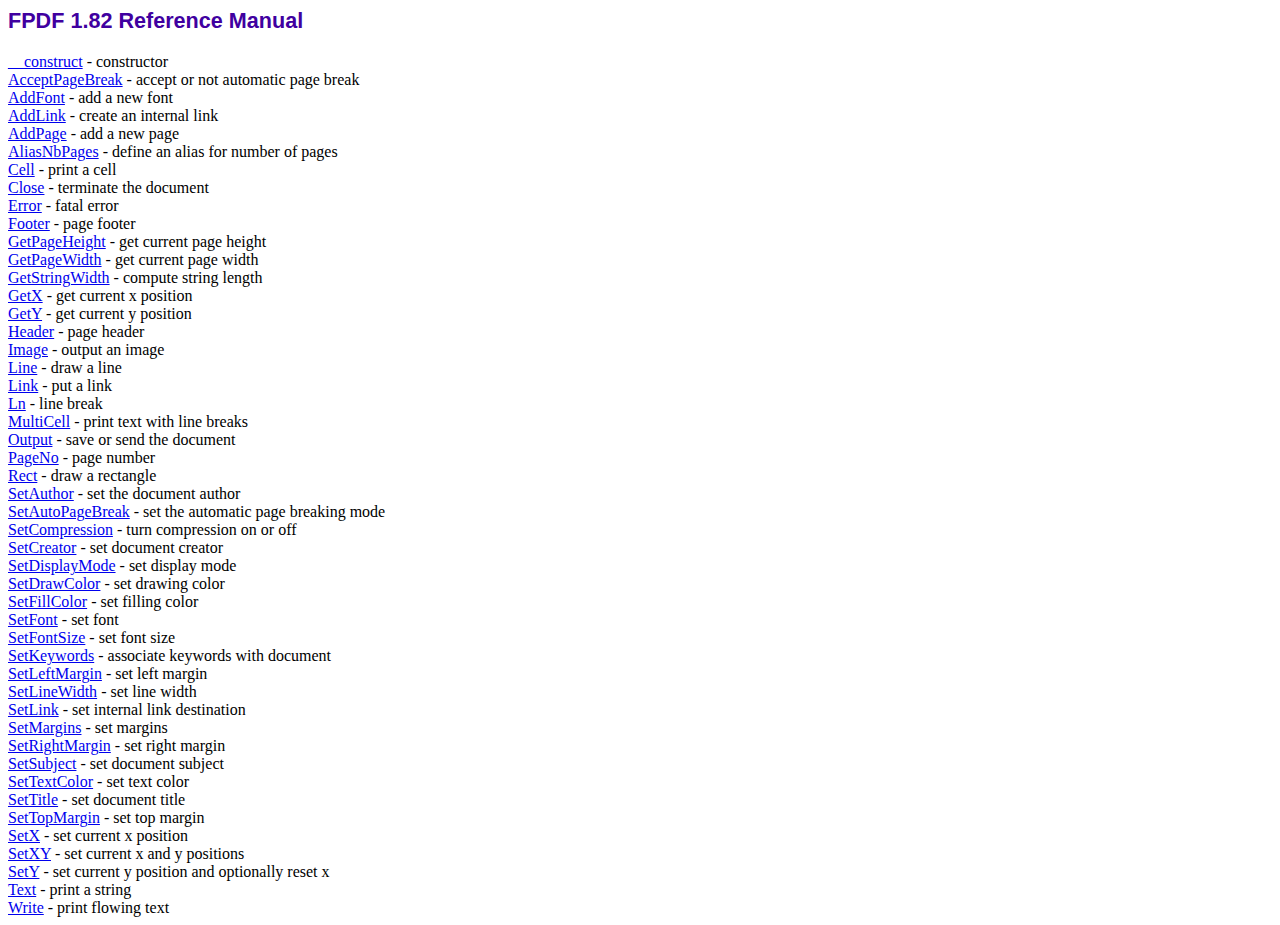
<file: Kitchen World/fpdf/doc/index.htm>
<!DOCTYPE html PUBLIC "-//W3C//DTD HTML 4.01 Transitional//EN">
<html>
<head>
<meta http-equiv="Content-Type" content="text/html; charset=ISO-8859-1">
<title>FPDF 1.82 Reference Manual</title>
<link type="text/css" rel="stylesheet" href="../fpdf.css">
</head>
<body>
<h1>FPDF 1.82 Reference Manual</h1>
<a href="__construct.htm">__construct</a> - constructor<br>
<a href="acceptpagebreak.htm">AcceptPageBreak</a> - accept or not automatic page break<br>
<a href="addfont.htm">AddFont</a> - add a new font<br>
<a href="addlink.htm">AddLink</a> - create an internal link<br>
<a href="addpage.htm">AddPage</a> - add a new page<br>
<a href="aliasnbpages.htm">AliasNbPages</a> - define an alias for number of pages<br>
<a href="cell.htm">Cell</a> - print a cell<br>
<a href="close.htm">Close</a> - terminate the document<br>
<a href="error.htm">Error</a> - fatal error<br>
<a href="footer.htm">Footer</a> - page footer<br>
<a href="getpageheight.htm">GetPageHeight</a> - get current page height<br>
<a href="getpagewidth.htm">GetPageWidth</a> - get current page width<br>
<a href="getstringwidth.htm">GetStringWidth</a> - compute string length<br>
<a href="getx.htm">GetX</a> - get current x position<br>
<a href="gety.htm">GetY</a> - get current y position<br>
<a href="header.htm">Header</a> - page header<br>
<a href="image.htm">Image</a> - output an image<br>
<a href="line.htm">Line</a> - draw a line<br>
<a href="link.htm">Link</a> - put a link<br>
<a href="ln.htm">Ln</a> - line break<br>
<a href="multicell.htm">MultiCell</a> - print text with line breaks<br>
<a href="output.htm">Output</a> - save or send the document<br>
<a href="pageno.htm">PageNo</a> - page number<br>
<a href="rect.htm">Rect</a> - draw a rectangle<br>
<a href="setauthor.htm">SetAuthor</a> - set the document author<br>
<a href="setautopagebreak.htm">SetAutoPageBreak</a> - set the automatic page breaking mode<br>
<a href="setcompression.htm">SetCompression</a> - turn compression on or off<br>
<a href="setcreator.htm">SetCreator</a> - set document creator<br>
<a href="setdisplaymode.htm">SetDisplayMode</a> - set display mode<br>
<a href="setdrawcolor.htm">SetDrawColor</a> - set drawing color<br>
<a href="setfillcolor.htm">SetFillColor</a> - set filling color<br>
<a href="setfont.htm">SetFont</a> - set font<br>
<a href="setfontsize.htm">SetFontSize</a> - set font size<br>
<a href="setkeywords.htm">SetKeywords</a> - associate keywords with document<br>
<a href="setleftmargin.htm">SetLeftMargin</a> - set left margin<br>
<a href="setlinewidth.htm">SetLineWidth</a> - set line width<br>
<a href="setlink.htm">SetLink</a> - set internal link destination<br>
<a href="setmargins.htm">SetMargins</a> - set margins<br>
<a href="setrightmargin.htm">SetRightMargin</a> - set right margin<br>
<a href="setsubject.htm">SetSubject</a> - set document subject<br>
<a href="settextcolor.htm">SetTextColor</a> - set text color<br>
<a href="settitle.htm">SetTitle</a> - set document title<br>
<a href="settopmargin.htm">SetTopMargin</a> - set top margin<br>
<a href="setx.htm">SetX</a> - set current x position<br>
<a href="setxy.htm">SetXY</a> - set current x and y positions<br>
<a href="sety.htm">SetY</a> - set current y position and optionally reset x<br>
<a href="text.htm">Text</a> - print a string<br>
<a href="write.htm">Write</a> - print flowing text<br>
</body>
</html>
</file>
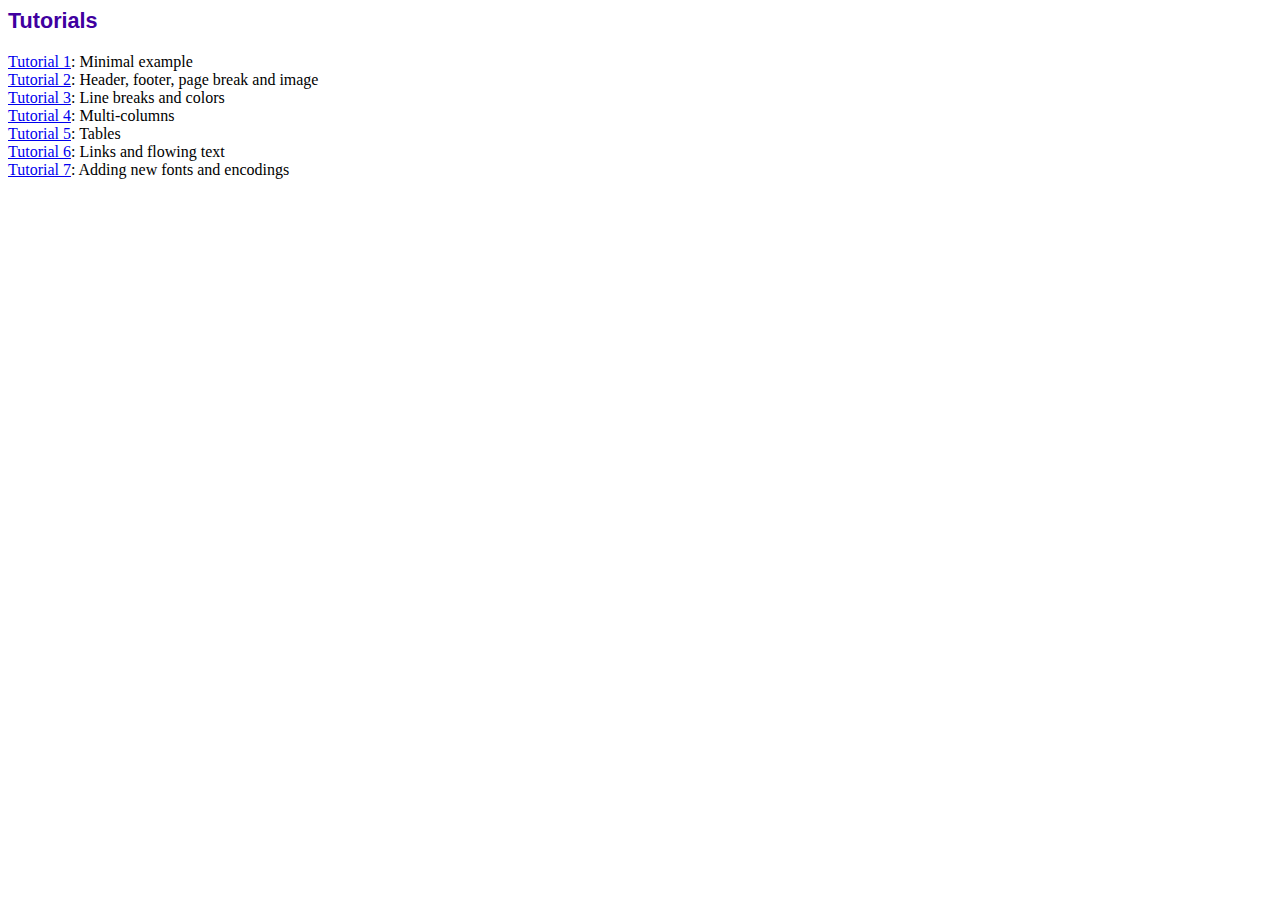
<file: Kitchen World/fpdf/tutorial/index.htm>
<!DOCTYPE html PUBLIC "-//W3C//DTD HTML 4.01 Transitional//EN">
<html>
<head>
<meta http-equiv="Content-Type" content="text/html; charset=ISO-8859-1">
<title>Tutorials</title>
<link type="text/css" rel="stylesheet" href="../fpdf.css">
</head>
<body>
<h1>Tutorials</h1>
<ul style="list-style-type:none; margin-left:0; padding-left:0">
<li><a href="tuto1.htm">Tutorial 1</a>: Minimal example</li>
<li><a href="tuto2.htm">Tutorial 2</a>: Header, footer, page break and image</li>
<li><a href="tuto3.htm">Tutorial 3</a>: Line breaks and colors</li>
<li><a href="tuto4.htm">Tutorial 4</a>: Multi-columns</li>
<li><a href="tuto5.htm">Tutorial 5</a>: Tables</li>
<li><a href="tuto6.htm">Tutorial 6</a>: Links and flowing text</li>
<li><a href="tuto7.htm">Tutorial 7</a>: Adding new fonts and encodings</li>
</ul>
</body>
</html>
</file>
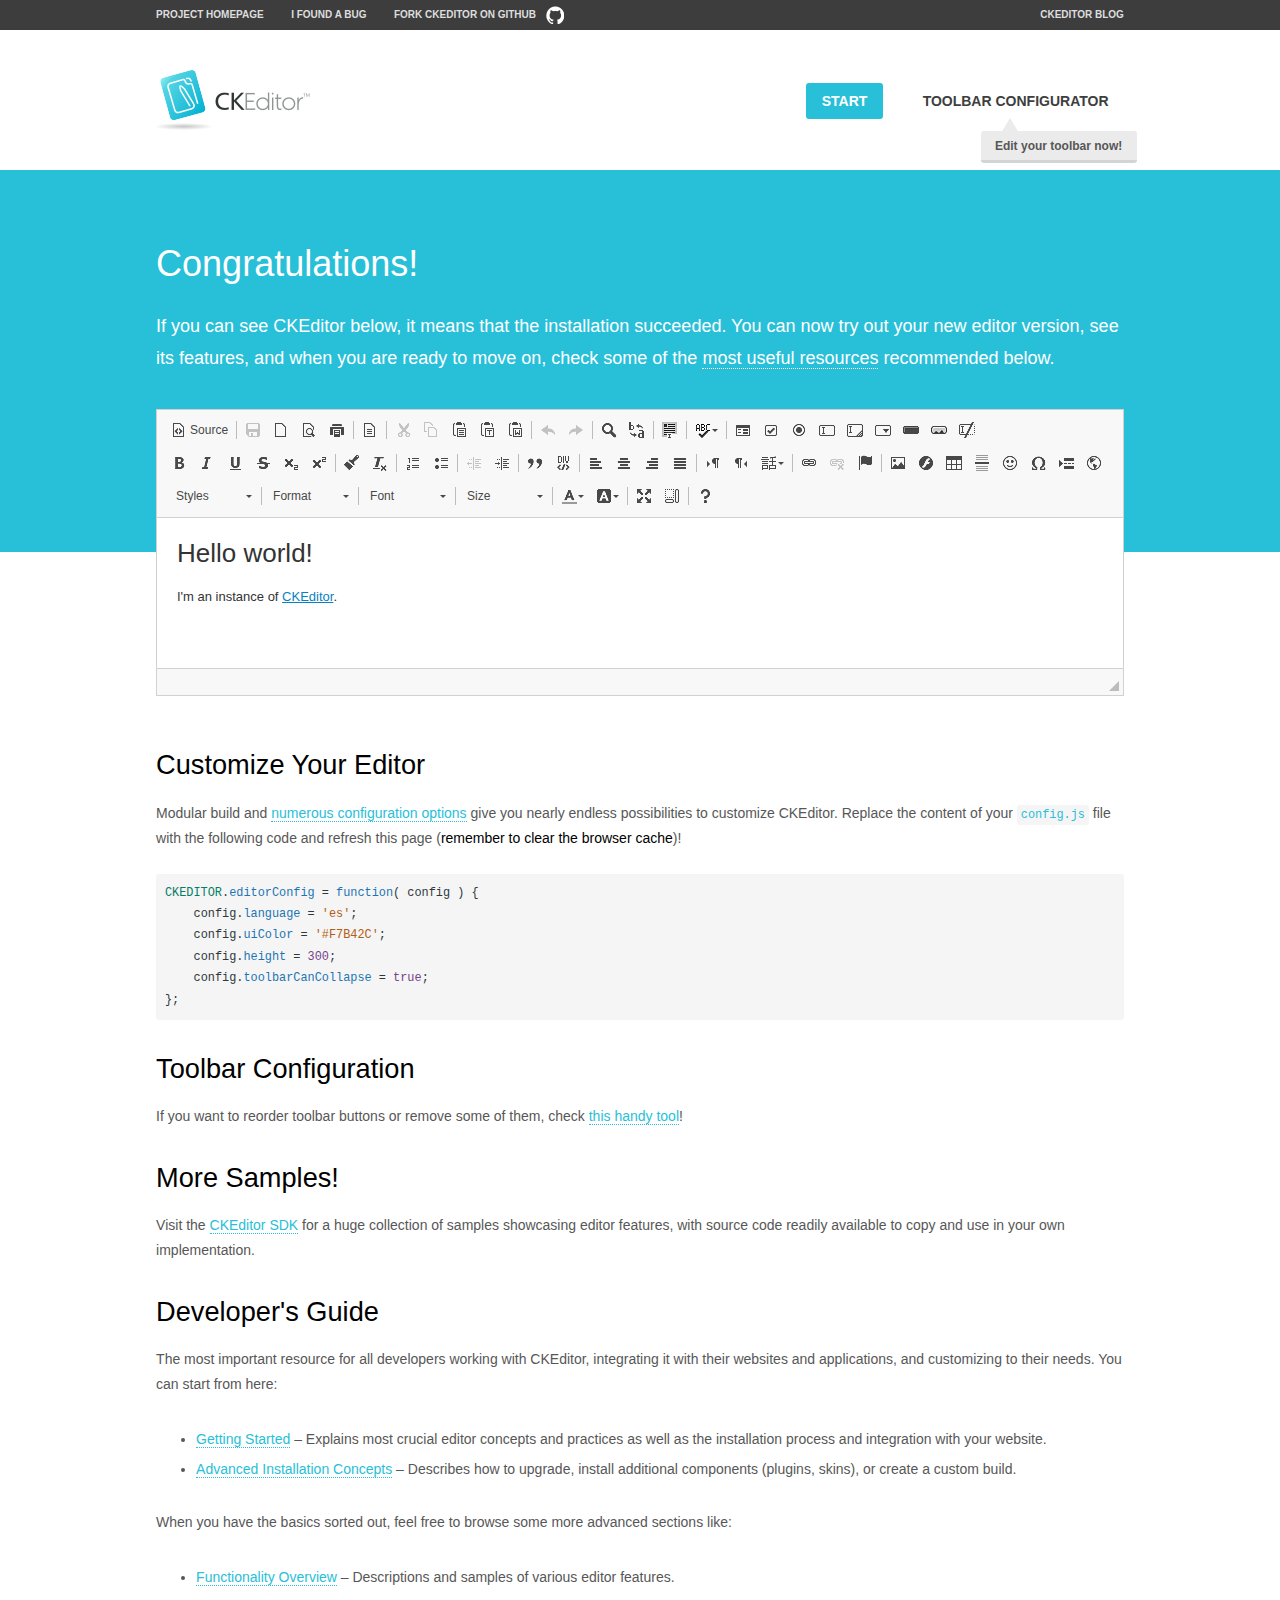
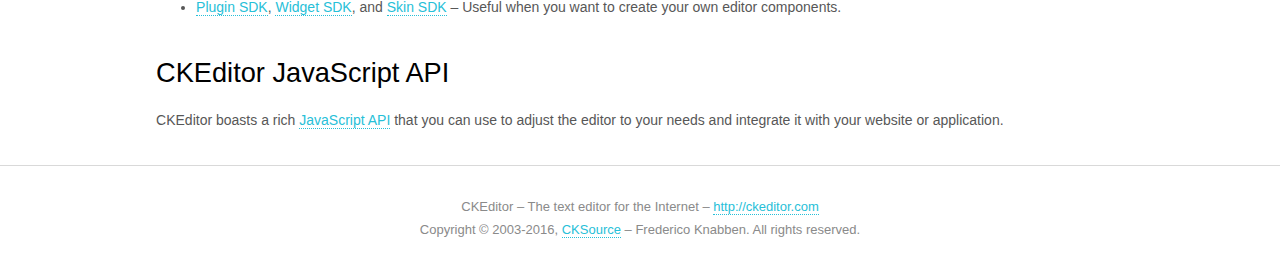
<file: Kitchen World/ckeditor_4.6.1_full/ckeditor/samples/index.html>
<!DOCTYPE html>
<!--
Copyright (c) 2003-2016, CKSource - Frederico Knabben. All rights reserved.
For licensing, see LICENSE.md or http://ckeditor.com/license
-->
<html>
<head>
	<meta charset="utf-8">
	<title>CKEditor Sample</title>
	<script src="../ckeditor.js"></script>
	<script src="js/sample.js"></script>
	<link rel="stylesheet" href="css/samples.css">
	<link rel="stylesheet" href="toolbarconfigurator/lib/codemirror/neo.css">
</head>
<body id="main">

<nav class="navigation-a">
	<div class="grid-container">
		<ul class="navigation-a-left grid-width-70">
			<li><a href="http://ckeditor.com">Project Homepage</a></li>
			<li><a href="http://dev.ckeditor.com/">I found a bug</a></li>
			<li><a href="http://github.com/ckeditor/ckeditor-dev" class="icon-pos-right icon-navigation-a-github">Fork CKEditor on GitHub</a></li>
		</ul>
		<ul class="navigation-a-right grid-width-30">
			<li><a href="http://ckeditor.com/blog-list">CKEditor Blog</a></li>
		</ul>
	</div>
</nav>

<header class="header-a">
	<div class="grid-container">
		<h1 class="header-a-logo grid-width-30">
			<a href="index.html"><img src="img/logo.png" alt="CKEditor Sample"></a>
		</h1>

		<nav class="navigation-b grid-width-70">
			<ul>
				<li><a href="index.html" class="button-a button-a-background">Start</a></li>
				<li><a href="toolbarconfigurator/index.html" class="button-a">Toolbar configurator <span class="balloon-a balloon-a-nw">Edit your toolbar now!</span></a></li>
			</ul>
		</nav>
	</div>
</header>

<main>
	<div class="adjoined-top">
		<div class="grid-container">
			<div class="content grid-width-100">
				<h1>Congratulations!</h1>
				<p>
					If you can see CKEditor below, it means that the installation succeeded.
					You can now try out your new editor version, see its features, and when you are ready to move on, check some of the <a href="#sample-customize">most useful resources</a> recommended below.
				</p>
			</div>
		</div>
	</div>
	<div class="adjoined-bottom">
		<div class="grid-container">
			<div class="grid-width-100">
				<div id="editor">
					<h1>Hello world!</h1>
					<p>I'm an instance of <a href="http://ckeditor.com">CKEditor</a>.</p>
				</div>
			</div>
		</div>
	</div>

	<div class="grid-container">
		<div class="content grid-width-100">
			<section id="sample-customize">
				<h2>Customize Your Editor</h2>
				<p>Modular build and <a href="http://docs.ckeditor.com/#!/guide/dev_configuration">numerous configuration options</a> give you nearly endless possibilities to customize CKEditor. Replace the content of your <code><a href="../config.js">config.js</a></code> file with the following code and refresh this page (<strong>remember to clear the browser cache</strong>)!</p>
		<pre class="cm-s-neo CodeMirror"><code><span style="padding-right: 0.1px;"><span class="cm-variable">CKEDITOR</span>.<span class="cm-property">editorConfig</span> <span class="cm-operator">=</span> <span class="cm-keyword">function</span>( <span class="cm-def">config</span> ) {</span>
<span style="padding-right: 0.1px;"><span class="cm-tab">	</span><span class="cm-variable-2">config</span>.<span class="cm-property">language</span> <span class="cm-operator">=</span> <span class="cm-string">'es'</span>;</span>
<span style="padding-right: 0.1px;"><span class="cm-tab">	</span><span class="cm-variable-2">config</span>.<span class="cm-property">uiColor</span> <span class="cm-operator">=</span> <span class="cm-string">'#F7B42C'</span>;</span>
<span style="padding-right: 0.1px;"><span class="cm-tab">	</span><span class="cm-variable-2">config</span>.<span class="cm-property">height</span> <span class="cm-operator">=</span> <span class="cm-number">300</span>;</span>
<span style="padding-right: 0.1px;"><span class="cm-tab">	</span><span class="cm-variable-2">config</span>.<span class="cm-property">toolbarCanCollapse</span> <span class="cm-operator">=</span> <span class="cm-atom">true</span>;</span>
<span style="padding-right: 0.1px;">};</span></code></pre>
			</section>

			<section>
				<h2>Toolbar Configuration</h2>
				<p>If you want to reorder toolbar buttons or remove some of them, check <a href="toolbarconfigurator/index.html">this handy tool</a>!</p>
			</section>

			<section>
				<h2>More Samples!</h2>
				<p>Visit the <a href="http://sdk.ckeditor.com">CKEditor SDK</a> for a huge collection of samples showcasing editor features, with source code readily available to copy and use in your own implementation.</p>
			</section>

			<section>
				<h2>Developer's Guide</h2>
				<p>The most important resource for all developers working with CKEditor, integrating it with their websites and applications, and customizing to their needs. You can start from here:</p>
				<ul>
					<li><a href="http://docs.ckeditor.com/#!/guide/dev_installation">Getting Started</a> &ndash; Explains most crucial editor concepts and practices as well as the installation process and integration with your website.</li>
					<li><a href="http://docs.ckeditor.com/#!/guide/dev_advanced_installation">Advanced Installation Concepts</a> &ndash; Describes how to upgrade, install additional components (plugins, skins), or create a custom build.</li>
				</ul>
					<p>When you have the basics sorted out, feel free to browse some more advanced sections like:</p>
				<ul>
					<li><a href="http://docs.ckeditor.com/#!/guide/dev_features">Functionality Overview</a> &ndash; Descriptions and samples of various editor features.</li>
					<li><a href="http://docs.ckeditor.com/#!/guide/plugin_sdk_intro">Plugin SDK</a>, <a href="http://docs.ckeditor.com/#!/guide/widget_sdk_intro">Widget SDK</a>, and <a href="http://docs.ckeditor.com/#!/guide/skin_sdk_intro">Skin SDK</a> &ndash; Useful when you want to create your own editor components.</li>
				</ul>
			</section>

			<section>
				<h2>CKEditor JavaScript API</h2>
				<p>CKEditor boasts a rich <a href="http://docs.ckeditor.com/#!/api">JavaScript API</a> that you can use to adjust the editor to your needs and integrate it with your website or application.</p>
			</section>
		</div>
	</div>
</main>

<footer class="footer-a grid-container">
	<div class="grid-container">
		<p class="grid-width-100">
			CKEditor &ndash; The text editor for the Internet &ndash; <a class="samples" href="http://ckeditor.com/">http://ckeditor.com</a>
		</p>
		<p class="grid-width-100" id="copy">
			Copyright &copy; 2003-2016, <a class="samples" href="http://cksource.com/">CKSource</a> &ndash; Frederico Knabben. All rights reserved.
		</p>
	</div>
</footer>
<script>
	initSample();
</script>

</body>
</html>
</file>
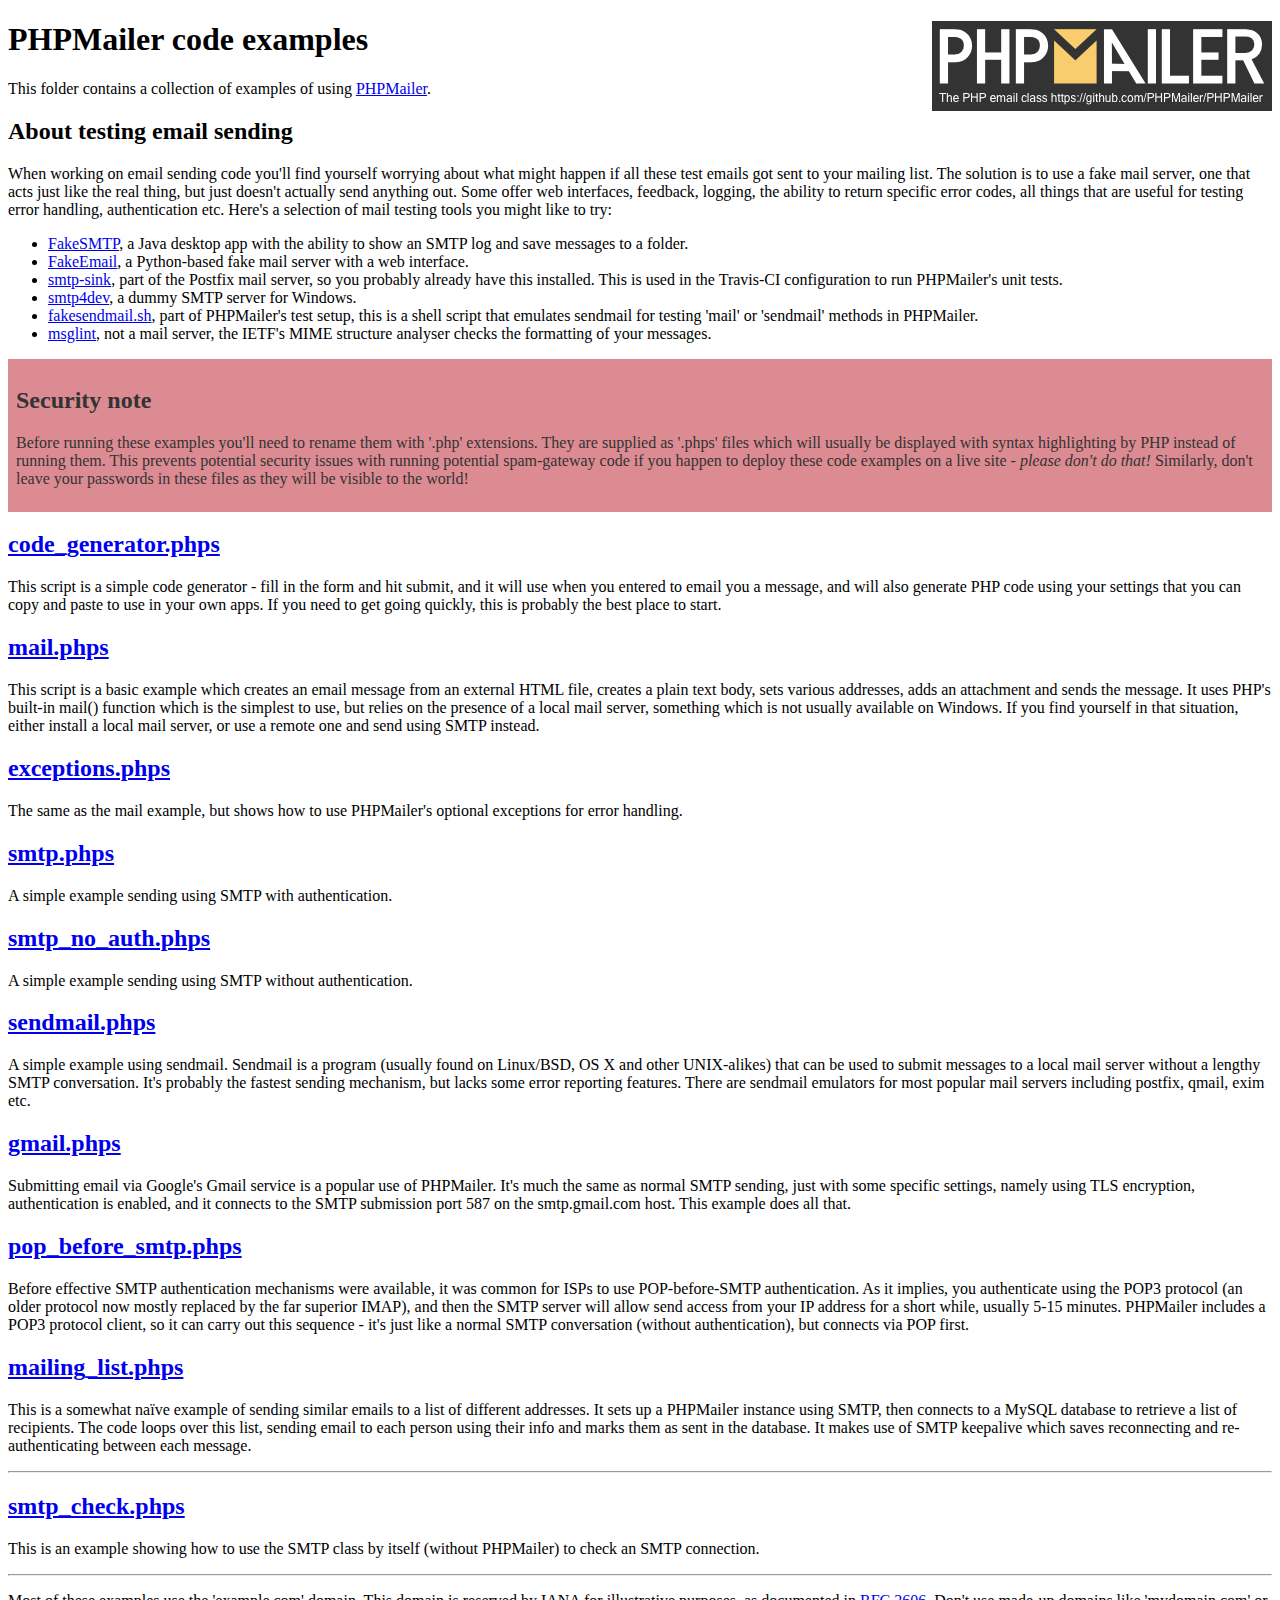
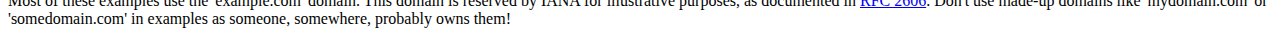
<file: web/mailer/PHPMailer-5.2-stable/examples/index.html>
<!DOCTYPE html>
<html>
<head>
	<meta charset="UTF-8">
	<title>PHPMailer Examples</title>
</head>
<body>
<h1>PHPMailer code examples<a href="https://github.com/PHPMailer/PHPMailer"><img src="images/phpmailer.png" style="float:right; border:0;" alt="PHPMailer logo"></a></h1>
<p>This folder contains a collection of examples of using <a href="https://github.com/PHPMailer/PHPMailer">PHPMailer</a>.</p>
<h2>About testing email sending</h2>
<p>When working on email sending code you'll find yourself worrying about what might happen if all these test emails got sent to your mailing list. The solution is to use a fake mail server, one that acts just like the real thing, but just doesn't actually send anything out. Some offer web interfaces, feedback, logging, the ability to return specific error codes, all things that are useful for testing error handling, authentication etc. Here's a selection of mail testing tools you might like to try:</p>
<ul>
  <li><a href="https://github.com/Nilhcem/FakeSMTP">FakeSMTP</a>, a Java desktop app with the ability to show an SMTP log and save messages to a folder. </li>
  <li><a href="https://github.com/isotoma/FakeEmail">FakeEmail</a>, a Python-based fake mail server with a web interface.</li>
  <li><a href="http://www.postfix.org/smtp-sink.1.html">smtp-sink</a>, part of the Postfix mail server, so you probably already have this installed. This is used in the Travis-CI configuration to run PHPMailer's unit tests.</li>
  <li><a href="http://smtp4dev.codeplex.com">smtp4dev</a>, a dummy SMTP server for Windows.</li>
  <li><a href="https://github.com/PHPMailer/PHPMailer/blob/master/test/fakesendmail.sh">fakesendmail.sh</a>, part of PHPMailer's test setup, this is a shell script that emulates sendmail for testing 'mail' or 'sendmail' methods in PHPMailer.</li>
  <li><a href="http://tools.ietf.org/tools/msglint/">msglint</a>, not a mail server, the IETF's MIME structure analyser checks the formatting of your messages.</li>
</ul>
<div style="padding: 8px; color: #333333; background-color: #dc8b92">
<h2>Security note</h2>
<p>Before running these examples you'll need to rename them with '.php' extensions. They are supplied as '.phps' files which will usually be displayed with syntax highlighting by PHP instead of running them. This prevents potential security issues with running potential spam-gateway code if you happen to deploy these code examples on a live site - <em>please don't do that!</em> Similarly, don't leave your passwords in these files as they will be visible to the world!</p>
</div>
<h2><a href="code_generator.phps">code_generator.phps</a></h2>
<p>This script is a simple code generator - fill in the form and hit submit, and it will use when you entered to email you a message, and will also generate PHP code using your settings that you can copy and paste to use in your own apps. If you need to get going quickly, this is probably the best place to start.</p>
<h2><a href="mail.phps">mail.phps</a></h2>
<p>This script is a basic example which creates an email message from an external HTML file, creates a plain text body, sets various addresses, adds an attachment and sends the message. It uses PHP's built-in mail() function which is the simplest to use, but relies on the presence of a local mail server, something which is not usually available on Windows. If you find yourself in that situation, either install a local mail server, or use a remote one and send using SMTP instead.</p>
<h2><a href="exceptions.phps">exceptions.phps</a></h2>
<p>The same as the mail example, but shows how to use PHPMailer's optional exceptions for error handling.</p>
<h2><a href="smtp.phps">smtp.phps</a></h2>
<p>A simple example sending using SMTP with authentication.</p>
<h2><a href="smtp_no_auth.phps">smtp_no_auth.phps</a></h2>
<p>A simple example sending using SMTP without authentication.</p>
<h2><a href="sendmail.phps">sendmail.phps</a></h2>
<p>A simple example using sendmail. Sendmail is a program (usually found on Linux/BSD, OS X and other UNIX-alikes) that can be used to submit messages to a local mail server without a lengthy SMTP conversation. It's probably the fastest sending mechanism, but lacks some error reporting features. There are sendmail emulators for most popular mail servers including postfix, qmail, exim etc.</p>
<h2><a href="gmail.phps">gmail.phps</a></h2>
<p>Submitting email via Google's Gmail service is a popular use of PHPMailer. It's much the same as normal SMTP sending, just with some specific settings, namely using TLS encryption, authentication is enabled, and it connects to the SMTP submission port 587 on the smtp.gmail.com host. This example does all that.</p>
<h2><a href="pop_before_smtp.phps">pop_before_smtp.phps</a></h2>
<p>Before effective SMTP authentication mechanisms were available, it was common for ISPs to use POP-before-SMTP authentication. As it implies, you authenticate using the POP3 protocol (an older protocol now mostly replaced by the far superior IMAP), and then the SMTP server will allow send access from your IP address for a short while, usually 5-15 minutes. PHPMailer includes a POP3 protocol client, so it can carry out this sequence - it's just like a normal SMTP conversation (without authentication), but connects via POP first.</p>
<h2><a href="mailing_list.phps">mailing_list.phps</a></h2>
<p>This is a somewhat naïve example of sending similar emails to a list of different addresses. It sets up a PHPMailer instance using SMTP, then connects to a MySQL database to retrieve a list of recipients. The code loops over this list, sending email to each person using their info and marks them as sent in the database. It makes use of SMTP keepalive which saves reconnecting and re-authenticating between each message.</p>
<hr>
<h2><a href="smtp_check.phps">smtp_check.phps</a></h2>
<p>This is an example showing how to use the SMTP class by itself (without PHPMailer) to check an SMTP connection.</p>
<hr>
<p>Most of these examples use the 'example.com' domain. This domain is reserved by IANA for illustrative purposes, as documented in <a href="http://tools.ietf.org/html/rfc2606">RFC 2606</a>. Don't use made-up domains like 'mydomain.com' or 'somedomain.com' in examples as someone, somewhere, probably owns them!</p>
</body>
</html>
</file>
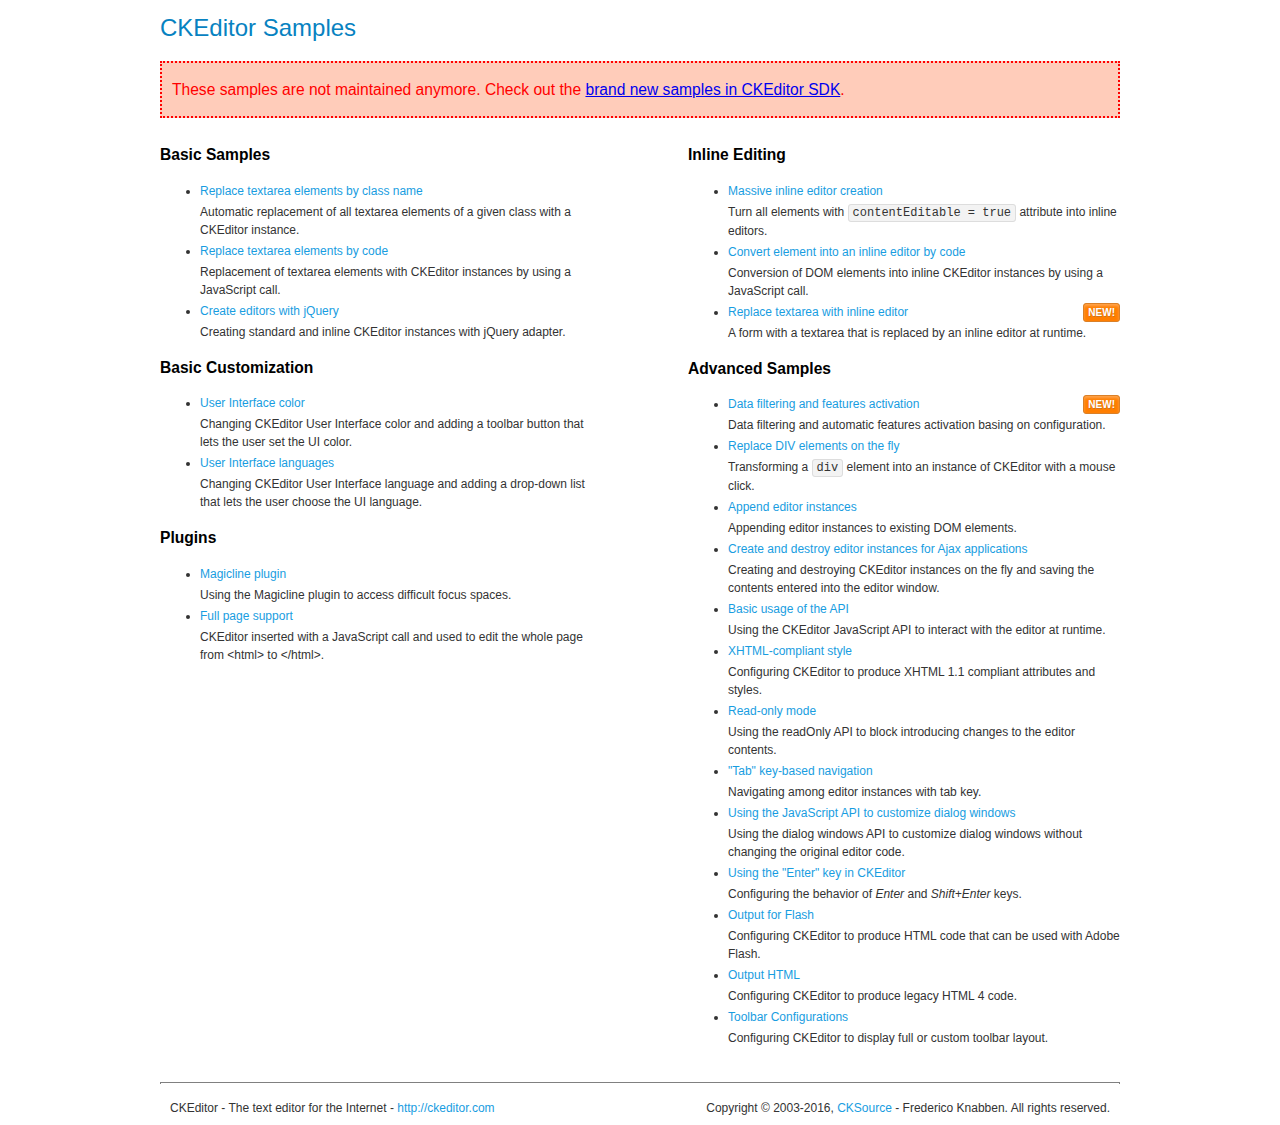
<file: Kitchen World/ckeditor_4.6.1_full/ckeditor/samples/old/index.html>
<!DOCTYPE html>
<!--
Copyright (c) 2003-2016, CKSource - Frederico Knabben. All rights reserved.
For licensing, see LICENSE.md or http://ckeditor.com/license
-->
<html>
<head>
	<meta charset="utf-8">
	<title>CKEditor Samples</title>
	<link rel="stylesheet" href="sample.css">
</head>
<body>
	<h1 class="samples">
		CKEditor Samples
	</h1>
	<div class="warning deprecated">
		These samples are not maintained anymore. Check out the <a href="http://sdk.ckeditor.com/">brand new samples in CKEditor SDK</a>.
	</div>
	<div class="twoColumns">
		<div class="twoColumnsLeft">
			<h2 class="samples">
				Basic Samples
			</h2>
			<dl class="samples">
				<dt><a class="samples" href="replacebyclass.html">Replace textarea elements by class name</a></dt>
				<dd>Automatic replacement of all textarea elements of a given class with a CKEditor instance.</dd>

				<dt><a class="samples" href="replacebycode.html">Replace textarea elements by code</a></dt>
				<dd>Replacement of textarea elements with CKEditor instances by using a JavaScript call.</dd>

				<dt><a class="samples" href="jquery.html">Create editors with jQuery</a></dt>
				<dd>Creating standard and inline CKEditor instances with jQuery adapter.</dd>
			</dl>

			<h2 class="samples">
				Basic Customization
			</h2>
			<dl class="samples">
				<dt><a class="samples" href="uicolor.html">User Interface color</a></dt>
				<dd>Changing CKEditor User Interface color and adding a toolbar button that lets the user set the UI color.</dd>

				<dt><a class="samples" href="uilanguages.html">User Interface languages</a></dt>
				<dd>Changing CKEditor User Interface language and adding a drop-down list that lets the user choose the UI language.</dd>
			</dl>


			<h2 class="samples">Plugins</h2>
<dl class="samples">
<dt><a class="samples" href="magicline/magicline.html">Magicline plugin</a></dt>
<dd>Using the Magicline plugin to access difficult focus spaces.</dd>

<dt><a class="samples" href="wysiwygarea/fullpage.html">Full page support</a></dt>
<dd>CKEditor inserted with a JavaScript call and used to edit the whole page from &lt;html&gt; to &lt;/html&gt;.</dd>
</dl>
		</div>
		<div class="twoColumnsRight">
			<h2 class="samples">
				Inline Editing
			</h2>
			<dl class="samples">
				<dt><a class="samples" href="inlineall.html">Massive inline editor creation</a></dt>
				<dd>Turn all elements with <code>contentEditable = true</code> attribute into inline editors.</dd>

				<dt><a class="samples" href="inlinebycode.html">Convert element into an inline editor by code</a></dt>
				<dd>Conversion of DOM elements into inline CKEditor instances by using a JavaScript call.</dd>

				<dt><a class="samples" href="inlinetextarea.html">Replace textarea with inline editor</a> <span class="new">New!</span></dt>
				<dd>A form with a textarea that is replaced by an inline editor at runtime.</dd>

				
			</dl>

			<h2 class="samples">
				Advanced Samples
			</h2>
			<dl class="samples">
				<dt><a class="samples" href="datafiltering.html">Data filtering and features activation</a> <span class="new">New!</span></dt>
				<dd>Data filtering and automatic features activation basing on configuration.</dd>

				<dt><a class="samples" href="divreplace.html">Replace DIV elements on the fly</a></dt>
				<dd>Transforming a <code>div</code> element into an instance of CKEditor with a mouse click.</dd>

				<dt><a class="samples" href="appendto.html">Append editor instances</a></dt>
				<dd>Appending editor instances to existing DOM elements.</dd>

				<dt><a class="samples" href="ajax.html">Create and destroy editor instances for Ajax applications</a></dt>
				<dd>Creating and destroying CKEditor instances on the fly and saving the contents entered into the editor window.</dd>

				<dt><a class="samples" href="api.html">Basic usage of the API</a></dt>
				<dd>Using the CKEditor JavaScript API to interact with the editor at runtime.</dd>

				<dt><a class="samples" href="xhtmlstyle.html">XHTML-compliant style</a></dt>
				<dd>Configuring CKEditor to produce XHTML 1.1 compliant attributes and styles.</dd>

				<dt><a class="samples" href="readonly.html">Read-only mode</a></dt>
				<dd>Using the readOnly API to block introducing changes to the editor contents.</dd>

				<dt><a class="samples" href="tabindex.html">"Tab" key-based navigation</a></dt>
				<dd>Navigating among editor instances with tab key.</dd>


				
<dt><a class="samples" href="dialog/dialog.html">Using the JavaScript API to customize dialog windows</a></dt>
<dd>Using the dialog windows API to customize dialog windows without changing the original editor code.</dd>

<dt><a class="samples" href="enterkey/enterkey.html">Using the &quot;Enter&quot; key in CKEditor</a></dt>
<dd>Configuring the behavior of <em>Enter</em> and <em>Shift+Enter</em> keys.</dd>

<dt><a class="samples" href="htmlwriter/outputforflash.html">Output for Flash</a></dt>
<dd>Configuring CKEditor to produce HTML code that can be used with Adobe Flash.</dd>

<dt><a class="samples" href="htmlwriter/outputhtml.html">Output HTML</a></dt>
<dd>Configuring CKEditor to produce legacy HTML 4 code.</dd>

<dt><a class="samples" href="toolbar/toolbar.html">Toolbar Configurations</a></dt>
<dd>Configuring CKEditor to display full or custom toolbar layout.</dd>

			</dl>
		</div>
	</div>
	<div id="footer">
		<hr>
		<p>
			CKEditor - The text editor for the Internet - <a class="samples" href="http://ckeditor.com/">http://ckeditor.com</a>
		</p>
		<p id="copy">
			Copyright &copy; 2003-2016, <a class="samples" href="http://cksource.com/">CKSource</a> - Frederico Knabben. All rights reserved.
		</p>
	</div>
</body>
</html>
</file>
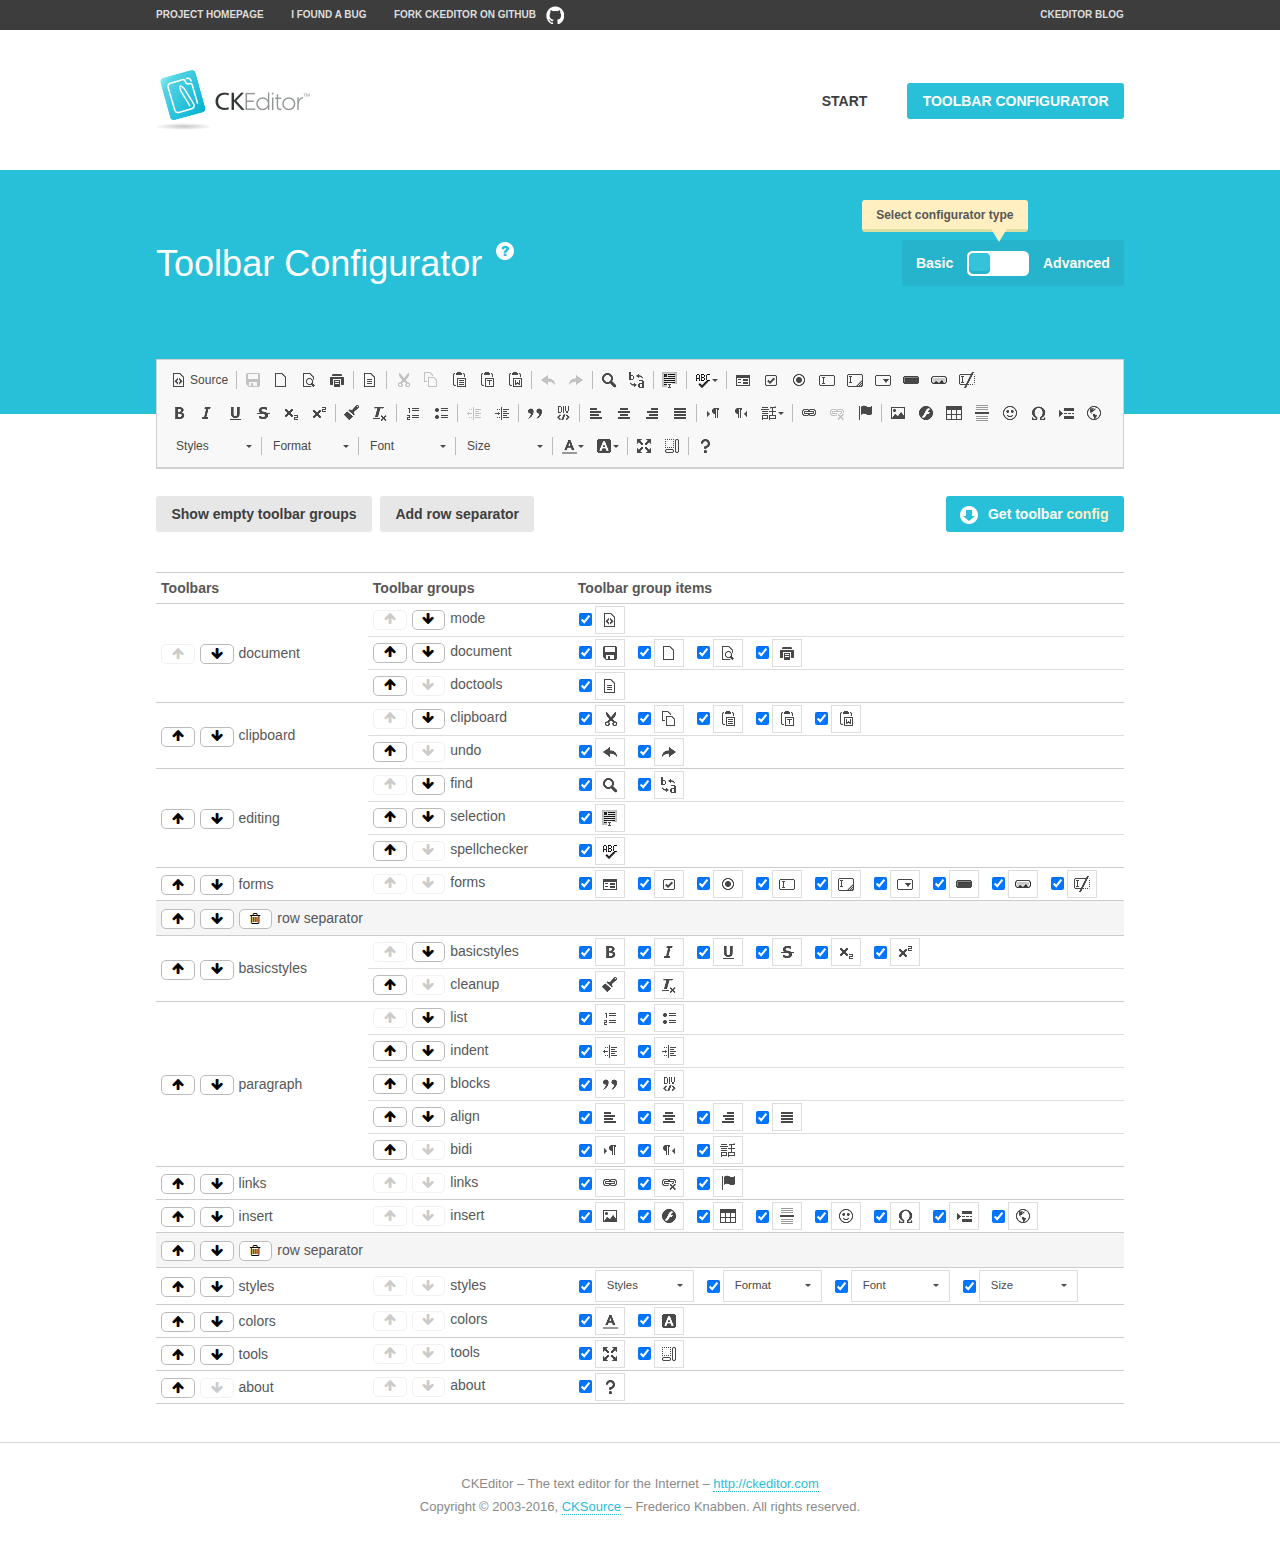
<file: Kitchen World/ckeditor_4.6.1_full/ckeditor/samples/toolbarconfigurator/index.html>
<!DOCTYPE html>
<!--
Copyright (c) 2003-2016, CKSource - Frederico Knabben. All rights reserved.
For licensing, see LICENSE.md or http://ckeditor.com/license
-->
<!--[if IE 8]><html class="ie8"><![endif]-->
<!--[if gt IE 8]><html><![endif]-->
<!--[if !IE]><!--><html><!--<![endif]-->
<head>
	<meta charset="utf-8">
	<title>Toolbar Configurator</title>
	<script src="../../ckeditor.js"></script>
	<script>
		if ( CKEDITOR.env.ie && CKEDITOR.env.version < 9 )
			CKEDITOR.tools.enableHtml5Elements( document );
	</script>
	<link rel="stylesheet" href="lib/codemirror/codemirror.css">
	<link rel="stylesheet" href="lib/codemirror/show-hint.css">
	<link rel="stylesheet" href="lib/codemirror/neo.css">
	<link rel="stylesheet" href="css/fontello.css">
	<link rel="stylesheet" href="../css/samples.css">
</head>
<body id="toolbar">

<nav class="navigation-a">
	<div class="grid-container">
		<ul class="navigation-a-left grid-width-70">
			<li><a href="http://ckeditor.com">Project Homepage</a></li>
			<li><a href="http://dev.ckeditor.com/">I found a bug</a></li>
			<li><a href="http://github.com/ckeditor/ckeditor-dev" class="icon-pos-right icon-navigation-a-github">Fork CKEditor on GitHub</a></li>
		</ul>
		<ul class="navigation-a-right grid-width-30">
			<li><a href="http://ckeditor.com/blog-list">CKEditor Blog</a></li>
		</ul>
	</div>
</nav>

<header class="header-a">
	<div class="grid-container">
		<h1 class="header-a-logo grid-width-30">
			<a href="../index.html"><img src="../img/logo.png" alt="CKEditor Logo"></a>
		</h1>
		<nav class="navigation-b grid-width-70">
			<ul>
				<li><a href="../index.html"  class="button-a">Start</a></li>
				<li><a href="index.html"  class="button-a button-a-background">Toolbar configurator</a></li>
			</ul>
		</nav>
	</div>
</header>

<main>
	<div class="adjoined-top">
		<div class="grid-container">
			<div class="content grid-width-100">
				<div class="grid-container-nested">
					<h1 class="grid-width-60">
						Toolbar Configurator
						<a href="#help-content" type="button" title="Configurator help" id="help" class="button-a button-a-background button-a-no-text icon-pos-left icon-question-mark">Help</a>
					</h1>

					<div class="grid-width-40 grid-switch-magic">
						<div class="switch">
							<span class="balloon-a balloon-a-se">Select configurator type</span>
							<input type="radio" name="radio" data-num="1" id="radio-basic" />
							<input type="radio" name="radio" data-num="2" id="radio-advanced" />
							<label data-for="1" for="radio-basic">Basic</label>
							<span class="switch-inner">
								<span class="handler"></span>
							</span>
							<label data-for="2" for="radio-advanced">Advanced</label>
						</div>
					</div>
				</div>
			</div>
		</div>
	</div>
	<div class="adjoined-bottom">
		<div class="grid-container">
			<div class="grid-width-100">
				<div class="editors-container">
					<div id="editor-basic"></div>
					<div id="editor-advanced"></div>
				</div>
			</div>
		</div>
	</div>

	<div class="grid-container configurator">
		<div class="content grid-width-100">
			<div class="configurator">
				<div>
					<div id="toolbarModifierWrapper"></div>
				</div>
			</div>
		</div>
	</div>

	<div id="help-content">
		<div class="grid-container">
			<div class="grid-width-100">
				<h2>What Am I Doing Here?</h2>

				<div class="grid-container grid-container-nested">
					<div class="basic">
						<div class="grid-width-50">
							<p>Arrange <a href="http://docs.ckeditor.com/#!/api/CKEDITOR.config-cfg-toolbarGroups">toolbar groups</a>, toggle <a href="http://docs.ckeditor.com/#!/api/CKEDITOR.config-cfg-removeButtons">button visibility</a> according to your needs and get your toolbar configuration.</p>
							<p>You can replace the content of the <a href="../../config.js"><code>config.js</code></a> file with the generated configuration. If you already set some configuration options you will need to merge both configurations.</p>
						</div>
						<div class="grid-width-50">
							<p>Read more about different ways of <a href="http://docs.ckeditor.com/#!/guide/dev_configuration">setting configuration</a> and do not forget about <strong>clearing browser cache</strong>.</p>
							<p>Arranging toolbar groups is the recommended way of configuring the toolbar, but if you need more freedom you can use the <a href="#advanced">advanced configurator</a>.</p>
						</div>
					</div>
					<div class="advanced" style="display: none;">
						<div class="grid-width-50">
							<p>With this code editor you can edit your <a href="http://docs.ckeditor.com/#!/api/CKEDITOR.config-cfg-toolbar">toolbar configuration</a> live.</p>
							<p>You can replace the content of the <a href="../../config.js"><code>config.js</code></a> file with the generated configuration. If you already set some configuration options you will need to merge both configurations.</p>
						</div>
						<div class="grid-width-50">
							<p>Read more about different ways of <a href="http://docs.ckeditor.com/#!/guide/dev_configuration">setting configuration</a> and do not forget about <strong>clearing browser cache</strong>.</p>
						</div>
					</div>
				</div>

				<p class="grid-container grid-container-nested">
					<button type="button" class="help-content-close grid-width-100 button-a button-a-background">Got it. Let's play!</button>
				</p>
			</div>
		</div>
	</div>
</main>

<footer class="footer-a grid-container">
	<p class="grid-width-100">
		CKEditor &ndash; The text editor for the Internet &ndash; <a class="samples" href="http://ckeditor.com/">http://ckeditor.com</a>
	</p>
	<p class="grid-width-100" id="copy">
		Copyright &copy; 2003-2016, <a class="samples" href="http://cksource.com/">CKSource</a> &ndash; Frederico Knabben. All rights reserved.
	</p>
</footer>

<script src="lib/codemirror/codemirror.js"></script>
<script src="lib/codemirror/javascript.js"></script>
<script src="lib/codemirror/show-hint.js"></script>

<script src="js/fulltoolbareditor.js"></script>
<script src="js/abstracttoolbarmodifier.js"></script>
<script src="js/toolbarmodifier.js"></script>
<script src="js/toolbartextmodifier.js"></script>
<script src="../js/sf.js"></script>

<script>
	( function() {
		'use strict';

		var mode = ( window.location.hash.substr( 1 ) === 'advanced' ) ? 'advanced' : 'basic',
			configuratorSection = CKEDITOR.document.findOne( 'main > .grid-container.configurator' ),
			basicInstruction = CKEDITOR.document.findOne( '#help-content .basic' ),
			advancedInstruction = CKEDITOR.document.findOne( '#help-content .advanced' ),

			// Configurator mode switcher.
			modeSwitchBasic = CKEDITOR.document.getById( 'radio-basic' ),
			modeSwitchAdvanced = CKEDITOR.document.getById( 'radio-advanced' );

		// Initial setup
		function updateSwitcher() {
			if ( mode === 'advanced' ) {
				modeSwitchAdvanced.$.checked = true;
			} else {
				modeSwitchBasic.$.checked = true;
			}
		}

		updateSwitcher();

		CKEDITOR.document.getWindow().on( 'hashchange', function( e ) {
			var hash = window.location.hash.substr( 1 );
			if ( !( hash === 'advanced' || hash === 'basic' ) ) {
				return;
			}
			mode = hash;
			onToolbarsDone( mode );
		} );

		CKEDITOR.document.getWindow().on( 'resize', function() {
			updateToolbar( ( mode === 'basic' ? toolbarModifier : toolbarTextModifier )[ 'editorInstance' ] );
		} );

		function onRefresh( modifier ) {
			modifier = modifier || this;

			if ( mode === 'basic' && modifier instanceof ToolbarConfigurator.ToolbarTextModifier ) {
				return;
			}

			// CodeMirror container becomes visible, so we need to refresh and to avoid rendering problems.
			if ( mode === 'advanced' && modifier instanceof ToolbarConfigurator.ToolbarTextModifier ) {
				modifier.codeContainer.refresh();
			}

			updateToolbar( modifier.editorInstance );
		}

		function updateToolbar( editor ) {
			var editorContainer = editor.container;

			// Not always editor is loaded.
			if ( !editorContainer ) {
				return;
			}

			var displayStyle = editorContainer.getStyle( 'display' );

			editorContainer.setStyle( 'display', 'block' );

			var newHeight = editorContainer.getSize( 'height' );

			var newMarginTop = parseInt( editorContainer.getComputedStyle( 'margin-top' ), 10 );
			newMarginTop = ( isNaN( newMarginTop ) ? 0 : Number( newMarginTop ) );

			var newMarginBottom = parseInt( editorContainer.getComputedStyle( 'margin-bottom' ), 10 );
			newMarginBottom = ( isNaN( newMarginBottom ) ? 0 : Number( newMarginBottom ) );

			var result = newHeight + newMarginTop + newMarginBottom;

			editorContainer.setStyle( 'display', displayStyle );

			editor.container.getAscendant( 'div' ).setStyle( 'height', result + 'px' );
		}

		var toolbarModifier = new ToolbarConfigurator.ToolbarModifier( 'editor-basic' );

		var done = 0;
		toolbarModifier.init( onToolbarInit );
		toolbarModifier.onRefresh = onRefresh;

		CKEDITOR.document.getById( 'toolbarModifierWrapper' ).append( toolbarModifier.mainContainer );

		var toolbarTextModifier = new ToolbarConfigurator.ToolbarTextModifier( 'editor-advanced' );
		toolbarTextModifier.init( onToolbarInit );
		toolbarTextModifier.onRefresh = onRefresh;

		function onToolbarInit() {
			if ( ++done === 2 ) {
				onToolbarsDone();

				positionSticky.watch( CKEDITOR.document.findOne( '.toolbar' ), function() {
					return mode === 'advanced';
				} );
			}
		}

		function onToolbarsDone() {
			if ( mode === 'basic' ) {
				toggleModeBasic( false );
			} else {
				toggleModeAdvanced( false );
			}

			updateSwitcher();

			setTimeout( function() {
				CKEDITOR.document.findOne( '.editors-container' ).addClass( 'active' );
				CKEDITOR.document.findOne( '#toolbarModifierWrapper' ).addClass( 'active' );
			}, 200 );
		}

		CKEDITOR.document.getById( 'toolbarModifierWrapper' ).append( toolbarTextModifier.mainContainer );

		function toogleModeSwitch( onElement, offElement, onModifier, offModifier ) {
			onElement.addClass( 'fancy-button-active' );
			offElement.removeClass( 'fancy-button-active' );

			onModifier.showUI();
			offModifier.hideUI();
		}

		function toggleModeBasic( callOnRefresh ) {
			callOnRefresh = ( callOnRefresh !== false );
			mode = 'basic';
			window.location.hash = '#basic';
			toogleModeSwitch( modeSwitchBasic, modeSwitchAdvanced, toolbarModifier, toolbarTextModifier );

			configuratorSection.removeClass( 'freed-width' );
			basicInstruction.show();
			advancedInstruction.hide();

			callOnRefresh && onRefresh( toolbarModifier );
		}

		function toggleModeAdvanced( callOnRefresh ) {
			callOnRefresh = ( callOnRefresh !== false );
			mode = 'advanced';
			window.location.hash = '#advanced';
			toogleModeSwitch( modeSwitchAdvanced, modeSwitchBasic, toolbarTextModifier, toolbarModifier );

			configuratorSection.addClass( 'freed-width' );
			advancedInstruction.show();
			basicInstruction.hide();

			callOnRefresh && onRefresh( toolbarTextModifier );
		}

		modeSwitchBasic.on( 'click', toggleModeBasic );
		modeSwitchAdvanced.on( 'click', toggleModeAdvanced );

		//
		// Position:sticky for the toolbar.
		//

		// Will make elements behave like they were styled with position:sticky.
		var positionSticky = {
			// Store object: {
			// 		element: CKEDITOR.dom.element, // Element which will float.
			// 		placeholder: CKEDITOR.dom.element, // Placeholder which is place to prevent page bounce.
			// 		isFixed: boolean // Whether element float now.
			// }
			watched: [],

			active: [],

			staticContainer: null,

			init: function() {
				var element = CKEDITOR.dom.element.createFromHtml(
					'<div class="staticContainer">' +
						'<div class="grid-container" >' +
							'<div class="grid-width-100">' +
								'<div class="inner"></div>' +
							'</div>' +
						'</div>' +
					'</div>' );

				this.staticContainer = element.findOne( '.inner' );

				CKEDITOR.document.getBody().append( element );
			},

			watch: function( element, preventFunc ) {
				this.watched.push( {
					element: element,
					placeholder: new CKEDITOR.dom.element( 'div' ),
					isFixed: false,
					preventFunc: preventFunc
				} );
			},

			checkAll: function() {
				for ( var i = 0; i < this.watched.length; i++ ) {
					this.check( this.watched[ i ] );
				}
			},

			check: function( element ) {
				var isFixed = element.isFixed;
				var shouldBeFixed = this.shouldBeFixed( element );

				// Nothing to be done.
				if ( isFixed === shouldBeFixed ) {
					return;
				}

				var placeholder = element.placeholder;

				if ( isFixed ) {
					// Unfixing.

					element.element.insertBefore( placeholder );
					placeholder.remove();

					element.element.removeStyle( 'margin' );

					this.active.splice( CKEDITOR.tools.indexOf( this.active, element ), 1 );

				} else {
					// Fixing.
					placeholder.setStyle( 'width', element.element.getSize( 'width' ) + 'px' );
					placeholder.setStyle( 'height', element.element.getSize( 'height' ) + 'px' );
					placeholder.setStyle( 'margin-bottom', element.element.getComputedStyle( 'margin-bottom' ) );
					placeholder.setStyle( 'display', element.element.getComputedStyle( 'display' ) );
					placeholder.insertAfter( element.element );

					this.staticContainer.append( element.element );

					this.active.push( element );
				}

				element.isFixed = !element.isFixed;
			},

			shouldBeFixed: function( element ) {
				if ( element.preventFunc && element.preventFunc() ) {
					return false;
				}

				// If element is already fixed we are checking it's placeholder.
				var related = ( element.isFixed ? element.placeholder : element.element ),
					clientRect = related.$.getBoundingClientRect(),
					staticHeight = this.staticContainer.getSize('height' ),
					elemHeight = element.element.getSize( 'height' );

				if ( element.isFixed ) {
					return ( clientRect.top + elemHeight < staticHeight );
				} else {
					return ( clientRect.top < staticHeight );
				}
			}
		};

		positionSticky.init();

		CKEDITOR.document.getWindow().on( 'scroll',
			new CKEDITOR.tools.eventsBuffer( 100, positionSticky.checkAll, positionSticky ).input
		);

		// Make the toolbar sticky.
		positionSticky.watch( CKEDITOR.document.findOne( '.editors-container' ) );

		// Help button and help-content.
		( function() {
			var helpButton = CKEDITOR.document.getById( 'help' ),
				helpContent = CKEDITOR.document.getById( 'help-content' );

			// Don't show help button on IE8 because it's unsupported by Pico Modal.
			if ( CKEDITOR.env.ie && CKEDITOR.env.version == 8 ) {
				helpButton.hide();
			} else {
				// Display help modal when the button is clicked.
				helpButton.on( 'click', function( evt ) {
					SF.modal( {
						// Clone modal content from DOM.
						content: helpContent.getHtml(),

						afterCreate: function( modal ) {
							// Enable modal content button to close the modal.
							new CKEDITOR.dom.element( modal.modalElem() ).findOne( '.help-content-close' ).once( 'click', modal.close );
						}
					} ).show();
				} );
			}
		} )();
	} )();
</script>
</body>
</html>
</file>
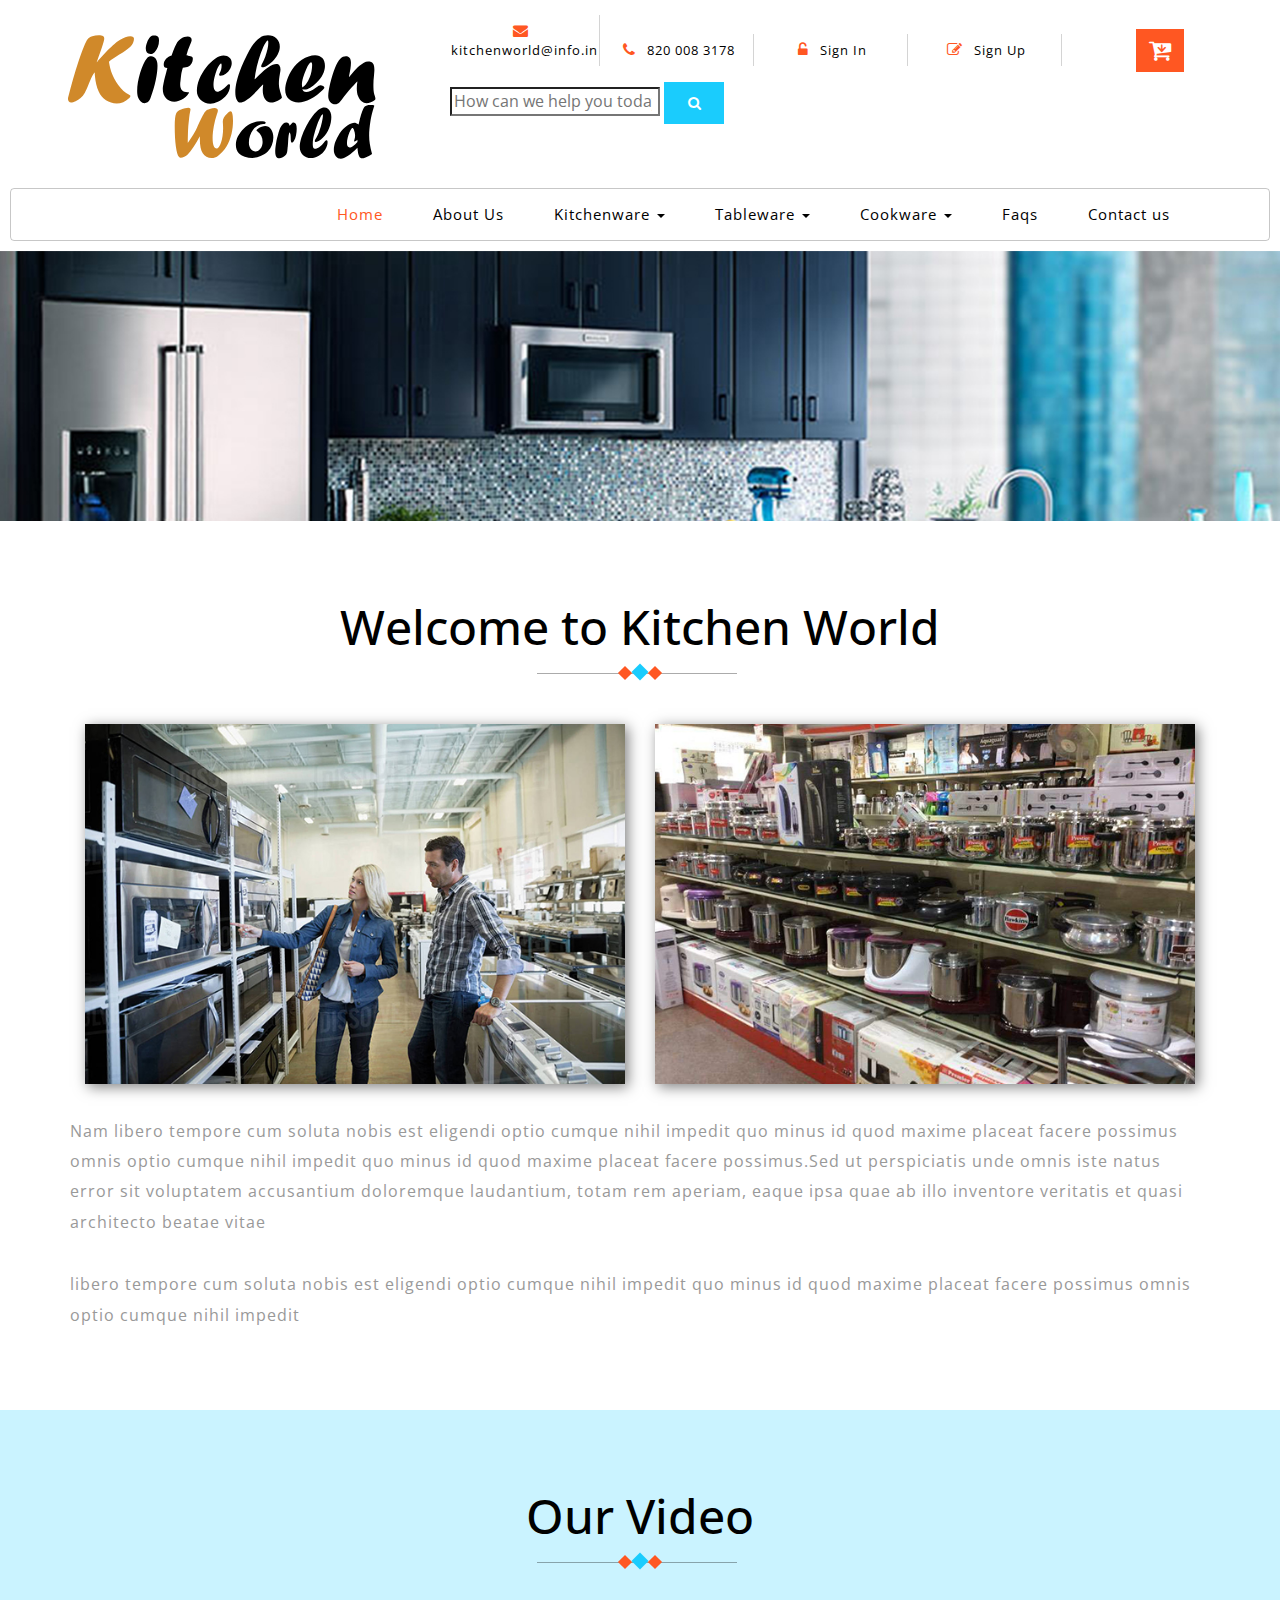
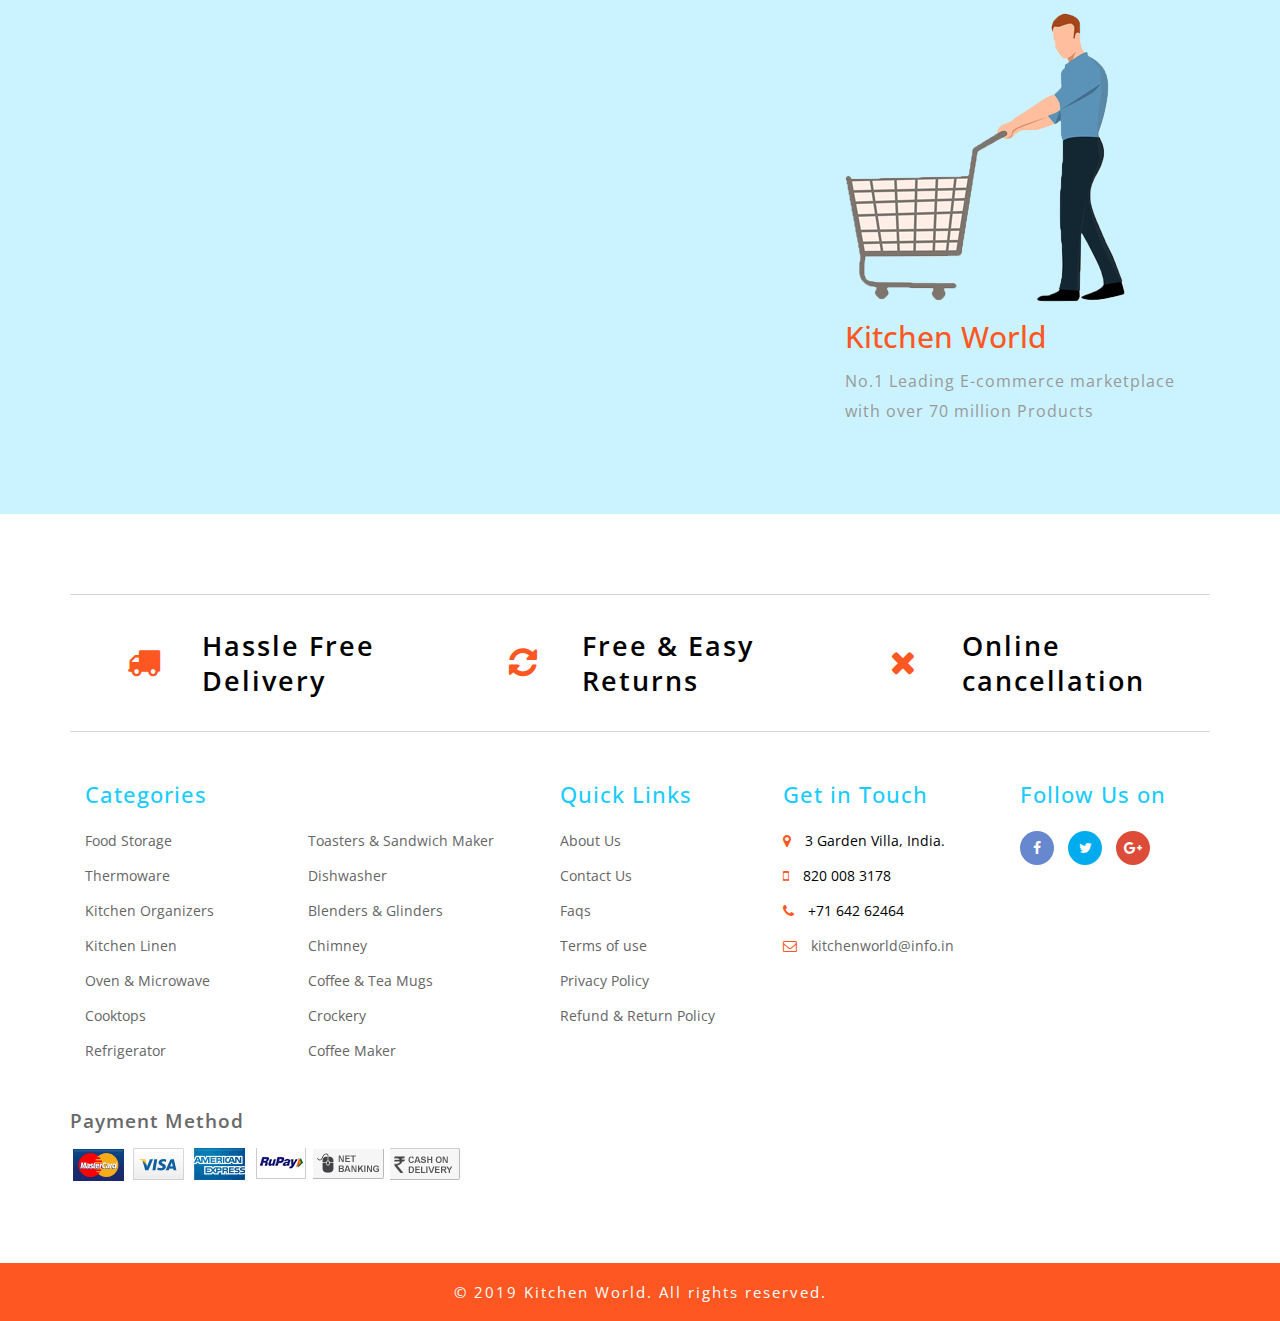
<file: web/about.html>
<!DOCTYPE html>
<html lang="zxx">

<head>
	<title>Kitchen World</title>
	<!--/tags -->
	<meta name="viewport" content="width=device-width, initial-scale=1">
	<meta http-equiv="Content-Type" content="text/html; charset=utf-8" />
	<meta name="keywords" content="Grocery Shoppy Responsive web template, Bootstrap Web Templates, Flat Web Templates, Android Compatible web template,
Smartphone Compatible web template, free webdesigns for Nokia, Samsung, LG, SonyEricsson, Motorola web design" />
	<script>
		addEventListener("load", function () {
			setTimeout(hideURLbar, 0);
		}, false);

		function hideURLbar() {
			window.scrollTo(0, 1);
		}
	</script>
	<!--//tags -->
	<link href="css/bootstrap.css" rel="stylesheet" type="text/css" media="all" />
	<link href="css/style.css" rel="stylesheet" type="text/css" media="all" />
	<link href="css/font-awesome.css" rel="stylesheet">
	<!--pop-up-box-->
	<link href="css/popuo-box.css" rel="stylesheet" type="text/css" media="all" />
	<!--//pop-up-box-->
	<!-- price range -->
	<link rel="stylesheet" type="text/css" href="css/jquery-ui1.css">
	<!-- fonts -->
	<link href="//fonts.googleapis.com/css?family=Open+Sans:300,300i,400,400i,600,600i,700,700i,800" rel="stylesheet">
</head>

<body>
	<!-- top-header -->

	<!-- //top-header -->
	<!-- header-bot-->
	<div class="header-bot">
		<div class="header-bot_inner_wthreeinfo_header_mid">
			<!-- header-bot-->
			<div class="col-md-4 logo_agile">
				<img src="images/logo.svg" alt="">

			</div>
			<!-- header-bot -->
			<div class="col-md-8 header">
				<!-- header lists -->
				<ul>

					<li>
						<a href="#" data-toggle="modal" data-target="#myModal1">
							<span class="fa fa-envelope" aria-hidden="true"></span>kitchenworld@info.in</a>
					</li>
					<li>
						<span class="fa fa-phone" aria-hidden="true"></span> 820 008 3178
					</li>
					<li>
						<a href="#" data-toggle="modal" data-target="#myModal1">
							<span class="fa fa-unlock-alt" aria-hidden="true"></span> Sign In </a>
					</li>
					<li>
						<a href="#" data-toggle="modal" data-target="#myModal2">
							<span class="fa fa-pencil-square-o" aria-hidden="true"></span> Sign Up </a>
					</li>
					<!-- cart details -->
					<div class="top_nav_right">
						<div class="wthreecartaits wthreecartaits2 cart cart box_1">
							<form action="#" method="post" class="last">
								<input type="hidden" name="cmd" value="_cart">
								<input type="hidden" name="display" value="1">
								<button class="w3view-cart" type="submit" name="submit" value="">
									<i class="fa fa-cart-arrow-down" aria-hidden="true"></i>
								</button>
							</form>
						</div>
					</div>
					<!-- //cart details -->
				</ul>
				<!-- //header lists -->
				<!-- search -->
				<div class="agileits_search">
					<form action="#" method="post">
						<input name="Search" type="search" placeholder="How can we help you today?" required="">
						<button type="submit" class="btn btn-default" aria-label="Left Align">
							<span class="fa fa-search" aria-hidden="true"> </span>
						</button>
					</form>
				</div>
				<!-- //search -->

				<div class="clearfix"></div>
			</div>
			<div class="clearfix"></div>
		</div>
	</div>
	<!-- signin Model -->
	<!-- Modal1 -->
	<div class="modal fade" id="myModal1" tabindex="-1" role="dialog">
		<div class="modal-dialog">
			<!-- Modal content-->
			<div class="modal-content">
				<div class="modal-header">
					<button type="button" class="close" data-dismiss="modal">&times;</button>
				</div>
				<div class="modal-body modal-body-sub_agile">
					<div class="main-mailposi">
						<span class="fa fa-envelope-o" aria-hidden="true"></span>
					</div>
					<div class="modal_body_left modal_body_left1">
						<h3 class="agileinfo_sign">Sign In </h3>
						<p>
							Sign In now, Let's start your Kitchen World Shopping. Don't have an account?
							<a href="#" data-toggle="modal" data-target="#myModal2">
								Sign Up Now</a>
						</p>
						<form action="#" method="post">
							<div class="styled-input agile-styled-input-top">
								<input type="text" placeholder="User Name" name="Name" required="">
							</div>
							<div class="styled-input">
								<input type="password" placeholder="Password" name="password" required="">
							</div>
							<input type="submit" value="Sign In">
						</form>
						<div class="clearfix"></div>
					</div>
					<div class="clearfix"></div>
				</div>
			</div>
			<!-- //Modal content-->
		</div>
	</div>
	<!-- //Modal1 -->
	<!-- //signin Model -->
	<!-- signup Model -->
	<!-- Modal2 -->
	<div class="modal fade" id="myModal2" tabindex="-1" role="dialog">
		<div class="modal-dialog">
			<!-- Modal content-->
			<div class="modal-content">
				<div class="modal-header">
					<button type="button" class="close" data-dismiss="modal">&times;</button>
				</div>
				<div class="modal-body modal-body-sub_agile">
					<div class="main-mailposi">
						<span class="fa fa-envelope-o" aria-hidden="true"></span>
					</div>
					<div class="modal_body_left modal_body_left1">
						<h3 class="agileinfo_sign">Sign Up</h3>
						<p>
							Come join the Kitchen World! Let's set up your Account.
						</p>
						<form action="#" method="post">
							<div class="styled-input agile-styled-input-top">
								<input type="text" placeholder="Name" name="Name" required="">
							</div>
							<div class="styled-input ">
								<input type="tel" id="telephone" placeholder="Contact No" name="Contact No" pattern="[0-9]{3}-[0-9]{2}-[0-9]{3}" required="">
							</div>
							<div class="styled-input">
								<input type="email" placeholder="E-mail" name="Email" required="">
							</div>
							<div class="styled-input">
								<input type="password" placeholder="Password" name="password" id="password1" required="">
							</div>
							<div class="styled-input">
								<input type="password" placeholder="Confirm Password" name="Confirm Password" id="password2" required="">
							</div>
							<input type="submit" value="Sign Up">
						</form>
						<p>
							<a href="#">By clicking register, I agree to your terms</a>
						</p>
					</div>
				</div>
			</div>
			<!-- //Modal content-->
		</div>
	</div>
	<!-- //Modal2 -->
	<!-- //signup Model -->
	<!-- //header-bot -->
	<!-- navigation -->
	<div class="ban-top">
		<div class="container">
			<div class="top_nav_left">
				<nav class="navbar navbar-default">
					<div class="container-fluid">
						<!-- Brand and toggle get grouped for better mobile display -->
						<div class="navbar-header">
							<button type="button" class="navbar-toggle collapsed" data-toggle="collapse" data-target="#bs-example-navbar-collapse-1"
									aria-expanded="false">
								<span class="sr-only">Toggle navigation</span>
								<span class="icon-bar"></span>
								<span class="icon-bar"></span>
								<span class="icon-bar"></span>
							</button>
						</div>
						<!-- Collect the nav links, forms, and other content for toggling -->
						<div class="collapse navbar-collapse menu--shylock" id="bs-example-navbar-collapse-1">
							<ul class="nav navbar-nav menu__list">
								<li class="active">
									<a class="nav-stylehead" href="index.html">Home
										<span class="sr-only">(current)</span>
									</a>
								</li>
								<li class="">
									<a class="nav-stylehead" href="about.html">About Us</a>
								</li>
								<li class="dropdown">
									<a href="#" class="dropdown-toggle nav-stylehead" data-toggle="dropdown" role="button" aria-haspopup="true" aria-expanded="false">Kitchenware
										<span class="caret"></span>
									</a>
									<ul class="dropdown-menu multi-column columns-3">
										<div class="agile_inner_drop_nav_info">
											<div class="col-sm-4 multi-gd-img">
												<ul class="multi-column-dropdown">
													<li>
														<a href="product.html">Food Storage</a>
													</li>
													<li>
														<a href="product.html">Thermoware</a>
													</li>
													<li>
														<a href="product.html">Kitchen Organizers</a>
													</li>
													<li>
														<a href="product.html">Kitchen Linen</a>
													</li>
													<li>
														<a href="product.html">Kitchen Appliances</a>
													</li>
													<li>
														<a href="product.html">Kitchen Essentials</a>
													</li>
													<li>
														<a href="product.html">Bakeware</a>
													</li>
												</ul>
											</div>
											<div class="col-sm-4 multi-gd-img">
												<ul class="multi-column-dropdown">
													<li>
														<a href="product.html">Cleaning</a>
													</li>
													<li>
														<a href="product.html">Chimney</a>
													</li>
													<li>
														<a href="product.html">Microwave & Oven</a>
													</li>
													<li>
														<a href="product.html">Refrigerator</a>
													</li>
													<li>
														<a href="product.html">Cooktops</a>
													</li>
													<li>
														<a href="product.html">Sandwich Maker</a>
													</li>
													<li>
														<a href="product.html">Toaster</a>
													</li>
													<li>
														<a href="product.html">Coffee Maker</a>
													</li>
												</ul>
											</div>
											<div class="col-sm-4 multi-gd-img">
												<img src="images/nav.png" alt="">
											</div>
											<div class="clearfix"></div>
										</div>
									</ul>
								</li>
								<li class="dropdown">
									<a href="#" class="dropdown-toggle nav-stylehead" data-toggle="dropdown" role="button" aria-haspopup="true" aria-expanded="false">Tableware
										<span class="caret"></span>
									</a>
									<ul class="dropdown-menu multi-column columns-3">
										<div class="agile_inner_drop_nav_info">
											<div class="col-sm-12 multi-gd-img">
												<ul class="multi-column-dropdown">
													<li>
														<a href="product2.html">Trays</a>
													</li>
													<li>
														<a href="product2.html">Platters</a>
													</li>
													<li>
														<a href="product2.html">Drinkware</a>
													</li>
													<li>
														<a href="product2.html">Mugs</a>
													</li>
													<li>
														<a href="product2.html">Cutlery</a>
													</li>
													<li>
														<a href="product2.html">Crockery</a>
													</li>
													<li>
														<a href="product2.html">Serveware</a>
													</li>
												</ul>
											</div>
									</ul>
								</li>
								<li class="dropdown">
									<a class="nav-stylehead dropdown-toggle" href="#" data-toggle="dropdown">Cookware
										<b class="caret"></b>
									</a>
									<ul class="dropdown-menu agile_short_dropdown">
										<li>
											<a href="icons.html">Tawa</a>
										</li>
										<li>
											<a href="typography.html">Fry Pans</a>
										</li>
										<li>
											<a href="typography.html">Sauce Pans</a>
										</li>
									</ul>
								</li>
								<li class="">
									<a class="nav-stylehead" href="faqs.html">Faqs</a>
								</li>
								<li class="">
									<a class="nav-stylehead" href="contact.html">Contact us</a>
								</li>
							</ul>
						</div>
					</div>
				</nav>
			</div>
		</div>
	</div>
	<!-- //navigation -->
	<!-- banner-2 -->
	<div class="page-head_agile_info_w3l">

	</div>
	<!-- //banner-2 -->
	<!-- about page -->
	<!-- welcome -->
	<div class="welcome">
		<div class="container">
			<!-- tittle heading -->
			<h3 class="tittle-w3l">Welcome to Kitchen World
				<span class="heading-style">
					<i></i>
					<i></i>
					<i></i>
				</span>
			</h3>
			<!-- //tittle heading -->
			<div class="w3l-welcome-info">
				<div class="col-sm-6 col-xs-6 welcome-grids">
					<div class="welcome-img">
						<img src="images/about.jpg" class="img-responsive zoom-img" alt="">
					</div>
				</div>
				<div class="col-sm-6 col-xs-6 welcome-grids">
					<div class="welcome-img">
						<img src="images/about2.jpg" class="img-responsive zoom-img" alt="">
					</div>
				</div>
				<div class="clearfix"> </div>
			</div>
			<div class="w3l-welcome-text">
				<p>Nam libero tempore cum soluta nobis est eligendi optio cumque nihil impedit quo minus id quod maxime placeat facere possimus
					omnis optio cumque nihil impedit quo minus id quod maxime placeat facere possimus.Sed ut perspiciatis unde omnis iste
					natus error sit voluptatem accusantium doloremque laudantium, totam rem aperiam, eaque ipsa quae ab illo inventore veritatis
					et quasi architecto beatae vitae </p>
				<p>libero tempore cum soluta nobis est eligendi optio cumque nihil impedit quo minus id quod maxime placeat facere possimus
					omnis optio cumque nihil impedit </p>
			</div>
		</div>
	</div>
	<!-- //welcome -->
	<!-- video -->
	<div class="about">
		<div class="container">
			<!-- tittle heading -->
			<h3 class="tittle-w3l">Our Video
				<span class="heading-style">
					<i></i>
					<i></i>
					<i></i>
				</span>
			</h3>
			<!-- //tittle heading -->
			<div class="about-tp">
				<div class="col-md-8 about-agileits-w3layouts-left">
					<iframe src="https://player.vimeo.com/video/15520702?color=ffffff&title=0&byline=0"></iframe>
				</div>
				<div class="col-md-4 about-agileits-w3layouts-right">
					<div class="img-video-about">
						<img src="images/videoimg2.png" alt="">
					</div>
					<h4>Kitchen World</h4>
					<p>No.1 Leading E-commerce marketplace with over 70 million Products</p>
				</div>
				<div class="clearfix"></div>
			</div>
		</div>
	</div>
	<!-- //video-->
	<!-- //about page -->
	<!-- footer -->
	<footer>
		<div class="container">
			<!-- footer second section -->
			<div class="w3l-grids-footer">
				<div class="col-xs-4 offer-footer">
					<div class="col-xs-4 icon-fot">
						<span class="fa fa-truck" aria-hidden="true"></span>
					</div>
					<div class="col-xs-8 text-form-footer">
						<h3>Hassle Free Delivery</h3>
					</div>
					<div class="clearfix"></div>
				</div>
				<div class="col-xs-4 offer-footer">
					<div class="col-xs-4 icon-fot">
						<span class="fa fa-refresh" aria-hidden="true"></span>
					</div>
					<div class="col-xs-8 text-form-footer">
						<h3>Free & Easy Returns</h3>
					</div>
					<div class="clearfix"></div>
				</div>
				<div class="col-xs-4 offer-footer">
					<div class="col-xs-4 icon-fot">
						<span class="fa fa-times" aria-hidden="true"></span>
					</div>
					<div class="col-xs-8 text-form-footer">
						<h3>Online cancellation </h3>
					</div>
					<div class="clearfix"></div>
				</div>
				<div class="clearfix"></div>
			</div>
			<!-- //footer second section -->
			<!-- footer third section -->
			<div class="footer-info w3-agileits-info">
				<!-- footer categories -->
				<div class="col-sm-5 address-right">
					<div class="col-xs-6 footer-grids">
						<h3>Categories</h3>
						<ul>
							<li>
								<a href="product.html">Food Storage</a>
							</li>
							<li>
								<a href="product.html">Thermoware</a>
							</li>
							<li>
								<a href="product.html">Kitchen Organizers</a>
							</li>
							<li>
								<a href="product2.html">Kitchen Linen</a>
							</li>
							<li>
								<a href="product.html">Oven & Microwave</a>
							</li>
							<li>
								<a href="product2.html">Cooktops</a>
							</li>
							<li>
								<a href="product.html">Refrigerator</a>
							</li>
						</ul>
					</div>
					<div class="col-xs-6 footer-grids agile-secomk">
						<ul>
							<li>
								<a href="product.html">Toasters & Sandwich Maker</a>
							</li>
							<li>
								<a href="product.html">Dishwasher</a>
							</li>
							<li>
								<a href="product.html">Blenders & Glinders</a>
							</li>
							<li>
								<a href="product.html">Chimney</a>
							</li>
							<li>
								<a href="product2.html">Coffee & Tea Mugs</a>
							</li>
							<li>
								<a href="product.html">Crockery</a>
							</li>
							<li>
								<a href="product.html">Coffee Maker</a>
							</li>
						</ul>
					</div>
					<div class="clearfix"></div>
				</div>
				<!-- //footer categories -->
				<!-- quick links -->
				<div class="col-sm-5 address-right">
					<div class="col-xs-6 footer-grids">
						<h3>Quick Links</h3>
						<ul>
							<li>
								<a href="about.html">About Us</a>
							</li>
							<li>
								<a href="contact.html">Contact Us</a>
							</li>
							<li>
								<a href="faqs.html">Faqs</a>
							</li>
							<li>
								<a href="terms.html">Terms of use</a>
							</li>
							<li>
								<a href="privacy.html">Privacy Policy</a>
							</li>
							<li>
								<a href="privacy.html">Refund & Return Policy</a>
							</li>
						</ul>
					</div>
					<div class="col-xs-6 footer-grids">
						<h3>Get in Touch</h3>
						<ul>
							<li>
								<i class="fa fa-map-marker"></i> 3 Garden Villa, India.</li>
							<li>
								<i class="fa fa-mobile"></i> 820 008 3178  </li>
							<li>
								<i class="fa fa-phone"></i> +71 642 62464 </li>
							<li>
								<i class="fa fa-envelope-o"></i>
								<a href="mailto:example@mail.com"> kitchenworld@info.in</a>
							</li>
						</ul>
					</div>
				</div>
				<!-- //quick links -->
				<!-- social icons -->
				<div class="col-sm-2 footer-grids  w3l-socialmk">
					<h3>Follow Us on</h3>
					<div class="social">
						<ul>
							<li>
								<a class="icon fb" href="#">
									<i class="fa fa-facebook"></i>
								</a>
							</li>
							<li>
								<a class="icon tw" href="#">
									<i class="fa fa-twitter"></i>
								</a>
							</li>
							<li>
								<a class="icon gp" href="#">
									<i class="fa fa-google-plus"></i>
								</a>
							</li>
						</ul>
					</div>
				</div>
				<!-- //social icons -->
				<div class="clearfix"></div>
			</div>
			<!-- //footer third section -->
			<!-- footer fourth section (text) -->
			<div class="agile-sometext">
				<!-- payment -->
				<div class="sub-some child-momu">
					<h5>Payment Method</h5>
					<ul>
						<li>
							<img src="images/pay2.png" alt="">
						</li>
						<li>
							<img src="images/pay1.png" alt="">
						</li>
						<li>
							<img src="images/pay4.png" alt="">
						</li>
						<li>
							<img src="images/pay6.png" alt="">
						</li>
						<li>
							<img src="images/pay7.png" alt="">
						</li>
						<li>
							<img src="images/pay8.png" alt="">
						</li>
					</ul>
				</div>
				<!-- //payment -->
			</div>
			<!-- //footer fourth section (text) -->
		</div>
	</footer>
	<!-- //footer -->
	<!-- copyright -->
	<div class="copy-right">
		<div class="container">
			<p>© 2019 Kitchen World. All rights reserved.
			</p>
		</div>
	</div>
	<!-- //copyright -->

	<!-- js-files -->
	<!-- jquery -->
	<script src="js/jquery-2.1.4.min.js"></script>
	<!-- //jquery -->

	<!-- popup modal (for signin & signup)-->
	<script src="js/jquery.magnific-popup.js"></script>
	<script>
		$(document).ready(function () {
			$('.popup-with-zoom-anim').magnificPopup({
				type: 'inline',
				fixedContentPos: false,
				fixedBgPos: true,
				overflowY: 'auto',
				closeBtnInside: true,
				preloader: false,
				midClick: true,
				removalDelay: 300,
				mainClass: 'my-mfp-zoom-in'
			});

		});
	</script>
	<!-- Large modal -->
	<!-- <script>
		$('#').modal('show');
	</script> -->
	<!-- //popup modal (for signin & signup)-->

	<!-- cart-js -->
	<script src="js/minicart.js"></script>
	<script>
		paypalm.minicartk.render(); //use only unique class names other than paypal1.minicart1.Also Replace same class name in css and minicart.min.js

		paypalm.minicartk.cart.on('checkout', function (evt) {
			var items = this.items(),
				len = items.length,
				total = 0,
				i;

			// Count the number of each item in the cart
			for (i = 0; i < len; i++) {
				total += items[i].get('quantity');
			}

			if (total < 3) {
				alert('The minimum order quantity is 3. Please add more to your shopping cart before checking out');
				evt.preventDefault();
			}
		});
	</script>
	<!-- //cart-js -->

	<!-- password-script -->
	<script>
		window.onload = function () {
			document.getElementById("password1").onchange = validatePassword;
			document.getElementById("password2").onchange = validatePassword;
		}

		function validatePassword() {
			var pass2 = document.getElementById("password2").value;
			var pass1 = document.getElementById("password1").value;
			if (pass1 != pass2)
				document.getElementById("password2").setCustomValidity("Passwords Don't Match");
			else
				document.getElementById("password2").setCustomValidity('');
			//empty string means no validation error
		}
	</script>
	<!-- //password-script -->

	<!-- smoothscroll -->
	<script src="js/SmoothScroll.min.js"></script>
	<!-- //smoothscroll -->

	<!-- start-smooth-scrolling -->
	<script src="js/move-top.js"></script>
	<script src="js/easing.js"></script>
	<script>
		jQuery(document).ready(function ($) {
			$(".scroll").click(function (event) {
				event.preventDefault();

				$('html,body').animate({
					scrollTop: $(this.hash).offset().top
				}, 1000);
			});
		});
	</script>
	<!-- //end-smooth-scrolling -->

	<!-- smooth-scrolling-of-move-up -->
	<script>
		$(document).ready(function () {
			/*
			var defaults = {
				containerID: 'toTop', // fading element id
				containerHoverID: 'toTopHover', // fading element hover id
				scrollSpeed: 1200,
				easingType: 'linear'
			};
			*/
			$().UItoTop({
				easingType: 'easeOutQuart'
			});

		});
	</script>
	<!-- //smooth-scrolling-of-move-up -->

	<!-- for bootstrap working -->
	<script src="js/bootstrap.js"></script>
	<!-- //for bootstrap working -->
	<!-- //js-files -->

</body>

</html>
</file>
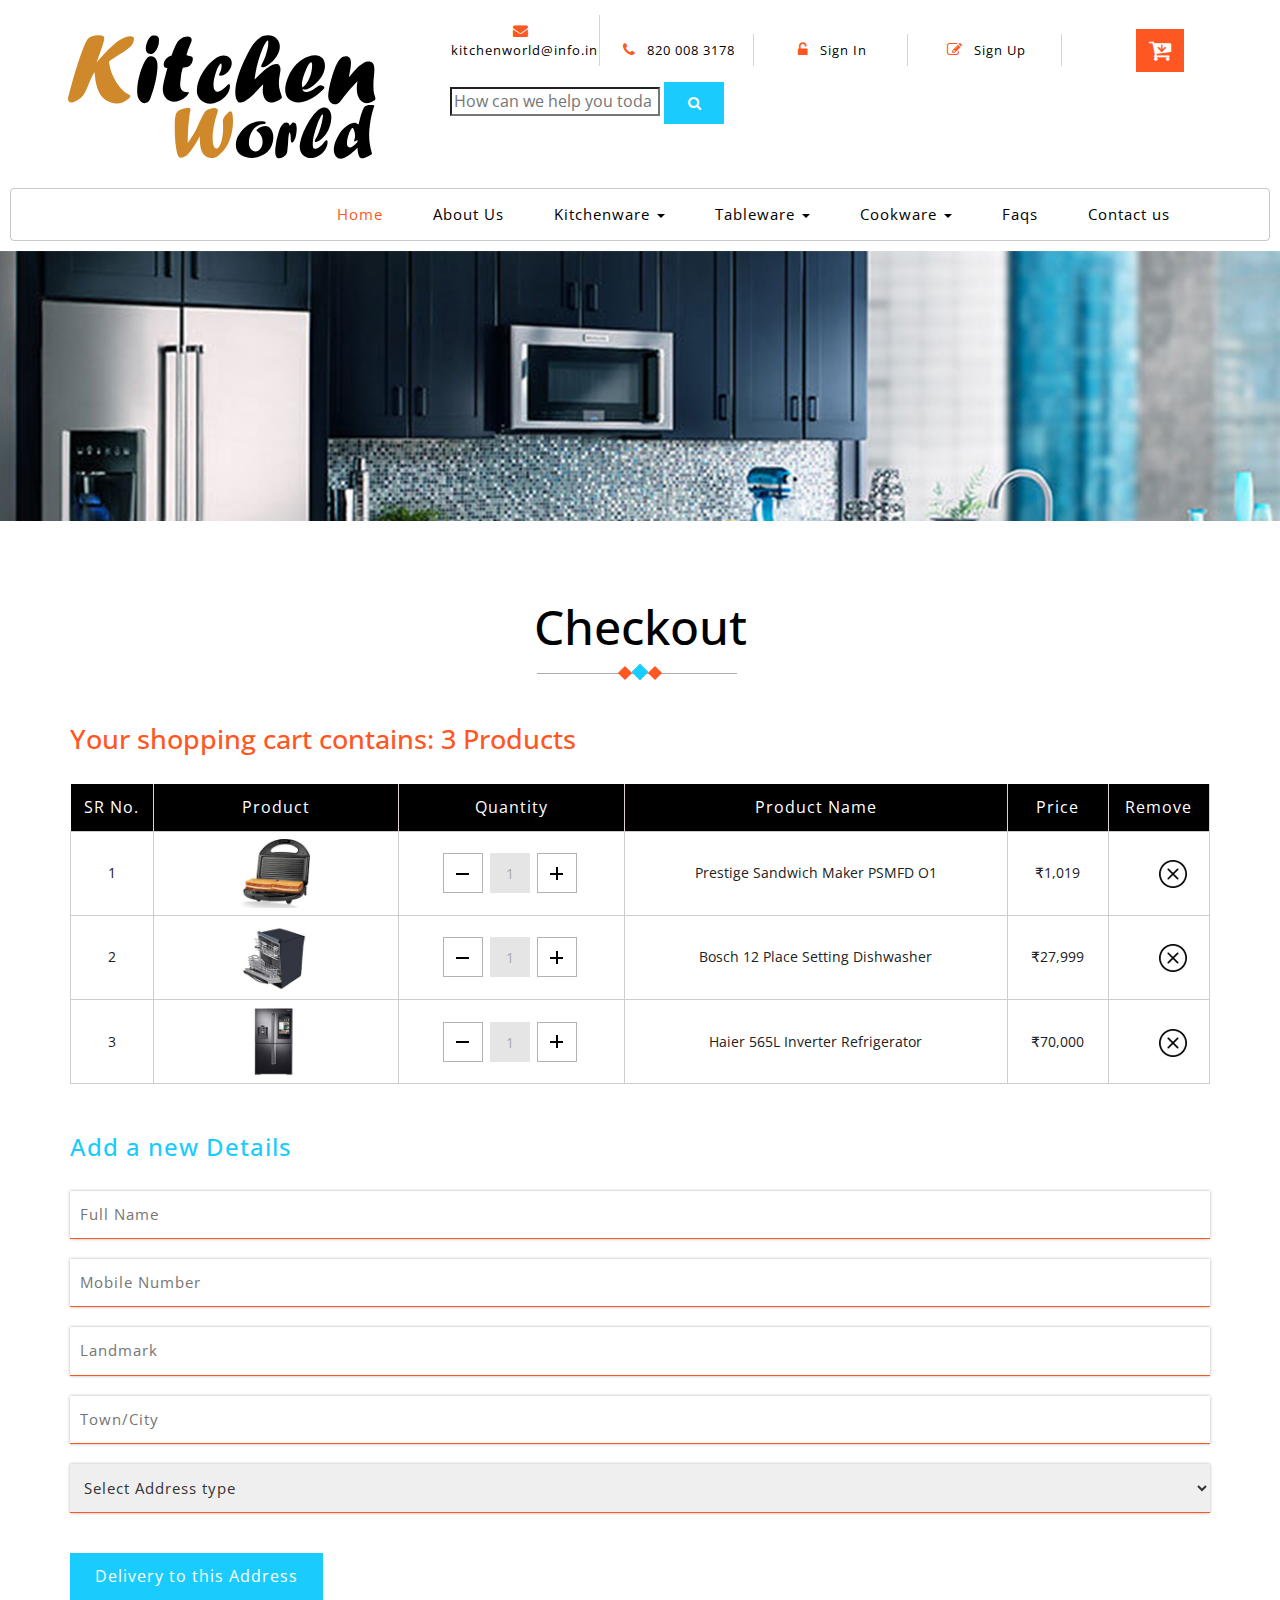
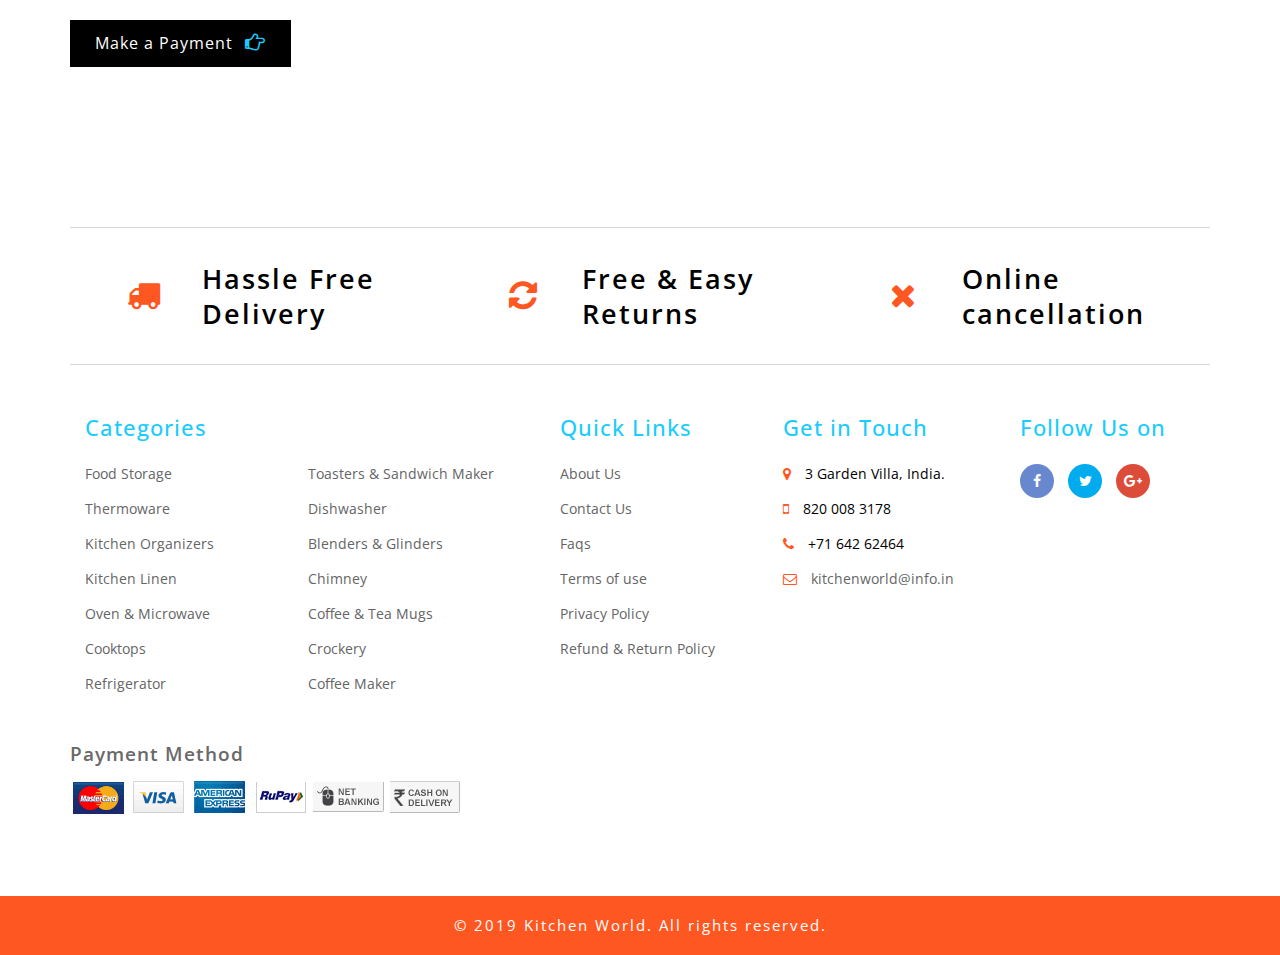
<file: web/checkout.html>
<!DOCTYPE html>
<html lang="zxx">

<head>
	<title>Kitchen World</title>
	<!--/tags -->
	<meta name="viewport" content="width=device-width, initial-scale=1">
	<meta http-equiv="Content-Type" content="text/html; charset=utf-8" />
	<meta name="keywords" content="Grocery Shoppy Responsive web template, Bootstrap Web Templates, Flat Web Templates, Android Compatible web template,
Smartphone Compatible web template, free webdesigns for Nokia, Samsung, LG, SonyEricsson, Motorola web design" />
	<script>
		addEventListener("load", function () {
			setTimeout(hideURLbar, 0);
		}, false);

		function hideURLbar() {
			window.scrollTo(0, 1);
		}
	</script>
	<!--//tags -->
	<link href="css/bootstrap.css" rel="stylesheet" type="text/css" media="all" />
	<link href="css/style.css" rel="stylesheet" type="text/css" media="all" />
	<link href="css/font-awesome.css" rel="stylesheet">
	<!--pop-up-box-->
	<link href="css/popuo-box.css" rel="stylesheet" type="text/css" media="all" />
	<!--//pop-up-box-->
	<!-- price range -->
	<link rel="stylesheet" type="text/css" href="css/jquery-ui1.css">
	<!-- fonts -->
	<link href="//fonts.googleapis.com/css?family=Open+Sans:300,300i,400,400i,600,600i,700,700i,800" rel="stylesheet">
</head>

<body>
	<!-- top-header -->
	<!-- //top-header -->
	<!-- header-bot-->
	<div class="header-bot">
		<div class="header-bot_inner_wthreeinfo_header_mid">
			<!-- header-bot-->
			<div class="col-md-4 logo_agile">
				<img src="images/logo.svg" alt="">

			</div>
			<!-- header-bot -->
			<div class="col-md-8 header">
				<!-- header lists -->
				<ul>

					<li>
						<a href="#" data-toggle="modal" data-target="#myModal1">
							<span class="fa fa-envelope" aria-hidden="true"></span>kitchenworld@info.in</a>
					</li>
					<li>
						<span class="fa fa-phone" aria-hidden="true"></span> 820 008 3178
					</li>
					<li>
						<a href="#" data-toggle="modal" data-target="#myModal1">
							<span class="fa fa-unlock-alt" aria-hidden="true"></span> Sign In </a>
					</li>
					<li>
						<a href="#" data-toggle="modal" data-target="#myModal2">
							<span class="fa fa-pencil-square-o" aria-hidden="true"></span> Sign Up </a>
					</li>
					<!-- cart details -->
					<div class="top_nav_right">
						<div class="wthreecartaits wthreecartaits2 cart cart box_1">
							<form action="#" method="post" class="last">
								<input type="hidden" name="cmd" value="_cart">
								<input type="hidden" name="display" value="1">
								<button class="w3view-cart" type="submit" name="submit" value="">
									<i class="fa fa-cart-arrow-down" aria-hidden="true"></i>
								</button>
							</form>
						</div>
					</div>
					<!-- //cart details -->
				</ul>
				<!-- //header lists -->
				<!-- search -->
				<div class="agileits_search">
					<form action="#" method="post">
						<input name="Search" type="search" placeholder="How can we help you today?" required="">
						<button type="submit" class="btn btn-default" aria-label="Left Align">
							<span class="fa fa-search" aria-hidden="true"> </span>
						</button>
					</form>
				</div>
				<!-- //search -->
				<div class="clearfix"></div>
			</div>
			<div class="clearfix"></div>
		</div>
	</div>
	<!-- signin Model -->
	<!-- Modal1 -->
	<div class="modal fade" id="myModal1" tabindex="-1" role="dialog">
		<div class="modal-dialog">
			<!-- Modal content-->
			<div class="modal-content">
				<div class="modal-header">
					<button type="button" class="close" data-dismiss="modal">&times;</button>
				</div>
				<div class="modal-body modal-body-sub_agile">
					<div class="main-mailposi">
						<span class="fa fa-envelope-o" aria-hidden="true"></span>
					</div>
					<div class="modal_body_left modal_body_left1">
						<h3 class="agileinfo_sign">Sign In </h3>
						<p>
							Sign In now, Let's start your Kitchen World Shopping. Don't have an account?
							<a href="#" data-toggle="modal" data-target="#myModal2">
								Sign Up Now</a>
						</p>
						<form action="#" method="post">
							<div class="styled-input agile-styled-input-top">
								<input type="text" placeholder="User Name" name="Name" required="">
							</div>
							<div class="styled-input">
								<input type="password" placeholder="Password" name="password" required="">
							</div>
							<input type="submit" value="Sign In">
						</form>
						<div class="clearfix"></div>
					</div>
					<div class="clearfix"></div>
				</div>
			</div>
			<!-- //Modal content-->
		</div>
	</div>
	<!-- //Modal1 -->
	<!-- //signin Model -->
	<!-- signup Model -->
	<!-- Modal2 -->
	<div class="modal fade" id="myModal2" tabindex="-1" role="dialog">
		<div class="modal-dialog">
			<!-- Modal content-->
			<div class="modal-content">
				<div class="modal-header">
					<button type="button" class="close" data-dismiss="modal">&times;</button>
				</div>
				<div class="modal-body modal-body-sub_agile">
					<div class="main-mailposi">
						<span class="fa fa-envelope-o" aria-hidden="true"></span>
					</div>
					<div class="modal_body_left modal_body_left1">
						<h3 class="agileinfo_sign">Sign Up</h3>
						<p>
							Come join the Kitchen World! Let's set up your Account.
						</p>
						<form action="#" method="post">
							<div class="styled-input agile-styled-input-top">
								<input type="text" placeholder="Name" name="Name" required="">
							</div>
							<div class="styled-input ">
								<input type="tel" id="telephone" placeholder="Contact No" name="Contact No" pattern="[0-9]{3}-[0-9]{2}-[0-9]{3}" required="">
							</div>
							<div class="styled-input">
								<input type="email" placeholder="E-mail" name="Email" required="">
							</div>
							<div class="styled-input">
								<input type="password" placeholder="Password" name="password" id="password1" required="">
							</div>
							<div class="styled-input">
								<input type="password" placeholder="Confirm Password" name="Confirm Password" id="password2" required="">
							</div>
							<input type="submit" value="Sign Up">
						</form>
						<p>
							<a href="#">By clicking register, I agree to your terms</a>
						</p>
					</div>
				</div>
			</div>
			<!-- //Modal content-->
		</div>
	</div>
	<!-- //Modal2 -->
	<!-- //signup Model -->
	<!-- //header-bot -->
	<!-- navigation -->
	<div class="ban-top">
		<div class="container">
			<div class="top_nav_left">
				<nav class="navbar navbar-default">
					<div class="container-fluid">
						<!-- Brand and toggle get grouped for better mobile display -->
						<div class="navbar-header">
							<button type="button" class="navbar-toggle collapsed" data-toggle="collapse" data-target="#bs-example-navbar-collapse-1"
									aria-expanded="false">
								<span class="sr-only">Toggle navigation</span>
								<span class="icon-bar"></span>
								<span class="icon-bar"></span>
								<span class="icon-bar"></span>
							</button>
						</div>
						<!-- Collect the nav links, forms, and other content for toggling -->
						<div class="collapse navbar-collapse menu--shylock" id="bs-example-navbar-collapse-1">
							<ul class="nav navbar-nav menu__list">
								<li class="active">
									<a class="nav-stylehead" href="index.html">Home
										<span class="sr-only">(current)</span>
									</a>
								</li>
								<li class="">
									<a class="nav-stylehead" href="about.html">About Us</a>
								</li>
								<li class="dropdown">
									<a href="#" class="dropdown-toggle nav-stylehead" data-toggle="dropdown" role="button" aria-haspopup="true" aria-expanded="false">Kitchenware
										<span class="caret"></span>
									</a>
									<ul class="dropdown-menu multi-column columns-3">
										<div class="agile_inner_drop_nav_info">
											<div class="col-sm-4 multi-gd-img">
												<ul class="multi-column-dropdown">
													<li>
														<a href="product.html">Food Storage</a>
													</li>
													<li>
														<a href="product.html">Thermoware</a>
													</li>
													<li>
														<a href="product.html">Kitchen Organizers</a>
													</li>
													<li>
														<a href="product.html">Kitchen Linen</a>
													</li>
													<li>
														<a href="product.html">Kitchen Appliances</a>
													</li>
													<li>
														<a href="product.html">Kitchen Essentials</a>
													</li>
													<li>
														<a href="product.html">Bakeware</a>
													</li>
												</ul>
											</div>
											<div class="col-sm-4 multi-gd-img">
												<ul class="multi-column-dropdown">
													<li>
														<a href="product.html">Cleaning</a>
													</li>
													<li>
														<a href="product.html">Chimney</a>
													</li>
													<li>
														<a href="product.html">Microwave & Oven</a>
													</li>
													<li>
														<a href="product.html">Refrigerator</a>
													</li>
													<li>
														<a href="product.html">Cooktops</a>
													</li>
													<li>
														<a href="product.html">Sandwich Maker</a>
													</li>
													<li>
														<a href="product.html">Toaster</a>
													</li>
													<li>
														<a href="product.html">Coffee Maker</a>
													</li>
												</ul>
											</div>
											<div class="col-sm-4 multi-gd-img">
												<img src="images/nav.png" alt="">
											</div>
											<div class="clearfix"></div>
										</div>
									</ul>
								</li>
								<li class="dropdown">
									<a href="#" class="dropdown-toggle nav-stylehead" data-toggle="dropdown" role="button" aria-haspopup="true" aria-expanded="false">Tableware
										<span class="caret"></span>
									</a>
									<ul class="dropdown-menu multi-column columns-3">
										<div class="agile_inner_drop_nav_info">
											<div class="col-sm-12 multi-gd-img">
												<ul class="multi-column-dropdown">
													<li>
														<a href="product2.html">Trays</a>
													</li>
													<li>
														<a href="product2.html">Platters</a>
													</li>
													<li>
														<a href="product2.html">Drinkware</a>
													</li>
													<li>
														<a href="product2.html">Mugs</a>
													</li>
													<li>
														<a href="product2.html">Cutlery</a>
													</li>
													<li>
														<a href="product2.html">Crockery</a>
													</li>
													<li>
														<a href="product2.html">Serveware</a>
													</li>
												</ul>
											</div>
									</ul>
								</li>
								<li class="dropdown">
									<a class="nav-stylehead dropdown-toggle" href="#" data-toggle="dropdown">Cookware
										<b class="caret"></b>
									</a>
									<ul class="dropdown-menu agile_short_dropdown">
										<li>
											<a href="icons.html">Tawa</a>
										</li>
										<li>
											<a href="typography.html">Fry Pans</a>
										</li>
										<li>
											<a href="typography.html">Sauce Pans</a>
										</li>
									</ul>
								</li>
								<li class="">
									<a class="nav-stylehead" href="faqs.html">Faqs</a>
								</li>
								<li class="">
									<a class="nav-stylehead" href="contact.html">Contact us</a>
								</li>
							</ul>
						</div>
					</div>
				</nav>
			</div>
		</div>
	</div>
	<!-- //navigation -->
	<!-- banner-2 -->
	<div class="page-head_agile_info_w3l">

	</div>
	<!-- //banner-2 -->
	<!-- checkout page -->
	<div class="privacy">
		<div class="container">
			<!-- tittle heading -->
			<h3 class="tittle-w3l">Checkout
				<span class="heading-style">
					<i></i>
					<i></i>
					<i></i>
				</span>
			</h3>
			<!-- //tittle heading -->
			<div class="checkout-right">
				<h4>Your shopping cart contains:
					<span>3 Products</span>
				</h4>
				<div class="table-responsive">
					<table class="timetable_sub">
						<thead>
							<tr>
								<th>SR No.</th>
								<th>Product</th>
								<th>Quantity</th>
								<th>Product Name</th>

								<th>Price</th>
								<th>Remove</th>
							</tr>
						</thead>
						<tbody>
							<tr class="rem1">
								<td class="invert">1</td>
								<td class="invert-image">
									<a href="single2.html">
										<img src="images/a7.jpg" alt=" " class="img-responsive">
									</a>
								</td>
								<td class="invert">
									<div class="quantity">
										<div class="quantity-select">
											<div class="entry value-minus">&nbsp;</div>
											<div class="entry value">
												<span>1</span>
											</div>
											<div class="entry value-plus active">&nbsp;</div>
										</div>
									</div>
								</td>
								<td class="invert">Prestige Sandwich Maker PSMFD O1</td>
								<td class="invert">₹1,019</td>
								<td class="invert">
									<div class="rem">
										<div class="close1"> </div>
									</div>
								</td>
							</tr>
							<tr class="rem2">
								<td class="invert">2</td>
								<td class="invert-image">
									<a href="single2.html">
										<img src="images/s6.jpg" alt=" " class="img-responsive">
									</a>
								</td>
								<td class="invert">
									<div class="quantity">
										<div class="quantity-select">
											<div class="entry value-minus">&nbsp;</div>
											<div class="entry value">
												<span>1</span>
											</div>
											<div class="entry value-plus active">&nbsp;</div>
										</div>
									</div>
								</td>
								<td class="invert">Bosch 12 Place Setting Dishwasher</td>
								<td class="invert">₹27,999</td>
								<td class="invert">
									<div class="rem">
										<div class="close2"> </div>
									</div>
								</td>
							</tr>
							<tr class="rem3">
								<td class="invert">3</td>
								<td class="invert-image">
									<a href="single.html">
										<img src="images/s5.jpg" alt=" " class="img-responsive">
									</a>
								</td>
								<td class="invert">
									<div class="quantity">
										<div class="quantity-select">
											<div class="entry value-minus">&nbsp;</div>
											<div class="entry value">
												<span>1</span>
											</div>
											<div class="entry value-plus active">&nbsp;</div>
										</div>
									</div>
								</td>
								<td class="invert">Haier 565L Inverter Refrigerator</td>
								<td class="invert">₹70,000</td>
								<td class="invert">
									<div class="rem">
										<div class="close3"> </div>
									</div>
								</td>
							</tr>
						</tbody>
					</table>
				</div>
			</div>
			<div class="checkout-left">
				<div class="address_form_agile">
					<h4>Add a new Details</h4>
					<form action="payment.html" method="post" class="creditly-card-form agileinfo_form">
						<div class="creditly-wrapper wthree, w3_agileits_wrapper">
							<div class="information-wrapper">
								<div class="first-row">
									<div class="controls">
										<input class="billing-address-name" type="text" name="name" placeholder="Full Name" required="">
									</div>
									<div class="w3_agileits_card_number_grids">
										<div class="w3_agileits_card_number_grid_left">
											<div class="controls">
												<input type="text" placeholder="Mobile Number" name="number" required="">
											</div>
										</div>
										<div class="w3_agileits_card_number_grid_right">
											<div class="controls">
												<input type="text" placeholder="Landmark" name="landmark" required="">
											</div>
										</div>
										<div class="clear"> </div>
									</div>
									<div class="controls">
										<input type="text" placeholder="Town/City" name="city" required="">
									</div>
									<div class="controls">
										<select class="option-w3ls">
											<option>Select Address type</option>
											<option>Office</option>
											<option>Home</option>
											<option>Commercial</option>

										</select>
									</div>
								</div>
								<button class="submit check_out">Delivery to this Address</button>
							</div>
						</div>
					</form>
					<div class="checkout-right-basket">
						<a href="payment.html">Make a Payment
							<span class="fa fa-hand-o-right" aria-hidden="true"></span>
						</a>
					</div>
				</div>
				<div class="clearfix"> </div>
			</div>
		</div>
	</div>
	<!-- //checkout page -->
	<!-- footer -->
	<footer>
		<div class="container">
			<!-- footer second section -->
			<div class="w3l-grids-footer">
				<div class="col-xs-4 offer-footer">
					<div class="col-xs-4 icon-fot">
						<span class="fa fa-truck" aria-hidden="true"></span>
					</div>
					<div class="col-xs-8 text-form-footer">
						<h3>Hassle Free Delivery</h3>
					</div>
					<div class="clearfix"></div>
				</div>
				<div class="col-xs-4 offer-footer">
					<div class="col-xs-4 icon-fot">
						<span class="fa fa-refresh" aria-hidden="true"></span>
					</div>
					<div class="col-xs-8 text-form-footer">
						<h3>Free & Easy Returns</h3>
					</div>
					<div class="clearfix"></div>
				</div>
				<div class="col-xs-4 offer-footer">
					<div class="col-xs-4 icon-fot">
						<span class="fa fa-times" aria-hidden="true"></span>
					</div>
					<div class="col-xs-8 text-form-footer">
						<h3>Online cancellation </h3>
					</div>
					<div class="clearfix"></div>
				</div>
				<div class="clearfix"></div>
			</div>
			<!-- //footer second section -->
			<!-- footer third section -->
			<div class="footer-info w3-agileits-info">
				<!-- footer categories -->
				<div class="col-sm-5 address-right">
					<div class="col-xs-6 footer-grids">
						<h3>Categories</h3>
						<ul>
							<li>
								<a href="product.html">Food Storage</a>
							</li>
							<li>
								<a href="product.html">Thermoware</a>
							</li>
							<li>
								<a href="product.html">Kitchen Organizers</a>
							</li>
							<li>
								<a href="product2.html">Kitchen Linen</a>
							</li>
							<li>
								<a href="product.html">Oven & Microwave</a>
							</li>
							<li>
								<a href="product2.html">Cooktops</a>
							</li>
							<li>
								<a href="product.html">Refrigerator</a>
							</li>
						</ul>
					</div>
					<div class="col-xs-6 footer-grids agile-secomk">
						<ul>
							<li>
								<a href="product.html">Toasters & Sandwich Maker</a>
							</li>
							<li>
								<a href="product.html">Dishwasher</a>
							</li>
							<li>
								<a href="product.html">Blenders & Glinders</a>
							</li>
							<li>
								<a href="product.html">Chimney</a>
							</li>
							<li>
								<a href="product2.html">Coffee & Tea Mugs</a>
							</li>
							<li>
								<a href="product.html">Crockery</a>
							</li>
							<li>
								<a href="product.html">Coffee Maker</a>
							</li>
						</ul>
					</div>
					<div class="clearfix"></div>
				</div>
				<!-- //footer categories -->
				<!-- quick links -->
				<div class="col-sm-5 address-right">
					<div class="col-xs-6 footer-grids">
						<h3>Quick Links</h3>
						<ul>
							<li>
								<a href="about.html">About Us</a>
							</li>
							<li>
								<a href="contact.html">Contact Us</a>
							</li>
							<li>
								<a href="faqs.html">Faqs</a>
							</li>
							<li>
								<a href="terms.html">Terms of use</a>
							</li>
							<li>
								<a href="privacy.html">Privacy Policy</a>
							</li>
							<li>
								<a href="privacy.html">Refund & Return Policy</a>
							</li>
						</ul>
					</div>
					<div class="col-xs-6 footer-grids">
						<h3>Get in Touch</h3>
						<ul>
							<li>
								<i class="fa fa-map-marker"></i> 3 Garden Villa, India.</li>
							<li>
								<i class="fa fa-mobile"></i> 820 008 3178  </li>
							<li>
								<i class="fa fa-phone"></i> +71 642 62464 </li>
							<li>
								<i class="fa fa-envelope-o"></i>
								<a href="mailto:example@mail.com"> kitchenworld@info.in</a>
							</li>
						</ul>
					</div>
				</div>
				<!-- //quick links -->
				<!-- social icons -->
				<div class="col-sm-2 footer-grids  w3l-socialmk">
					<h3>Follow Us on</h3>
					<div class="social">
						<ul>
							<li>
								<a class="icon fb" href="#">
									<i class="fa fa-facebook"></i>
								</a>
							</li>
							<li>
								<a class="icon tw" href="#">
									<i class="fa fa-twitter"></i>
								</a>
							</li>
							<li>
								<a class="icon gp" href="#">
									<i class="fa fa-google-plus"></i>
								</a>
							</li>
						</ul>
					</div>
				</div>
				<!-- //social icons -->
				<div class="clearfix"></div>
			</div>
			<!-- //footer third section -->
			<!-- footer fourth section (text) -->
			<div class="agile-sometext">
				<!-- payment -->
				<div class="sub-some child-momu">
					<h5>Payment Method</h5>
					<ul>
						<li>
							<img src="images/pay2.png" alt="">
						</li>
						<li>
							<img src="images/pay1.png" alt="">
						</li>
						<li>
							<img src="images/pay4.png" alt="">
						</li>
						<li>
							<img src="images/pay6.png" alt="">
						</li>
						<li>
							<img src="images/pay7.png" alt="">
						</li>
						<li>
							<img src="images/pay8.png" alt="">
						</li>
					</ul>
				</div>
				<!-- //payment -->
			</div>
			<!-- //footer fourth section (text) -->
		</div>
	</footer>
	<!-- //footer -->
	<!-- copyright -->
	<div class="copy-right">
		<div class="container">
			<p>© 2019 Kitchen World. All rights reserved.
		</div>
	</div>
	<!-- //copyright -->

	<!-- js-files -->
	<!-- jquery -->
	<script src="js/jquery-2.1.4.min.js"></script>
	<!-- //jquery -->

	<!-- popup modal (for signin & signup)-->
	<script src="js/jquery.magnific-popup.js"></script>
	<script>
		$(document).ready(function () {
			$('.popup-with-zoom-anim').magnificPopup({
				type: 'inline',
				fixedContentPos: false,
				fixedBgPos: true,
				overflowY: 'auto',
				closeBtnInside: true,
				preloader: false,
				midClick: true,
				removalDelay: 300,
				mainClass: 'my-mfp-zoom-in'
			});

		});
	</script>
	<!-- Large modal -->
	<!-- <script>
		$('#').modal('show');
	</script> -->
	<!-- //popup modal (for signin & signup)-->

	<!-- cart-js -->
	<script src="js/minicart.js"></script>
	<script>
		paypalm.minicartk.render(); //use only unique class names other than paypal1.minicart1.Also Replace same class name in css and minicart.min.js

		paypalm.minicartk.cart.on('checkout', function (evt) {
			var items = this.items(),
				len = items.length,
				total = 0,
				i;

			// Count the number of each item in the cart
			for (i = 0; i < len; i++) {
				total += items[i].get('quantity');
			}

			if (total < 3) {
				alert('The minimum order quantity is 3. Please add more to your shopping cart before checking out');
				evt.preventDefault();
			}
		});
	</script>
	<!-- //cart-js -->

	<!--quantity-->
	<script>
		$('.value-plus').on('click', function () {
			var divUpd = $(this).parent().find('.value'),
				newVal = parseInt(divUpd.text(), 10) + 1;
			divUpd.text(newVal);
		});

		$('.value-minus').on('click', function () {
			var divUpd = $(this).parent().find('.value'),
				newVal = parseInt(divUpd.text(), 10) - 1;
			if (newVal >= 1) divUpd.text(newVal);
		});
	</script>
	<!--quantity-->
	<script>
		$(document).ready(function (c) {
			$('.close1').on('click', function (c) {
				$('.rem1').fadeOut('slow', function (c) {
					$('.rem1').remove();
				});
			});
		});
	</script>
	<script>
		$(document).ready(function (c) {
			$('.close2').on('click', function (c) {
				$('.rem2').fadeOut('slow', function (c) {
					$('.rem2').remove();
				});
			});
		});
	</script>
	<script>
		$(document).ready(function (c) {
			$('.close3').on('click', function (c) {
				$('.rem3').fadeOut('slow', function (c) {
					$('.rem3').remove();
				});
			});
		});
	</script>
	<!--//quantity-->

	<!-- password-script -->
	<script>
		window.onload = function () {
			document.getElementById("password1").onchange = validatePassword;
			document.getElementById("password2").onchange = validatePassword;
		}

		function validatePassword() {
			var pass2 = document.getElementById("password2").value;
			var pass1 = document.getElementById("password1").value;
			if (pass1 != pass2)
				document.getElementById("password2").setCustomValidity("Passwords Don't Match");
			else
				document.getElementById("password2").setCustomValidity('');
			//empty string means no validation error
		}
	</script>
	<!-- //password-script -->

	<!-- smoothscroll -->
	<script src="js/SmoothScroll.min.js"></script>
	<!-- //smoothscroll -->

	<!-- start-smooth-scrolling -->
	<script src="js/move-top.js"></script>
	<script src="js/easing.js"></script>
	<script>
		jQuery(document).ready(function ($) {
			$(".scroll").click(function (event) {
				event.preventDefault();

				$('html,body').animate({
					scrollTop: $(this.hash).offset().top
				}, 1000);
			});
		});
	</script>
	<!-- //end-smooth-scrolling -->

	<!-- smooth-scrolling-of-move-up -->
	<script>
		$(document).ready(function () {
			/*
			var defaults = {
				containerID: 'toTop', // fading element id
				containerHoverID: 'toTopHover', // fading element hover id
				scrollSpeed: 1200,
				easingType: 'linear'
			};
			*/
			$().UItoTop({
				easingType: 'easeOutQuart'
			});

		});
	</script>
	<!-- //smooth-scrolling-of-move-up -->

	<!-- for bootstrap working -->
	<script src="js/bootstrap.js"></script>
	<!-- //for bootstrap working -->
	<!-- //js-files -->

</body>

</html>
</file>
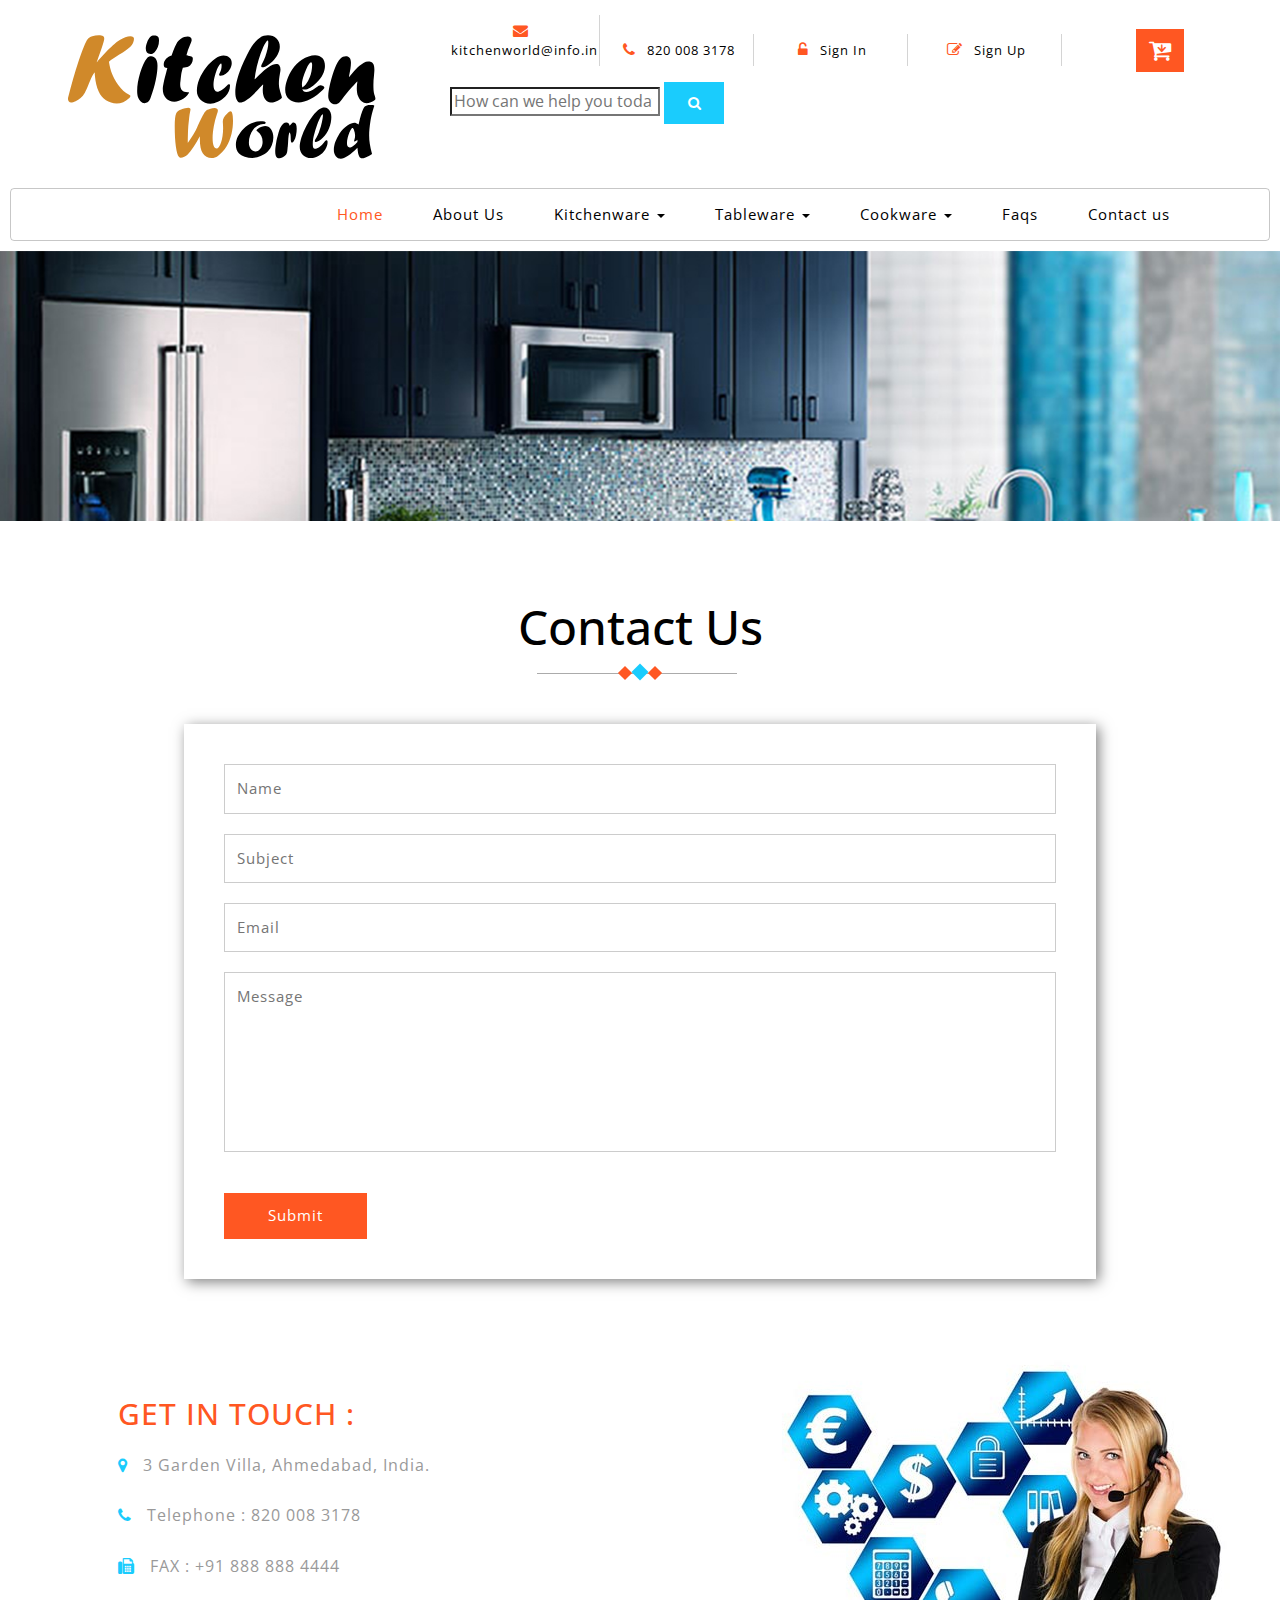
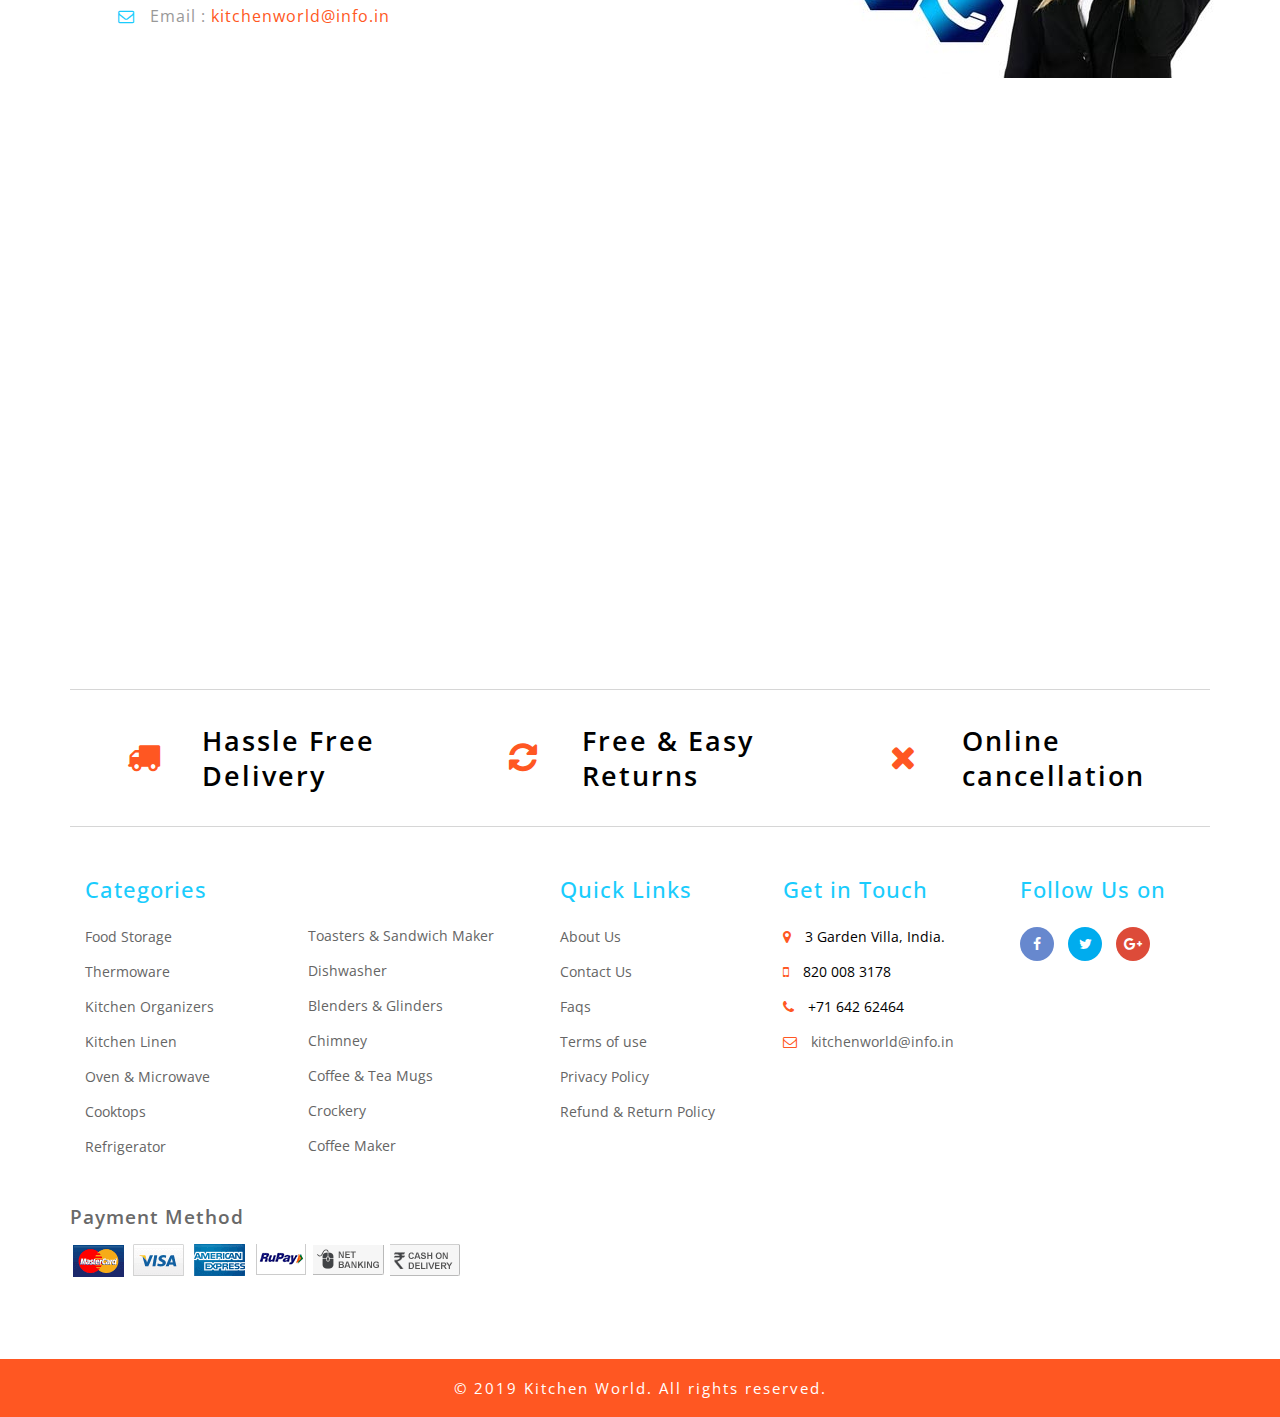
<file: web/contact.html>
<!DOCTYPE html>
<html lang="zxx">

<head>
	<title>Kitchen World</title>
	<!--/tags -->
	<meta name="viewport" content="width=device-width, initial-scale=1">
	<meta http-equiv="Content-Type" content="text/html; charset=utf-8" />
	<meta name="keywords" content="Grocery Shoppy Responsive web template, Bootstrap Web Templates, Flat Web Templates, Android Compatible web template,
Smartphone Compatible web template, free webdesigns for Nokia, Samsung, LG, SonyEricsson, Motorola web design" />
	<script>
		addEventListener("load", function () {
			setTimeout(hideURLbar, 0);
		}, false);

		function hideURLbar() {
			window.scrollTo(0, 1);
		}
	</script>
	<!--//tags -->
	<link href="css/bootstrap.css" rel="stylesheet" type="text/css" media="all" />
	<link href="css/style.css" rel="stylesheet" type="text/css" media="all" />
	<link href="css/font-awesome.css" rel="stylesheet">
	<!--pop-up-box-->
	<link href="css/popuo-box.css" rel="stylesheet" type="text/css" media="all" />
	<!--//pop-up-box-->
	<!-- price range -->
	<link rel="stylesheet" type="text/css" href="css/jquery-ui1.css">
	<!-- fonts -->
	<link href="//fonts.googleapis.com/css?family=Open+Sans:300,300i,400,400i,600,600i,700,700i,800" rel="stylesheet">
</head>

<body>
	<!-- top-header -->
	<!-- //top-header -->
	<!-- header-bot-->
	<div class="header-bot">
		<div class="header-bot_inner_wthreeinfo_header_mid">
			<!-- header-bot-->
			<div class="col-md-4 logo_agile">
				<img src="images/logo.svg" alt="">

			</div>
			<!-- header-bot -->
			<div class="col-md-8 header">
				<!-- header lists -->
				<ul>

					<li>
						<a href="#" data-toggle="modal" data-target="#myModal1">
							<span class="fa fa-envelope" aria-hidden="true"></span>kitchenworld@info.in</a>
					</li>
					<li>
						<span class="fa fa-phone" aria-hidden="true"></span> 820 008 3178
					</li>
					<li>
						<a href="#" data-toggle="modal" data-target="#myModal1">
							<span class="fa fa-unlock-alt" aria-hidden="true"></span> Sign In </a>
					</li>
					<li>
						<a href="#" data-toggle="modal" data-target="#myModal2">
							<span class="fa fa-pencil-square-o" aria-hidden="true"></span> Sign Up </a>
					</li>
					<!-- cart details -->
					<div class="top_nav_right">
						<div class="wthreecartaits wthreecartaits2 cart cart box_1">
							<form action="#" method="post" class="last">
								<input type="hidden" name="cmd" value="_cart">
								<input type="hidden" name="display" value="1">
								<button class="w3view-cart" type="submit" name="submit" value="">
									<i class="fa fa-cart-arrow-down" aria-hidden="true"></i>
								</button>
							</form>
						</div>
					</div>
					<!-- //cart details -->
				</ul>
				<!-- //header lists -->
				<!-- search -->
				<div class="agileits_search">
					<form action="#" method="post">
						<input name="Search" type="search" placeholder="How can we help you today?" required="">
						<button type="submit" class="btn btn-default" aria-label="Left Align">
							<span class="fa fa-search" aria-hidden="true"> </span>
						</button>
					</form>
				</div>
				<!-- //search -->
				<div class="clearfix"></div>
			</div>
			<div class="clearfix"></div>
		</div>
	</div>
	<!-- signin Model -->
	<!-- Modal1 -->
	<div class="modal fade" id="myModal1" tabindex="-1" role="dialog">
		<div class="modal-dialog">
			<!-- Modal content-->
			<div class="modal-content">
				<div class="modal-header">
					<button type="button" class="close" data-dismiss="modal">&times;</button>
				</div>
				<div class="modal-body modal-body-sub_agile">
					<div class="main-mailposi">
						<span class="fa fa-envelope-o" aria-hidden="true"></span>
					</div>
					<div class="modal_body_left modal_body_left1">
						<h3 class="agileinfo_sign">Sign In </h3>
						<p>
							Sign In now, Let's start your Kitchen World Shopping. Don't have an account?
							<a href="#" data-toggle="modal" data-target="#myModal2">
								Sign Up Now</a>
						</p>
						<form action="#" method="post">
							<div class="styled-input agile-styled-input-top">
								<input type="text" placeholder="User Name" name="Name" required="">
							</div>
							<div class="styled-input">
								<input type="password" placeholder="Password" name="password" required="">
							</div>
							<input type="submit" value="Sign In">
						</form>
						<div class="clearfix"></div>
					</div>
					<div class="clearfix"></div>
				</div>
			</div>
			<!-- //Modal content-->
		</div>
	</div>
	<!-- //Modal1 -->
	<!-- //signin Model -->
	<!-- signup Model -->
	<!-- Modal2 -->
	<div class="modal fade" id="myModal2" tabindex="-1" role="dialog">
		<div class="modal-dialog">
			<!-- Modal content-->
			<div class="modal-content">
				<div class="modal-header">
					<button type="button" class="close" data-dismiss="modal">&times;</button>
				</div>
				<div class="modal-body modal-body-sub_agile">
					<div class="main-mailposi">
						<span class="fa fa-envelope-o" aria-hidden="true"></span>
					</div>
					<div class="modal_body_left modal_body_left1">
						<h3 class="agileinfo_sign">Sign Up</h3>
						<p>
							Come join the Kitchen World! Let's set up your Account.
						</p>
						<form action="#" method="post">
							<div class="styled-input agile-styled-input-top">
								<input type="text" placeholder="Name" name="Name" required="">
							</div>
							<div class="styled-input ">
								<input type="tel" id="telephone" placeholder="Contact No" name="Contact No" pattern="[0-9]{3}-[0-9]{2}-[0-9]{3}" required="">
							</div>
							<div class="styled-input">
								<input type="email" placeholder="E-mail" name="Email" required="">
							</div>
							<div class="styled-input">
								<input type="password" placeholder="Password" name="password" id="password1" required="">
							</div>
							<div class="styled-input">
								<input type="password" placeholder="Confirm Password" name="Confirm Password" id="password2" required="">
							</div>
							<input type="submit" value="Sign Up">
						</form>
						<p>
							<a href="#">By clicking register, I agree to your terms</a>
						</p>
					</div>
				</div>
			</div>
			<!-- //Modal content-->
		</div>
	</div>
	<!-- //Modal2 -->
	<!-- //signup Model -->
	<!-- //header-bot -->
	<!-- navigation -->
	<div class="ban-top">
		<div class="container">
			<div class="top_nav_left">
				<nav class="navbar navbar-default">
					<div class="container-fluid">
						<!-- Brand and toggle get grouped for better mobile display -->
						<div class="navbar-header">
							<button type="button" class="navbar-toggle collapsed" data-toggle="collapse" data-target="#bs-example-navbar-collapse-1"
									aria-expanded="false">
								<span class="sr-only">Toggle navigation</span>
								<span class="icon-bar"></span>
								<span class="icon-bar"></span>
								<span class="icon-bar"></span>
							</button>
						</div>
						<!-- Collect the nav links, forms, and other content for toggling -->
						<div class="collapse navbar-collapse menu--shylock" id="bs-example-navbar-collapse-1">
							<ul class="nav navbar-nav menu__list">
								<li class="active">
									<a class="nav-stylehead" href="index.html">Home
										<span class="sr-only">(current)</span>
									</a>
								</li>
								<li class="">
									<a class="nav-stylehead" href="about.html">About Us</a>
								</li>
								<li class="dropdown">
									<a href="#" class="dropdown-toggle nav-stylehead" data-toggle="dropdown" role="button" aria-haspopup="true" aria-expanded="false">Kitchenware
										<span class="caret"></span>
									</a>
									<ul class="dropdown-menu multi-column columns-3">
										<div class="agile_inner_drop_nav_info">
											<div class="col-sm-4 multi-gd-img">
												<ul class="multi-column-dropdown">
													<li>
														<a href="product.html">Food Storage</a>
													</li>
													<li>
														<a href="product.html">Thermoware</a>
													</li>
													<li>
														<a href="product.html">Kitchen Organizers</a>
													</li>
													<li>
														<a href="product.html">Kitchen Linen</a>
													</li>
													<li>
														<a href="product.html">Kitchen Appliances</a>
													</li>
													<li>
														<a href="product.html">Kitchen Essentials</a>
													</li>
													<li>
														<a href="product.html">Bakeware</a>
													</li>
												</ul>
											</div>
											<div class="col-sm-4 multi-gd-img">
												<ul class="multi-column-dropdown">
													<li>
														<a href="product.html">Cleaning</a>
													</li>
													<li>
														<a href="product.html">Chimney</a>
													</li>
													<li>
														<a href="product.html">Microwave & Oven</a>
													</li>
													<li>
														<a href="product.html">Refrigerator</a>
													</li>
													<li>
														<a href="product.html">Cooktops</a>
													</li>
													<li>
														<a href="product.html">Sandwich Maker</a>
													</li>
													<li>
														<a href="product.html">Toaster</a>
													</li>
													<li>
														<a href="product.html">Coffee Maker</a>
													</li>
												</ul>
											</div>
											<div class="col-sm-4 multi-gd-img">
												<img src="images/nav.png" alt="">
											</div>
											<div class="clearfix"></div>
										</div>
									</ul>
								</li>
								<li class="dropdown">
									<a href="#" class="dropdown-toggle nav-stylehead" data-toggle="dropdown" role="button" aria-haspopup="true" aria-expanded="false">Tableware
										<span class="caret"></span>
									</a>
									<ul class="dropdown-menu multi-column columns-3">
										<div class="agile_inner_drop_nav_info">
											<div class="col-sm-12 multi-gd-img">
												<ul class="multi-column-dropdown">
													<li>
														<a href="product2.html">Trays</a>
													</li>
													<li>
														<a href="product2.html">Platters</a>
													</li>
													<li>
														<a href="product2.html">Drinkware</a>
													</li>
													<li>
														<a href="product2.html">Mugs</a>
													</li>
													<li>
														<a href="product2.html">Cutlery</a>
													</li>
													<li>
														<a href="product2.html">Crockery</a>
													</li>
													<li>
														<a href="product2.html">Serveware</a>
													</li>
												</ul>
											</div>
									</ul>
								</li>
								<li class="dropdown">
									<a class="nav-stylehead dropdown-toggle" href="#" data-toggle="dropdown">Cookware
										<b class="caret"></b>
									</a>
									<ul class="dropdown-menu agile_short_dropdown">
										<li>
											<a href="icons.html">Tawa</a>
										</li>
										<li>
											<a href="typography.html">Fry Pans</a>
										</li>
										<li>
											<a href="typography.html">Sauce Pans</a>
										</li>
									</ul>
								</li>
								<li class="">
									<a class="nav-stylehead" href="faqs.html">Faqs</a>
								</li>
								<li class="">
									<a class="nav-stylehead" href="contact.html">Contact us</a>
								</li>
							</ul>
						</div>
					</div>
				</nav>
			</div>
		</div>
	</div>
	<!-- //navigation -->
	<!-- banner-2 -->
	<div class="page-head_agile_info_w3l">

	</div>
	<!-- //banner-2 -->
	<!-- contact page -->
	<div class="contact-w3l">
		<div class="container">
			<!-- tittle heading -->
			<h3 class="tittle-w3l">Contact Us
				<span class="heading-style">
					<i></i>
					<i></i>
					<i></i>
				</span>
			</h3>
			<!-- //tittle heading -->
			<!-- contact -->
			<div class="contact agileits">
				<div class="contact-agileinfo">
					<div class="contact-form wthree">
						<form action="#" method="post">
							<div class="">
								<input type="text" name="name" placeholder="Name" required="">
							</div>
							<div class="">
								<input class="text" type="text" name="subject" placeholder="Subject" required="">
							</div>
							<div class="">
								<input class="email" type="email" name="email" placeholder="Email" required="">
							</div>
							<div class="">
								<textarea placeholder="Message" name="message" required=""></textarea>
							</div>
							<input type="submit" value="Submit">
						</form>
					</div>
					<div class="contact-right wthree">
						<div class="col-xs-7 contact-text w3-agileits">
							<h4>GET IN TOUCH :</h4>
							<p>
								<i class="fa fa-map-marker"></i> 3 Garden Villa, Ahmedabad, India.</p>
							<p>
								<i class="fa fa-phone"></i> Telephone : 820 008 3178</p>
							<p>
								<i class="fa fa-fax"></i> FAX : +91 888 888 4444</p>
							<p>
								<i class="fa fa-envelope-o"></i> Email :
								<a href="mailto:example@mail.com"> kitchenworld@info.in</a>
							</p>
						</div>
						<div class="col-xs-5 contact-agile">
							<img src="images/contact2.jpg" alt="">
						</div>
						<div class="clearfix"> </div>
					</div>
				</div>
			</div>
			<!-- //contact -->
		</div>
	</div>
	<!-- map -->
	<div class="map w3layouts">
<iframe src="https://www.google.com/maps/embed?pb=!1m18!1m12!1m3!1d3670.2047245008484!2d72.56363751492047!3d23.089600384919155!2m3!1f0!2f0!3f0!3m2!1i1024!2i768!4f13.1!3m3!1m2!1s0x395e830a3bd999b5%3A0x6ebb50195154bb9e!2sSv%20Square!5e0!3m2!1sen!2sin!4v1575563531329!5m2!1sen!2sin" width="600" height="450" frameborder="0" style="border:0;"
allowfullscreen=""></iframe>
	</div>
	<!-- //map -->
	<!-- footer -->
	<footer>
		<div class="container">
			<!-- footer second section -->
			<div class="w3l-grids-footer">
				<div class="col-xs-4 offer-footer">
					<div class="col-xs-4 icon-fot">
						<span class="fa fa-truck" aria-hidden="true"></span>
					</div>
					<div class="col-xs-8 text-form-footer">
						<h3>Hassle Free Delivery</h3>
					</div>
					<div class="clearfix"></div>
				</div>
				<div class="col-xs-4 offer-footer">
					<div class="col-xs-4 icon-fot">
						<span class="fa fa-refresh" aria-hidden="true"></span>
					</div>
					<div class="col-xs-8 text-form-footer">
						<h3>Free & Easy Returns</h3>
					</div>
					<div class="clearfix"></div>
				</div>
				<div class="col-xs-4 offer-footer">
					<div class="col-xs-4 icon-fot">
						<span class="fa fa-times" aria-hidden="true"></span>
					</div>
					<div class="col-xs-8 text-form-footer">
						<h3>Online cancellation </h3>
					</div>
					<div class="clearfix"></div>
				</div>
				<div class="clearfix"></div>
			</div>
			<!-- //footer second section -->
			<!-- footer third section -->
			<div class="footer-info w3-agileits-info">
				<!-- footer categories -->
				<div class="col-sm-5 address-right">
					<div class="col-xs-6 footer-grids">
						<h3>Categories</h3>
						<ul>
							<li>
								<a href="product.html">Food Storage</a>
							</li>
							<li>
								<a href="product.html">Thermoware</a>
							</li>
							<li>
								<a href="product.html">Kitchen Organizers</a>
							</li>
							<li>
								<a href="product2.html">Kitchen Linen</a>
							</li>
							<li>
								<a href="product.html">Oven & Microwave</a>
							</li>
							<li>
								<a href="product2.html">Cooktops</a>
							</li>
							<li>
								<a href="product.html">Refrigerator</a>
							</li>
						</ul>
					</div>
					<div class="col-xs-6 footer-grids agile-secomk">
						<ul>
							<li>
								<a href="product.html">Toasters & Sandwich Maker</a>
							</li>
							<li>
								<a href="product.html">Dishwasher</a>
							</li>
							<li>
								<a href="product.html">Blenders & Glinders</a>
							</li>
							<li>
								<a href="product.html">Chimney</a>
							</li>
							<li>
								<a href="product2.html">Coffee & Tea Mugs</a>
							</li>
							<li>
								<a href="product.html">Crockery</a>
							</li>
							<li>
								<a href="product.html">Coffee Maker</a>
							</li>
						</ul>
					</div>
					<div class="clearfix"></div>
				</div>
				<!-- //footer categories -->
				<!-- quick links -->
				<div class="col-sm-5 address-right">
					<div class="col-xs-6 footer-grids">
						<h3>Quick Links</h3>
						<ul>
							<li>
								<a href="about.html">About Us</a>
							</li>
							<li>
								<a href="contact.html">Contact Us</a>
							</li>
							<li>
								<a href="faqs.html">Faqs</a>
							</li>
							<li>
								<a href="terms.html">Terms of use</a>
							</li>
							<li>
								<a href="privacy.html">Privacy Policy</a>
							</li>
							<li>
								<a href="privacy.html">Refund & Return Policy</a>
							</li>
						</ul>
					</div>
					<div class="col-xs-6 footer-grids">
						<h3>Get in Touch</h3>
						<ul>
							<li>
								<i class="fa fa-map-marker"></i> 3 Garden Villa, India.</li>
							<li>
								<i class="fa fa-mobile"></i> 820 008 3178  </li>
							<li>
								<i class="fa fa-phone"></i> +71 642 62464 </li>
							<li>
								<i class="fa fa-envelope-o"></i>
								<a href="mailto:example@mail.com"> kitchenworld@info.in</a>
							</li>
						</ul>
					</div>
				</div>
				<!-- //quick links -->
				<!-- social icons -->
				<div class="col-sm-2 footer-grids  w3l-socialmk">
					<h3>Follow Us on</h3>
					<div class="social">
						<ul>
							<li>
								<a class="icon fb" href="#">
									<i class="fa fa-facebook"></i>
								</a>
							</li>
							<li>
								<a class="icon tw" href="#">
									<i class="fa fa-twitter"></i>
								</a>
							</li>
							<li>
								<a class="icon gp" href="#">
									<i class="fa fa-google-plus"></i>
								</a>
							</li>
						</ul>
					</div>
				</div>
				<!-- //social icons -->
				<div class="clearfix"></div>
			</div>
			<!-- //footer third section -->
			<!-- footer fourth section (text) -->
			<div class="agile-sometext">
				<!-- payment -->
				<div class="sub-some child-momu">
					<h5>Payment Method</h5>
					<ul>
						<li>
							<img src="images/pay2.png" alt="">
						</li>
						<li>
							<img src="images/pay1.png" alt="">
						</li>
						<li>
							<img src="images/pay4.png" alt="">
						</li>
						<li>
							<img src="images/pay6.png" alt="">
						</li>
						<li>
							<img src="images/pay7.png" alt="">
						</li>
						<li>
							<img src="images/pay8.png" alt="">
						</li>
					</ul>
				</div>
				<!-- //payment -->
			</div>
			<!-- //footer fourth section (text) -->
			</div>
			</footer>
			<!-- //footer -->
			<!-- copyright -->
			<div class="copy-right">
			<div class="container">
			<p>© 2019 Kitchen World. All rights reserved.
			</div>
			</div>
			<!-- //copyright -->

	<!-- js-files -->
	<!-- jquery -->
	<script src="js/jquery-2.1.4.min.js"></script>
	<!-- //jquery -->

	<!-- popup modal (for signin & signup)-->
	<script src="js/jquery.magnific-popup.js"></script>
	<script>
		$(document).ready(function () {
			$('.popup-with-zoom-anim').magnificPopup({
				type: 'inline',
				fixedContentPos: false,
				fixedBgPos: true,
				overflowY: 'auto',
				closeBtnInside: true,
				preloader: false,
				midClick: true,
				removalDelay: 300,
				mainClass: 'my-mfp-zoom-in'
			});

		});
	</script>
	<!-- Large modal -->
	<!-- <script>
		$('#').modal('show');
	</script> -->
	<!-- //popup modal (for signin & signup)-->

	<!-- cart-js -->
	<script src="js/minicart.js"></script>
	<script>
		paypalm.minicartk.render(); //use only unique class names other than paypal1.minicart1.Also Replace same class name in css and minicart.min.js

		paypalm.minicartk.cart.on('checkout', function (evt) {
			var items = this.items(),
				len = items.length,
				total = 0,
				i;

			// Count the number of each item in the cart
			for (i = 0; i < len; i++) {
				total += items[i].get('quantity');
			}

			if (total < 3) {
				alert('The minimum order quantity is 3. Please add more to your shopping cart before checking out');
				evt.preventDefault();
			}
		});
	</script>
	<!-- //cart-js -->

	<!-- password-script -->
	<script>
		window.onload = function () {
			document.getElementById("password1").onchange = validatePassword;
			document.getElementById("password2").onchange = validatePassword;
		}

		function validatePassword() {
			var pass2 = document.getElementById("password2").value;
			var pass1 = document.getElementById("password1").value;
			if (pass1 != pass2)
				document.getElementById("password2").setCustomValidity("Passwords Don't Match");
			else
				document.getElementById("password2").setCustomValidity('');
			//empty string means no validation error
		}
	</script>
	<!-- //password-script -->

	<!-- smoothscroll -->
	<script src="js/SmoothScroll.min.js"></script>
	<!-- //smoothscroll -->

	<!-- start-smooth-scrolling -->
	<script src="js/move-top.js"></script>
	<script src="js/easing.js"></script>
	<script>
		jQuery(document).ready(function ($) {
			$(".scroll").click(function (event) {
				event.preventDefault();

				$('html,body').animate({
					scrollTop: $(this.hash).offset().top
				}, 1000);
			});
		});
	</script>
	<!-- //end-smooth-scrolling -->

	<!-- smooth-scrolling-of-move-up -->
	<script>
		$(document).ready(function () {
			/*
			var defaults = {
				containerID: 'toTop', // fading element id
				containerHoverID: 'toTopHover', // fading element hover id
				scrollSpeed: 1200,
				easingType: 'linear'
			};
			*/
			$().UItoTop({
				easingType: 'easeOutQuart'
			});

		});
	</script>
	<!-- //smooth-scrolling-of-move-up -->

	<!-- for bootstrap working -->
	<script src="js/bootstrap.js"></script>
	<!-- //for bootstrap working -->
	<!-- //js-files -->

</body>
</html>
</file>
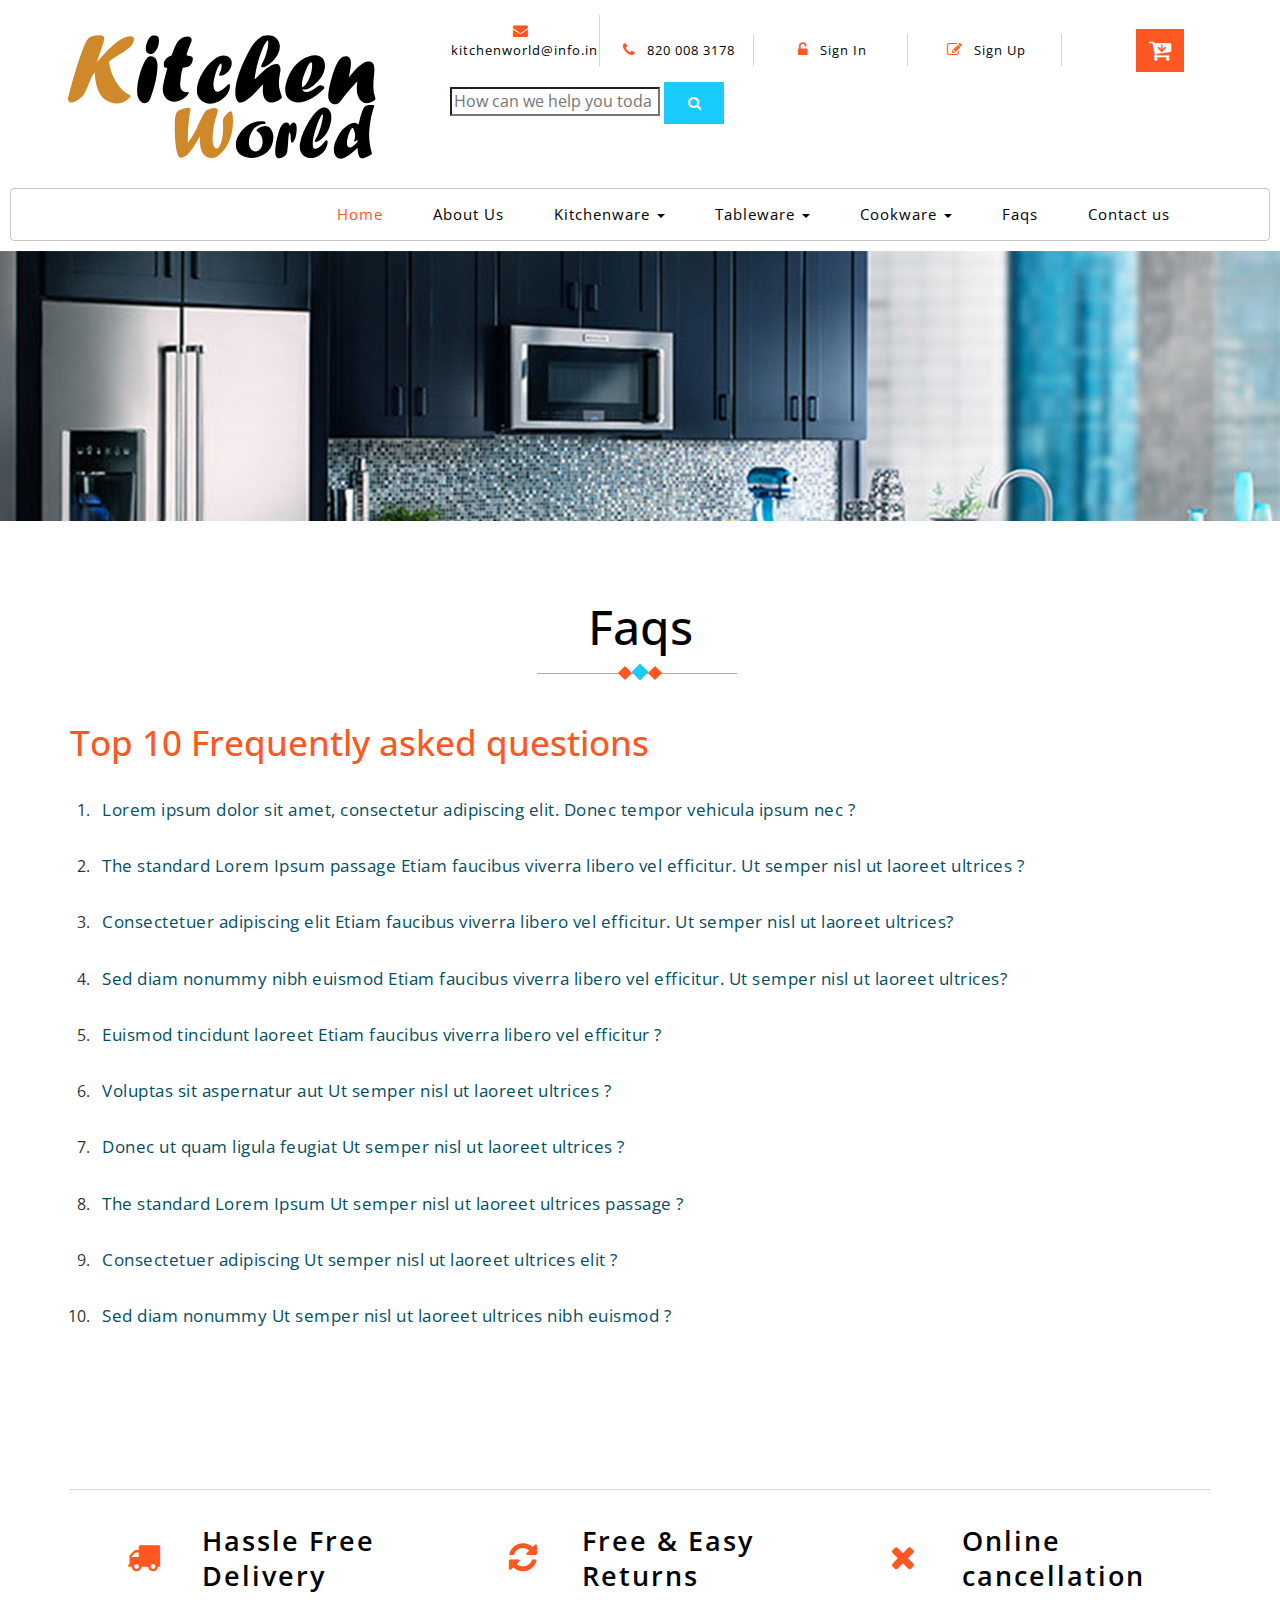
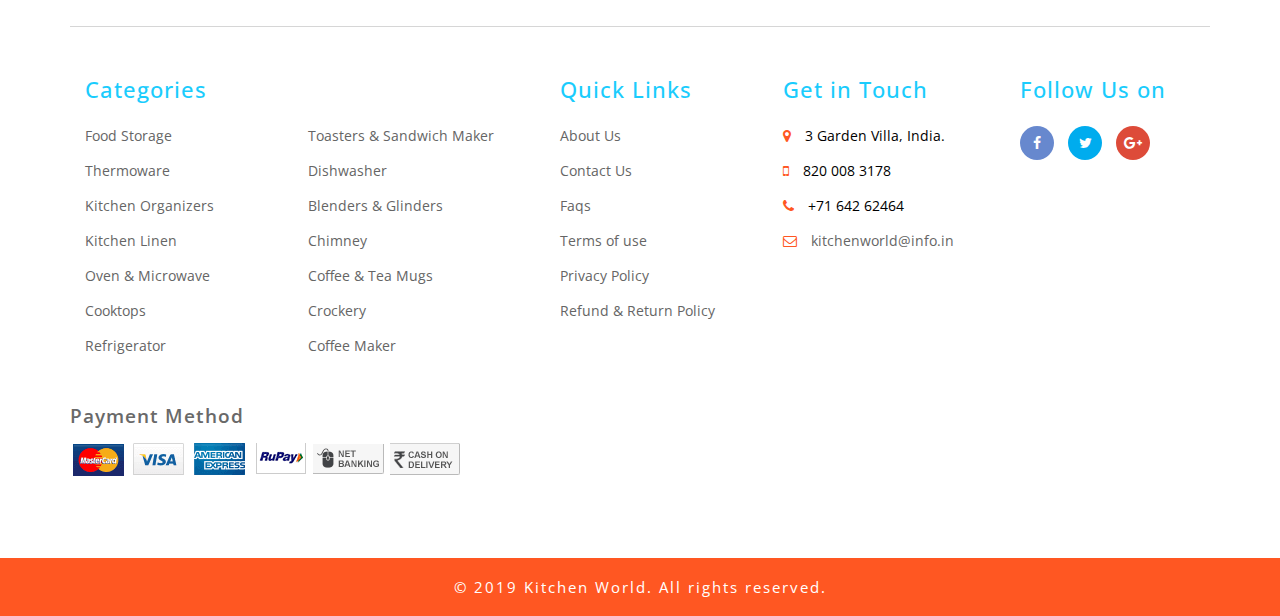
<file: web/faqs.html>
<!DOCTYPE html>
<html lang="zxx">

<head>
	<title>Kitchen World</title>
	<!--/tags -->
	<meta name="viewport" content="width=device-width, initial-scale=1">
	<meta http-equiv="Content-Type" content="text/html; charset=utf-8" />
	<meta name="keywords" content="Grocery Shoppy Responsive web template, Bootstrap Web Templates, Flat Web Templates, Android Compatible web template,
Smartphone Compatible web template, free webdesigns for Nokia, Samsung, LG, SonyEricsson, Motorola web design" />
	<script>
		addEventListener("load", function () {
			setTimeout(hideURLbar, 0);
		}, false);

		function hideURLbar() {
			window.scrollTo(0, 1);
		}
	</script>
	<!--//tags -->
	<link href="css/bootstrap.css" rel="stylesheet" type="text/css" media="all" />
	<link href="css/style.css" rel="stylesheet" type="text/css" media="all" />
	<link href="css/font-awesome.css" rel="stylesheet">
	<!--pop-up-box-->
	<link href="css/popuo-box.css" rel="stylesheet" type="text/css" media="all" />
	<!--//pop-up-box-->
	<!-- price range -->
	<link rel="stylesheet" type="text/css" href="css/jquery-ui1.css">
	<!-- fonts -->
	<link href="//fonts.googleapis.com/css?family=Open+Sans:300,300i,400,400i,600,600i,700,700i,800" rel="stylesheet">
</head>

<body>
	<!-- top-header -->
	<!-- //top-header -->
	<!-- header-bot-->
	<div class="header-bot">
		<div class="header-bot_inner_wthreeinfo_header_mid">
			<!-- header-bot-->
			<div class="col-md-4 logo_agile">
				<img src="images/logo.svg" alt="">

			</div>
			<!-- header-bot -->
			<div class="col-md-8 header">
				<!-- header lists -->
				<ul>

					<li>
						<a href="#" data-toggle="modal" data-target="#myModal1">
							<span class="fa fa-envelope" aria-hidden="true"></span>kitchenworld@info.in</a>
					</li>
					<li>
						<span class="fa fa-phone" aria-hidden="true"></span> 820 008 3178
					</li>
					<li>
						<a href="#" data-toggle="modal" data-target="#myModal1">
							<span class="fa fa-unlock-alt" aria-hidden="true"></span> Sign In </a>
					</li>
					<li>
						<a href="#" data-toggle="modal" data-target="#myModal2">
							<span class="fa fa-pencil-square-o" aria-hidden="true"></span> Sign Up </a>
					</li>
					<!-- cart details -->
					<div class="top_nav_right">
						<div class="wthreecartaits wthreecartaits2 cart cart box_1">
							<form action="#" method="post" class="last">
								<input type="hidden" name="cmd" value="_cart">
								<input type="hidden" name="display" value="1">
								<button class="w3view-cart" type="submit" name="submit" value="">
									<i class="fa fa-cart-arrow-down" aria-hidden="true"></i>
								</button>
							</form>
						</div>
					</div>
					<!-- //cart details -->
				</ul>
				<!-- //header lists -->
				<!-- search -->
				<div class="agileits_search">
					<form action="#" method="post">
						<input name="Search" type="search" placeholder="How can we help you today?" required="">
						<button type="submit" class="btn btn-default" aria-label="Left Align">
							<span class="fa fa-search" aria-hidden="true"> </span>
						</button>
					</form>
				</div>
				<!-- //search -->
				<div class="clearfix"></div>
			</div>
			<div class="clearfix"></div>
		</div>
	</div>
	<!-- signin Model -->
	<!-- Modal1 -->
	<div class="modal fade" id="myModal1" tabindex="-1" role="dialog">
		<div class="modal-dialog">
			<!-- Modal content-->
			<div class="modal-content">
				<div class="modal-header">
					<button type="button" class="close" data-dismiss="modal">&times;</button>
				</div>
				<div class="modal-body modal-body-sub_agile">
					<div class="main-mailposi">
						<span class="fa fa-envelope-o" aria-hidden="true"></span>
					</div>
					<div class="modal_body_left modal_body_left1">
						<h3 class="agileinfo_sign">Sign In </h3>
						<p>
							Sign In now, Let's start your Kitchen World Shopping. Don't have an account?
							<a href="#" data-toggle="modal" data-target="#myModal2">
								Sign Up Now</a>
						</p>
						<form action="#" method="post">
							<div class="styled-input agile-styled-input-top">
								<input type="text" placeholder="User Name" name="Name" required="">
							</div>
							<div class="styled-input">
								<input type="password" placeholder="Password" name="password" required="">
							</div>
							<input type="submit" value="Sign In">
						</form>
						<div class="clearfix"></div>
					</div>
					<div class="clearfix"></div>
				</div>
			</div>
			<!-- //Modal content-->
		</div>
	</div>
	<!-- //Modal1 -->
	<!-- //signin Model -->
	<!-- signup Model -->
	<!-- Modal2 -->
	<div class="modal fade" id="myModal2" tabindex="-1" role="dialog">
		<div class="modal-dialog">
			<!-- Modal content-->
			<div class="modal-content">
				<div class="modal-header">
					<button type="button" class="close" data-dismiss="modal">&times;</button>
				</div>
				<div class="modal-body modal-body-sub_agile">
					<div class="main-mailposi">
						<span class="fa fa-envelope-o" aria-hidden="true"></span>
					</div>
					<div class="modal_body_left modal_body_left1">
						<h3 class="agileinfo_sign">Sign Up</h3>
						<p>
							Come join the Kitchen World Shoppy! Let's set up your Account.
						</p>
						<form action="#" method="post">
							<div class="styled-input agile-styled-input-top">
								<input type="text" placeholder="Name" name="Name" required="">
							</div>
							<div class="styled-input ">
								<input type="tel" id="telephone" placeholder="Contact No" name="Contact No" pattern="[0-9]{3}-[0-9]{2}-[0-9]{3}" required="">
							</div>
							<div class="styled-input">
								<input type="email" placeholder="E-mail" name="Email" required="">
							</div>
							<div class="styled-input">
								<input type="password" placeholder="Password" name="password" id="password1" required="">
							</div>
							<div class="styled-input">
								<input type="password" placeholder="Confirm Password" name="Confirm Password" id="password2" required="">
							</div>
							<input type="submit" value="Sign Up">
						</form>
						<p>
							<a href="#">By clicking register, I agree to your terms</a>
						</p>
					</div>
				</div>
			</div>
			<!-- //Modal content-->
		</div>
	</div>
	<!-- //Modal2 -->
	<!-- //signup Model -->
	<!-- //header-bot -->
	<!-- navigation -->
	<div class="ban-top">
		<div class="container">
			<div class="top_nav_left">
				<nav class="navbar navbar-default">
					<div class="container-fluid">
						<!-- Brand and toggle get grouped for better mobile display -->
						<div class="navbar-header">
							<button type="button" class="navbar-toggle collapsed" data-toggle="collapse" data-target="#bs-example-navbar-collapse-1"
									aria-expanded="false">
								<span class="sr-only">Toggle navigation</span>
								<span class="icon-bar"></span>
								<span class="icon-bar"></span>
								<span class="icon-bar"></span>
							</button>
						</div>
						<!-- Collect the nav links, forms, and other content for toggling -->
						<div class="collapse navbar-collapse menu--shylock" id="bs-example-navbar-collapse-1">
							<ul class="nav navbar-nav menu__list">
								<li class="active">
									<a class="nav-stylehead" href="index.html">Home
										<span class="sr-only">(current)</span>
									</a>
								</li>
								<li class="">
									<a class="nav-stylehead" href="about.html">About Us</a>
								</li>
								<li class="dropdown">
									<a href="#" class="dropdown-toggle nav-stylehead" data-toggle="dropdown" role="button" aria-haspopup="true" aria-expanded="false">Kitchenware
										<span class="caret"></span>
									</a>
									<ul class="dropdown-menu multi-column columns-3">
										<div class="agile_inner_drop_nav_info">
											<div class="col-sm-4 multi-gd-img">
												<ul class="multi-column-dropdown">
													<li>
														<a href="product.html">Food Storage</a>
													</li>
													<li>
														<a href="product.html">Thermoware</a>
													</li>
													<li>
														<a href="product.html">Kitchen Organizers</a>
													</li>
													<li>
														<a href="product.html">Kitchen Linen</a>
													</li>
													<li>
														<a href="product.html">Kitchen Appliances</a>
													</li>
													<li>
														<a href="product.html">Kitchen Essentials</a>
													</li>
													<li>
														<a href="product.html">Bakeware</a>
													</li>
												</ul>
											</div>
											<div class="col-sm-4 multi-gd-img">
												<ul class="multi-column-dropdown">
													<li>
														<a href="product.html">Cleaning</a>
													</li>
													<li>
														<a href="product.html">Chimney</a>
													</li>
													<li>
														<a href="product.html">Microwave & Oven</a>
													</li>
													<li>
														<a href="product.html">Refrigerator</a>
													</li>
													<li>
														<a href="product.html">Cooktops</a>
													</li>
													<li>
														<a href="product.html">Sandwich Maker</a>
													</li>
													<li>
														<a href="product.html">Toaster</a>
													</li>
													<li>
														<a href="product.html">Coffee Maker</a>
													</li>
												</ul>
											</div>
											<div class="col-sm-4 multi-gd-img">
												<img src="images/nav.png" alt="">
											</div>
											<div class="clearfix"></div>
										</div>
									</ul>
								</li>
								<li class="dropdown">
									<a href="#" class="dropdown-toggle nav-stylehead" data-toggle="dropdown" role="button" aria-haspopup="true" aria-expanded="false">Tableware
										<span class="caret"></span>
									</a>
									<ul class="dropdown-menu multi-column columns-3">
										<div class="agile_inner_drop_nav_info">
											<div class="col-sm-12 multi-gd-img">
												<ul class="multi-column-dropdown">
													<li>
														<a href="product2.html">Trays</a>
													</li>
													<li>
														<a href="product2.html">Platters</a>
													</li>
													<li>
														<a href="product2.html">Drinkware</a>
													</li>
													<li>
														<a href="product2.html">Mugs</a>
													</li>
													<li>
														<a href="product2.html">Cutlery</a>
													</li>
													<li>
														<a href="product2.html">Crockery</a>
													</li>
													<li>
														<a href="product2.html">Serveware</a>
													</li>
												</ul>
											</div>
									</ul>
								</li>
								<li class="dropdown">
									<a class="nav-stylehead dropdown-toggle" href="#" data-toggle="dropdown">Cookware
										<b class="caret"></b>
									</a>
									<ul class="dropdown-menu agile_short_dropdown">
										<li>
											<a href="icons.html">Tawa</a>
										</li>
										<li>
											<a href="typography.html">Fry Pans</a>
										</li>
										<li>
											<a href="typography.html">Sauce Pans</a>
										</li>
									</ul>
								</li>
								<li class="">
									<a class="nav-stylehead" href="faqs.html">Faqs</a>
								</li>
								<li class="">
									<a class="nav-stylehead" href="contact.html">Contact us</a>
								</li>
							</ul>
						</div>
					</div>
				</nav>
			</div>
		</div>
	</div>
	<!-- //navigation -->
	<!-- banner-2 -->
	<div class="page-head_agile_info_w3l">

	</div>
	<!-- //banner-2 -->
	<!-- FAQ-help-page -->
	<div class="faqs-w3l">
		<div class="container">
			<!-- tittle heading -->
			<h3 class="tittle-w3l">Faqs
				<span class="heading-style">
					<i></i>
					<i></i>
					<i></i>
				</span>
			</h3>
			<!-- //tittle heading -->
			<h3 class="w3-head">Top 10 Frequently asked questions</h3>
			<div class="faq-w3agile">
				<ul class="faq">
					<li class="item1">
						<a href="#" title="click here">Lorem ipsum dolor sit amet, consectetur adipiscing elit. Donec tempor vehicula ipsum nec ?</a>
						<ul>
							<li class="subitem1">
								<p> Lorem ipsum dolor sit amet, consectetuer adipiscing elit, sed diam nonummy nibh euismod tincidunt ut laoreet dolore.
									At vero eos et accusamus et iusto odio dignissimos ducimus qui blanditiis praesentium voluptatum deleniti atque
									corrupti quos dolores et quas molestias excepturi sint occaecati cupiditate non provident.</p>
							</li>
						</ul>
					</li>
					<li class="item2">
						<a href="#" title="click here">The standard Lorem Ipsum passage Etiam faucibus viverra libero vel efficitur. Ut semper nisl ut laoreet ultrices ?</a>
						<ul>
							<li class="subitem1">
								<p> Tincidunt ut laoreet dolore At vero eos et Lorem ipsum dolor sit amet, consectetuer adipiscing elit, sed diam nonummy
									nibh euismod consectetuer adipiscing elit, sed diam nonummy nibh euismod accusamus et iusto odio dignissimos ducimus
									qui blanditiis praesentium voluptatum deleniti atque corrupti quos dolores et quas molestias excepturi sint occaecati
									cupiditate non provident.</p>
							</li>
						</ul>
					</li>
					<li class="item3">
						<a href="#" title="click here">Consectetuer adipiscing elit Etiam faucibus viverra libero vel efficitur. Ut semper nisl ut laoreet ultrices?</a>
						<ul>
							<li class="subitem1">
								<p>Dincidunt ut laoreet dolore At vero eos et Lorem ipsum dolor sit amet, consectetuer adipiscing elit, sed diam nonummy
									nibh euismod consectetuer adipiscing elit, sed diam nonummy nibh euismod accusamus et iusto odio dignissimos ducimus
									qui blanditiis praesentium voluptatum deleniti atque corrupti quos dolores et quas molestias excepturi sint occaecati
									cupiditate non provident.</p>
							</li>
						</ul>
					</li>
					<li class="item4">
						<a href="#" title="click here">Sed diam nonummy nibh euismod Etiam faucibus viverra libero vel efficitur. Ut semper nisl ut laoreet ultrices?</a>
						<ul>
							<li class="subitem1">
								<p>At vero eos et Lorem ipsum dolor sit amet, consectetuer adipiscing elit, sed diam nonummy nibh euismod consectetuer
									adipiscing elit, sed diam nonummy nibh euismod accusamus et iusto odio dignissimos ducimus qui blanditiis praesentium
									voluptatum deleniti atque corrupti quos dolores et quas molestias excepturi sint occaecati cupiditate non provident.</p>
							</li>
						</ul>
					</li>
					<li class="item5">
						<a href="#" title="click here">Euismod tincidunt laoreet Etiam faucibus viverra libero vel efficitur ?</a>
						<ul>
							<li class="subitem1">
								<p>At vero eos et Lorem ipsum dolor sit amet, consectetuer adipiscing elit, sed diam nonummy nibh euismod consectetuer
									adipiscing elit, sed diam nonummy nibh euismod accusamus et iusto odio dignissimos ducimus qui blanditiis praesentium
									voluptatum deleniti atque corrupti quos dolores et quas molestias excepturi sint occaecati cupiditate non provident.</p>
							</li>
						</ul>
					</li>
					<li class="item6">
						<a href="#" title="click here">Voluptas sit aspernatur aut Ut semper nisl ut laoreet ultrices ?</a>
						<ul>
							<li class="subitem1">
								<p>At vero eos et Lorem ipsum dolor sit amet, consectetuer adipiscing elit, sed diam nonummy nibh euismod consectetuer
									adipiscing elit, sed diam nonummy nibh euismod accusamus et iusto odio dignissimos ducimus qui blanditiis praesentium
									voluptatum deleniti atque corrupti quos dolores et quas molestias excepturi sint occaecati cupiditate non provident.</p>
							</li>
						</ul>
					</li>
					<li class="item7">
						<a href="#" title="click here">Donec ut quam ligula feugiat Ut semper nisl ut laoreet ultrices ?</a>
						<ul>
							<li class="subitem1">
								<p>At vero eos et Lorem ipsum dolor sit amet, consectetuer adipiscing elit, sed diam nonummy nibh euismod consectetuer
									adipiscing elit, sed diam nonummy nibh euismod accusamus et iusto odio dignissimos ducimus qui blanditiis praesentium
									voluptatum deleniti atque corrupti quos dolores et quas molestias excepturi sint occaecati cupiditate non provident.</p>
							</li>
						</ul>
					</li>
					<li class="item8">
						<a href="#" title="click here">The standard Lorem Ipsum Ut semper nisl ut laoreet ultrices passage ?</a>
						<ul>
							<li class="subitem1">
								<p>Lorem ipsum dolor sit amet At vero eos et Lorem ipsum dolor sit amet, consectetuer adipiscing elit, sed diam nonummy
									nibh euismod consectetuer adipiscing elit, sed diam nonummy nibh euismod accusamus et iusto odio dignissimos ducimus
									qui blanditiis praesentium voluptatum deleniti atque corrupti quos dolores et quas molestias excepturi sint occaecati
									cupiditate non provident.</p>
							</li>
						</ul>
					</li>
					<li class="item9">
						<a href="#" title="click here">Consectetuer adipiscing Ut semper nisl ut laoreet ultrices elit ?</a>
						<ul>
							<li class="subitem1">
								<p>Lorem ipsum dolor sit amet At vero eos et Lorem ipsum dolor sit amet, consectetuer adipiscing elit, sed diam nonummy
									nibh euismod consectetuer adipiscing elit, sed diam nonummy nibh euismod accusamus et iusto odio dignissimos ducimus
									qui blanditiis praesentium voluptatum deleniti atque corrupti quos dolores et quas molestias excepturi sint occaecati
									cupiditate non provident.</p>
							</li>
						</ul>
					</li>
					<li class="item10">
						<a href="#" title="click here">Sed diam nonummy Ut semper nisl ut laoreet ultrices nibh euismod ?</a>
						<ul>
							<li class="subitem1">
								<p>Consectetuer adipiscing elit, sed diam nonummy nibh euismod consectetuer adipiscing elit, sed diam nonummy nibh euismod
									accusamus et iusto odio dignissimos ducimus qui blanditiis praesentium voluptatum deleniti atque corrupti quos dolores
									et quas molestias excepturi sint occaecati cupiditate non provident.</p>
							</li>
						</ul>
					</li>
				</ul>
			</div>
		</div>
	</div>
	<!-- //FAQ-help-page -->
	<!-- footer -->
	<footer>
		<div class="container">
			<!-- footer second section -->
			<div class="w3l-grids-footer">
				<div class="col-xs-4 offer-footer">
					<div class="col-xs-4 icon-fot">
						<span class="fa fa-truck" aria-hidden="true"></span>
					</div>
					<div class="col-xs-8 text-form-footer">
						<h3>Hassle Free Delivery</h3>
					</div>
					<div class="clearfix"></div>
				</div>
				<div class="col-xs-4 offer-footer">
					<div class="col-xs-4 icon-fot">
						<span class="fa fa-refresh" aria-hidden="true"></span>
					</div>
					<div class="col-xs-8 text-form-footer">
						<h3>Free & Easy Returns</h3>
					</div>
					<div class="clearfix"></div>
				</div>
				<div class="col-xs-4 offer-footer">
					<div class="col-xs-4 icon-fot">
						<span class="fa fa-times" aria-hidden="true"></span>
					</div>
					<div class="col-xs-8 text-form-footer">
						<h3>Online cancellation </h3>
					</div>
					<div class="clearfix"></div>
				</div>
				<div class="clearfix"></div>
			</div>
			<!-- //footer second section -->
			<!-- footer third section -->
			<div class="footer-info w3-agileits-info">
				<!-- footer categories -->
				<div class="col-sm-5 address-right">
					<div class="col-xs-6 footer-grids">
						<h3>Categories</h3>
						<ul>
							<li>
								<a href="product.html">Food Storage</a>
							</li>
							<li>
								<a href="product.html">Thermoware</a>
							</li>
							<li>
								<a href="product.html">Kitchen Organizers</a>
							</li>
							<li>
								<a href="product2.html">Kitchen Linen</a>
							</li>
							<li>
								<a href="product.html">Oven & Microwave</a>
							</li>
							<li>
								<a href="product2.html">Cooktops</a>
							</li>
							<li>
								<a href="product.html">Refrigerator</a>
							</li>
						</ul>
					</div>
					<div class="col-xs-6 footer-grids agile-secomk">
						<ul>
							<li>
								<a href="product.html">Toasters & Sandwich Maker</a>
							</li>
							<li>
								<a href="product.html">Dishwasher</a>
							</li>
							<li>
								<a href="product.html">Blenders & Glinders</a>
							</li>
							<li>
								<a href="product.html">Chimney</a>
							</li>
							<li>
								<a href="product2.html">Coffee & Tea Mugs</a>
							</li>
							<li>
								<a href="product.html">Crockery</a>
							</li>
							<li>
								<a href="product.html">Coffee Maker</a>
							</li>
						</ul>
					</div>
					<div class="clearfix"></div>
				</div>
				<!-- //footer categories -->
				<!-- quick links -->
				<div class="col-sm-5 address-right">
					<div class="col-xs-6 footer-grids">
						<h3>Quick Links</h3>
						<ul>
							<li>
								<a href="about.html">About Us</a>
							</li>
							<li>
								<a href="contact.html">Contact Us</a>
							</li>
							<li>
								<a href="faqs.html">Faqs</a>
							</li>
							<li>
								<a href="terms.html">Terms of use</a>
							</li>
							<li>
								<a href="privacy.html">Privacy Policy</a>
							</li>
							<li>
								<a href="privacy.html">Refund & Return Policy</a>
							</li>
						</ul>
					</div>
					<div class="col-xs-6 footer-grids">
						<h3>Get in Touch</h3>
						<ul>
							<li>
								<i class="fa fa-map-marker"></i> 3 Garden Villa, India.</li>
							<li>
								<i class="fa fa-mobile"></i> 820 008 3178  </li>
							<li>
								<i class="fa fa-phone"></i> +71 642 62464 </li>
							<li>
								<i class="fa fa-envelope-o"></i>
								<a href="mailto:example@mail.com"> kitchenworld@info.in</a>
							</li>
						</ul>
					</div>
				</div>
				<!-- //quick links -->
				<!-- social icons -->
				<div class="col-sm-2 footer-grids  w3l-socialmk">
					<h3>Follow Us on</h3>
					<div class="social">
						<ul>
							<li>
								<a class="icon fb" href="#">
									<i class="fa fa-facebook"></i>
								</a>
							</li>
							<li>
								<a class="icon tw" href="#">
									<i class="fa fa-twitter"></i>
								</a>
							</li>
							<li>
								<a class="icon gp" href="#">
									<i class="fa fa-google-plus"></i>
								</a>
							</li>
						</ul>
					</div>
				</div>
				<!-- //social icons -->
				<div class="clearfix"></div>
			</div>
			<!-- //footer third section -->
			<!-- footer fourth section (text) -->
			<div class="agile-sometext">
				<!-- payment -->
				<div class="sub-some child-momu">
					<h5>Payment Method</h5>
					<ul>
						<li>
							<img src="images/pay2.png" alt="">
						</li>
						<li>
							<img src="images/pay1.png" alt="">
						</li>
						<li>
							<img src="images/pay4.png" alt="">
						</li>
						<li>
							<img src="images/pay6.png" alt="">
						</li>
						<li>
							<img src="images/pay7.png" alt="">
						</li>
						<li>
							<img src="images/pay8.png" alt="">
						</li>
					</ul>
				</div>
				<!-- //payment -->
			</div>
			<!-- //footer fourth section (text) -->
			</div>
			</footer>
			<!-- //footer -->
			<!-- copyright -->
			<div class="copy-right">
			<div class="container">
			<p>© 2019 Kitchen World. All rights reserved.
			</div>
			</div>
			<!-- //copyright -->


	<!-- js-files -->
	<!-- jquery -->
	<script src="js/jquery-2.1.4.min.js"></script>
	<!-- //jquery -->

	<!-- popup modal (for signin & signup)-->
	<script src="js/jquery.magnific-popup.js"></script>
	<script>
		$(document).ready(function () {
			$('.popup-with-zoom-anim').magnificPopup({
				type: 'inline',
				fixedContentPos: false,
				fixedBgPos: true,
				overflowY: 'auto',
				closeBtnInside: true,
				preloader: false,
				midClick: true,
				removalDelay: 300,
				mainClass: 'my-mfp-zoom-in'
			});

		});
	</script>
	<!-- Large modal -->
	<!-- <script>
		$('#').modal('show');
	</script> -->
	<!-- //popup modal (for signin & signup)-->

	<!-- cart-js -->
	<script src="js/minicart.js"></script>
	<script>
		paypalm.minicartk.render(); //use only unique class names other than paypal1.minicart1.Also Replace same class name in css and minicart.min.js

		paypalm.minicartk.cart.on('checkout', function (evt) {
			var items = this.items(),
				len = items.length,
				total = 0,
				i;

			// Count the number of each item in the cart
			for (i = 0; i < len; i++) {
				total += items[i].get('quantity');
			}

			if (total < 3) {
				alert('The minimum order quantity is 3. Please add more to your shopping cart before checking out');
				evt.preventDefault();
			}
		});
	</script>
	<!-- //cart-js -->

	<!-- script for tabs -->
	<script>
		$(function () {

			var menu_ul = $('.faq > li > ul'),
				menu_a = $('.faq > li > a');

			menu_ul.hide();

			menu_a.click(function (e) {
				e.preventDefault();
				if (!$(this).hasClass('active')) {
					menu_a.removeClass('active');
					menu_ul.filter(':visible').slideUp('normal');
					$(this).addClass('active').next().stop(true, true).slideDown('normal');
				} else {
					$(this).removeClass('active');
					$(this).next().stop(true, true).slideUp('normal');
				}
			});

		});
	</script>
	<!-- script for tabs -->

	<!-- password-script -->
	<script>
		window.onload = function () {
			document.getElementById("password1").onchange = validatePassword;
			document.getElementById("password2").onchange = validatePassword;
		}

		function validatePassword() {
			var pass2 = document.getElementById("password2").value;
			var pass1 = document.getElementById("password1").value;
			if (pass1 != pass2)
				document.getElementById("password2").setCustomValidity("Passwords Don't Match");
			else
				document.getElementById("password2").setCustomValidity('');
			//empty string means no validation error
		}
	</script>
	<!-- //password-script -->

	<!-- smoothscroll -->
	<script src="js/SmoothScroll.min.js"></script>
	<!-- //smoothscroll -->

	<!-- start-smooth-scrolling -->
	<script src="js/move-top.js"></script>
	<script src="js/easing.js"></script>
	<script>
		jQuery(document).ready(function ($) {
			$(".scroll").click(function (event) {
				event.preventDefault();

				$('html,body').animate({
					scrollTop: $(this.hash).offset().top
				}, 1000);
			});
		});
	</script>
	<!-- //end-smooth-scrolling -->

	<!-- smooth-scrolling-of-move-up -->
	<script>
		$(document).ready(function () {
			/*
			var defaults = {
				containerID: 'toTop', // fading element id
				containerHoverID: 'toTopHover', // fading element hover id
				scrollSpeed: 1200,
				easingType: 'linear'
			};
			*/
			$().UItoTop({
				easingType: 'easeOutQuart'
			});

		});
	</script>
	<!-- //smooth-scrolling-of-move-up -->

	<!-- for bootstrap working -->
	<script src="js/bootstrap.js"></script>
	<!-- //for bootstrap working -->
	<!-- //js-files -->

</body>

</html>
</file>
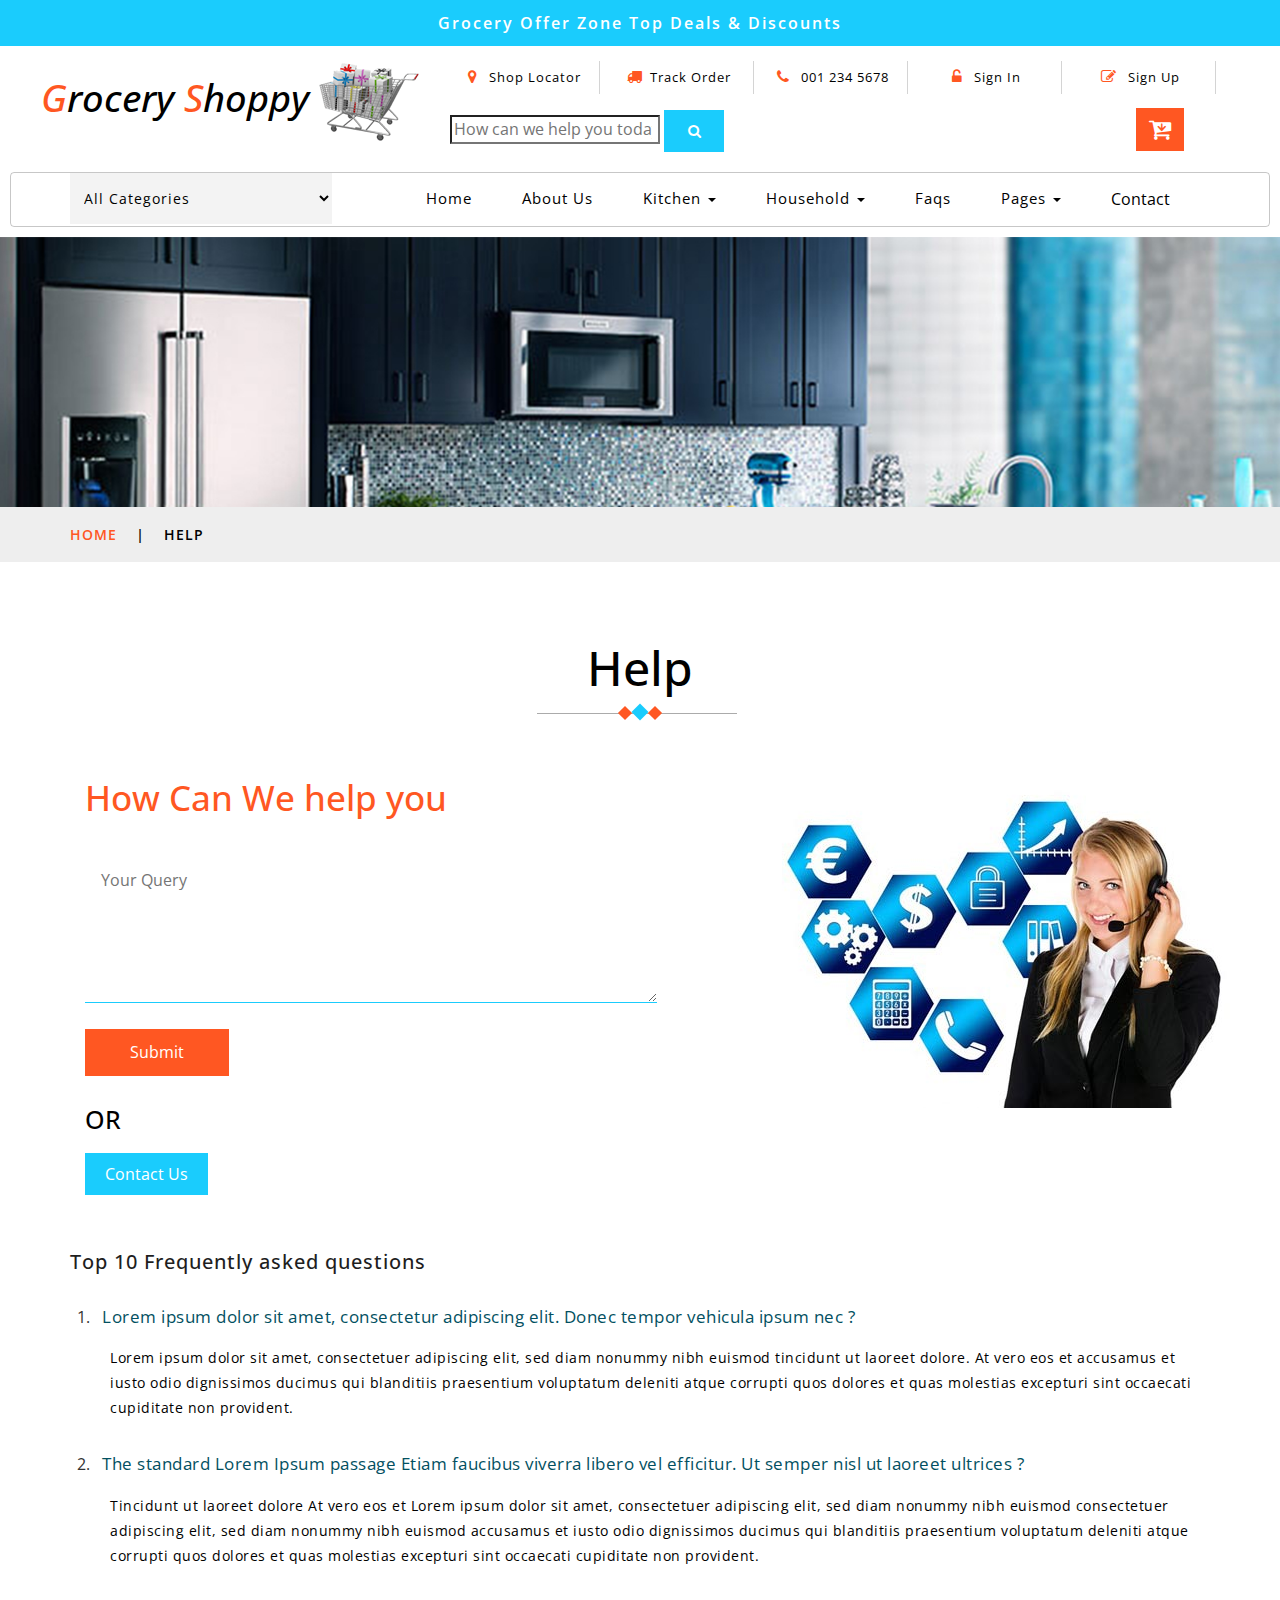
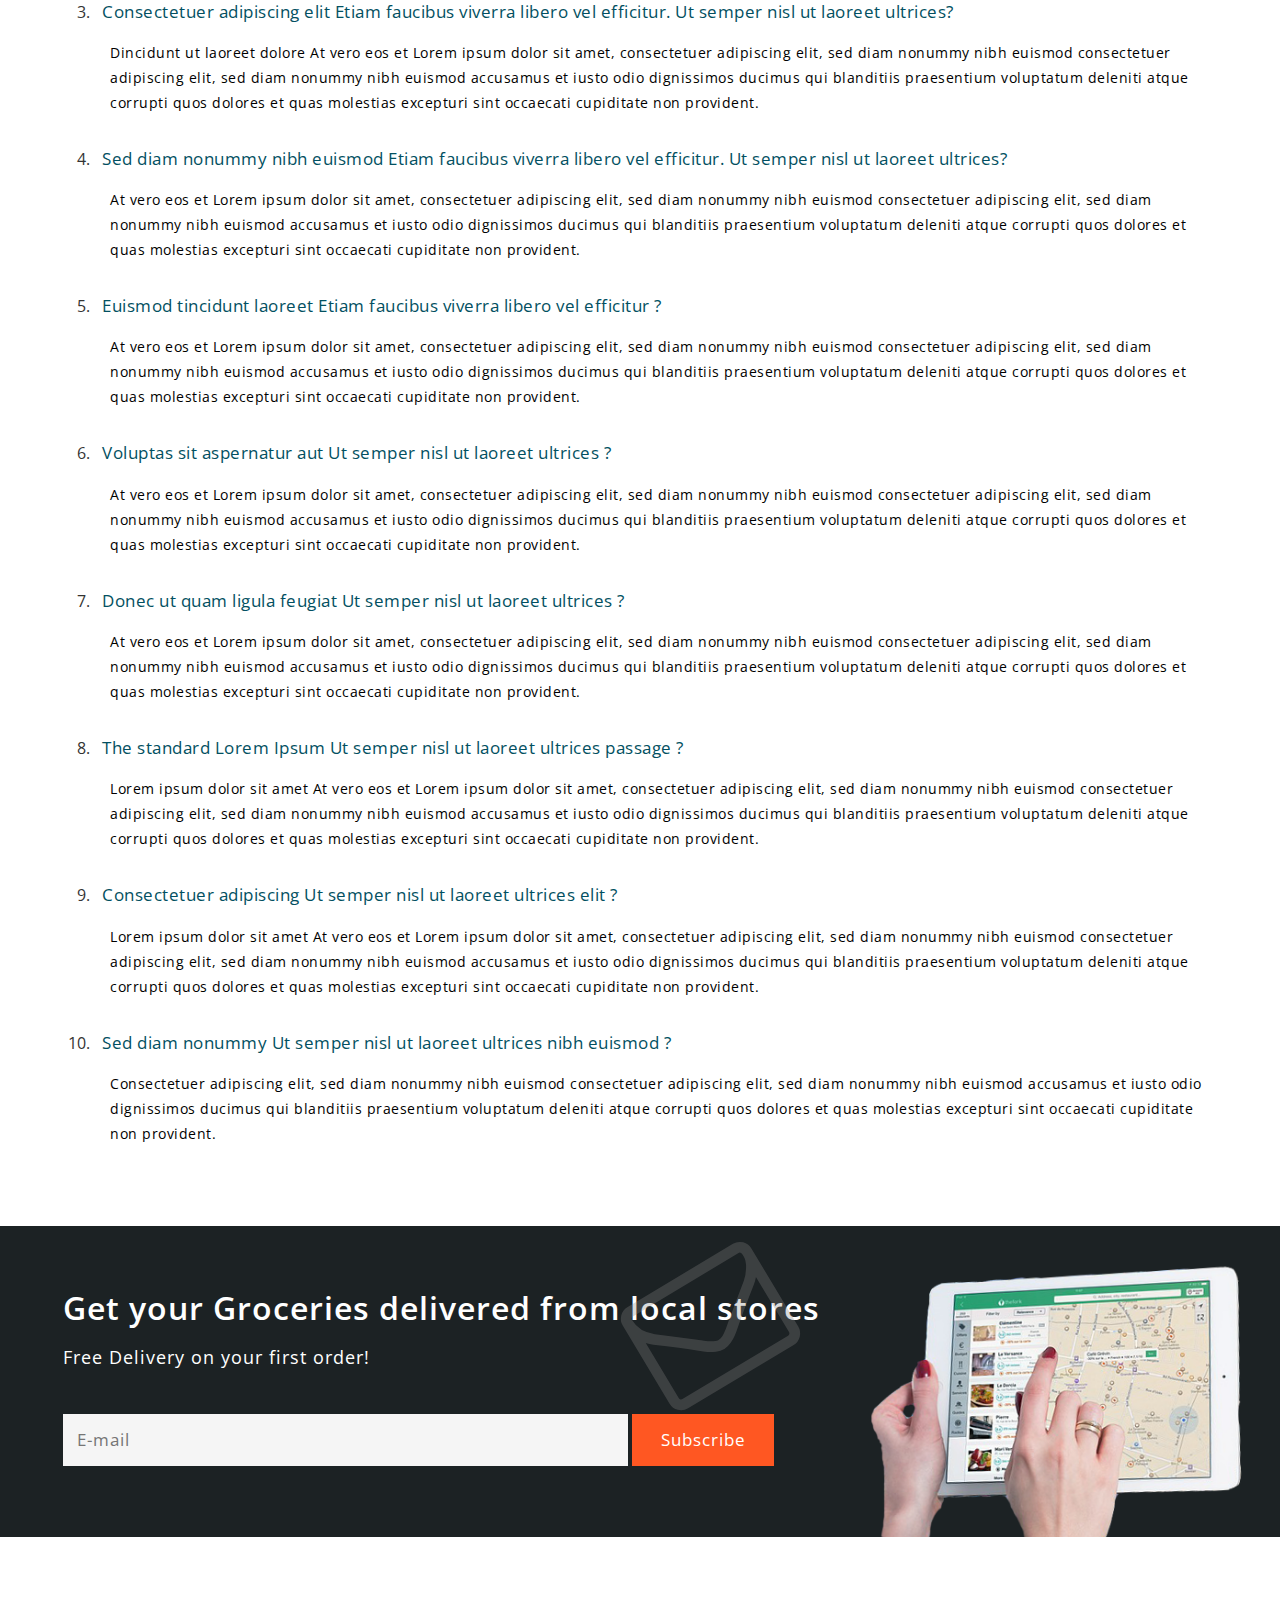
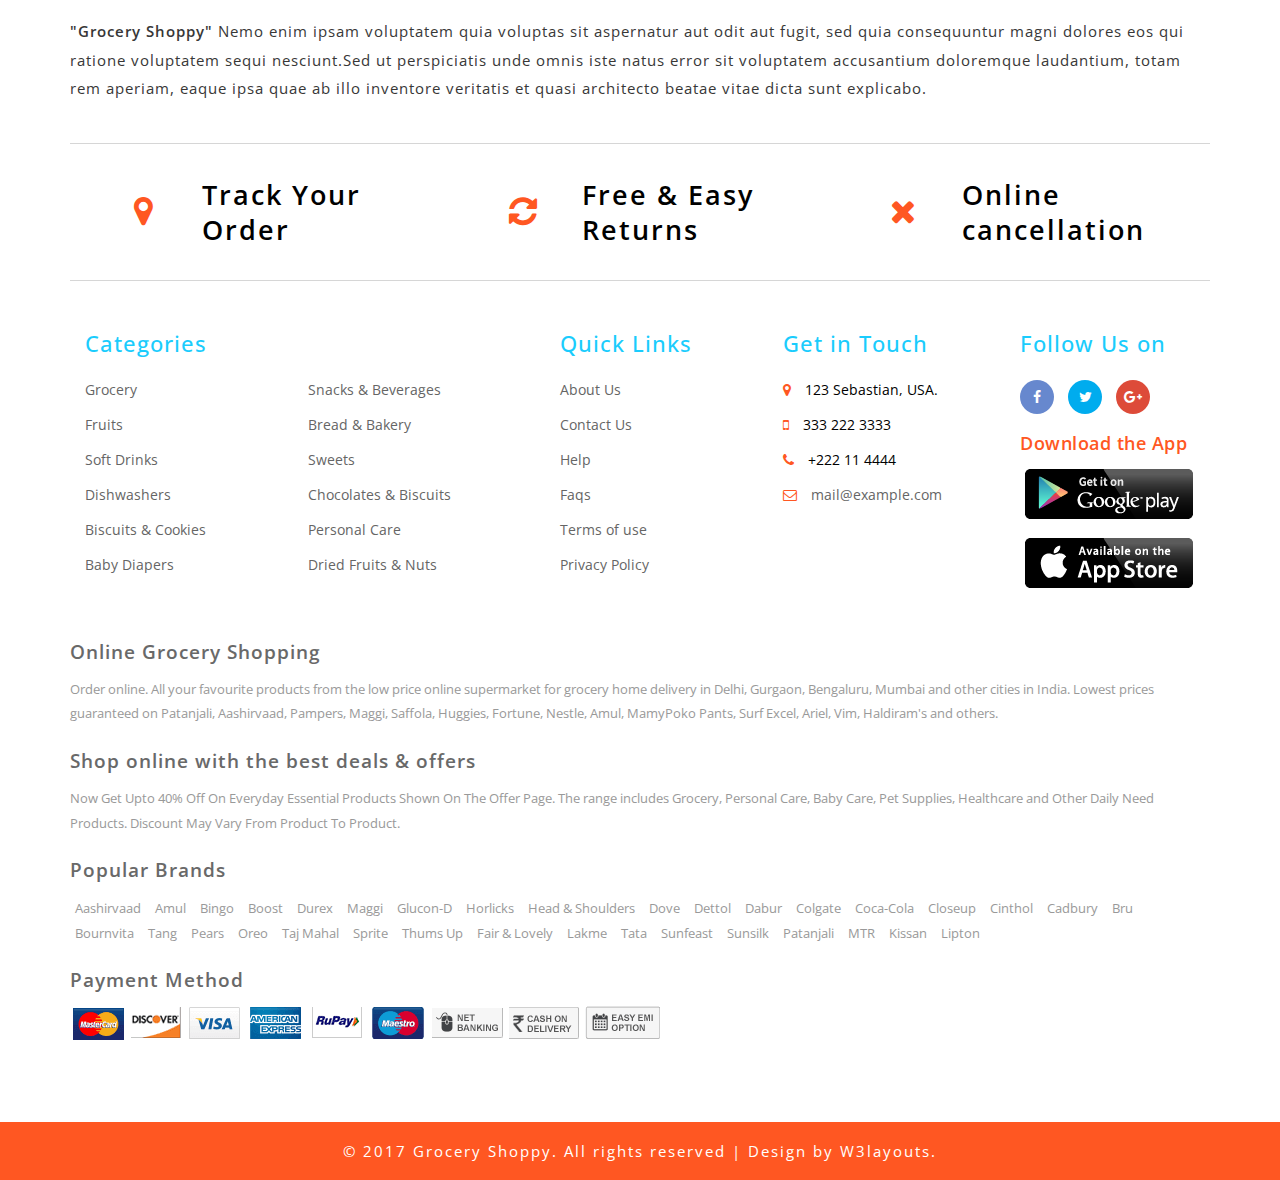
<file: web/help.html>
<!--
Author: W3layouts
Author URL: http://w3layouts.com
License: Creative Commons Attribution 3.0 Unported
License URL: http://creativecommons.org/licenses/by/3.0/
-->
<!DOCTYPE html>
<html lang="zxx">

<head>
	<title>Grocery Shoppy an Ecommerce Category Bootstrap Responsive Web Template | Help :: w3layouts</title>
	<!--/tags -->
	<meta name="viewport" content="width=device-width, initial-scale=1">
	<meta http-equiv="Content-Type" content="text/html; charset=utf-8" />
	<meta name="keywords" content="Grocery Shoppy Responsive web template, Bootstrap Web Templates, Flat Web Templates, Android Compatible web template, 
Smartphone Compatible web template, free webdesigns for Nokia, Samsung, LG, SonyEricsson, Motorola web design" />
	<script>
		addEventListener("load", function () {
			setTimeout(hideURLbar, 0);
		}, false);

		function hideURLbar() {
			window.scrollTo(0, 1);
		}
	</script>
	<!--//tags -->
	<link href="css/bootstrap.css" rel="stylesheet" type="text/css" media="all" />
	<link href="css/style.css" rel="stylesheet" type="text/css" media="all" />
	<link href="css/font-awesome.css" rel="stylesheet">
	<!--pop-up-box-->
	<link href="css/popuo-box.css" rel="stylesheet" type="text/css" media="all" />
	<!--//pop-up-box-->
	<!-- price range -->
	<link rel="stylesheet" type="text/css" href="css/jquery-ui1.css">
	<!-- fonts -->
	<link href="//fonts.googleapis.com/css?family=Open+Sans:300,300i,400,400i,600,600i,700,700i,800" rel="stylesheet">
</head>

<body>
	<!-- top-header -->
	<div class="header-most-top">
		<p>Grocery Offer Zone Top Deals & Discounts</p>
	</div>
	<!-- //top-header -->
	<!-- header-bot-->
	<div class="header-bot">
		<div class="header-bot_inner_wthreeinfo_header_mid">
			<!-- header-bot-->
			<div class="col-md-4 logo_agile">
				<h1>
					<a href="index.html">
						<span>G</span>rocery
						<span>S</span>hoppy
						<img src="images/logo2.png" alt=" ">
					</a>
				</h1>
			</div>
			<!-- header-bot -->
			<div class="col-md-8 header">
				<!-- header lists -->
				<ul>
					<li>
						<a class="play-icon popup-with-zoom-anim" href="#small-dialog1">
							<span class="fa fa-map-marker" aria-hidden="true"></span> Shop Locator</a>
					</li>
					<li>
						<a href="#" data-toggle="modal" data-target="#myModal1">
							<span class="fa fa-truck" aria-hidden="true"></span>Track Order</a>
					</li>
					<li>
						<span class="fa fa-phone" aria-hidden="true"></span> 001 234 5678
					</li>
					<li>
						<a href="#" data-toggle="modal" data-target="#myModal1">
							<span class="fa fa-unlock-alt" aria-hidden="true"></span> Sign In </a>
					</li>
					<li>
						<a href="#" data-toggle="modal" data-target="#myModal2">
							<span class="fa fa-pencil-square-o" aria-hidden="true"></span> Sign Up </a>
					</li>
				</ul>
				<!-- //header lists -->
				<!-- search -->
				<div class="agileits_search">
					<form action="#" method="post">
						<input name="Search" type="search" placeholder="How can we help you today?" required="">
						<button type="submit" class="btn btn-default" aria-label="Left Align">
							<span class="fa fa-search" aria-hidden="true"> </span>
						</button>
					</form>
				</div>
				<!-- //search -->
				<!-- cart details -->
				<div class="top_nav_right">
					<div class="wthreecartaits wthreecartaits2 cart cart box_1">
						<form action="#" method="post" class="last">
							<input type="hidden" name="cmd" value="_cart">
							<input type="hidden" name="display" value="1">
							<button class="w3view-cart" type="submit" name="submit" value="">
								<i class="fa fa-cart-arrow-down" aria-hidden="true"></i>
							</button>
						</form>
					</div>
				</div>
				<!-- //cart details -->
				<div class="clearfix"></div>
			</div>
			<div class="clearfix"></div>
		</div>
	</div>
	<!-- shop locator (popup) -->
	<!-- Button trigger modal(shop-locator) -->
	<div id="small-dialog1" class="mfp-hide">
		<div class="select-city">
			<h3>Please Select Your Location</h3>
			<select class="list_of_cities">
				<optgroup label="Popular Cities">
					<option selected style="display:none;color:#eee;">Select City</option>
					<option>Birmingham</option>
					<option>Anchorage</option>
					<option>Phoenix</option>
					<option>Little Rock</option>
					<option>Los Angeles</option>
					<option>Denver</option>
					<option>Bridgeport</option>
					<option>Wilmington</option>
					<option>Jacksonville</option>
					<option>Atlanta</option>
					<option>Honolulu</option>
					<option>Boise</option>
					<option>Chicago</option>
					<option>Indianapolis</option>
				</optgroup>
				<optgroup label="Alabama">
					<option>Birmingham</option>
					<option>Montgomery</option>
					<option>Mobile</option>
					<option>Huntsville</option>
					<option>Tuscaloosa</option>
				</optgroup>
				<optgroup label="Alaska">
					<option>Anchorage</option>
					<option>Fairbanks</option>
					<option>Juneau</option>
					<option>Sitka</option>
					<option>Ketchikan</option>
				</optgroup>
				<optgroup label="Arizona">
					<option>Phoenix</option>
					<option>Tucson</option>
					<option>Mesa</option>
					<option>Chandler</option>
					<option>Glendale</option>
				</optgroup>
				<optgroup label="Arkansas">
					<option>Little Rock</option>
					<option>Fort Smith</option>
					<option>Fayetteville</option>
					<option>Springdale</option>
					<option>Jonesboro</option>
				</optgroup>
				<optgroup label="California">
					<option>Los Angeles</option>
					<option>San Diego</option>
					<option>San Jose</option>
					<option>San Francisco</option>
					<option>Fresno</option>
				</optgroup>
				<optgroup label="Colorado">
					<option>Denver</option>
					<option>Colorado</option>
					<option>Aurora</option>
					<option>Fort Collins</option>
					<option>Lakewood</option>
				</optgroup>
				<optgroup label="Connecticut">
					<option>Bridgeport</option>
					<option>New Haven</option>
					<option>Hartford</option>
					<option>Stamford</option>
					<option>Waterbury</option>
				</optgroup>
				<optgroup label="Delaware">
					<option>Wilmington</option>
					<option>Dover</option>
					<option>Newark</option>
					<option>Bear</option>
					<option>Middletown</option>
				</optgroup>
				<optgroup label="Florida">
					<option>Jacksonville</option>
					<option>Miami</option>
					<option>Tampa</option>
					<option>St. Petersburg</option>
					<option>Orlando</option>
				</optgroup>
				<optgroup label="Georgia">
					<option>Atlanta</option>
					<option>Augusta</option>
					<option>Columbus</option>
					<option>Savannah</option>
					<option>Athens</option>
				</optgroup>
				<optgroup label="Hawaii">
					<option>Honolulu</option>
					<option>Pearl City</option>
					<option>Hilo</option>
					<option>Kailua</option>
					<option>Waipahu</option>
				</optgroup>
				<optgroup label="Idaho">
					<option>Boise</option>
					<option>Nampa</option>
					<option>Meridian</option>
					<option>Idaho Falls</option>
					<option>Pocatello</option>
				</optgroup>
				<optgroup label="Illinois">
					<option>Chicago</option>
					<option>Aurora</option>
					<option>Rockford</option>
					<option>Joliet</option>
					<option>Naperville</option>
				</optgroup>
				<optgroup label="Indiana">
					<option>Indianapolis</option>
					<option>Fort Wayne</option>
					<option>Evansville</option>
					<option>South Bend</option>
					<option>Hammond</option>														       
				</optgroup>
				<optgroup label="Iowa">
					<option>Des Moines</option>
					<option>Cedar Rapids</option>
					<option>Davenport</option>
					<option>Sioux City</option>
					<option>Waterloo</option>       													
				</optgroup>
				<optgroup label="Kansas">
					<option>Wichita</option>
					<option>Overland Park</option>
					<option>Kansas City</option>
					<option>Topeka</option>
					<option>Olathe  </option>            													
				</optgroup>
				<optgroup label="Kentucky">
					<option>Louisville</option>
					<option>Lexington</option>
					<option>Bowling Green</option>
					<option>Owensboro</option>
					<option>Covington</option>        														
				</optgroup>
				<optgroup label="Louisiana">
					<option>New Orleans</option>
					<option>Baton Rouge</option>
					<option>Shreveport</option>
					<option>Metairie</option>
					<option>Lafayette</option>          														
				</optgroup>
				<optgroup label="Maine">
					<option>Portland</option>
					<option>Lewiston</option>
					<option>Bangor</option>
					<option>South Portland</option>
					<option>Auburn</option>         														
				</optgroup>
				<optgroup label="Maryland">
					<option>Baltimore</option>
					<option>Frederick</option>
					<option>Rockville</option>
					<option>Gaithersburg</option>
					<option>Bowie</option>         														
				</optgroup>
				<optgroup label="Massachusetts">
					<option>Boston</option>
					<option>Worcester</option>
					<option>Springfield</option>
					<option>Lowell</option>
					<option>Cambridge</option>  
				</optgroup>
				<optgroup label="Michigan">
					<option>Detroit</option>
					<option>Grand Rapids</option>
					<option>Warren</option>
					<option>Sterling Heights</option>
					<option>Lansing</option> 
				</optgroup>
				<optgroup label="Minnesota">
					<option>Minneapolis</option>
					<option>St. Paul</option>
					<option>Rochester</option>
					<option>Duluth</option>
					<option>Bloomington</option>      														
				</optgroup>
				<optgroup label="Mississippi">
					<option>Jackson</option>
					<option>Gulfport</option>
					<option>Southaven</option>
					<option>Hattiesburg</option>
					<option>Biloxi</option>         														
				</optgroup>
				<optgroup label="Missouri">
					<option>Kansas City</option>
					<option>St. Louis</option>
					<option>Springfield</option>
					<option>Independence</option>
					<option>Columbia</option>            														
				</optgroup>
				<optgroup label="Montana">
					<option>Billings</option>
					<option>Missoula</option>
					<option>Great Falls</option>
					<option>Bozeman</option>
					<option>Butte-Silver Bow</option>         														
				</optgroup>
				<optgroup label="Nebraska">
					<option>Omaha</option>
					<option>Lincoln</option>
					<option>Bellevue</option>
					<option>Grand Island</option>
					<option>Kearney</option>        													
				</optgroup>
				<optgroup label="Nevada">
					<option>Las Vegas</option>
					<option>Henderson</option>
					<option>North Las Vegas</option>
					<option>Reno</option>
					<option>Sunrise Manor</option>            													
				</optgroup>
				<optgroup label="New Hampshire">
					<option>Manchesters</option>
					<option>Nashua</option>
					<option>Concord</option>
					<option>Dover</option>
					<option>Rochester</option>              													
				</optgroup>
				<optgroup label="New Jersey">
					<option>Newark</option>
					<option>Jersey City</option>
					<option>Paterson</option>
					<option>Elizabeth</option>
					<option>Edison</option> 
				</optgroup>
				<optgroup label="New Mexico">
					<option>Albuquerque</option>
					<option>Las Cruces</option>
					<option>Rio Rancho</option>
					<option>Santa Fe</option>
					<option>Roswell</option>       
				</optgroup>
				<optgroup label="New York">
					<option>New York</option>
					<option>Buffalo</option>
					<option>Rochester</option>
					<option>Yonkers</option>
					<option>Syracuse</option>        														
				</optgroup>
				<optgroup label="North Carolina">
					<option>Charlotte</option>
					<option>Raleigh</option>
					<option>Greensboro</option>
					<option>Winston-Salem</option>
					<option>Durham</option>          														
				</optgroup>
				<optgroup label="North Dakota">
					<option>Fargo</option>
					<option>Bismarck</option>
					<option>Grand Forks</option>
					<option>Minot</option>
					<option>West Fargo</option>
				</optgroup>
				<optgroup label="Ohio">
					<option>Columbus</option>
					<option>Cleveland</option>
					<option>Cincinnati</option>
					<option>Toledo</option>
					<option>Akron</option>      
				</optgroup>
				<optgroup label="Oklahoma">
					<option>Oklahoma City</option>
					<option>Tulsa</option>
					<option>Norman</option>
					<option>Broken Arrow</option>
					<option>Lawton</option>        														
				</optgroup>
				<optgroup label="Oregon">
					<option>Portland</option>
					<option>Eugene</option>
					<option>Salem</option>
					<option>Gresham</option>
					<option>Hillsboro</option>          														
				</optgroup>
				<optgroup label="Pennsylvania">
					<option>Philadelphia</option>
					<option>Pittsburgh</option>
					<option>Allentown</option>
					<option>Erie</option>
					<option>Reading</option>         														
				</optgroup>
				<optgroup label="Rhode Island">
					<option>Providence</option>
					<option>Warwick</option>
					<option>Cranston</option>
					<option>Pawtucket</option>
					<option>East Providence</option>   
				</optgroup>
				<optgroup label="South Carolina">
					<option>Columbia</option>
					<option>Charleston</option>
					<option>North Charleston</option>
					<option>Mount Pleasant</option>
					<option>Rock Hill</option> 
				</optgroup>
				<optgroup label="South Dakota">
					<option>Sioux Falls</option>
					<option>Rapid City</option>
					<option>Aberdeen</option>
					<option>Brookings</option>
					<option>Watertown</option> 
				</optgroup>
				<optgroup label="Tennessee">
					<option>Memphis</option>
					<option>Nashville</option>
					<option>Knoxville</option>
					<option>Chattanooga</option>
					<option>Clarksville</option>       
				</optgroup>
				<optgroup label="Texas">
					<option>Houston</option>
					<option>San Antonio</option>
					<option>Dallas</option>
					<option>Austin</option>
					<option>Fort Worth</option>   
				</optgroup>
				<optgroup label="Utah">
					<option>Salt Lake City</option>
					<option>West Valley City</option>
					<option>Provo</option>
					<option>West Jordan</option>
					<option>Orem</option>   
				</optgroup>	
				<optgroup label="Vermont">
					<option>Burlington</option>
					<option>Essex</option>
					<option>South Burlington</option>
					<option>Colchester</option>
					<option>Rutland</option>   
				</optgroup>
				<optgroup label="Virginia">
					<option>Virginia Beach</option>
					<option>Norfolk</option>
					<option>Chesapeake</option>
					<option>Arlington</option>
					<option>Richmond</option> 
				</optgroup>	
				<optgroup label="Washington">
					<option>Seattle</option>
					<option>Spokane</option>
					<option>Tacoma</option>
					<option>Vancouver</option>
					<option>Bellevue</option> 
				</optgroup>	
				<optgroup label="West Virginia">
					<option>Charleston</option>
					<option>Huntington</option>
					<option>Parkersburg</option>
					<option>Morgantown</option>
					<option>Wheeling</option> 
				</optgroup>	
				<optgroup label="Wisconsin">
					<option>Milwaukee</option>
					<option>Madison</option>
					<option>Green Bay</option>
					<option>Kenosha</option>
					<option>Racine</option>
				</optgroup>
				<optgroup label="Wyoming">
					<option>Cheyenne</option>
					<option>Casper</option>
					<option>Laramie</option>
					<option>Gillette</option>
					<option>Rock Springs</option>
				</optgroup>
			</select>
			<div class="clearfix"></div>
		</div>
	</div>
	<!-- //shop locator (popup) -->
	<!-- signin Model -->
	<!-- Modal1 -->
	<div class="modal fade" id="myModal1" tabindex="-1" role="dialog">
		<div class="modal-dialog">
			<!-- Modal content-->
			<div class="modal-content">
				<div class="modal-header">
					<button type="button" class="close" data-dismiss="modal">&times;</button>
				</div>
				<div class="modal-body modal-body-sub_agile">
					<div class="main-mailposi">
						<span class="fa fa-envelope-o" aria-hidden="true"></span>
					</div>
					<div class="modal_body_left modal_body_left1">
						<h3 class="agileinfo_sign">Sign In </h3>
						<p>
							Sign In now, Let's start your Grocery Shopping. Don't have an account?
							<a href="#" data-toggle="modal" data-target="#myModal2">
								Sign Up Now</a>
						</p>
						<form action="#" method="post">
							<div class="styled-input agile-styled-input-top">
								<input type="text" placeholder="User Name" name="Name" required="">
							</div>
							<div class="styled-input">
								<input type="password" placeholder="Password" name="password" required="">
							</div>
							<input type="submit" value="Sign In">
						</form>
						<div class="clearfix"></div>
					</div>
					<div class="clearfix"></div>
				</div>
			</div>
			<!-- //Modal content-->
		</div>
	</div>
	<!-- //Modal1 -->
	<!-- //signin Model -->
	<!-- signup Model -->
	<!-- Modal2 -->
	<div class="modal fade" id="myModal2" tabindex="-1" role="dialog">
		<div class="modal-dialog">
			<!-- Modal content-->
			<div class="modal-content">
				<div class="modal-header">
					<button type="button" class="close" data-dismiss="modal">&times;</button>
				</div>
				<div class="modal-body modal-body-sub_agile">
					<div class="main-mailposi">
						<span class="fa fa-envelope-o" aria-hidden="true"></span>
					</div>
					<div class="modal_body_left modal_body_left1">
						<h3 class="agileinfo_sign">Sign Up</h3>
						<p>
							Come join the Grocery Shoppy! Let's set up your Account.
						</p>
						<form action="#" method="post">
							<div class="styled-input agile-styled-input-top">
								<input type="text" placeholder="Name" name="Name" required="">
							</div>
							<div class="styled-input">
								<input type="email" placeholder="E-mail" name="Email" required="">
							</div>
							<div class="styled-input">
								<input type="password" placeholder="Password" name="password" id="password1" required="">
							</div>
							<div class="styled-input">
								<input type="password" placeholder="Confirm Password" name="Confirm Password" id="password2" required="">
							</div>
							<input type="submit" value="Sign Up">
						</form>
						<p>
							<a href="#">By clicking register, I agree to your terms</a>
						</p>
					</div>
				</div>
			</div>
			<!-- //Modal content-->
		</div>
	</div>
	<!-- //Modal2 -->
	<!-- //signup Model -->
	<!-- //header-bot -->
	<!-- navigation -->
	<div class="ban-top">
		<div class="container">
			<div class="agileits-navi_search">
				<form action="#" method="post">
					<select id="agileinfo-nav_search" name="agileinfo_search" required="">
						<option value="">All Categories</option>
						<option value="Kitchen">Kitchen</option>
						<option value="Household">Household</option>
						<option value="Snacks &amp; Beverages">Snacks & Beverages</option>
						<option value="Personal Care">Personal Care</option>
						<option value="Gift Hampers">Gift Hampers</option>
						<option value="Fruits &amp; Vegetables">Fruits & Vegetables</option>
						<option value="Baby Care">Baby Care</option>
						<option value="Soft Drinks &amp; Juices">Soft Drinks & Juices</option>
						<option value="Frozen Food">Frozen Food</option>
						<option value="Bread &amp; Bakery">Bread & Bakery</option>
						<option value="Sweets">Sweets</option>
					</select>
				</form>
			</div>
			<div class="top_nav_left">
				<nav class="navbar navbar-default">
					<div class="container-fluid">
						<!-- Brand and toggle get grouped for better mobile display -->
						<div class="navbar-header">
							<button type="button" class="navbar-toggle collapsed" data-toggle="collapse" data-target="#bs-example-navbar-collapse-1"
							    aria-expanded="false">
								<span class="sr-only">Toggle navigation</span>
								<span class="icon-bar"></span>
								<span class="icon-bar"></span>
								<span class="icon-bar"></span>
							</button>
						</div>
						<!-- Collect the nav links, forms, and other content for toggling -->
						<div class="collapse navbar-collapse menu--shylock" id="bs-example-navbar-collapse-1">
							<ul class="nav navbar-nav menu__list">
								<li>
									<a class="nav-stylehead" href="index.html">Home
										<span class="sr-only">(current)</span>
									</a>
								</li>
								<li class="">
									<a class="nav-stylehead" href="about.html">About Us</a>
								</li>
								<li class="dropdown">
									<a href="#" class="dropdown-toggle nav-stylehead" data-toggle="dropdown" role="button" aria-haspopup="true" aria-expanded="false">Kitchen
										<span class="caret"></span>
									</a>
									<ul class="dropdown-menu multi-column columns-3">
										<div class="agile_inner_drop_nav_info">
											<div class="col-sm-4 multi-gd-img">
												<ul class="multi-column-dropdown">
													<li>
														<a href="product.html">Bakery</a>
													</li>
													<li>
														<a href="product.html">Baking Supplies</a>
													</li>
													<li>
														<a href="product.html">Coffee, Tea & Beverages</a>
													</li>
													<li>
														<a href="product.html">Dried Fruits, Nuts</a>
													</li>
													<li>
														<a href="product.html">Sweets, Chocolate</a>
													</li>
													<li>
														<a href="product.html">Spices & Masalas</a>
													</li>
													<li>
														<a href="product.html">Jams, Honey & Spreads</a>
													</li>
												</ul>
											</div>
											<div class="col-sm-4 multi-gd-img">
												<ul class="multi-column-dropdown">
													<li>
														<a href="product.html">Pickles</a>
													</li>
													<li>
														<a href="product.html">Pasta & Noodles</a>
													</li>
													<li>
														<a href="product.html">Rice, Flour & Pulses</a>
													</li>
													<li>
														<a href="product.html">Sauces & Cooking Pastes</a>
													</li>
													<li>
														<a href="product.html">Snack Foods</a>
													</li>
													<li>
														<a href="product.html">Oils, Vinegars</a>
													</li>
													<li>
														<a href="product.html">Meat, Poultry & Seafood</a>
													</li>
												</ul>
											</div>
											<div class="col-sm-4 multi-gd-img">
												<img src="images/nav.png" alt="">
											</div>
											<div class="clearfix"></div>
										</div>
									</ul>
								</li>
								<li class="dropdown">
									<a href="#" class="dropdown-toggle nav-stylehead" data-toggle="dropdown" role="button" aria-haspopup="true" aria-expanded="false">Household
										<span class="caret"></span>
									</a>
									<ul class="dropdown-menu multi-column columns-3">
										<div class="agile_inner_drop_nav_info">
											<div class="col-sm-6 multi-gd-img">
												<ul class="multi-column-dropdown">
													<li>
														<a href="product2.html">Kitchen & Dining</a>
													</li>
													<li>
														<a href="product2.html">Detergents</a>
													</li>
													<li>
														<a href="product2.html">Utensil Cleaners</a>
													</li>
													<li>
														<a href="product2.html">Floor & Other Cleaners</a>
													</li>
													<li>
														<a href="product2.html">Disposables, Garbage Bag</a>
													</li>
													<li>
														<a href="product2.html">Repellents & Fresheners</a>
													</li>
													<li>
														<a href="product2.html"> Dishwash</a>
													</li>
												</ul>
											</div>
											<div class="col-sm-6 multi-gd-img">
												<ul class="multi-column-dropdown">
													<li>
														<a href="product2.html">Pet Care</a>
													</li>
													<li>
														<a href="product2.html">Cleaning Accessories</a>
													</li>
													<li>
														<a href="product2.html">Pooja Needs</a>
													</li>
													<li>
														<a href="product2.html">Crackers</a>
													</li>
													<li>
														<a href="product2.html">Festive Decoratives</a>
													</li>
													<li>
														<a href="product2.html">Plasticware</a>
													</li>
													<li>
														<a href="product2.html">Home Care</a>
													</li>
												</ul>
											</div>
											<div class="clearfix"></div>
										</div>
									</ul>
								</li>
								<li>
									<a class="nav-stylehead" href="faqs.html">Faqs</a>
								</li>
								<li class="dropdown">
									<a class="nav-stylehead dropdown-toggle" href="#" data-toggle="dropdown">Pages
										<b class="caret"></b>
									</a>
									<ul class="dropdown-menu agile_short_dropdown">
										<li>
											<a href="icons.html">Web Icons</a>
										</li>
										<li>
											<a href="typography.html">Typography</a>
										</li>
									</ul>
								</li>
								<li>
									<a class="" href="contact.html">Contact</a>
								</li>
							</ul>
						</div>
					</div>
				</nav>
			</div>
		</div>
	</div>
	<!-- //navigation -->
	<!-- banner-2 -->
	<div class="page-head_agile_info_w3l">

	</div>
	<!-- //banner-2 -->
	<!-- page -->
	<div class="services-breadcrumb">
		<div class="agile_inner_breadcrumb">
			<div class="container">
				<ul class="w3_short">
					<li>
						<a href="index.html">Home</a>
						<i>|</i>
					</li>
					<li>Help</li>
				</ul>
			</div>
		</div>
	</div>
	<!-- //page -->
	<!-- FAQ-help-page -->
	<div class="faqs-w3l">
		<div class="container">
			<!-- tittle heading -->
			<h3 class="tittle-w3l">Help
				<span class="heading-style">
					<i></i>
					<i></i>
					<i></i>
				</span>
			</h3>
			<!-- //tittle heading -->
			<div class="wthree-help">
				<div class="col-xs-7 agile-left-help">
					<h3 class="w3-head">How Can We help you</h3>
					<form action="#" method="get">
						<textarea placeholder="Your Query" name="Message" required=""></textarea>
						<input type="submit" value="Submit">
					</form>
					<h5>OR</h5>
					<a href="contact.html">Contact Us</a>
				</div>
				<div class="col-xs-5 agile-right-help">
					<img src="images/contact2.jpg" alt=" ">
				</div>
				<div class="clearfix"></div>
			</div>
			<div class="faq-w3agile">
				<h5>Top 10 Frequently asked questions</h5>
				<ul class="faq">
					<li class="item1">
						<a href="#" title="click here">Lorem ipsum dolor sit amet, consectetur adipiscing elit. Donec tempor vehicula ipsum nec ?</a>
						<ul>
							<li class="subitem1">
								<p> Lorem ipsum dolor sit amet, consectetuer adipiscing elit, sed diam nonummy nibh euismod tincidunt ut laoreet dolore.
									At vero eos et accusamus et iusto odio dignissimos ducimus qui blanditiis praesentium voluptatum deleniti atque
									corrupti quos dolores et quas molestias excepturi sint occaecati cupiditate non provident.</p>
							</li>
						</ul>
					</li>
					<li class="item2">
						<a href="#" title="click here">The standard Lorem Ipsum passage Etiam faucibus viverra libero vel efficitur. Ut semper nisl ut laoreet ultrices ?</a>
						<ul>
							<li class="subitem1">
								<p> Tincidunt ut laoreet dolore At vero eos et Lorem ipsum dolor sit amet, consectetuer adipiscing elit, sed diam nonummy
									nibh euismod consectetuer adipiscing elit, sed diam nonummy nibh euismod accusamus et iusto odio dignissimos ducimus
									qui blanditiis praesentium voluptatum deleniti atque corrupti quos dolores et quas molestias excepturi sint occaecati
									cupiditate non provident.</p>
							</li>
						</ul>
					</li>
					<li class="item3">
						<a href="#" title="click here">Consectetuer adipiscing elit Etiam faucibus viverra libero vel efficitur. Ut semper nisl ut laoreet ultrices?</a>
						<ul>
							<li class="subitem1">
								<p>Dincidunt ut laoreet dolore At vero eos et Lorem ipsum dolor sit amet, consectetuer adipiscing elit, sed diam nonummy
									nibh euismod consectetuer adipiscing elit, sed diam nonummy nibh euismod accusamus et iusto odio dignissimos ducimus
									qui blanditiis praesentium voluptatum deleniti atque corrupti quos dolores et quas molestias excepturi sint occaecati
									cupiditate non provident.</p>
							</li>
						</ul>
					</li>
					<li class="item4">
						<a href="#" title="click here">Sed diam nonummy nibh euismod Etiam faucibus viverra libero vel efficitur. Ut semper nisl ut laoreet ultrices?</a>
						<ul>
							<li class="subitem1">
								<p>At vero eos et Lorem ipsum dolor sit amet, consectetuer adipiscing elit, sed diam nonummy nibh euismod consectetuer
									adipiscing elit, sed diam nonummy nibh euismod accusamus et iusto odio dignissimos ducimus qui blanditiis praesentium
									voluptatum deleniti atque corrupti quos dolores et quas molestias excepturi sint occaecati cupiditate non provident.</p>
							</li>
						</ul>
					</li>
					<li class="item5">
						<a href="#" title="click here">Euismod tincidunt laoreet Etiam faucibus viverra libero vel efficitur ?</a>
						<ul>
							<li class="subitem1">
								<p>At vero eos et Lorem ipsum dolor sit amet, consectetuer adipiscing elit, sed diam nonummy nibh euismod consectetuer
									adipiscing elit, sed diam nonummy nibh euismod accusamus et iusto odio dignissimos ducimus qui blanditiis praesentium
									voluptatum deleniti atque corrupti quos dolores et quas molestias excepturi sint occaecati cupiditate non provident.</p>
							</li>
						</ul>
					</li>
					<li class="item6">
						<a href="#" title="click here">Voluptas sit aspernatur aut Ut semper nisl ut laoreet ultrices ?</a>
						<ul>
							<li class="subitem1">
								<p>At vero eos et Lorem ipsum dolor sit amet, consectetuer adipiscing elit, sed diam nonummy nibh euismod consectetuer
									adipiscing elit, sed diam nonummy nibh euismod accusamus et iusto odio dignissimos ducimus qui blanditiis praesentium
									voluptatum deleniti atque corrupti quos dolores et quas molestias excepturi sint occaecati cupiditate non provident.</p>
							</li>
						</ul>
					</li>
					<li class="item7">
						<a href="#" title="click here">Donec ut quam ligula feugiat Ut semper nisl ut laoreet ultrices ?</a>
						<ul>
							<li class="subitem1">
								<p>At vero eos et Lorem ipsum dolor sit amet, consectetuer adipiscing elit, sed diam nonummy nibh euismod consectetuer
									adipiscing elit, sed diam nonummy nibh euismod accusamus et iusto odio dignissimos ducimus qui blanditiis praesentium
									voluptatum deleniti atque corrupti quos dolores et quas molestias excepturi sint occaecati cupiditate non provident.</p>
							</li>
						</ul>
					</li>
					<li class="item8">
						<a href="#" title="click here">The standard Lorem Ipsum Ut semper nisl ut laoreet ultrices passage ?</a>
						<ul>
							<li class="subitem1">
								<p>Lorem ipsum dolor sit amet At vero eos et Lorem ipsum dolor sit amet, consectetuer adipiscing elit, sed diam nonummy
									nibh euismod consectetuer adipiscing elit, sed diam nonummy nibh euismod accusamus et iusto odio dignissimos ducimus
									qui blanditiis praesentium voluptatum deleniti atque corrupti quos dolores et quas molestias excepturi sint occaecati
									cupiditate non provident.</p>
							</li>
						</ul>
					</li>
					<li class="item9">
						<a href="#" title="click here">Consectetuer adipiscing Ut semper nisl ut laoreet ultrices elit ?</a>
						<ul>
							<li class="subitem1">
								<p>Lorem ipsum dolor sit amet At vero eos et Lorem ipsum dolor sit amet, consectetuer adipiscing elit, sed diam nonummy
									nibh euismod consectetuer adipiscing elit, sed diam nonummy nibh euismod accusamus et iusto odio dignissimos ducimus
									qui blanditiis praesentium voluptatum deleniti atque corrupti quos dolores et quas molestias excepturi sint occaecati
									cupiditate non provident.</p>
							</li>
						</ul>
					</li>
					<li class="item10">
						<a href="#" title="click here">Sed diam nonummy Ut semper nisl ut laoreet ultrices nibh euismod ?</a>
						<ul>
							<li class="subitem1">
								<p>Consectetuer adipiscing elit, sed diam nonummy nibh euismod consectetuer adipiscing elit, sed diam nonummy nibh euismod
									accusamus et iusto odio dignissimos ducimus qui blanditiis praesentium voluptatum deleniti atque corrupti quos dolores
									et quas molestias excepturi sint occaecati cupiditate non provident.</p>
							</li>
						</ul>
					</li>
				</ul>
			</div>
		</div>
	</div>
	<!-- //FAQ-help-page -->

	<!-- newsletter -->
	<div class="footer-top">
		<div class="container-fluid">
			<div class="col-xs-8 agile-leftmk">
				<h2>Get your Groceries delivered from local stores</h2>
				<p>Free Delivery on your first order!</p>
				<form action="#" method="post">
					<input type="email" placeholder="E-mail" name="email" required="">
					<input type="submit" value="Subscribe">
				</form>
				<div class="newsform-w3l">
					<span class="fa fa-envelope-o" aria-hidden="true"></span>
				</div>
			</div>
			<div class="col-xs-4 w3l-rightmk">
				<img src="images/tab3.png" alt=" ">
			</div>
			<div class="clearfix"></div>
		</div>
	</div>
	<!-- //newsletter -->
	<!-- footer -->
	<footer>
		<div class="container">
			<!-- footer first section -->
			<p class="footer-main">
				<span>"Grocery Shoppy"</span> Nemo enim ipsam voluptatem quia voluptas sit aspernatur aut odit aut fugit, sed quia consequuntur
				magni dolores eos qui ratione voluptatem sequi nesciunt.Sed ut perspiciatis unde omnis iste natus error sit voluptatem
				accusantium doloremque laudantium, totam rem aperiam, eaque ipsa quae ab illo inventore veritatis et quasi architecto
				beatae vitae dicta sunt explicabo.</p>
			<!-- //footer first section -->
			<!-- footer second section -->
			<div class="w3l-grids-footer">
				<div class="col-xs-4 offer-footer">
					<div class="col-xs-4 icon-fot">
						<span class="fa fa-map-marker" aria-hidden="true"></span>
					</div>
					<div class="col-xs-8 text-form-footer">
						<h3>Track Your Order</h3>
					</div>
					<div class="clearfix"></div>
				</div>
				<div class="col-xs-4 offer-footer">
					<div class="col-xs-4 icon-fot">
						<span class="fa fa-refresh" aria-hidden="true"></span>
					</div>
					<div class="col-xs-8 text-form-footer">
						<h3>Free & Easy Returns</h3>
					</div>
					<div class="clearfix"></div>
				</div>
				<div class="col-xs-4 offer-footer">
					<div class="col-xs-4 icon-fot">
						<span class="fa fa-times" aria-hidden="true"></span>
					</div>
					<div class="col-xs-8 text-form-footer">
						<h3>Online cancellation </h3>
					</div>
					<div class="clearfix"></div>
				</div>
				<div class="clearfix"></div>
			</div>
			<!-- //footer second section -->
			<!-- footer third section -->
			<div class="footer-info w3-agileits-info">
				<!-- footer categories -->
				<div class="col-sm-5 address-right">
					<div class="col-xs-6 footer-grids">
						<h3>Categories</h3>
						<ul>
							<li>
								<a href="product.html">Grocery</a>
							</li>
							<li>
								<a href="product.html">Fruits</a>
							</li>
							<li>
								<a href="product.html">Soft Drinks</a>
							</li>
							<li>
								<a href="product2.html">Dishwashers</a>
							</li>
							<li>
								<a href="product.html">Biscuits & Cookies</a>
							</li>
							<li>
								<a href="product2.html">Baby Diapers</a>
							</li>
						</ul>
					</div>
					<div class="col-xs-6 footer-grids agile-secomk">
						<ul>
							<li>
								<a href="product.html">Snacks & Beverages</a>
							</li>
							<li>
								<a href="product.html">Bread & Bakery</a>
							</li>
							<li>
								<a href="product.html">Sweets</a>
							</li>
							<li>
								<a href="product.html">Chocolates & Biscuits</a>
							</li>
							<li>
								<a href="product2.html">Personal Care</a>
							</li>
							<li>
								<a href="product.html">Dried Fruits & Nuts</a>
							</li>
						</ul>
					</div>
					<div class="clearfix"></div>
				</div>
				<!-- //footer categories -->
				<!-- quick links -->
				<div class="col-sm-5 address-right">
					<div class="col-xs-6 footer-grids">
						<h3>Quick Links</h3>
						<ul>
							<li>
								<a href="about.html">About Us</a>
							</li>
							<li>
								<a href="contact.html">Contact Us</a>
							</li>
							<li>
								<a href="help.html">Help</a>
							</li>
							<li>
								<a href="faqs.html">Faqs</a>
							</li>
							<li>
								<a href="terms.html">Terms of use</a>
							</li>
							<li>
								<a href="privacy.html">Privacy Policy</a>
							</li>
						</ul>
					</div>
					<div class="col-xs-6 footer-grids">
						<h3>Get in Touch</h3>
						<ul>
							<li>
								<i class="fa fa-map-marker"></i> 123 Sebastian, USA.</li>
							<li>
								<i class="fa fa-mobile"></i> 333 222 3333 </li>
							<li>
								<i class="fa fa-phone"></i> +222 11 4444 </li>
							<li>
								<i class="fa fa-envelope-o"></i>
								<a href="mailto:example@mail.com"> mail@example.com</a>
							</li>
						</ul>
					</div>
				</div>
				<!-- //quick links -->
				<!-- social icons -->
				<div class="col-sm-2 footer-grids  w3l-socialmk">
					<h3>Follow Us on</h3>
					<div class="social">
						<ul>
							<li>
								<a class="icon fb" href="#">
									<i class="fa fa-facebook"></i>
								</a>
							</li>
							<li>
								<a class="icon tw" href="#">
									<i class="fa fa-twitter"></i>
								</a>
							</li>
							<li>
								<a class="icon gp" href="#">
									<i class="fa fa-google-plus"></i>
								</a>
							</li>
						</ul>
					</div>
					<div class="agileits_app-devices">
						<h5>Download the App</h5>
						<a href="#">
							<img src="images/1.png" alt="">
						</a>
						<a href="#">
							<img src="images/2.png" alt="">
						</a>
						<div class="clearfix"> </div>
					</div>
				</div>
				<!-- //social icons -->
				<div class="clearfix"></div>
			</div>
			<!-- //footer third section -->
			<!-- footer fourth section (text) -->
			<div class="agile-sometext">
				<div class="sub-some">
					<h5>Online Grocery Shopping</h5>
					<p>Order online. All your favourite products from the low price online supermarket for grocery home delivery in Delhi,
						Gurgaon, Bengaluru, Mumbai and other cities in India. Lowest prices guaranteed on Patanjali, Aashirvaad, Pampers, Maggi,
						Saffola, Huggies, Fortune, Nestle, Amul, MamyPoko Pants, Surf Excel, Ariel, Vim, Haldiram's and others.</p>
				</div>
				<div class="sub-some">
					<h5>Shop online with the best deals & offers</h5>
					<p>Now Get Upto 40% Off On Everyday Essential Products Shown On The Offer Page. The range includes Grocery, Personal Care,
						Baby Care, Pet Supplies, Healthcare and Other Daily Need Products. Discount May Vary From Product To Product.</p>
				</div>
				<!-- brands -->
				<div class="sub-some">
					<h5>Popular Brands</h5>
					<ul>
						<li>
							<a href="product.html">Aashirvaad</a>
						</li>
						<li>
							<a href="product.html">Amul</a>
						</li>
						<li>
							<a href="product.html">Bingo</a>
						</li>
						<li>
							<a href="product.html">Boost</a>
						</li>
						<li>
							<a href="product.html">Durex</a>
						</li>
						<li>
							<a href="product.html"> Maggi</a>
						</li>
						<li>
							<a href="product.html">Glucon-D</a>
						</li>
						<li>
							<a href="product.html">Horlicks</a>
						</li>
						<li>
							<a href="product2.html">Head & Shoulders</a>
						</li>
						<li>
							<a href="product2.html">Dove</a>
						</li>
						<li>
							<a href="product2.html">Dettol</a>
						</li>
						<li>
							<a href="product2.html">Dabur</a>
						</li>
						<li>
							<a href="product2.html">Colgate</a>
						</li>
						<li>
							<a href="product.html">Coca-Cola</a>
						</li>
						<li>
							<a href="product2.html">Closeup</a>
						</li>
						<li>
							<a href="product2.html"> Cinthol</a>
						</li>
						<li>
							<a href="product.html">Cadbury</a>
						</li>
						<li>
							<a href="product.html">Bru</a>
						</li>
						<li>
							<a href="product.html">Bournvita</a>
						</li>
						<li>
							<a href="product.html">Tang</a>
						</li>
						<li>
							<a href="product.html">Pears</a>
						</li>
						<li>
							<a href="product.html">Oreo</a>
						</li>
						<li>
							<a href="product.html"> Taj Mahal</a>
						</li>
						<li>
							<a href="product.html">Sprite</a>
						</li>
						<li>
							<a href="product.html">Thums Up</a>
						</li>
						<li>
							<a href="product2.html">Fair & Lovely</a>
						</li>
						<li>
							<a href="product2.html">Lakme</a>
						</li>
						<li>
							<a href="product.html">Tata</a>
						</li>
						<li>
							<a href="product2.html">Sunfeast</a>
						</li>
						<li>
							<a href="product2.html">Sunsilk</a>
						</li>
						<li>
							<a href="product.html">Patanjali</a>
						</li>
						<li>
							<a href="product.html">MTR</a>
						</li>
						<li>
							<a href="product.html">Kissan</a>
						</li>
						<li>
							<a href="product2.html"> Lipton</a>
						</li>
					</ul>
				</div>
				<!-- //brands -->
				<!-- payment -->
				<div class="sub-some child-momu">
					<h5>Payment Method</h5>
					<ul>
						<li>
							<img src="images/pay2.png" alt="">
						</li>
						<li>
							<img src="images/pay5.png" alt="">
						</li>
						<li>
							<img src="images/pay1.png" alt="">
						</li>
						<li>
							<img src="images/pay4.png" alt="">
						</li>
						<li>
							<img src="images/pay6.png" alt="">
						</li>
						<li>
							<img src="images/pay3.png" alt="">
						</li>
						<li>
							<img src="images/pay7.png" alt="">
						</li>
						<li>
							<img src="images/pay8.png" alt="">
						</li>
						<li>
							<img src="images/pay9.png" alt="">
						</li>
					</ul>
				</div>
				<!-- //payment -->
			</div>
			<!-- //footer fourth section (text) -->
		</div>
	</footer>
	<!-- //footer -->
	<!-- copyright -->
	<div class="copy-right">
		<div class="container">
			<p>© 2017 Grocery Shoppy. All rights reserved | Design by
				<a href="http://w3layouts.com"> W3layouts.</a>
			</p>
		</div>
	</div>
	<!-- //copyright -->

	<!-- js-files -->
	<!-- jquery -->
	<script src="js/jquery-2.1.4.min.js"></script>
	<!-- //jquery -->

	<!-- popup modal (for signin & signup)-->
	<script src="js/jquery.magnific-popup.js"></script>
	<script>
		$(document).ready(function () {
			$('.popup-with-zoom-anim').magnificPopup({
				type: 'inline',
				fixedContentPos: false,
				fixedBgPos: true,
				overflowY: 'auto',
				closeBtnInside: true,
				preloader: false,
				midClick: true,
				removalDelay: 300,
				mainClass: 'my-mfp-zoom-in'
			});

		});
	</script>
	<!-- Large modal -->
	<!-- <script>
		$('#').modal('show');
	</script> -->
	<!-- //popup modal (for signin & signup)-->

	<!-- cart-js -->
	<script src="js/minicart.js"></script>
	<script>
		paypalm.minicartk.render(); //use only unique class names other than paypal1.minicart1.Also Replace same class name in css and minicart.min.js

		paypalm.minicartk.cart.on('checkout', function (evt) {
			var items = this.items(),
				len = items.length,
				total = 0,
				i;

			// Count the number of each item in the cart
			for (i = 0; i < len; i++) {
				total += items[i].get('quantity');
			}

			if (total < 3) {
				alert('The minimum order quantity is 3. Please add more to your shopping cart before checking out');
				evt.preventDefault();
			}
		});
	</script>
	<!-- //cart-js -->

	<!-- password-script -->
	<script>
		window.onload = function () {
			document.getElementById("password1").onchange = validatePassword;
			document.getElementById("password2").onchange = validatePassword;
		}

		function validatePassword() {
			var pass2 = document.getElementById("password2").value;
			var pass1 = document.getElementById("password1").value;
			if (pass1 != pass2)
				document.getElementById("password2").setCustomValidity("Passwords Don't Match");
			else
				document.getElementById("password2").setCustomValidity('');
			//empty string means no validation error
		}
	</script>
	<!-- //password-script -->

	<!-- smoothscroll -->
	<script src="js/SmoothScroll.min.js"></script>
	<!-- //smoothscroll -->

	<!-- start-smooth-scrolling -->
	<script src="js/move-top.js"></script>
	<script src="js/easing.js"></script>
	<script>
		jQuery(document).ready(function ($) {
			$(".scroll").click(function (event) {
				event.preventDefault();

				$('html,body').animate({
					scrollTop: $(this.hash).offset().top
				}, 1000);
			});
		});
	</script>
	<!-- //end-smooth-scrolling -->

	<!-- smooth-scrolling-of-move-up -->
	<script>
		$(document).ready(function () {
			/*
			var defaults = {
				containerID: 'toTop', // fading element id
				containerHoverID: 'toTopHover', // fading element hover id
				scrollSpeed: 1200,
				easingType: 'linear' 
			};
			*/
			$().UItoTop({
				easingType: 'easeOutQuart'
			});

		});
	</script>
	<!-- //smooth-scrolling-of-move-up -->

	<!-- for bootstrap working -->
	<script src="js/bootstrap.js"></script>
	<!-- //for bootstrap working -->
	<!-- //js-files -->

</body>

</html>
</file>
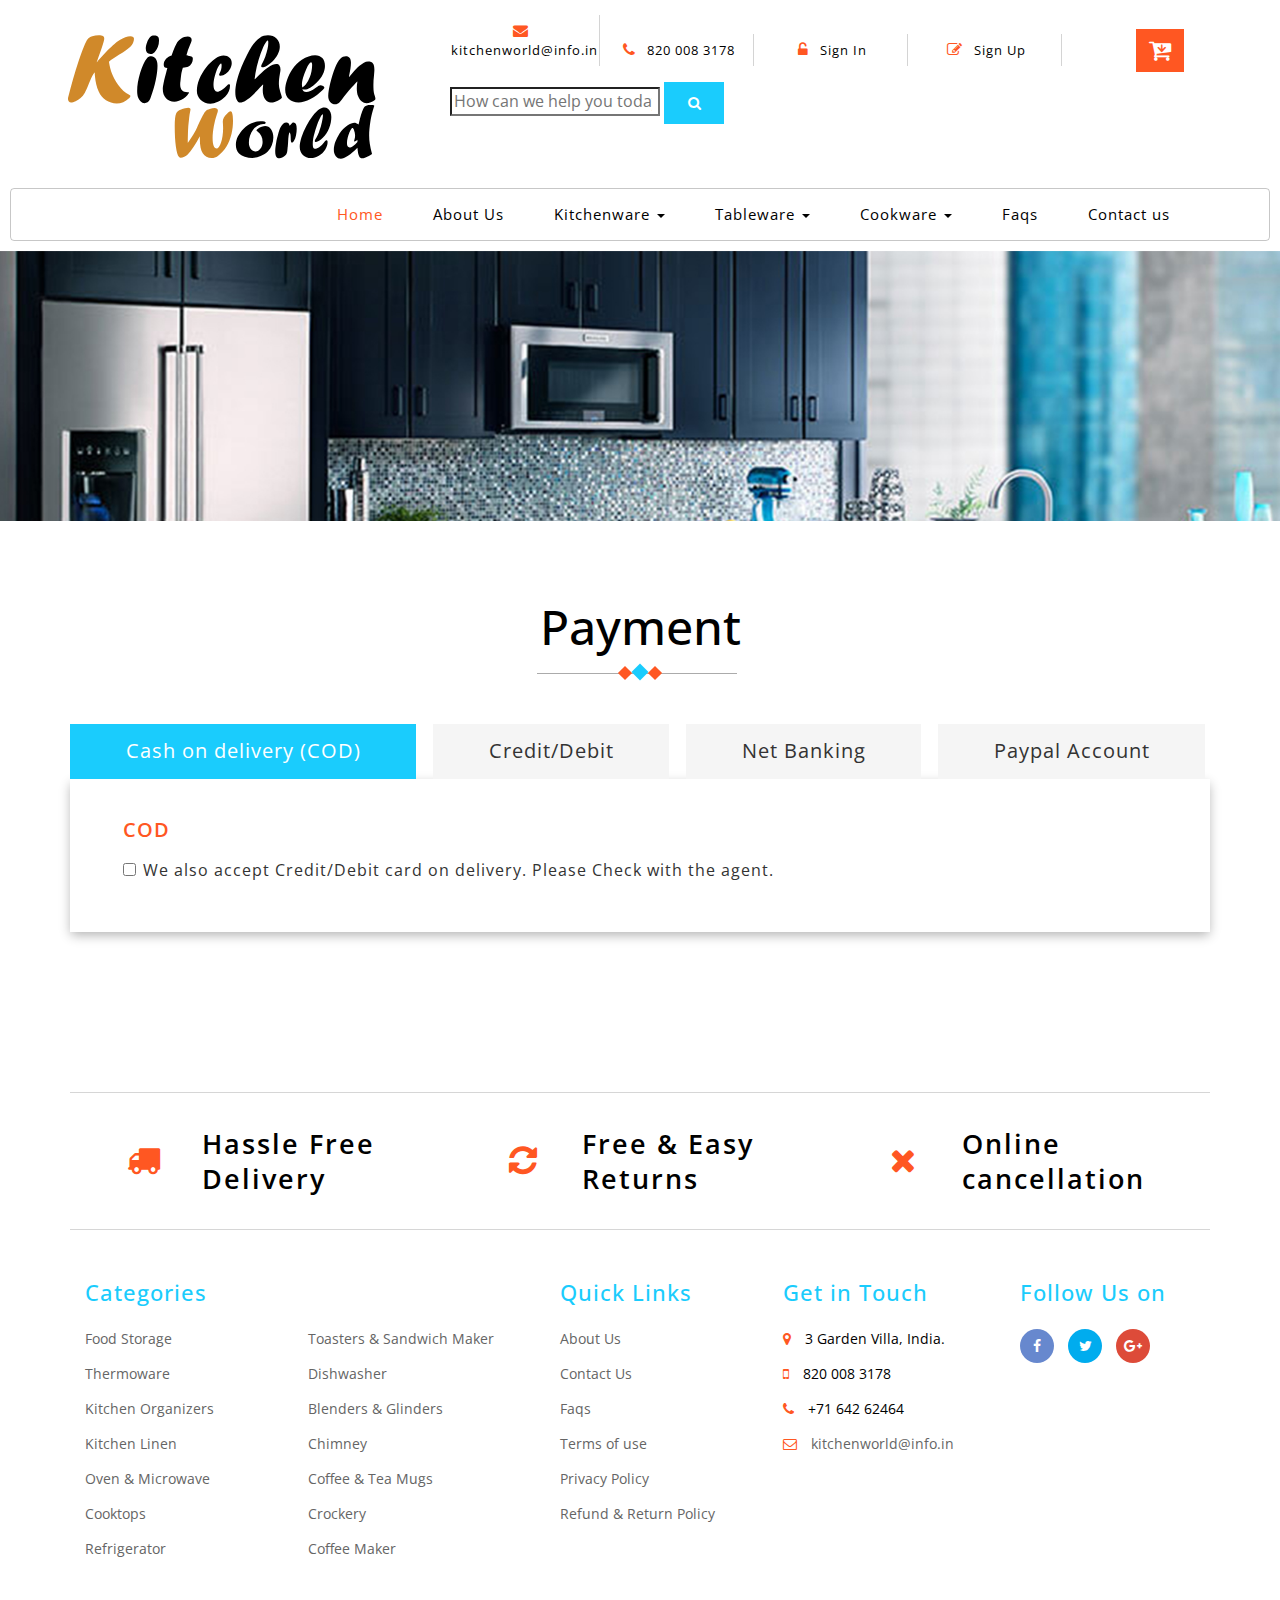
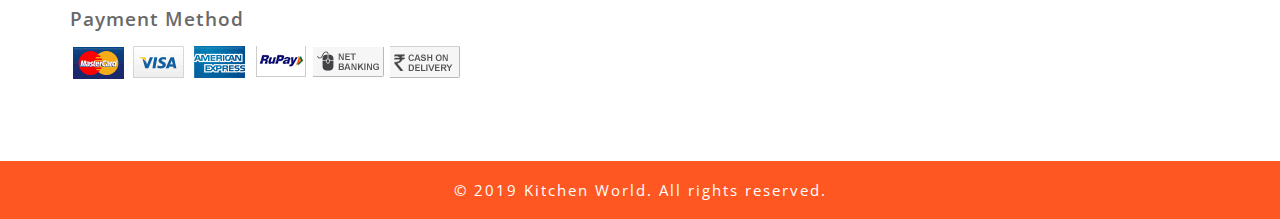
<file: web/payment.html>
<!DOCTYPE html>
<html lang="zxx">

<head>
	<title>Kitchen World</title>
	<!--/tags -->
	<meta name="viewport" content="width=device-width, initial-scale=1">
	<meta http-equiv="Content-Type" content="text/html; charset=utf-8" />
	<meta name="keywords" content="Grocery Shoppy Responsive web template, Bootstrap Web Templates, Flat Web Templates, Android Compatible web template,
Smartphone Compatible web template, free webdesigns for Nokia, Samsung, LG, SonyEricsson, Motorola web design" />
	<script>
		addEventListener("load", function () {
			setTimeout(hideURLbar, 0);
		}, false);

		function hideURLbar() {
			window.scrollTo(0, 1);
		}
	</script>
	<!--//tags -->
	<link href="css/bootstrap.css" rel="stylesheet" type="text/css" media="all" />
	<link href="css/style.css" rel="stylesheet" type="text/css" media="all" />
	<link href="css/font-awesome.css" rel="stylesheet">
	<!--pop-up-box-->
	<link href="css/popuo-box.css" rel="stylesheet" type="text/css" media="all" />
	<!--//pop-up-box-->
	<!-- price range -->
	<link rel="stylesheet" type="text/css" href="css/jquery-ui1.css">
	<!-- fonts -->
	<link href="//fonts.googleapis.com/css?family=Open+Sans:300,300i,400,400i,600,600i,700,700i,800" rel="stylesheet">
</head>

<body>
	<!-- header-bot-->
	<div class="header-bot">
		<div class="header-bot_inner_wthreeinfo_header_mid">
			<!-- header-bot-->
			<div class="col-md-4 logo_agile">
				<img src="images/logo.svg" alt="">

			</div>
			<!-- header-bot -->
			<div class="col-md-8 header">
				<!-- header lists -->
				<ul>

					<li>
						<a href="#" data-toggle="modal" data-target="#myModal1">
							<span class="fa fa-envelope" aria-hidden="true"></span>kitchenworld@info.in</a>
					</li>
					<li>
						<span class="fa fa-phone" aria-hidden="true"></span> 820 008 3178
					</li>
					<li>
						<a href="#" data-toggle="modal" data-target="#myModal1">
							<span class="fa fa-unlock-alt" aria-hidden="true"></span> Sign In </a>
					</li>
					<li>
						<a href="#" data-toggle="modal" data-target="#myModal2">
							<span class="fa fa-pencil-square-o" aria-hidden="true"></span> Sign Up </a>
					</li>
					<!-- cart details -->
					<div class="top_nav_right">
						<div class="wthreecartaits wthreecartaits2 cart cart box_1">
							<form action="#" method="post" class="last">
								<input type="hidden" name="cmd" value="_cart">
								<input type="hidden" name="display" value="1">
								<button class="w3view-cart" type="submit" name="submit" value="">
									<i class="fa fa-cart-arrow-down" aria-hidden="true"></i>
								</button>
							</form>
						</div>
					</div>
					<!-- //cart details -->
				</ul>
				<!-- //header lists -->
				<!-- search -->
				<div class="agileits_search">
					<form action="#" method="post">
						<input name="Search" type="search" placeholder="How can we help you today?" required="">
						<button type="submit" class="btn btn-default" aria-label="Left Align">
							<span class="fa fa-search" aria-hidden="true"> </span>
						</button>
					</form>
				</div>
				<!-- //search -->
				<div class="clearfix"></div>
			</div>
			<div class="clearfix"></div>
			</div>
			</div>
			<!-- signin Model -->
			<!-- Modal1 -->
			<div class="modal fade" id="myModal1" tabindex="-1" role="dialog">
			<div class="modal-dialog">
			<!-- Modal content-->
			<div class="modal-content">
				<div class="modal-header">
					<button type="button" class="close" data-dismiss="modal">&times;</button>
				</div>
				<div class="modal-body modal-body-sub_agile">
					<div class="main-mailposi">
						<span class="fa fa-envelope-o" aria-hidden="true"></span>
					</div>
					<div class="modal_body_left modal_body_left1">
						<h3 class="agileinfo_sign">Sign In </h3>
						<p>
							Sign In now, Let's start your Kitchen World Shopping. Don't have an account?
							<a href="#" data-toggle="modal" data-target="#myModal2">
								Sign Up Now</a>
						</p>
						<form action="#" method="post">
							<div class="styled-input agile-styled-input-top">
								<input type="text" placeholder="User Name" name="Name" required="">
							</div>
							<div class="styled-input">
								<input type="password" placeholder="Password" name="password" required="">
							</div>
							<input type="submit" value="Sign In">
						</form>
						<div class="clearfix"></div>
					</div>
					<div class="clearfix"></div>
				</div>
			</div>
			<!-- //Modal content-->
			</div>
			</div>
			<!-- //Modal1 -->
			<!-- //signin Model -->
			<!-- signup Model -->
			<!-- Modal2 -->
			<div class="modal fade" id="myModal2" tabindex="-1" role="dialog">
			<div class="modal-dialog">
			<!-- Modal content-->
			<div class="modal-content">
				<div class="modal-header">
					<button type="button" class="close" data-dismiss="modal">&times;</button>
				</div>
				<div class="modal-body modal-body-sub_agile">
					<div class="main-mailposi">
						<span class="fa fa-envelope-o" aria-hidden="true"></span>
					</div>
					<div class="modal_body_left modal_body_left1">
						<h3 class="agileinfo_sign">Sign Up</h3>
						<p>
							Come join the Kitchen World Shoppy! Let's set up your Account.
						</p>
						<form action="#" method="post">
							<div class="styled-input agile-styled-input-top">
								<input type="text" placeholder="Name" name="Name" required="">
							</div>
							<div class="styled-input ">
								<input type="tel" id="telephone" placeholder="Contact No" name="Contact No" pattern="[0-9]{3}-[0-9]{2}-[0-9]{3}" required="">
							</div>
							<div class="styled-input">
								<input type="email" placeholder="E-mail" name="Email" required="">
							</div>
							<div class="styled-input">
								<input type="password" placeholder="Password" name="password" id="password1" required="">
							</div>
							<div class="styled-input">
								<input type="password" placeholder="Confirm Password" name="Confirm Password" id="password2" required="">
							</div>
							<input type="submit" value="Sign Up">
						</form>
						<p>
							<a href="#">By clicking register, I agree to your terms</a>
						</p>
					</div>
				</div>
			</div>
			<!-- //Modal content-->
			</div>
			</div>
			<!-- //Modal2 -->
			<!-- //signup Model -->
			<!-- //header-bot -->
			<!-- navigation -->
			<div class="ban-top">
			<div class="container">
			<div class="top_nav_left">
				<nav class="navbar navbar-default">
					<div class="container-fluid">
						<!-- Brand and toggle get grouped for better mobile display -->
						<div class="navbar-header">
							<button type="button" class="navbar-toggle collapsed" data-toggle="collapse" data-target="#bs-example-navbar-collapse-1"
									aria-expanded="false">
								<span class="sr-only">Toggle navigation</span>
								<span class="icon-bar"></span>
								<span class="icon-bar"></span>
								<span class="icon-bar"></span>
							</button>
						</div>
						<!-- Collect the nav links, forms, and other content for toggling -->
						<div class="collapse navbar-collapse menu--shylock" id="bs-example-navbar-collapse-1">
							<ul class="nav navbar-nav menu__list">
								<li class="active">
									<a class="nav-stylehead" href="index.html">Home
										<span class="sr-only">(current)</span>
									</a>
								</li>
								<li class="">
									<a class="nav-stylehead" href="about.html">About Us</a>
								</li>
								<li class="dropdown">
									<a href="#" class="dropdown-toggle nav-stylehead" data-toggle="dropdown" role="button" aria-haspopup="true" aria-expanded="false">Kitchenware
										<span class="caret"></span>
									</a>
									<ul class="dropdown-menu multi-column columns-3">
										<div class="agile_inner_drop_nav_info">
											<div class="col-sm-4 multi-gd-img">
												<ul class="multi-column-dropdown">
													<li>
														<a href="product.html">Food Storage</a>
													</li>
													<li>
														<a href="product.html">Thermoware</a>
													</li>
													<li>
														<a href="product.html">Kitchen Organizers</a>
													</li>
													<li>
														<a href="product.html">Kitchen Linen</a>
													</li>
													<li>
														<a href="product.html">Kitchen Appliances</a>
													</li>
													<li>
														<a href="product.html">Kitchen Essentials</a>
													</li>
													<li>
														<a href="product.html">Bakeware</a>
													</li>
												</ul>
											</div>
											<div class="col-sm-4 multi-gd-img">
												<ul class="multi-column-dropdown">
													<li>
														<a href="product.html">Cleaning</a>
													</li>
													<li>
														<a href="product.html">Chimney</a>
													</li>
													<li>
														<a href="product.html">Microwave & Oven</a>
													</li>
													<li>
														<a href="product.html">Refrigerator</a>
													</li>
													<li>
														<a href="product.html">Cooktops</a>
													</li>
													<li>
														<a href="product.html">Sandwich Maker</a>
													</li>
													<li>
														<a href="product.html">Toaster</a>
													</li>
													<li>
														<a href="product.html">Coffee Maker</a>
													</li>
												</ul>
											</div>
											<div class="col-sm-4 multi-gd-img">
												<img src="images/nav.png" alt="">
											</div>
											<div class="clearfix"></div>
										</div>
									</ul>
								</li>
								<li class="dropdown">
									<a href="#" class="dropdown-toggle nav-stylehead" data-toggle="dropdown" role="button" aria-haspopup="true" aria-expanded="false">Tableware
										<span class="caret"></span>
									</a>
									<ul class="dropdown-menu multi-column columns-3">
										<div class="agile_inner_drop_nav_info">
											<div class="col-sm-12 multi-gd-img">
												<ul class="multi-column-dropdown">
													<li>
														<a href="product2.html">Trays</a>
													</li>
													<li>
														<a href="product2.html">Platters</a>
													</li>
													<li>
														<a href="product2.html">Drinkware</a>
													</li>
													<li>
														<a href="product2.html">Mugs</a>
													</li>
													<li>
														<a href="product2.html">Cutlery</a>
													</li>
													<li>
														<a href="product2.html">Crockery</a>
													</li>
													<li>
														<a href="product2.html">Serveware</a>
													</li>
												</ul>
											</div>
									</ul>
								</li>
								<li class="dropdown">
									<a class="nav-stylehead dropdown-toggle" href="#" data-toggle="dropdown">Cookware
										<b class="caret"></b>
									</a>
									<ul class="dropdown-menu agile_short_dropdown">
										<li>
											<a href="icons.html">Tawa</a>
										</li>
										<li>
											<a href="typography.html">Fry Pans</a>
										</li>
										<li>
											<a href="typography.html">Sauce Pans</a>
										</li>
									</ul>
								</li>
								<li class="">
									<a class="nav-stylehead" href="faqs.html">Faqs</a>
								</li>
								<li class="">
									<a class="nav-stylehead" href="contact.html">Contact us</a>
								</li>
							</ul>
						</div>
					</div>
				</nav>
			</div>
			</div>
			</div>
			<!-- //navigation -->
	<!-- banner-2 -->
	<div class="page-head_agile_info_w3l">

	</div>
	<!-- //banner-2 -->
	<!-- payment page-->
	<div class="privacy">
		<div class="container">
			<!-- tittle heading -->
			<h3 class="tittle-w3l">Payment
				<span class="heading-style">
					<i></i>
					<i></i>
					<i></i>
				</span>
			</h3>
			<!-- //tittle heading -->
			<div class="checkout-right">
				<!--Horizontal Tab-->
				<div id="parentHorizontalTab">
					<ul class="resp-tabs-list hor_1">
						<li>Cash on delivery (COD)</li>
						<li>Credit/Debit</li>
						<li>Net Banking</li>
						<li>Paypal Account</li>
					</ul>
					<div class="resp-tabs-container hor_1">

						<div>
							<div class="vertical_post check_box_agile">
								<h5>COD</h5>
								<div class="checkbox">
									<div class="check_box_one cashon_delivery">
										<label class="anim">
											<input type="checkbox" class="checkbox">
											<span> We also accept Credit/Debit card on delivery. Please Check with the agent.</span>
										</label>
									</div>

								</div>
							</div>
						</div>
						<div>
							<form action="#" method="post" class="creditly-card-form agileinfo_form">
								<div class="creditly-wrapper wthree, w3_agileits_wrapper">
									<div class="credit-card-wrapper">
										<div class="first-row form-group">
											<div class="controls">
												<label class="control-label">Name on Card</label>
												<input class="billing-address-name form-control" type="text" name="name" placeholder="John Smith">
											</div>
											<div class="w3_agileits_card_number_grids">
												<div class="w3_agileits_card_number_grid_left">
													<div class="controls">
														<label class="control-label">Card Number</label>
														<input class="number credit-card-number form-control" type="text" name="number" inputmode="numeric" autocomplete="cc-number"
														    autocompletetype="cc-number" x-autocompletetype="cc-number" placeholder="&#149;&#149;&#149;&#149; &#149;&#149;&#149;&#149; &#149;&#149;&#149;&#149; &#149;&#149;&#149;&#149;">
													</div>
												</div>
												<div class="w3_agileits_card_number_grid_right">
													<div class="controls">
														<label class="control-label">CVV</label>
														<input class="security-code form-control" Â· inputmode="numeric" type="text" name="security-code" placeholder="&#149;&#149;&#149;">
													</div>
												</div>
												<div class="clear"> </div>
											</div>
											<div class="controls">
												<label class="control-label">Expiration Date</label>
												<input class="expiration-month-and-year form-control" type="text" name="expiration-month-and-year" placeholder="MM / YY">
											</div>
										</div>
										<button class="submit">
											<span>Make a payment </span>
										</button>
									</div>
								</div>
							</form>

						</div>
						<div>
							<div class="vertical_post">
								<form action="#" method="post">
									<h5>Select From Popular Banks</h5>
									<div class="swit-radio">
										<div class="check_box_one">
											<div class="radio_one">
												<label>
													<input type="radio" name="radio" checked="">
													<i></i>Syndicate Bank</label>
											</div>
										</div>
										<div class="check_box_one">
											<div class="radio_one">
												<label>
													<input type="radio" name="radio">
													<i></i>Bank of Baroda</label>
											</div>
										</div>
										<div class="check_box_one">
											<div class="radio_one">
												<label>
													<input type="radio" name="radio">
													<i></i>Canara Bank</label>
											</div>
										</div>
										<div class="check_box_one">
											<div class="radio_one">
												<label>
													<input type="radio" name="radio">
													<i></i>ICICI Bank</label>
											</div>
										</div>
										<div class="check_box_one">
											<div class="radio_one">
												<label>
													<input type="radio" name="radio">
													<i></i>State Bank Of India</label>
											</div>
										</div>
										<div class="clearfix"></div>
									</div>
									<h5>Or Select Other Bank</h5>
									<div class="section_room_pay">
										<select class="year">
											<option value="">=== Other Banks ===</option>
											<option value="ALB-NA">Allahabad Bank NetBanking</option>
											<option value="ADB-NA">Andhra Bank</option>
											<option value="BBK-NA">Bank of Bahrain and Kuwait NetBanking</option>
											<option value="BBC-NA">Bank of Baroda Corporate NetBanking</option>
											<option value="BBR-NA">Bank of Baroda Retail NetBanking</option>
											<option value="BOI-NA">Bank of India NetBanking</option>
											<option value="BOM-NA">Bank of Maharashtra NetBanking</option>
											<option value="CSB-NA">Catholic Syrian Bank NetBanking</option>
											<option value="CBI-NA">Central Bank of India</option>
											<option value="CUB-NA">City Union Bank NetBanking</option>
											<option value="CRP-NA">Corporation Bank</option>
											<option value="DBK-NA">Deutsche Bank NetBanking</option>
											<option value="DCB-NA">Development Credit Bank</option>
											<option value="DC2-NA">Development Credit Bank - Corporate</option>
											<option value="DLB-NA">Dhanlaxmi Bank NetBanking</option>
											<option value="FBK-NA">Federal Bank NetBanking</option>
											<option value="IDS-NA">Indusind Bank NetBanking</option>
											<option value="IOB-NA">Indian Overseas Bank</option>
											<option value="ING-NA">ING Vysya Bank (now Kotak)</option>
											<option value="JKB-NA">Jammu and Kashmir NetBanking</option>
											<option value="JSB-NA">Janata Sahakari Bank Limited</option>
											<option value="KBL-NA">Karnataka Bank NetBanking</option>
											<option value="KVB-NA">Karur Vysya Bank NetBanking</option>
											<option value="LVR-NA">Lakshmi Vilas Bank NetBanking</option>
											<option value="OBC-NA">Oriental Bank of Commerce NetBanking</option>
											<option value="CPN-NA">PNB Corporate NetBanking</option>
											<option value="PNB-NA">PNB NetBanking</option>
											<option value="RSD-DIRECT">Rajasthan State Co-operative Bank-Debit Card</option>
											<option value="RBS-NA">RBS (The Royal Bank of Scotland)</option>
											<option value="SWB-NA">Saraswat Bank NetBanking</option>
											<option value="SBJ-NA">SB Bikaner and Jaipur NetBanking</option>
											<option value="SBH-NA">SB Hyderabad NetBanking</option>
											<option value="SBM-NA">SB Mysore NetBanking</option>
											<option value="SBT-NA">SB Travancore NetBanking</option>
											<option value="SVC-NA">Shamrao Vitthal Co-operative Bank</option>
											<option value="SIB-NA">South Indian Bank NetBanking</option>
											<option value="SBP-NA">State Bank of Patiala NetBanking</option>
											<option value="SYD-NA">Syndicate Bank NetBanking</option>
											<option value="TNC-NA">Tamil Nadu State Co-operative Bank NetBanking</option>
											<option value="UCO-NA">UCO Bank NetBanking</option>
											<option value="UBI-NA">Union Bank NetBanking</option>
											<option value="UNI-NA">United Bank of India NetBanking</option>
											<option value="VJB-NA">Vijaya Bank NetBanking</option>
										</select>
									</div>
									<input type="submit" value="PAY NOW">
								</form>
							</div>
						</div>
						<div>
							<div id="tab4" class="tab-grid" style="display: block;">
								<div class="row">
									<div class="col-md-6">
										<img class="pp-img" src="images/paypal.png" alt="Image Alternative text" title="Image Title">
										<p>Important: You will be redirected to PayPal's website to securely complete your payment.</p>
										<a class="btn btn-primary">Checkout via Paypal</a>
									</div>
									<div class="col-md-6 number-paymk">
										<form class="cc-form">
											<div class="clearfix">
												<div class="form-group form-group-cc-number">
													<label>Card Number</label>
													<input class="form-control" placeholder="xxxx xxxx xxxx xxxx" type="text">
													<span class="cc-card-icon"></span>
												</div>
												<div class="form-group form-group-cc-cvc">
													<label>CVV</label>
													<input class="form-control" placeholder="xxxx" type="text">
												</div>
											</div>
											<div class="clearfix">
												<div class="form-group form-group-cc-name">
													<label>Card Holder Name</label>
													<input class="form-control" type="text">
												</div>
												<div class="form-group form-group-cc-date">
													<label>Valid Thru</label>
													<input class="form-control" placeholder="mm/yy" type="text">
												</div>
											</div>
											<div class="checkbox checkbox-small">
												<label>
													<input class="i-check" type="checkbox" checked="">Add to My Cards</label>
											</div>
											<input type="submit" class="submit" value="Proceed Payment">
										</form>
									</div>
								</div>

							</div>
						</div>

					</div>
				</div>
				<!--Plug-in Initialisation-->
			</div>
		</div>
	</div>
	<!-- //payment page -->
	<!-- footer -->
	<footer>
		<div class="container">
			<!-- footer second section -->
			<div class="w3l-grids-footer">
				<div class="col-xs-4 offer-footer">
					<div class="col-xs-4 icon-fot">
						<span class="fa fa-truck" aria-hidden="true"></span>
					</div>
					<div class="col-xs-8 text-form-footer">
						<h3>Hassle Free Delivery</h3>
					</div>
					<div class="clearfix"></div>
				</div>
				<div class="col-xs-4 offer-footer">
					<div class="col-xs-4 icon-fot">
						<span class="fa fa-refresh" aria-hidden="true"></span>
					</div>
					<div class="col-xs-8 text-form-footer">
						<h3>Free & Easy Returns</h3>
					</div>
					<div class="clearfix"></div>
				</div>
				<div class="col-xs-4 offer-footer">
					<div class="col-xs-4 icon-fot">
						<span class="fa fa-times" aria-hidden="true"></span>
					</div>
					<div class="col-xs-8 text-form-footer">
						<h3>Online cancellation </h3>
					</div>
					<div class="clearfix"></div>
				</div>
				<div class="clearfix"></div>
			</div>
			<!-- //footer second section -->
			<!-- footer third section -->
			<div class="footer-info w3-agileits-info">
				<!-- footer categories -->
				<div class="col-sm-5 address-right">
					<div class="col-xs-6 footer-grids">
						<h3>Categories</h3>
						<ul>
							<li>
								<a href="product.html">Food Storage</a>
							</li>
							<li>
								<a href="product.html">Thermoware</a>
							</li>
							<li>
								<a href="product.html">Kitchen Organizers</a>
							</li>
							<li>
								<a href="product2.html">Kitchen Linen</a>
							</li>
							<li>
								<a href="product.html">Oven & Microwave</a>
							</li>
							<li>
								<a href="product2.html">Cooktops</a>
							</li>
							<li>
								<a href="product.html">Refrigerator</a>
							</li>
						</ul>
					</div>
					<div class="col-xs-6 footer-grids agile-secomk">
						<ul>
							<li>
								<a href="product.html">Toasters & Sandwich Maker</a>
							</li>
							<li>
								<a href="product.html">Dishwasher</a>
							</li>
							<li>
								<a href="product.html">Blenders & Glinders</a>
							</li>
							<li>
								<a href="product.html">Chimney</a>
							</li>
							<li>
								<a href="product2.html">Coffee & Tea Mugs</a>
							</li>
							<li>
								<a href="product.html">Crockery</a>
							</li>
							<li>
								<a href="product.html">Coffee Maker</a>
							</li>
						</ul>
					</div>
					<div class="clearfix"></div>
				</div>
				<!-- //footer categories -->
				<!-- quick links -->
				<div class="col-sm-5 address-right">
					<div class="col-xs-6 footer-grids">
						<h3>Quick Links</h3>
						<ul>
							<li>
								<a href="about.html">About Us</a>
							</li>
							<li>
								<a href="contact.html">Contact Us</a>
							</li>
							<li>
								<a href="faqs.html">Faqs</a>
							</li>
							<li>
								<a href="terms.html">Terms of use</a>
							</li>
							<li>
								<a href="privacy.html">Privacy Policy</a>
							</li>
							<li>
								<a href="privacy.html">Refund & Return Policy</a>
							</li>
						</ul>
					</div>
					<div class="col-xs-6 footer-grids">
						<h3>Get in Touch</h3>
						<ul>
							<li>
								<i class="fa fa-map-marker"></i> 3 Garden Villa, India.</li>
							<li>
								<i class="fa fa-mobile"></i> 820 008 3178  </li>
							<li>
								<i class="fa fa-phone"></i> +71 642 62464 </li>
							<li>
								<i class="fa fa-envelope-o"></i>
								<a href="mailto:example@mail.com"> kitchenworld@info.in</a>
							</li>
						</ul>
					</div>
				</div>
				<!-- //quick links -->
				<!-- social icons -->
				<div class="col-sm-2 footer-grids  w3l-socialmk">
					<h3>Follow Us on</h3>
					<div class="social">
						<ul>
							<li>
								<a class="icon fb" href="#">
									<i class="fa fa-facebook"></i>
								</a>
							</li>
							<li>
								<a class="icon tw" href="#">
									<i class="fa fa-twitter"></i>
								</a>
							</li>
							<li>
								<a class="icon gp" href="#">
									<i class="fa fa-google-plus"></i>
								</a>
							</li>
						</ul>
					</div>
				</div>
				<!-- //social icons -->
				<div class="clearfix"></div>
			</div>
			<!-- //footer third section -->
			<!-- footer fourth section (text) -->
			<div class="agile-sometext">
				<!-- payment -->
				<div class="sub-some child-momu">
					<h5>Payment Method</h5>
					<ul>
						<li>
							<img src="images/pay2.png" alt="">
						</li>
						<li>
							<img src="images/pay1.png" alt="">
						</li>
						<li>
							<img src="images/pay4.png" alt="">
						</li>
						<li>
							<img src="images/pay6.png" alt="">
						</li>
						<li>
							<img src="images/pay7.png" alt="">
						</li>
						<li>
							<img src="images/pay8.png" alt="">
						</li>
					</ul>
				</div>
				<!-- //payment -->
			</div>
			<!-- //footer fourth section (text) -->
			</div>
			</footer>
			<!-- //footer -->
			<!-- copyright -->
			<div class="copy-right">
			<div class="container">
			<p>© 2019 Kitchen World. All rights reserved.
			</div>
			</div>
			<!-- //copyright -->

	<!-- js-files -->
	<!-- jquery -->
	<script src="js/jquery-2.1.4.min.js"></script>
	<!-- //jquery -->

	<!-- popup modal (for signin & signup)-->
	<script src="js/jquery.magnific-popup.js"></script>
	<script>
		$(document).ready(function () {
			$('.popup-with-zoom-anim').magnificPopup({
				type: 'inline',
				fixedContentPos: false,
				fixedBgPos: true,
				overflowY: 'auto',
				closeBtnInside: true,
				preloader: false,
				midClick: true,
				removalDelay: 300,
				mainClass: 'my-mfp-zoom-in'
			});

		});
	</script>
	<!-- Large modal -->
	<!-- <script>
		$('#').modal('show');
	</script> -->
	<!-- //popup modal (for signin & signup)-->

	<!-- cart-js -->
	<script src="js/minicart.js"></script>
	<script>
		paypalm.minicartk.render(); //use only unique class names other than paypal1.minicart1.Also Replace same class name in css and minicart.min.js

		paypalm.minicartk.cart.on('checkout', function (evt) {
			var items = this.items(),
				len = items.length,
				total = 0,
				i;

			// Count the number of each item in the cart
			for (i = 0; i < len; i++) {
				total += items[i].get('quantity');
			}

			if (total < 3) {
				alert('The minimum order quantity is 3. Please add more to your shopping cart before checking out');
				evt.preventDefault();
			}
		});
	</script>
	<!-- //cart-js -->

	<!-- easy-responsive-tabs -->
	<link rel="stylesheet" type="text/css" href="css/easy-responsive-tabs.css " />
	<script src="js/easyResponsiveTabs.js"></script>

	<script>
		$(document).ready(function () {
			//Horizontal Tab
			$('#parentHorizontalTab').easyResponsiveTabs({
				type: 'default', //Types: default, vertical, accordion
				width: 'auto', //auto or any width like 600px
				fit: true, // 100% fit in a container
				tabidentify: 'hor_1', // The tab groups identifier
				activate: function (event) { // Callback function if tab is switched
					var $tab = $(this);
					var $info = $('#nested-tabInfo');
					var $name = $('span', $info);
					$name.text($tab.text());
					$info.show();
				}
			});
		});
	</script>
	<!-- //easy-responsive-tabs -->

	<!-- credit-card -->
	<script src="js/creditly.js"></script>
	<link rel="stylesheet" href="css/creditly.css" type="text/css" media="all" />

	<script>
		$(function () {
			var creditly = Creditly.initialize(
				'.creditly-wrapper .expiration-month-and-year',
				'.creditly-wrapper .credit-card-number',
				'.creditly-wrapper .security-code',
				'.creditly-wrapper .card-type');

			$(".creditly-card-form .submit").click(function (e) {
				e.preventDefault();
				var output = creditly.validate();
				if (output) {
					// Your validated credit card output
					console.log(output);
				}
			});
		});
	</script>
	<!-- //credit-card -->

	<!-- password-script -->
	<script>
		window.onload = function () {
			document.getElementById("password1").onchange = validatePassword;
			document.getElementById("password2").onchange = validatePassword;
		}

		function validatePassword() {
			var pass2 = document.getElementById("password2").value;
			var pass1 = document.getElementById("password1").value;
			if (pass1 != pass2)
				document.getElementById("password2").setCustomValidity("Passwords Don't Match");
			else
				document.getElementById("password2").setCustomValidity('');
			//empty string means no validation error
		}
	</script>
	<!-- //password-script -->

	<!-- smoothscroll -->
	<script src="js/SmoothScroll.min.js"></script>
	<!-- //smoothscroll -->

	<!-- start-smooth-scrolling -->
	<script src="js/move-top.js"></script>
	<script src="js/easing.js"></script>
	<script>
		jQuery(document).ready(function ($) {
			$(".scroll").click(function (event) {
				event.preventDefault();

				$('html,body').animate({
					scrollTop: $(this.hash).offset().top
				}, 1000);
			});
		});
	</script>
	<!-- //end-smooth-scrolling -->

	<!-- smooth-scrolling-of-move-up -->
	<script>
		$(document).ready(function () {
			/*
			var defaults = {
				containerID: 'toTop', // fading element id
				containerHoverID: 'toTopHover', // fading element hover id
				scrollSpeed: 1200,
				easingType: 'linear'
			};
			*/
			$().UItoTop({
				easingType: 'easeOutQuart'
			});

		});
	</script>
	<!-- //smooth-scrolling-of-move-up -->

	<!-- for bootstrap working -->
	<script src="js/bootstrap.js"></script>
	<!-- //for bootstrap working -->
	<!-- //js-files -->

</body>

</html>
</file>
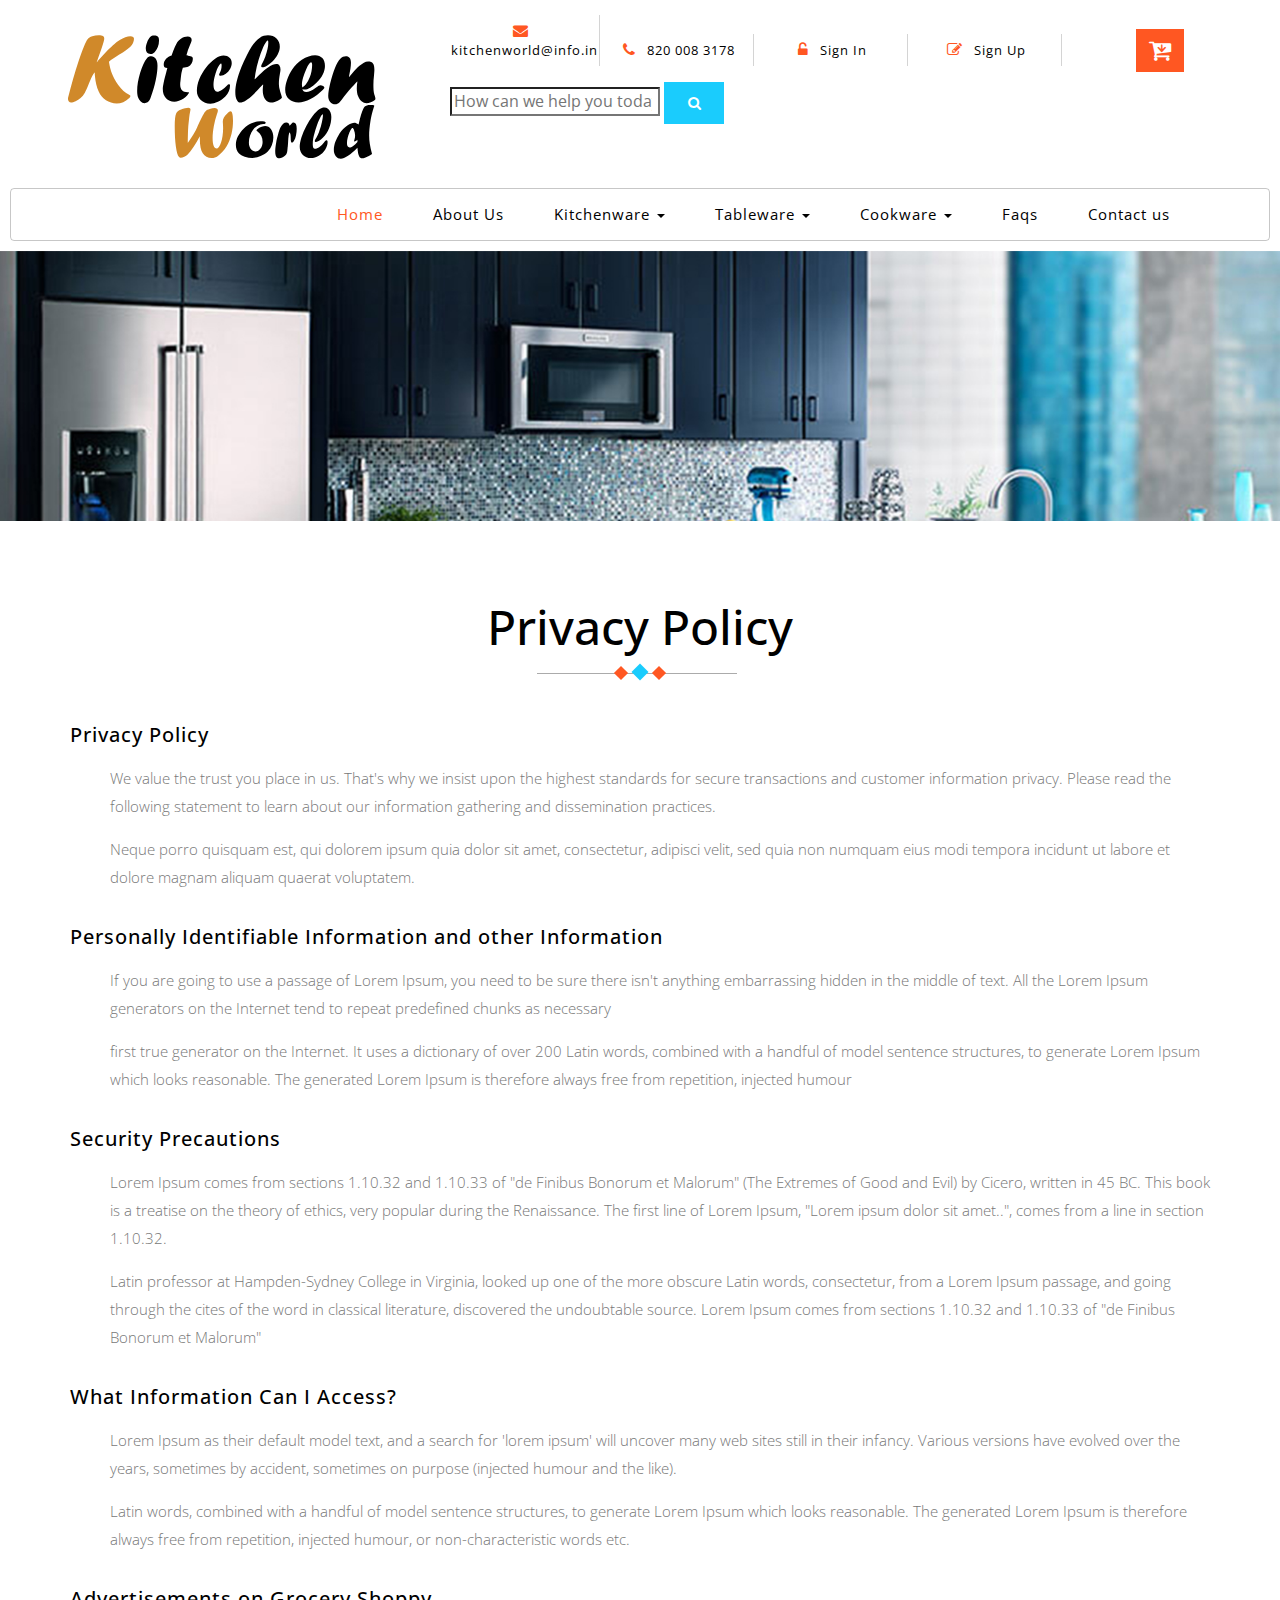
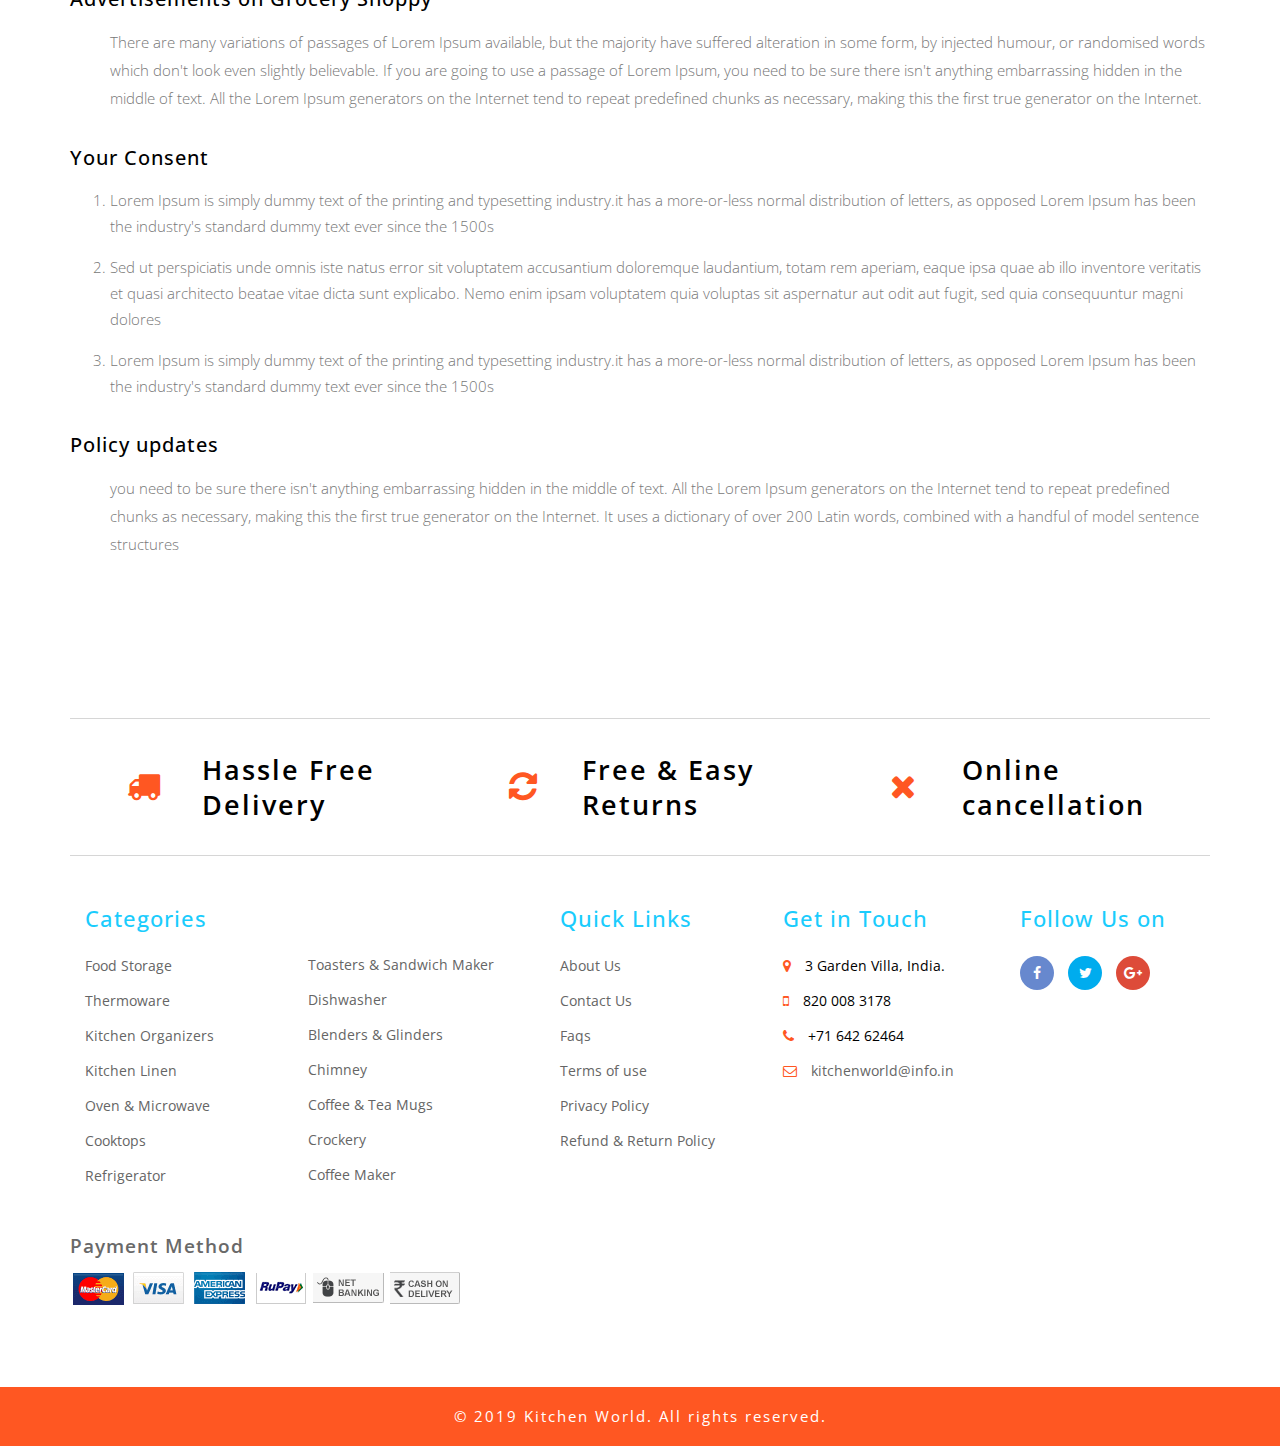
<file: web/privacy.html>
<!DOCTYPE html>
<html lang="zxx">

<head>
	<title>Kitchen World</title>
	<!--/tags -->
	<meta name="viewport" content="width=device-width, initial-scale=1">
	<meta http-equiv="Content-Type" content="text/html; charset=utf-8" />
	<meta name="keywords" content="Grocery Shoppy Responsive web template, Bootstrap Web Templates, Flat Web Templates, Android Compatible web template,
Smartphone Compatible web template, free webdesigns for Nokia, Samsung, LG, SonyEricsson, Motorola web design" />
	<script>
		addEventListener("load", function () {
			setTimeout(hideURLbar, 0);
		}, false);

		function hideURLbar() {
			window.scrollTo(0, 1);
		}
	</script>
	<!--//tags -->
	<link href="css/bootstrap.css" rel="stylesheet" type="text/css" media="all" />
	<link href="css/style.css" rel="stylesheet" type="text/css" media="all" />
	<link href="css/font-awesome.css" rel="stylesheet">
	<!--pop-up-box-->
	<link href="css/popuo-box.css" rel="stylesheet" type="text/css" media="all" />
	<!--//pop-up-box-->
	<!-- price range -->
	<link rel="stylesheet" type="text/css" href="css/jquery-ui1.css">
	<!-- fonts -->
	<link href="//fonts.googleapis.com/css?family=Open+Sans:300,300i,400,400i,600,600i,700,700i,800" rel="stylesheet">
</head>

<body>
	<!-- header-bot-->
	<div class="header-bot">
		<div class="header-bot_inner_wthreeinfo_header_mid">
			<!-- header-bot-->
			<div class="col-md-4 logo_agile">
				<img src="images/logo.svg" alt="">

			</div>
			<!-- header-bot -->
			<div class="col-md-8 header">
				<!-- header lists -->
				<ul>

					<li>
						<a href="#" data-toggle="modal" data-target="#myModal1">
							<span class="fa fa-envelope" aria-hidden="true"></span>kitchenworld@info.in</a>
					</li>
					<li>
						<span class="fa fa-phone" aria-hidden="true"></span> 820 008 3178
					</li>
					<li>
						<a href="#" data-toggle="modal" data-target="#myModal1">
							<span class="fa fa-unlock-alt" aria-hidden="true"></span> Sign In </a>
					</li>
					<li>
						<a href="#" data-toggle="modal" data-target="#myModal2">
							<span class="fa fa-pencil-square-o" aria-hidden="true"></span> Sign Up </a>
					</li>
					<!-- cart details -->
					<div class="top_nav_right">
						<div class="wthreecartaits wthreecartaits2 cart cart box_1">
							<form action="#" method="post" class="last">
								<input type="hidden" name="cmd" value="_cart">
								<input type="hidden" name="display" value="1">
								<button class="w3view-cart" type="submit" name="submit" value="">
									<i class="fa fa-cart-arrow-down" aria-hidden="true"></i>
								</button>
							</form>
						</div>
					</div>
					<!-- //cart details -->
				</ul>
				<!-- //header lists -->
				<!-- search -->
				<div class="agileits_search">
					<form action="#" method="post">
						<input name="Search" type="search" placeholder="How can we help you today?" required="">
						<button type="submit" class="btn btn-default" aria-label="Left Align">
							<span class="fa fa-search" aria-hidden="true"> </span>
						</button>
					</form>
				</div>
				<!-- //search -->
				<div class="clearfix"></div>
			</div>
			<div class="clearfix"></div>
			</div>
			</div>
			<!-- signin Model -->
			<!-- Modal1 -->
			<div class="modal fade" id="myModal1" tabindex="-1" role="dialog">
			<div class="modal-dialog">
			<!-- Modal content-->
			<div class="modal-content">
				<div class="modal-header">
					<button type="button" class="close" data-dismiss="modal">&times;</button>
				</div>
				<div class="modal-body modal-body-sub_agile">
					<div class="main-mailposi">
						<span class="fa fa-envelope-o" aria-hidden="true"></span>
					</div>
					<div class="modal_body_left modal_body_left1">
						<h3 class="agileinfo_sign">Sign In </h3>
						<p>
							Sign In now, Let's start your Kitchen World Shopping. Don't have an account?
							<a href="#" data-toggle="modal" data-target="#myModal2">
								Sign Up Now</a>
						</p>
						<form action="#" method="post">
							<div class="styled-input agile-styled-input-top">
								<input type="text" placeholder="User Name" name="Name" required="">
							</div>
							<div class="styled-input">
								<input type="password" placeholder="Password" name="password" required="">
							</div>
							<input type="submit" value="Sign In">
						</form>
						<div class="clearfix"></div>
					</div>
					<div class="clearfix"></div>
				</div>
			</div>
			<!-- //Modal content-->
			</div>
			</div>
			<!-- //Modal1 -->
			<!-- //signin Model -->
			<!-- signup Model -->
			<!-- Modal2 -->
			<div class="modal fade" id="myModal2" tabindex="-1" role="dialog">
			<div class="modal-dialog">
			<!-- Modal content-->
			<div class="modal-content">
				<div class="modal-header">
					<button type="button" class="close" data-dismiss="modal">&times;</button>
				</div>
				<div class="modal-body modal-body-sub_agile">
					<div class="main-mailposi">
						<span class="fa fa-envelope-o" aria-hidden="true"></span>
					</div>
					<div class="modal_body_left modal_body_left1">
						<h3 class="agileinfo_sign">Sign Up</h3>
						<p>
							Come join the Kitchen World Shoppy! Let's set up your Account.
						</p>
						<form action="#" method="post">
							<div class="styled-input agile-styled-input-top">
								<input type="text" placeholder="Name" name="Name" required="">
							</div>
							<div class="styled-input ">
								<input type="tel" id="telephone" placeholder="Contact No" name="Contact No" pattern="[0-9]{3}-[0-9]{2}-[0-9]{3}" required="">
							</div>
							<div class="styled-input">
								<input type="email" placeholder="E-mail" name="Email" required="">
							</div>
							<div class="styled-input">
								<input type="password" placeholder="Password" name="password" id="password1" required="">
							</div>
							<div class="styled-input">
								<input type="password" placeholder="Confirm Password" name="Confirm Password" id="password2" required="">
							</div>
							<input type="submit" value="Sign Up">
						</form>
						<p>
							<a href="#">By clicking register, I agree to your terms</a>
						</p>
					</div>
				</div>
			</div>
			<!-- //Modal content-->
			</div>
			</div>
			<!-- //Modal2 -->
			<!-- //signup Model -->
			<!-- //header-bot -->
			<!-- navigation -->
			<div class="ban-top">
			<div class="container">
			<div class="top_nav_left">
				<nav class="navbar navbar-default">
					<div class="container-fluid">
						<!-- Brand and toggle get grouped for better mobile display -->
						<div class="navbar-header">
							<button type="button" class="navbar-toggle collapsed" data-toggle="collapse" data-target="#bs-example-navbar-collapse-1"
									aria-expanded="false">
								<span class="sr-only">Toggle navigation</span>
								<span class="icon-bar"></span>
								<span class="icon-bar"></span>
								<span class="icon-bar"></span>
							</button>
						</div>
						<!-- Collect the nav links, forms, and other content for toggling -->
						<div class="collapse navbar-collapse menu--shylock" id="bs-example-navbar-collapse-1">
							<ul class="nav navbar-nav menu__list">
								<li class="active">
									<a class="nav-stylehead" href="index.html">Home
										<span class="sr-only">(current)</span>
									</a>
								</li>
								<li class="">
									<a class="nav-stylehead" href="about.html">About Us</a>
								</li>
								<li class="dropdown">
									<a href="#" class="dropdown-toggle nav-stylehead" data-toggle="dropdown" role="button" aria-haspopup="true" aria-expanded="false">Kitchenware
										<span class="caret"></span>
									</a>
									<ul class="dropdown-menu multi-column columns-3">
										<div class="agile_inner_drop_nav_info">
											<div class="col-sm-4 multi-gd-img">
												<ul class="multi-column-dropdown">
													<li>
														<a href="product.html">Food Storage</a>
													</li>
													<li>
														<a href="product.html">Thermoware</a>
													</li>
													<li>
														<a href="product.html">Kitchen Organizers</a>
													</li>
													<li>
														<a href="product.html">Kitchen Linen</a>
													</li>
													<li>
														<a href="product.html">Kitchen Appliances</a>
													</li>
													<li>
														<a href="product.html">Kitchen Essentials</a>
													</li>
													<li>
														<a href="product.html">Bakeware</a>
													</li>
												</ul>
											</div>
											<div class="col-sm-4 multi-gd-img">
												<ul class="multi-column-dropdown">
													<li>
														<a href="product.html">Cleaning</a>
													</li>
													<li>
														<a href="product.html">Chimney</a>
													</li>
													<li>
														<a href="product.html">Microwave & Oven</a>
													</li>
													<li>
														<a href="product.html">Refrigerator</a>
													</li>
													<li>
														<a href="product.html">Cooktops</a>
													</li>
													<li>
														<a href="product.html">Sandwich Maker</a>
													</li>
													<li>
														<a href="product.html">Toaster</a>
													</li>
													<li>
														<a href="product.html">Coffee Maker</a>
													</li>
												</ul>
											</div>
											<div class="col-sm-4 multi-gd-img">
												<img src="images/nav.png" alt="">
											</div>
											<div class="clearfix"></div>
										</div>
									</ul>
								</li>
								<li class="dropdown">
									<a href="#" class="dropdown-toggle nav-stylehead" data-toggle="dropdown" role="button" aria-haspopup="true" aria-expanded="false">Tableware
										<span class="caret"></span>
									</a>
									<ul class="dropdown-menu multi-column columns-3">
										<div class="agile_inner_drop_nav_info">
											<div class="col-sm-12 multi-gd-img">
												<ul class="multi-column-dropdown">
													<li>
														<a href="product2.html">Trays</a>
													</li>
													<li>
														<a href="product2.html">Platters</a>
													</li>
													<li>
														<a href="product2.html">Drinkware</a>
													</li>
													<li>
														<a href="product2.html">Mugs</a>
													</li>
													<li>
														<a href="product2.html">Cutlery</a>
													</li>
													<li>
														<a href="product2.html">Crockery</a>
													</li>
													<li>
														<a href="product2.html">Serveware</a>
													</li>
												</ul>
											</div>
									</ul>
								</li>
								<li class="dropdown">
									<a class="nav-stylehead dropdown-toggle" href="#" data-toggle="dropdown">Cookware
										<b class="caret"></b>
									</a>
									<ul class="dropdown-menu agile_short_dropdown">
										<li>
											<a href="icons.html">Tawa</a>
										</li>
										<li>
											<a href="typography.html">Fry Pans</a>
										</li>
										<li>
											<a href="typography.html">Sauce Pans</a>
										</li>
									</ul>
								</li>
								<li class="">
									<a class="nav-stylehead" href="faqs.html">Faqs</a>
								</li>
								<li class="">
									<a class="nav-stylehead" href="contact.html">Contact us</a>
								</li>
							</ul>
						</div>
					</div>
				</nav>
			</div>
			</div>
			</div>
			<!-- //navigation -->
	<!-- banner-2 -->
	<div class="page-head_agile_info_w3l">

	</div>
	<!-- //banner-2 -->
	<!-- Terms of use-section -->
	<section class="terms-of-use">
		<!-- terms -->
		<div class="terms">
			<div class="container">
				<!-- tittle heading -->
				<h3 class="tittle-w3l">Privacy Policy
					<span class="heading-style">
						<i></i>
						<i></i>
						<i></i>
					</span>
				</h3>
				<!-- //tittle heading -->
				<h6>Privacy Policy</h6>
				<p>We value the trust you place in us. That's why we insist upon the highest standards for secure transactions and customer
					information privacy. Please read the following statement to learn about our information gathering and dissemination
					practices.
				</p>
				<p>Neque porro quisquam est, qui dolorem ipsum quia dolor sit amet, consectetur, adipisci velit, sed quia non numquam eius
					modi tempora incidunt ut labore et dolore magnam aliquam quaerat voluptatem. </p>

				<h6>Personally Identifiable Information and other Information</h6>
				<p>If you are going to use a passage of Lorem Ipsum, you need to be sure there isn't anything embarrassing hidden in the
					middle of text. All the Lorem Ipsum generators on the Internet tend to repeat predefined chunks as necessary</p>
				<p>first true generator on the Internet. It uses a dictionary of over 200 Latin words, combined with a handful of model
					sentence structures, to generate Lorem Ipsum which looks reasonable. The generated Lorem Ipsum is therefore always free
					from repetition, injected humour</p>

				<h6>Security Precautions</h6>
				<p>Lorem Ipsum comes from sections 1.10.32 and 1.10.33 of "de Finibus Bonorum et Malorum" (The Extremes of Good and Evil)
					by Cicero, written in 45 BC. This book is a treatise on the theory of ethics, very popular during the Renaissance. The
					first line of Lorem Ipsum, "Lorem ipsum dolor sit amet..", comes from a line in section 1.10.32.</p>
				<p>Latin professor at Hampden-Sydney College in Virginia, looked up one of the more obscure Latin words, consectetur, from
					a Lorem Ipsum passage, and going through the cites of the word in classical literature, discovered the undoubtable source.
					Lorem Ipsum comes from sections 1.10.32 and 1.10.33 of "de Finibus Bonorum et Malorum"</p>

				<h6>What Information Can I Access?</h6>
				<p> Lorem Ipsum as their default model text, and a search for 'lorem ipsum' will uncover many web sites still in their infancy.
					Various versions have evolved over the years, sometimes by accident, sometimes on purpose (injected humour and the like).</p>
				<p> Latin words, combined with a handful of model sentence structures, to generate Lorem Ipsum which looks reasonable. The
					generated Lorem Ipsum is therefore always free from repetition, injected humour, or non-characteristic words etc.</p>

				<h6> Advertisements on Grocery Shoppy</h6>
				<p>There are many variations of passages of Lorem Ipsum available, but the majority have suffered alteration in some form,
					by injected humour, or randomised words which don't look even slightly believable. If you are going to use a passage
					of Lorem Ipsum, you need to be sure there isn't anything embarrassing hidden in the middle of text. All the Lorem Ipsum
					generators on the Internet tend to repeat predefined chunks as necessary, making this the first true generator on the
					Internet.
				</p>

				<h6>Your Consent</h6>
				<ol start="1">
					<li>Lorem Ipsum is simply dummy text of the printing and typesetting industry.it has a more-or-less normal distribution
						of letters, as opposed Lorem Ipsum has been the industry's standard dummy text ever since the 1500s</li>
					<li>Sed ut perspiciatis unde omnis iste natus error sit voluptatem accusantium doloremque laudantium, totam rem aperiam,
						eaque ipsa quae ab illo inventore veritatis et quasi architecto beatae vitae dicta sunt explicabo. Nemo enim ipsam
						voluptatem quia voluptas sit aspernatur aut odit aut fugit, sed quia consequuntur magni dolores</li>
					<li>Lorem Ipsum is simply dummy text of the printing and typesetting industry.it has a more-or-less normal distribution
						of letters, as opposed Lorem Ipsum has been the industry's standard dummy text ever since the 1500s</li>
				</ol>
				<h6>Policy updates</h6>
				<p> you need to be sure there isn't anything embarrassing hidden in the middle of text. All the Lorem Ipsum generators on
					the Internet tend to repeat predefined chunks as necessary, making this the first true generator on the Internet. It
					uses a dictionary of over 200 Latin words, combined with a handful of model sentence structures</p>
			</div>
		</div>
		<!-- /terms -->
	</section>
	<!-- //Terms of use-section -->
	<!-- footer -->
	<footer>
		<div class="container">
			<!-- footer second section -->
			<div class="w3l-grids-footer">
				<div class="col-xs-4 offer-footer">
					<div class="col-xs-4 icon-fot">
						<span class="fa fa-truck" aria-hidden="true"></span>
					</div>
					<div class="col-xs-8 text-form-footer">
						<h3>Hassle Free Delivery</h3>
					</div>
					<div class="clearfix"></div>
				</div>
				<div class="col-xs-4 offer-footer">
					<div class="col-xs-4 icon-fot">
						<span class="fa fa-refresh" aria-hidden="true"></span>
					</div>
					<div class="col-xs-8 text-form-footer">
						<h3>Free & Easy Returns</h3>
					</div>
					<div class="clearfix"></div>
				</div>
				<div class="col-xs-4 offer-footer">
					<div class="col-xs-4 icon-fot">
						<span class="fa fa-times" aria-hidden="true"></span>
					</div>
					<div class="col-xs-8 text-form-footer">
						<h3>Online cancellation </h3>
					</div>
					<div class="clearfix"></div>
				</div>
				<div class="clearfix"></div>
			</div>
			<!-- //footer second section -->
			<!-- footer third section -->
			<div class="footer-info w3-agileits-info">
				<!-- footer categories -->
				<div class="col-sm-5 address-right">
					<div class="col-xs-6 footer-grids">
						<h3>Categories</h3>
						<ul>
							<li>
								<a href="product.html">Food Storage</a>
							</li>
							<li>
								<a href="product.html">Thermoware</a>
							</li>
							<li>
								<a href="product.html">Kitchen Organizers</a>
							</li>
							<li>
								<a href="product2.html">Kitchen Linen</a>
							</li>
							<li>
								<a href="product.html">Oven & Microwave</a>
							</li>
							<li>
								<a href="product2.html">Cooktops</a>
							</li>
							<li>
								<a href="product.html">Refrigerator</a>
							</li>
						</ul>
					</div>
					<div class="col-xs-6 footer-grids agile-secomk">
						<ul>
							<li>
								<a href="product.html">Toasters & Sandwich Maker</a>
							</li>
							<li>
								<a href="product.html">Dishwasher</a>
							</li>
							<li>
								<a href="product.html">Blenders & Glinders</a>
							</li>
							<li>
								<a href="product.html">Chimney</a>
							</li>
							<li>
								<a href="product2.html">Coffee & Tea Mugs</a>
							</li>
							<li>
								<a href="product.html">Crockery</a>
							</li>
							<li>
								<a href="product.html">Coffee Maker</a>
							</li>
						</ul>
					</div>
					<div class="clearfix"></div>
				</div>
				<!-- //footer categories -->
				<!-- quick links -->
				<div class="col-sm-5 address-right">
					<div class="col-xs-6 footer-grids">
						<h3>Quick Links</h3>
						<ul>
							<li>
								<a href="about.html">About Us</a>
							</li>
							<li>
								<a href="contact.html">Contact Us</a>
							</li>
							<li>
								<a href="faqs.html">Faqs</a>
							</li>
							<li>
								<a href="terms.html">Terms of use</a>
							</li>
							<li>
								<a href="privacy.html">Privacy Policy</a>
							</li>
							<li>
								<a href="privacy.html">Refund & Return Policy</a>
							</li>
						</ul>
					</div>
					<div class="col-xs-6 footer-grids">
						<h3>Get in Touch</h3>
						<ul>
							<li>
								<i class="fa fa-map-marker"></i> 3 Garden Villa, India.</li>
							<li>
								<i class="fa fa-mobile"></i> 820 008 3178  </li>
							<li>
								<i class="fa fa-phone"></i> +71 642 62464 </li>
							<li>
								<i class="fa fa-envelope-o"></i>
								<a href="mailto:example@mail.com"> kitchenworld@info.in</a>
							</li>
						</ul>
					</div>
				</div>
				<!-- //quick links -->
				<!-- social icons -->
				<div class="col-sm-2 footer-grids  w3l-socialmk">
					<h3>Follow Us on</h3>
					<div class="social">
						<ul>
							<li>
								<a class="icon fb" href="#">
									<i class="fa fa-facebook"></i>
								</a>
							</li>
							<li>
								<a class="icon tw" href="#">
									<i class="fa fa-twitter"></i>
								</a>
							</li>
							<li>
								<a class="icon gp" href="#">
									<i class="fa fa-google-plus"></i>
								</a>
							</li>
						</ul>
					</div>
				</div>
				<!-- //social icons -->
				<div class="clearfix"></div>
			</div>
			<!-- //footer third section -->
			<!-- footer fourth section (text) -->
			<div class="agile-sometext">
				<!-- payment -->
				<div class="sub-some child-momu">
					<h5>Payment Method</h5>
					<ul>
						<li>
							<img src="images/pay2.png" alt="">
						</li>
						<li>
							<img src="images/pay1.png" alt="">
						</li>
						<li>
							<img src="images/pay4.png" alt="">
						</li>
						<li>
							<img src="images/pay6.png" alt="">
						</li>
						<li>
							<img src="images/pay7.png" alt="">
						</li>
						<li>
							<img src="images/pay8.png" alt="">
						</li>
					</ul>
				</div>
				<!-- //payment -->
			</div>
			<!-- //footer fourth section (text) -->
			</div>
			</footer>
			<!-- //footer -->
			<!-- copyright -->
			<div class="copy-right">
			<div class="container">
			<p>© 2019 Kitchen World. All rights reserved.
			</div>
			</div>
			<!-- //copyright -->

	<!-- js-files -->
	<!-- jquery -->
	<script src="js/jquery-2.1.4.min.js"></script>
	<!-- //jquery -->

	<!-- popup modal (for signin & signup)-->
	<script src="js/jquery.magnific-popup.js"></script>
	<script>
		$(document).ready(function () {
			$('.popup-with-zoom-anim').magnificPopup({
				type: 'inline',
				fixedContentPos: false,
				fixedBgPos: true,
				overflowY: 'auto',
				closeBtnInside: true,
				preloader: false,
				midClick: true,
				removalDelay: 300,
				mainClass: 'my-mfp-zoom-in'
			});

		});
	</script>
	<!-- Large modal -->
	<!-- <script>
		$('#').modal('show');
	</script> -->
	<!-- //popup modal (for signin & signup)-->

	<!-- cart-js -->
	<script src="js/minicart.js"></script>
	<script>
		paypalm.minicartk.render(); //use only unique class names other than paypal1.minicart1.Also Replace same class name in css and minicart.min.js

		paypalm.minicartk.cart.on('checkout', function (evt) {
			var items = this.items(),
				len = items.length,
				total = 0,
				i;

			// Count the number of each item in the cart
			for (i = 0; i < len; i++) {
				total += items[i].get('quantity');
			}

			if (total < 3) {
				alert('The minimum order quantity is 3. Please add more to your shopping cart before checking out');
				evt.preventDefault();
			}
		});
	</script>
	<!-- //cart-js -->

	<!-- password-script -->
	<script>
		window.onload = function () {
			document.getElementById("password1").onchange = validatePassword;
			document.getElementById("password2").onchange = validatePassword;
		}

		function validatePassword() {
			var pass2 = document.getElementById("password2").value;
			var pass1 = document.getElementById("password1").value;
			if (pass1 != pass2)
				document.getElementById("password2").setCustomValidity("Passwords Don't Match");
			else
				document.getElementById("password2").setCustomValidity('');
			//empty string means no validation error
		}
	</script>
	<!-- //password-script -->

	<!-- smoothscroll -->
	<script src="js/SmoothScroll.min.js"></script>
	<!-- //smoothscroll -->

	<!-- start-smooth-scrolling -->
	<script src="js/move-top.js"></script>
	<script src="js/easing.js"></script>
	<script>
		jQuery(document).ready(function ($) {
			$(".scroll").click(function (event) {
				event.preventDefault();

				$('html,body').animate({
					scrollTop: $(this.hash).offset().top
				}, 1000);
			});
		});
	</script>
	<!-- //end-smooth-scrolling -->

	<!-- smooth-scrolling-of-move-up -->
	<script>
		$(document).ready(function () {
			/*
			var defaults = {
				containerID: 'toTop', // fading element id
				containerHoverID: 'toTopHover', // fading element hover id
				scrollSpeed: 1200,
				easingType: 'linear'
			};
			*/
			$().UItoTop({
				easingType: 'easeOutQuart'
			});

		});
	</script>
	<!-- //smooth-scrolling-of-move-up -->

	<!-- for bootstrap working -->
	<script src="js/bootstrap.js"></script>
	<!-- //for bootstrap working -->
	<!-- //js-files -->

</body>

</html>
</file>
<file: Kitchen World/fpdf/fpdf.css>
body {font-family:"Times New Roman",serif}
h1 {font:bold 135% Arial,sans-serif; color:#4000A0; margin-bottom:0.9em}
h2 {font:bold 95% Arial,sans-serif; color:#900000; margin-top:1.5em; margin-bottom:1em}
dl.param dt {text-decoration:underline}
dl.param dd {margin-top:1em; margin-bottom:1em}
dl.param ul {margin-top:1em; margin-bottom:1em}
tt, code, kbd {font-family:"Courier New",Courier,monospace; font-size:82%}
div.source {margin-top:1.4em; margin-bottom:1.3em}
div.source pre {display:table; border:1px solid #24246A; width:100%; margin:0em; font-family:inherit; font-size:100%}
div.source code {display:block; border:1px solid #C5C5EC; background-color:#F0F5FF; padding:6px; color:#000000}
div.doc-source {margin-top:1.4em; margin-bottom:1.3em}
div.doc-source pre {display:table; width:100%; margin:0em; font-family:inherit; font-size:100%}
div.doc-source code {display:block; background-color:#E0E0E0; padding:4px}
.kw {color:#000080; font-weight:bold}
.str {color:#CC0000}
.cmt {color:#008000}
p.demo {text-align:center; margin-top:-0.9em}
a.demo {text-decoration:none; font-weight:bold; color:#0000CC}
a.demo:link {text-decoration:none; font-weight:bold; color:#0000CC}
a.demo:hover {text-decoration:none; font-weight:bold; color:#0000FF}
a.demo:active {text-decoration:none; font-weight:bold; color:#0000FF}
</file>
<file: Kitchen World/ckeditor_4.6.1_full/ckeditor/samples/css/samples.css>
/**
 * @license Copyright (c) 2003-2016, CKSource - Frederico Knabben. All rights reserved.
 * For licensing, see LICENSE.md or http://ckeditor.com/license
 */
@media (max-width: 900px) {
  .global-is-mobile-hidden {
    display: none !important;
  }
}
article,
aside,
details,
figcaption,
figure,
footer,
header,
hgroup,
main,
menu,
nav,
section {
  display: block;
}
body,
html {
  margin: 0;
  padding: 0;
  font: 16px / 1.8 Arial, 'Helvetica Neue', Helvetica, sans-serif;
  font-weight: 300;
  color: #575757;
}
.grid-width-10 {
  width: 10%;
}
.grid-width-20 {
  width: 20%;
}
.grid-width-30 {
  width: 30%;
}
.grid-width-40 {
  width: 40%;
}
.grid-width-50 {
  width: 50%;
}
.grid-width-60 {
  width: 60%;
}
.grid-width-70 {
  width: 70%;
}
.grid-width-80 {
  width: 80%;
}
.grid-width-90 {
  width: 90%;
}
.grid-width-100 {
  width: 100%;
}
@media (max-width: 900px) {
  .grid-width-10,
  .grid-width-20,
  .grid-width-30,
  .grid-width-40,
  .grid-width-50,
  .grid-width-60,
  .grid-width-70,
  .grid-width-80,
  .grid-width-90,
  .grid-width-100 {
    width: 100%;
  }
}
*[class*="grid-width"] {
  -webkit-box-sizing: border-box;
  -moz-box-sizing: border-box;
  box-sizing: border-box;
  padding-left: 4%;
  padding-right: 4%;
  float: left;
}
*[class*="grid-width"]:after,
.grid-container:after,
*[class*="grid-width"]:before,
.grid-container:before {
  content: '';
  display: block;
  overflow: hidden;
  visibility: hidden;
  font-size: 0;
  line-height: 0;
  width: 0;
  height: 0;
}
*[class*="grid-width"]:after,
.grid-container:after {
  clear: both;
}
.grid-container {
  -webkit-box-sizing: border-box;
  -moz-box-sizing: border-box;
  box-sizing: border-box;
  margin-left: auto;
  margin-right: auto;
}
.grid-container-nested *[class*="grid-width"]:first-child {
  padding-left: 0;
}
.grid-container-nested *[class*="grid-width"]:last-child {
  padding-right: 0;
}
@media (max-width: 900px) {
  .grid-container-nested *[class*="grid-width"]:first-child {
    padding-left: 4%;
  }
  .grid-container-nested *[class*="grid-width"]:last-child {
    padding-right: 4%;
  }
}
.header-a {
  min-height: 140px;
  overflow: hidden;
}
.header-a .header-a-logo {
  margin: 40px 0 0;
}
@media (max-width: 900px) {
  .header-a .header-a-logo {
    text-align: center;
  }
}
.header-a .header-a-logo img {
  border: transparent;
}
.navigation-a {
  height: 30px;
  background: #3D3D3D;
  position: absolute;
  left: 0;
  right: 0;
  top: 0;
  padding: 0;
  overflow: hidden;
}
@media (max-width: 900px) {
  .navigation-a {
    text-align: center;
  }
}
.navigation-a ul {
  list-style: none;
  margin: 0;
  overflow: hidden;
}
.navigation-a ul li,
.navigation-a ul li a {
  display: inline-block;
}
@media (max-width: 900px) {
  .navigation-a ul {
    width: auto;
    text-overflow: ellipsis;
    white-space: nowrap;
    display: inline-block;
    float: none;
  }
  .navigation-a ul:before,
  .navigation-a ul:after {
    display: none;
  }
}
.navigation-a ul.navigation-a-left {
  text-align: left;
}
@media (max-width: 900px) {
  .navigation-a ul.navigation-a-left {
    padding-right: 0;
  }
}
.navigation-a ul.navigation-a-right {
  text-align: right;
}
@media (max-width: 900px) {
  .navigation-a ul.navigation-a-right {
    padding-left: 23px;
  }
}
.navigation-a ul li + li {
  margin-left: 23px;
}
.navigation-a ul li a {
  font-size: 10px;
  font-size: 0.625rem;
  line-height: 18px;
  line-height: 1.13rem;
  line-height: 30px;
  float: left;
  color: #ddd;
  font-weight: bold;
  text-decoration: none;
  text-transform: uppercase;
}
.navigation-a ul li a:hover {
  cursor: pointer;
  color: #fff;
}
.icon-navigation-a-github:before,
.icon-navigation-a-github:after {
  background-image: url("[data-uri]");
}
.navigation-b {
  text-align: right;
  margin: 52px 0 0;
  overflow: visible;
}
@media (max-width: 900px) {
  .navigation-b {
    text-align: center;
    margin-top: 20px;
    padding: 0;
  }
}
.navigation-b ul {
  padding: 0;
  list-style: none;
  margin: 0;
  overflow: visible;
}
.navigation-b ul li,
.navigation-b ul li a {
  display: inline-block;
}
@media (max-width: 900px) {
  .navigation-b ul {
    display: table;
    width: 100%;
    padding-bottom: 1.5em;
  }
}
@media (max-width: 900px) {
  .navigation-b ul li {
    display: table-row;
  }
}
.navigation-b ul li + li {
  margin-left: 20px;
}
@media (max-width: 900px) {
  .navigation-b ul li + li {
    margin-left: 0;
  }
}
.navigation-b ul li a {
  -webkit-box-sizing: border-box;
  -moz-box-sizing: border-box;
  box-sizing: border-box;
  text-transform: uppercase;
  text-decoration: none;
  outline: none;
}
@media (max-width: 900px) {
  .navigation-b ul li a {
    width: 100%;
    -webkit-border-radius: 0;
    -webkit-background-clip: padding-box;
    -moz-border-radius: 0;
    -moz-background-clip: padding;
    border-radius: 0;
    background-clip: padding-box;
  }
}
.footer-a {
  font-size: 13px;
  font-size: 0.8125rem;
  line-height: 23.4px;
  line-height: 1.46rem;
  padding-top: 2.25em;
  padding-bottom: 2.25em;
  overflow: hidden;
  color: #8a8a8a;
}
.footer-a a {
  color: #27C0D8;
  text-decoration: none;
  border-bottom: 1px dotted #27C0D8;
}
.footer-a a:hover {
  color: #23adc2;
}
.footer-a p {
  margin: 0;
  display: inline-block;
  text-align: center;
}
.content {
  font-size: 14px;
  font-size: 0.875rem;
  line-height: 25.2px;
  line-height: 1.57rem;
  overflow: hidden;
  padding-top: 1.5em;
  padding-bottom: 1.5em;
}
.content p {
  margin: 0.75em 0;
}
.content ul,
.content ol,
.content pre,
.content blockquote,
.content textarea:not([class^="cke"]),
.content .cke {
  margin: 1.875em 0;
}
.content code,
.content kbd {
  -webkit-border-radius: 3px;
  -webkit-background-clip: padding-box;
  -moz-border-radius: 3px;
  -moz-background-clip: padding;
  border-radius: 3px;
  background-clip: padding-box;
  padding: 3px 4px;
}
.content pre,
.content code,
.content kbd,
.content blockquote {
  background: #f5f5f5;
}
.content blockquote,
.content pre {
  background: none;
  border-left: 4px solid #27C0D8;
  padding: 1.5em 2.25em;
}
.content p a,
.content ul a,
.content ol a,
.content blockquote a,
.content h1 a,
.content h2 a,
.content h3 a,
.content h4 a,
.content h5 a {
  color: #27C0D8;
  text-decoration: none;
  border-bottom: 1px dotted #27C0D8;
}
.content p a:hover,
.content ul a:hover,
.content ol a:hover,
.content blockquote a:hover,
.content h1 a:hover,
.content h2 a:hover,
.content h3 a:hover,
.content h4 a:hover,
.content h5 a:hover {
  color: #23adc2;
}
.content h1,
.content h2,
.content h3,
.content h4,
.content h5 {
  color: #000;
  font-weight: 100;
}
.content h1 code,
.content h2 code,
.content h3 code,
.content h4 code,
.content h5 code,
.content h1 kbd,
.content h2 kbd,
.content h3 kbd,
.content h4 kbd,
.content h5 kbd {
  font-size: inherit;
}
.content h1 a.content-heading-anchor,
.content h2 a.content-heading-anchor,
.content h3 a.content-heading-anchor,
.content h4 a.content-heading-anchor,
.content h5 a.content-heading-anchor {
  font-weight: 100;
  vertical-align: middle;
  opacity: 0;
  border: 0;
}
.content h1:hover a.content-heading-anchor,
.content h2:hover a.content-heading-anchor,
.content h3:hover a.content-heading-anchor,
.content h4:hover a.content-heading-anchor,
.content h5:hover a.content-heading-anchor {
  opacity: 1;
}
.content h1:target a,
.content h2:target a,
.content h3:target a,
.content h4:target a,
.content h5:target a {
  -webkit-animation: targetLinkOpacity 0.5s linear alternate;
  -moz-animation: targetLinkOpacity 0.5s linear alternate;
  -o-animation: targetLinkOpacity 0.5s linear alternate;
  animation: targetLinkOpacity 0.5s linear alternate;
  opacity: 1;
}
.content input,
.content select,
.content textarea:not([class^="cke"]) {
  -webkit-border-radius: 3px;
  -webkit-background-clip: padding-box;
  -moz-border-radius: 3px;
  -moz-background-clip: padding;
  border-radius: 3px;
  background-clip: padding-box;
  -webkit-box-shadow: inset 0 1px 1px rgba(0, 0, 0, 0.08);
  -moz-box-shadow: inset 0 1px 1px rgba(0, 0, 0, 0.08);
  box-shadow: inset 0 1px 1px rgba(0, 0, 0, 0.08);
  font: inherit;
  color: inherit;
  border: 1px solid #D9D9D9;
  padding: .2em .5em;
}
.content input:focus,
.content select:focus,
.content textarea:not([class^="cke"]):focus {
  border-color: #66afe9;
  outline: 0;
  -webkit-box-shadow: inset 0 1px 1px rgba(0, 0, 0, 0.08), 0 0 8px #93c6ef;
  -moz-box-shadow: inset 0 1px 1px rgba(0, 0, 0, 0.08), 0 0 8px #93c6ef;
  box-shadow: inset 0 1px 1px rgba(0, 0, 0, 0.08), 0 0 8px #93c6ef;
}
.content abbr {
  border-bottom: 1px dotted #666;
  cursor: pointer;
}
.content blockquote {
  font-style: italic;
  font-family: Georgia, Times, "Times New Roman", serif;
  font-size: 16px;
  font-size: 1rem;
  line-height: 28.8px;
  line-height: 1.8rem;
}
.content em {
  font-style: italic;
}
.content h1 {
  font-size: 36px;
  font-size: 2.25rem;
  line-height: 64.8px;
  line-height: 4.05rem;
  margin: 1.125em 0 0;
}
.content h2 {
  font-size: 27.2px;
  font-size: 1.7rem;
  line-height: 48.96px;
  line-height: 3.06rem;
  margin: 0.9em 0 0;
}
.content h3 {
  font-size: 24px;
  font-size: 1.5rem;
  line-height: 43.2px;
  line-height: 2.7rem;
  font-weight: 500;
  margin: 0.75em 0 0;
}
.content h4 {
  font-size: 19.2px;
  font-size: 1.2rem;
  line-height: 34.56px;
  line-height: 2.16rem;
  font-weight: 500;
  margin: 0.75em 0 0;
}
.content h5 {
  font-size: 17.6px;
  font-size: 1.1rem;
  line-height: 31.68px;
  line-height: 1.98rem;
  font-weight: 500;
  margin: 0.75em 0 0;
}
.content hr {
  border: 0;
  border-top: 4px solid #D9D9D9;
  margin: 1.5em 0;
}
.content input[type="text"] {
  height: 1.8em;
  line-height: 1.8em;
}
.content input[type="button"] {
  -webkit-appearance: button;
  -moz-appearance: button;
  appearance: button;
}
.content kbd {
  font-size: 12px;
  font-size: 0.75rem;
  line-height: 21.6px;
  line-height: 1.35rem;
  font-family: Arial, 'Helvetica Neue', Helvetica, sans-serif;
  padding: 2px 6px;
  -webkit-box-shadow: 0 0 4px #fff inset, 0 2px 0 #D9D9D9;
  -moz-box-shadow: 0 0 4px #fff inset, 0 2px 0 #D9D9D9;
  box-shadow: 0 0 4px #fff inset, 0 2px 0 #D9D9D9;
}
.content p img {
  vertical-align: middle;
}
.content p pre {
  padding: 1.5em;
}
.content pre {
  padding: 0;
  border: 0;
  tab-size: 4;
  -o-tab-size: 4;
  -moz-tab-size: 4;
}
.content pre,
.content code {
  font-size: 11.89px;
  font-size: 0.743rem;
  line-height: 21.4px;
  line-height: 1.34rem;
  font-family: Consolas, Menlo, Monaco, Lucida Console, Liberation Mono, DejaVu Sans Mono, Bitstream Vera Sans Mono, Courier New, monospace, serif;
}
.content pre a,
.content code a {
  border: 0;
}
.content pre code {
  padding: 0.75em;
  display: block;
}
.content strong {
  color: #000;
}
.content ul ul,
.content ol ul,
.content ul ol,
.content ol ol {
  margin: 0.75em 0;
}
.content ul li,
.content ol li {
  font-size: 14px;
  font-size: 0.875rem;
  line-height: 30.24px;
  line-height: 1.89rem;
}
.content textarea:not([class^="cke"]) {
  width: 100%;
}
.content div.todo {
  border: 2px dotted #444;
  padding: 10px;
  margin: 60px 0 10px 0;
  /* Remove me some day */
}
.content div.todo:before {
  content: "TODO";
  font-weight: bold;
}
body a.button-a,
body button.button-a,
body input.button-a {
  -webkit-border-radius: 3px;
  -webkit-background-clip: padding-box;
  -moz-border-radius: 3px;
  -moz-background-clip: padding;
  border-radius: 3px;
  background-clip: padding-box;
  font-size: 14px;
  font-size: 0.875rem;
  line-height: 25.2px;
  line-height: 1.57rem;
  height: 36px;
  line-height: 36px;
  padding: 0 1.1em;
  font-weight: 700;
  color: #3e3e3e;
  white-space: nowrap;
  text-decoration: none;
  display: inline-block;
  cursor: pointer;
  border: 0;
  vertical-align: middle;
  margin: 1px 0;
  background: transparent;
}
body a.button-a.icon-pos-left,
body button.button-a.icon-pos-left,
body input.button-a.icon-pos-left {
  padding-left: .8em;
}
body a.button-a.icon-pos-right,
body button.button-a.icon-pos-right,
body input.button-a.icon-pos-right {
  padding-right: .8em;
}
body a.button-a.button-a-no-text,
body button.button-a.button-a-no-text,
body input.button-a.button-a-no-text {
  -webkit-border-radius: 100px;
  -webkit-background-clip: padding-box;
  -moz-border-radius: 100px;
  -moz-background-clip: padding;
  border-radius: 100px;
  background-clip: padding-box;
  width: 36px;
  padding: 0;
  text-indent: -999px;
  overflow: hidden;
  position: relative;
  text-align: center;
}
body a.button-a.button-a-no-text:before,
body button.button-a.button-a-no-text:before,
body input.button-a.button-a-no-text:before {
  position: absolute;
  left: 50%;
  top: 50%;
  margin: -9px 0 0 -9px;
}
@media (max-width: 900px) {
  body a.button-a.button-a-mobile-collapsed,
  body button.button-a.button-a-mobile-collapsed,
  body input.button-a.button-a-mobile-collapsed {
    -webkit-border-radius: 100px;
    -webkit-background-clip: padding-box;
    -moz-border-radius: 100px;
    -moz-background-clip: padding;
    border-radius: 100px;
    background-clip: padding-box;
    width: 36px;
    padding: 0;
    text-indent: -999px;
    overflow: hidden;
    position: relative;
    text-align: center;
  }
  body a.button-a.button-a-mobile-collapsed:before,
  body button.button-a.button-a-mobile-collapsed:before,
  body input.button-a.button-a-mobile-collapsed:before {
    position: absolute;
    left: 50%;
    top: 50%;
    margin: -9px 0 0 -9px;
  }
  body a.button-a.button-a-mobile-collapsed:before,
  body button.button-a.button-a-mobile-collapsed:before,
  body input.button-a.button-a-mobile-collapsed:before {
    position: absolute;
    left: 50%;
    top: 50%;
    margin: -9px 0 0 -9px;
  }
}
body a.button-a:active,
body button.button-a:active,
body input.button-a:active,
body a.button-a:hover,
body button.button-a:hover,
body input.button-a:hover {
  color: #fff;
  background: #23adc2;
}
body a.button-a:focus,
body button.button-a:focus,
body input.button-a:focus {
  border-color: #66afe9;
  outline: 0;
  -webkit-box-shadow: inset 0 1px 1px rgba(0, 0, 0, 0.075), 0 0 8px #93c6ef;
  -moz-box-shadow: inset 0 1px 1px rgba(0, 0, 0, 0.075), 0 0 8px #93c6ef;
  box-shadow: inset 0 1px 1px rgba(0, 0, 0, 0.075), 0 0 8px #93c6ef;
}
body a.button-a-soft,
body button.button-a-soft,
body input.button-a-soft {
  background: #e7e7e7;
}
body a.button-a-soft:active,
body button.button-a-soft:active,
body input.button-a-soft:active,
body a.button-a-soft:hover,
body button.button-a-soft:hover,
body input.button-a-soft:hover {
  color: #3e3e3e;
  background: #cecece;
}
body a.button-a-background,
body button.button-a-background,
body input.button-a-background,
body a.navigation-b ul li a:hover,
body button.navigation-b ul li a:hover,
body input.navigation-b ul li a:hover {
  color: #fff;
  background: #27C0D8;
}
body a.button-a-background:active,
body button.button-a-background:active,
body input.button-a-background:active,
body a.button-a-background:hover,
body button.button-a-background:hover,
body input.button-a-background:hover,
body a.navigation-b ul li a:hover:active,
body button.navigation-b ul li a:hover:active,
body input.navigation-b ul li a:hover:active,
body a.navigation-b ul li a:hover:hover,
body button.navigation-b ul li a:hover:hover,
body input.navigation-b ul li a:hover:hover {
  color: #fff;
  background: #23adc2;
}
.balloon-a {
  font-size: 12px;
  font-size: 0.75rem;
  line-height: 21.6px;
  line-height: 1.35rem;
  -webkit-border-radius: 3px;
  -webkit-background-clip: padding-box;
  -moz-border-radius: 3px;
  -moz-background-clip: padding;
  border-radius: 3px;
  background-clip: padding-box;
  border-bottom: 3px solid #d4d4d4;
  background: #ebebeb;
  display: inline-block;
  white-space: nowrap;
  padding: .4em 1.2em .2em;
  font-weight: 700;
  position: relative;
  z-index: 1000;
  text-transform: none;
  color: #575757;
}
.balloon-a:hover {
  color: #575757;
}
.balloon-a:before {
  content: '';
  width: 0;
  height: 0;
  border-style: solid;
  position: absolute;
}
.balloon-a-ne:before,
.balloon-a-nw:before {
  top: -13px;
  border-width: 0 9px 15.6px 9px;
  border-color: transparent transparent #ebebeb transparent;
}
.balloon-a-se:before,
.balloon-a-sw:before {
  bottom: -13px;
  border-width: 15.6px 9px 0 9px;
  border-color: #ebebeb transparent transparent transparent;
}
.balloon-a-nw:before,
.balloon-a-sw:before {
  left: 20px;
}
.balloon-a-ne:before,
.balloon-a-se:before {
  right: 20px;
}
.icon-pos-left:before,
.icon-pos-right:after {
  content: '';
  display: inline-block;
  width: 18px;
  height: 18px;
  vertical-align: middle;
  background-repeat: no-repeat;
}
.icon-pos-left:before {
  margin-right: 10px;
}
.icon-pos-right:after {
  margin-left: 10px;
}
.icon-download:before,
.icon-download:after {
  background-image: url("[data-uri]");
}
.icon-question-mark:before,
.icon-question-mark:after {
  background-image: url("[data-uri]");
}
.icon-close:before,
.icon-close:after {
  background-image: url("[data-uri]");
}
.ie8 .switch > * {
  vertical-align: middle;
}
.ie8 .switch input[type="radio"] {
  margin: 0 0.25em;
  display: inline-block;
}
.ie8 .switch label {
  margin-left: 0 !important;
  margin-right: 0 !important;
}
.ie8 .switch label[data-for="1"] {
  float: left;
}
.ie8 .switch label[data-for="2"] {
  float: right;
}
.ie8 .switch .switch-inner {
  display: none;
}
.switch {
  font-size: 14px;
  font-size: 0.875rem;
  line-height: 25.2px;
  line-height: 1.57rem;
  font-weight: bold;
  background-color: #27C0D8;
  overflow: hidden;
  display: inline-block;
  padding: 0.75em 0.25em;
  color: #fff;
  -webkit-border-radius: 3px;
  -webkit-background-clip: padding-box;
  -moz-border-radius: 3px;
  -moz-background-clip: padding;
  border-radius: 3px;
  background-clip: padding-box;
  position: relative;
}
.switch input[type="radio"] {
  display: none;
}
.switch label {
  position: relative;
  z-index: 2;
  float: left;
  cursor: pointer;
  padding: 0 0.75em;
}
.switch label:hover {
  text-decoration: underline;
}
.switch .switch-inner {
  float: left;
  background-color: #FFF;
  height: 1.5em;
  width: 4.125em;
  padding: 2px;
  margin: 0 0.25em;
  -webkit-border-radius: 5.5px;
  -webkit-background-clip: padding-box;
  -moz-border-radius: 5.5px;
  -moz-background-clip: padding;
  border-radius: 5.5px;
  background-clip: padding-box;
}
.switch .switch-inner .handler {
  overflow: hidden;
  position: relative;
  display: block;
  height: 1.5em;
  width: 1.5em;
  background: #25b4cb;
  -webkit-border-radius: 4.5px;
  -webkit-background-clip: padding-box;
  -moz-border-radius: 4.5px;
  -moz-background-clip: padding;
  border-radius: 4.5px;
  background-clip: padding-box;
}
.switch .switch-inner .handler:before {
  content: '';
  display: block;
  position: absolute;
  top: 0;
  right: 0;
  bottom: 3px;
  left: 0;
  background-color: #34c4da;
  -webkit-border-bottom-left-radius: 4.5px;
  -moz-border-radius-bottomleft: 4.5px;
  border-bottom-left-radius: 4.5px;
  -webkit-border-bottom-right-radius: 4.5px;
  -webkit-background-clip: padding-box;
  -moz-border-radius-bottomright: 4.5px;
  -moz-background-clip: padding;
  border-bottom-right-radius: 4.5px;
  background-clip: padding-box;
}
.switch:hover .switch-inner .handler:before {
  background: #45c9dd;
}
.switch input[data-num="2"]:checked ~ .switch-inner > .handler {
  margin-left: auto;
}
.switch input[data-num="2"]:checked ~ label[data-for="1"] {
  padding-right: 5.125em;
  margin-right: -4.375em;
}
.switch input[data-num="1"]:checked ~ label[data-for="2"] {
  padding-left: 5.125em;
  margin-left: -4.375em;
}
.toggler {
  -webkit-user-select: none;
  -moz-user-select: none;
  -ms-user-select: none;
  user-select: none;
}
.toggler label {
  cursor: pointer;
}
.toggler [data-collapse] {
  display: inherit;
}
.toggler [data-expand] {
  display: none;
}
.toggler.collapsed [data-collapse] {
  display: none;
}
.toggler.collapsed [data-expand] {
  display: inherit;
}
.toggler-container {
  overflow: hidden;
}
.toggler-container.collapsed {
  height: 0;
}
.icon-toggler-expanded:before,
.icon-toggler-collapsed:before,
.icon-toggler-expanded:after,
.icon-toggler-collapsed:after {
  background-image: url("[data-uri]");
}
.icon-toggler-expanded.icon-light:before,
.icon-toggler-collapsed.icon-light:before,
.icon-toggler-expanded.icon-light:after,
.icon-toggler-collapsed.icon-light:after {
  background-image: url("[data-uri]");
}
.icon-toggler-expanded:before,
.icon-toggler-expanded:after {
  background-position: top left;
}
.icon-toggler-collapsed:before,
.icon-toggler-collapsed:after {
  background-position: bottom left;
}
.modal {
  padding: 20px;
  border-radius: 3px;
  background-color: white;
  max-width: 700px;
  -webkit-box-sizing: border-box;
  -moz-box-sizing: border-box;
  box-sizing: border-box;
  width: 80% !important;
  top: 50% !important;
  -webkit-transform: translate(-50%, -50%) !important;
  -moz-transform: translate(-50%, -50%) !important;
  -o-transform: translate(-50%, -50%) !important;
  -ms-transform: translate(-50%, -50%) !important;
  transform: translate(-50%, -50%) !important;
}
.modal-close {
  -webkit-border-radius: 100px;
  -webkit-background-clip: padding-box;
  -moz-border-radius: 100px;
  -moz-background-clip: padding;
  border-radius: 100px;
  background-clip: padding-box;
  cursor: pointer;
  height: 18px;
  width: 18px;
  position: absolute;
  top: 10px;
  right: 10px;
  font-size: 17px;
  text-align: center;
  line-height: 19px;
  background: #cccccc;
}
main .grid-container,
header .grid-container,
.navigation-a > div,
footer > div {
  max-width: 968px;
}
.header-a {
  margin-top: 30px;
}
.footer-a {
  border-top: 1px solid #D9D9D9;
}
.adjoined-top {
  background-color: #27C0D8;
  color: #fff;
}
.adjoined-top .content h1,
.adjoined-top .content h2,
.adjoined-top .content h3,
.adjoined-top .content h4,
.adjoined-top .content h5 {
  color: #fff;
}
.adjoined-top .content p {
  font-size: 18px;
  font-size: 1.125rem;
  line-height: 32.4px;
  line-height: 2.02rem;
  font-weight: 100;
}
.adjoined-top .content p a {
  text-decoration: none;
  border-bottom: 1px dotted #fff;
  color: inherit;
}
.adjoined-top .content p a:hover {
  color: #e6e6e6;
}
.adjoined-top .content button {
  color: #fff;
}
.adjoined-top .content strong {
  color: #fff;
}
.adjoined-top .content code {
  font-size: inherit;
  color: #27C0D8;
}
.adjoined-bottom {
  position: relative;
}
.adjoined-bottom:before {
  z-index: -1;
  content: '';
  background: #27C0D8;
  position: absolute;
  top: 0;
  left: 0;
  right: 0;
  height: 50%;
}
main .grid-container,
header .grid-container,
.navigation-a > div,
footer > div {
  max-width: 1052px;
}
main .grid-container.freed-width {
  max-width: none;
}
.switch {
  background: #25b4cb;
  float: right;
  overflow: visible;
}
.switch .balloon-a {
  position: absolute;
  top: -40px;
  right: 50%;
  margin-right: -15px;
  background: #FFEFC1;
  border-bottom-color: #DCDCA4;
}
.switch .balloon-a:before {
  border-color: #FFEFC1 transparent transparent transparent;
}
#toolbar .editors-container {
  overflow: hidden;
  height: 0;
  transition: height 200ms;
}
#toolbar .editors-container.active {
  height: auto;
}
#main #editor {
  background: #FFF;
  padding: 2% 4%;
  border: dashed 5px #27C0D8;
}
#main .adjoined-top:before {
  height: 335px;
}
#toolbar .adjoined-top:before {
  height: 219px;
}
#toolbar .adjoined-top .grid-container-nested {
  height: 147px;
}
.content .grid-switch-magic {
  margin: 3.5em 0 0;
}
#info-box {
  padding-bottom: 0;
}
#info-box > div {
  width: 100%;
  text-align: right;
}
#info-box > div .toggler {
  padding-right: 0;
}
#info-box > div .toggler:hover {
  background: transparent;
  color: #000;
}
#info-box > div .toggler:hover > label {
  text-decoration: underline;
}
#info-box > div h2 {
  float: left;
  margin-top: 0;
}
#info-box > div#instructions-container {
  text-align: left;
}
#toolbarModifierWrapper {
  overflow: hidden;
  height: 0;
  opacity: 0;
  transition: height 200ms;
}
#toolbarModifierWrapper.active {
  height: auto;
  opacity: 1;
}
header {
  overflow: visible;
}
header div.grid-container {
  overflow: visible;
}
header .navigation-b {
  overflow: visible;
}
header .navigation-b ul {
  overflow: visible;
}
header .navigation-b a {
  position: relative;
}
header .balloon-a {
  position: absolute;
  top: 48px;
  left: 50%;
  margin-left: -35px;
}
@media (max-width: 1140px) {
  header .balloon-a {
    left: auto;
    margin-left: auto;
    right: 50%;
    margin-right: -35px;
  }
  header .balloon-a:before {
    left: auto;
    right: 22px;
  }
}
@media (max-width: 900px) {
  header .balloon-a {
    display: none;
  }
}
#toolbar .cke_toolbar {
  pointer-events: none;
  -webkit-user-select: none;
  -moz-user-select: none;
  -ms-user-select: none;
  user-select: none;
  cursor: default;
}
.some-toolbar-active .cke_toolbar {
  zoom: 1;
  filter: alpha(opacity=50);
  -webkit-opacity: 0.5;
  -moz-opacity: 0.5;
  opacity: 0.5;
}
.cke_toolbar.active {
  position: relative;
  zoom: 1;
  filter: alpha(opacity=100);
  -webkit-opacity: 1;
  -moz-opacity: 1;
  opacity: 1;
}
.cke_toolbar.active:after {
  content: '';
  display: block;
  position: absolute;
  top: 0;
  right: 6px;
  bottom: 5px;
  left: 0;
  -webkit-border-radius: 5px;
  -webkit-background-clip: padding-box;
  -moz-border-radius: 5px;
  -moz-background-clip: padding;
  border-radius: 5px;
  background-clip: padding-box;
  -webkit-box-shadow: 0px 0px 15px 3px #fff4b0;
  -moz-box-shadow: 0px 0px 15px 3px #fff4b0;
  box-shadow: 0px 0px 15px 3px #fff4b0;
}
.cke_toolbar.active .cke_toolgroup {
  -webkit-box-shadow: none;
  -moz-box-shadow: none;
  box-shadow: none;
  border-color: #e3c300;
}
.cke_toolbar.active .cke_combo,
.cke_toolbar.active .cke_toolgroup {
  position: relative;
  z-index: 2;
}
.cke_toolbar.active .cke_combo_button {
  -webkit-box-shadow: none;
  -moz-box-shadow: none;
  box-shadow: none;
}
.unselectable {
  -webkit-user-select: none;
  -moz-user-select: none;
  -ms-user-select: none;
  user-select: none;
}
.toolbar {
  padding: 5px 0;
  margin-bottom: 2.4em;
  overflow: hidden;
  background: #fff;
}
.toolbar button.button-a.cke_button {
  cursor: pointer;
  display: inline-block;
  padding: 4px 6px;
  outline: 0;
  border: 1px solid #a6a6a6;
}
.toolbar button.button-a.hidden {
  display: none;
}
.toolbar button.button-a.left {
  float: left;
  margin-right: 8px;
}
.toolbar button.button-a.right {
  float: right;
  margin-left: 8px;
}
.toolbar button.button-a .highlight {
  color: #ffefc1;
}
.configContainer.hidden,
.toolbarModifier.hidden,
.toolbarModifier-hints.hidden {
  display: none;
}
.toolbarModifier :focus,
.toolbar button:focus,
.configContainer textarea.configCode:focus {
  outline: none;
}
div.toolbarModifier {
  padding: 0;
  overflow: hidden;
  width: 100%;
  position: relative;
  display: table;
  border-collapse: collapse;
}
div.toolbarModifier ::-moz-focus-inner {
  border: 0;
}
div.toolbarModifier .empty {
  display: none;
}
div.toolbarModifier.empty-visible .empty {
  display: table-row;
  zoom: 1;
  filter: alpha(opacity=60);
  -webkit-opacity: 0.6;
  -moz-opacity: 0.6;
  opacity: 0.6;
}
div.toolbarModifier .empty > p {
  line-height: 31px;
}
div.toolbarModifier > ul {
  padding: 0;
  margin: 0;
  border-top: 1px solid #ccc;
  width: 100%;
}
div.toolbarModifier > ul[data-type="table-header"] {
  display: table-header-group;
}
div.toolbarModifier > ul[data-type="table-body"] {
  display: table-row-group;
}
div.toolbarModifier > ul p {
  padding: 0;
  margin: 0;
}
div.toolbarModifier > ul > li {
  display: table-row;
}
div.toolbarModifier > ul > li[data-type="header"] {
  font-weight: bold;
  user-select: none;
  cursor: default;
}
div.toolbarModifier > ul > li[data-type="group"],
div.toolbarModifier > ul > li[data-type="separator"] {
  border-bottom: 1px solid #ccc;
}
div.toolbarModifier > ul > li[data-type="subgroup"] {
  border-top: 1px solid #eee;
}
div.toolbarModifier > ul > li[data-type="subgroup"]:first-child {
  border-top: none;
}
div.toolbarModifier > ul > li[data-type="group"].active,
div.toolbarModifier > ul > li[data-type="group"]:hover,
div.toolbarModifier > ul > li[data-type="separator"].active,
div.toolbarModifier > ul > li[data-type="separator"]:hover {
  overflow: hidden;
  z-index: 2;
}
div.toolbarModifier > ul > li[data-type="group"].active,
div.toolbarModifier > ul > li[data-type="separator"].active,
div.toolbarModifier > ul > li[data-type="group"].active:hover,
div.toolbarModifier > ul > li[data-type="separator"].active:hover {
  background: #f0fafb;
}
div.toolbarModifier > ul > li[data-type="group"]:hover,
div.toolbarModifier > ul > li[data-type="separator"]:hover {
  background: #fffbe3;
}
div.toolbarModifier > ul > li[data-type="separator"] {
  background: #f5f5f5;
}
div.toolbarModifier > ul > li[data-type="separator"]:after {
  content: '';
  width: 100%;
}
div.toolbarModifier > ul > li[data-type="separator"] > p {
  padding: 2px 5px;
}
div.toolbarModifier > ul > li > p,
div.toolbarModifier > ul > li > ul {
  display: table-cell;
  vertical-align: middle;
}
div.toolbarModifier > ul > li p {
  padding-left: 5px;
  min-width: 200px;
}
div.toolbarModifier > ul > li p span {
  white-space: nowrap;
  cursor: default;
}
div.toolbarModifier > ul > li p span button {
  font-size: 12.666px;
  margin-right: 5px;
  cursor: pointer;
  background: #fff;
  -webkit-border-radius: 5px;
  -webkit-background-clip: padding-box;
  -moz-border-radius: 5px;
  -moz-background-clip: padding;
  border-radius: 5px;
  background-clip: padding-box;
  border: 1px solid #bbb;
  padding: 0 7px;
  line-height: 12px;
  height: 20px;
}
div.toolbarModifier > ul > li p span button:not(.disabled):hover,
div.toolbarModifier > ul > li p span button:not(.disabled):focus {
  color: #fff;
  background-color: #454545;
  border-color: transparent;
}
div.toolbarModifier > ul > li p span button.move.disabled {
  cursor: default;
  zoom: 1;
  filter: alpha(opacity=20);
  -webkit-opacity: 0.2;
  -moz-opacity: 0.2;
  opacity: 0.2;
}
div.toolbarModifier > ul > li ul {
  border-collapse: collapse;
  padding: 0;
  width: 100%;
}
div.toolbarModifier > ul > li ul li {
  display: table-row;
  list-style-type: none;
  line-height: 1;
}
div.toolbarModifier > ul > li ul li[data-type="subgroup"] {
  border-top: 1px solid #ddd;
}
div.toolbarModifier > ul > li ul li[data-type="subgroup"]:first-child {
  border-top: 0;
}
div.toolbarModifier > ul > li ul li[data-type="subgroup"] [data-type="button"] {
  -webkit-border-radius: 3px;
  -webkit-background-clip: padding-box;
  -moz-border-radius: 3px;
  -moz-background-clip: padding;
  border-radius: 3px;
  background-clip: padding-box;
  padding: 0 2px;
}
div.toolbarModifier > ul > li ul li[data-type="subgroup"] [data-type="button"]:focus {
  background: rgba(0, 0, 0, 0.04);
}
div.toolbarModifier > ul > li ul li[data-type="subgroup"] [data-type="button"] input {
  vertical-align: middle;
}
div.toolbarModifier > ul > li ul li > p,
div.toolbarModifier > ul > li ul li > ul {
  display: table-cell;
  vertical-align: middle;
}
div.toolbarModifier > ul > li ul li ul {
  padding: 0;
}
div.toolbarModifier > ul > li ul li ul li {
  padding: 0;
  display: inline-block;
  cursor: pointer;
  margin: 2px 5px 2px 0;
}
div.toolbarModifier > ul > li ul li ul li .cke_combo_text {
  cursor: pointer;
  white-space: nowrap;
}
div.toolbarModifier > ul > li ul li ul li .cke_toolgroup,
div.toolbarModifier > ul > li ul li ul li .cke_combo_button {
  cursor: pointer;
  margin: 0;
  vertical-align: middle;
  border: 1px solid #ddd;
  font-size: 11.41px;
  font-size: 0.713rem;
  line-height: 20.54px;
  line-height: 1.28rem;
}
div.toolbarModifier > .codemirror-wrapper {
  overflow-y: auto;
}
div.toolbarModifier-hints {
  float: right;
  width: 350px;
  min-width: 150px;
  overflow-y: auto;
  margin-left: 1.5em;
}
div.toolbarModifier-hints h3 {
  font-size: 18.08px;
  font-size: 1.13rem;
  line-height: 32.54px;
  line-height: 2.03rem;
  padding: 0.36em 1.5em;
  background: #f5f5f5;
  border-bottom: 1px solid #ddd;
  margin-top: 0;
  margin-bottom: 1.2em;
}
div.toolbarModifier-hints dl {
  margin-bottom: 1.2em;
  overflow: hidden;
}
div.toolbarModifier-hints dl .list-header {
  font-weight: bold;
  border: 0;
  padding-bottom: 0.6em;
}
div.toolbarModifier-hints dl > p {
  text-align: center;
}
div.toolbarModifier-hints dl dt {
  float: left;
  width: 9em;
  clear: both;
  text-align: right;
  border-top: 1px solid #ddd;
  padding-left: 1.5em;
  padding-right: .1em;
  -webkit-box-sizing: border-box;
  -moz-box-sizing: border-box;
  box-sizing: border-box;
}
div.toolbarModifier-hints dl dt code {
  background: none;
  border: none;
  vertical-align: middle;
}
div.toolbarModifier-hints dl dd {
  margin-left: 10em;
  clear: right;
  padding-right: 1.5em;
}
div.toolbarModifier-hints dl dd code {
  line-height: 2.2em;
}
div.toolbarModifier-hints dl dd:after {
  content: '\00a0';
  display: block;
  clear: left;
  float: right;
  height: 0;
  width: 0;
}
.toolbarModifier-hints,
.configContainer textarea.configCode,
.CodeMirror {
  -webkit-border-radius: 3px;
  -webkit-background-clip: padding-box;
  -moz-border-radius: 3px;
  -moz-background-clip: padding;
  border-radius: 3px;
  background-clip: padding-box;
  border: 1px solid #ccc;
  font-size: 13.01px;
  font-size: 0.813rem;
  line-height: 23.42px;
  line-height: 1.46rem;
}
.configContainer textarea.configCode,
.CodeMirror pre,
.CodeMirror-linenumber {
  font-size: 13.01px;
  font-size: 0.813rem;
  line-height: 23.42px;
  line-height: 1.46rem;
  font-family: Consolas, Menlo, Monaco, Lucida Console, Liberation Mono, DejaVu Sans Mono, Bitstream Vera Sans Mono, Courier New, monospace, serif;
}
.CodeMirror pre {
  border: none;
  padding: 0;
  margin: 0;
}
.configContainer textarea.configCode {
  -webkit-box-sizing: border-box;
  -moz-box-sizing: border-box;
  box-sizing: border-box;
  color: #575757;
  padding: 10px;
  width: 100%;
  min-height: 500px;
  margin: 0;
  resize: none;
  outline: none;
  -moz-tab-size: 4;
  tab-size: 4;
  white-space: pre;
  word-wrap: normal;
  overflow: auto;
}
.CodeMirror-hints.toolbar-modifier {
  padding: 0;
  color: #575757;
  font-size: 14px;
  font-size: 0.875rem;
  line-height: 25.2px;
  line-height: 1.57rem;
  font-family: Consolas, Menlo, Monaco, Lucida Console, Liberation Mono, DejaVu Sans Mono, Bitstream Vera Sans Mono, Courier New, monospace, serif;
}
.CodeMirror-hints.toolbar-modifier .CodeMirror-hint-active {
  color: #575757;
  background: #f0fafb;
}
.CodeMirror-hints.toolbar-modifier > li:hover {
  background: #fffbe3;
}
/* Text modifier */
#toolbarModifierWrapper {
  margin-bottom: 1.2em;
}
#toolbarModifierWrapper .invalid .CodeMirror {
  background: #fff8f8;
  border-color: red;
}
#toolbarModifierWrapper .CodeMirror {
  height: auto;
  padding: 0 0.6em;
}
.staticContainer {
  position: fixed;
  top: 0;
  width: 100%;
  z-index: 10;
}
.staticContainer > .grid-container {
  max-width: 1052px;
}
.staticContainer > .grid-container .inner {
  background: #fff;
}
.staticContainer > .grid-container .inner .toolbar {
  margin-bottom: 0;
}
#help {
  position: relative;
  top: -15px;
  left: -5px;
}
#help-content {
  display: none;
}
/*# sourceMappingURL=[data-uri] */
</file>
<file: Kitchen World/ckeditor_4.6.1_full/ckeditor/samples/toolbarconfigurator/lib/codemirror/neo.css>
/* neo theme for codemirror */

/* Color scheme */

.cm-s-neo.CodeMirror {
  background-color:#ffffff;
  color:#2e383c;
  line-height:1.4375;
}
.cm-s-neo .cm-comment {color:#75787b}
.cm-s-neo .cm-keyword, .cm-s-neo .cm-property {color:#1d75b3}
.cm-s-neo .cm-atom,.cm-s-neo .cm-number {color:#75438a}
.cm-s-neo .cm-node,.cm-s-neo .cm-tag {color:#9c3328}
.cm-s-neo .cm-string {color:#b35e14}
.cm-s-neo .cm-variable,.cm-s-neo .cm-qualifier {color:#047d65}


/* Editor styling */

.cm-s-neo pre {
  padding:0;
}

.cm-s-neo .CodeMirror-gutters {
  border:none;
  border-right:10px solid transparent;
  background-color:transparent;
}

.cm-s-neo .CodeMirror-linenumber {
  padding:0;
  color:#e0e2e5;
}

.cm-s-neo .CodeMirror-guttermarker { color: #1d75b3; }
.cm-s-neo .CodeMirror-guttermarker-subtle { color: #e0e2e5; }
</file>
<file: Kitchen World/ckeditor_4.6.1_full/ckeditor/samples/old/sample.css>
/*
Copyright (c) 2003-2016, CKSource - Frederico Knabben. All rights reserved.
For licensing, see LICENSE.md or http://ckeditor.com/license
*/

html, body, h1, h2, h3, h4, h5, h6, div, span, blockquote, p, address, form, fieldset, img, ul, ol, dl, dt, dd, li, hr, table, td, th, strong, em, sup, sub, dfn, ins, del, q, cite, var, samp, code, kbd, tt, pre
{
	line-height: 1.5;
}

body
{
	padding: 10px 30px;
}

input, textarea, select, option, optgroup, button, td, th
{
	font-size: 100%;
}

pre
{
	-moz-tab-size: 4;
	tab-size: 4;
}

pre, code, kbd, samp, tt
{
	font-family: monospace,monospace;
	font-size: 1em;
}

body {
	width: 960px;
	margin: 0 auto;
}

code
{
	background: #f3f3f3;
	border: 1px solid #ddd;
	padding: 1px 4px;
	border-radius: 3px;
}

abbr
{
	border-bottom: 1px dotted #555;
	cursor: pointer;
}

.new, .beta
{
	text-transform: uppercase;
	font-size: 10px;
	font-weight: bold;
	padding: 1px 4px;
	margin: 0 0 0 5px;
	color: #fff;
	float: right;
	border-radius: 3px;
}

.new
{
	background: #FF7E00;
	border: 1px solid #DA8028;
	text-shadow: 0 1px 0 #C97626;

	box-shadow: 0 2px 3px 0 #FFA54E inset;
}

.beta
{
	background: #18C0DF;
	border: 1px solid #19AAD8;
	text-shadow: 0 1px 0 #048CAD;
	font-style: italic;

	box-shadow: 0 2px 3px 0 #50D4FD inset;
}

h1.samples
{
	color: #0782C1;
	font-size: 200%;
	font-weight: normal;
	margin: 0;
	padding: 0;
}

h1.samples a
{
	color: #0782C1;
	text-decoration: none;
	border-bottom: 1px dotted #0782C1;
}

.samples a:hover
{
	border-bottom: 1px dotted #0782C1;
}

h2.samples
{
	color: #000000;
	font-size: 130%;
	margin: 15px 0 0 0;
	padding: 0;
}

p, blockquote, address, form, pre, dl, h1.samples, h2.samples
{
	margin-bottom: 15px;
}

ul.samples
{
	margin-bottom: 15px;
}

.clear
{
	clear: both;
}

fieldset
{
	margin: 0;
	padding: 10px;
}

body, input, textarea
{
	color: #333333;
	font-family: Arial, Helvetica, sans-serif;
}

body
{
	font-size: 75%;
}

a.samples
{
	color: #189DE1;
	text-decoration: none;
}

form
{
	margin: 0;
	padding: 0;
}

pre.samples
{
	background-color: #F7F7F7;
	border: 1px solid #D7D7D7;
	overflow: auto;
	padding: 0.25em;
	white-space: pre-wrap; /* CSS 2.1 */
	word-wrap: break-word; /* IE7 */
}

#footer
{
	clear: both;
	padding-top: 10px;
}

#footer hr
{
	margin: 10px 0 15px 0;
	height: 1px;
	border: solid 1px gray;
	border-bottom: none;
}

#footer p
{
	margin: 0 10px 10px 10px;
	float: left;
}

#footer #copy
{
	float: right;
}

#outputSample
{
	width: 100%;
	table-layout: fixed;
}

#outputSample thead th
{
	color: #dddddd;
	background-color: #999999;
	padding: 4px;
	white-space: nowrap;
}

#outputSample tbody th
{
	vertical-align: top;
	text-align: left;
}

#outputSample pre
{
	margin: 0;
	padding: 0;
}

.description
{
	border: 1px dotted #B7B7B7;
	margin-bottom: 10px;
	padding: 10px 10px 0;
	overflow: hidden;
}

label
{
	display: block;
	margin-bottom: 6px;
}

/**
 *	CKEditor editables are automatically set with the "cke_editable" class
 *	plus cke_editable_(inline|themed) depending on the editor type.
 */

/* Style a bit the inline editables. */
.cke_editable.cke_editable_inline
{
	cursor: pointer;
}

/* Once an editable element gets focused, the "cke_focus" class is
   added to it, so we can style it differently. */
.cke_editable.cke_editable_inline.cke_focus
{
	box-shadow: inset 0px 0px 20px 3px #ddd, inset 0 0 1px #000;
	outline: none;
	background: #eee;
	cursor: text;
}

/* Avoid pre-formatted overflows inline editable. */
.cke_editable_inline pre
{
	white-space: pre-wrap;
	word-wrap: break-word;
}

/**
 *	Samples index styles.
 */

.twoColumns,
.twoColumnsLeft,
.twoColumnsRight
{
	overflow: hidden;
}

.twoColumnsLeft,
.twoColumnsRight
{
	width: 45%;
}

.twoColumnsLeft
{
	float: left;
}

.twoColumnsRight
{
	float: right;
}

dl.samples
{
	padding: 0 0 0 40px;
}
dl.samples > dt
{
	display: list-item;
	list-style-type: disc;
	list-style-position: outside;
	margin: 0 0 3px;
}
dl.samples > dd
{
	margin: 0 0 3px;
}
.warning
{
	color: #ff0000;
	background-color: #FFCCBA;
	border: 2px dotted #ff0000;
	padding: 15px 10px;
	margin: 10px 0;
}

.warning.deprecated {
	font-size: 1.3em;
}

/* Used on inline samples */

blockquote
{
	font-style: italic;
	font-family: Georgia, Times, "Times New Roman", serif;
	padding: 2px 0;
	border-style: solid;
	border-color: #ccc;
	border-width: 0;
}

.cke_contents_ltr blockquote
{
	padding-left: 20px;
	padding-right: 8px;
	border-left-width: 5px;
}

.cke_contents_rtl blockquote
{
	padding-left: 8px;
	padding-right: 20px;
	border-right-width: 5px;
}

img.right {
	border: 1px solid #ccc;
	float: right;
	margin-left: 15px;
	padding: 5px;
}

img.left {
	border: 1px solid #ccc;
	float: left;
	margin-right: 15px;
	padding: 5px;
}

.marker
{
	background-color: Yellow;
}
</file>
<file: Kitchen World/ckeditor_4.6.1_full/ckeditor/samples/toolbarconfigurator/lib/codemirror/codemirror.css>
/* BASICS */

.CodeMirror {
  /* Set height, width, borders, and global font properties here */
  font-family: monospace;
  height: 300px;
  color: black;
}

/* PADDING */

.CodeMirror-lines {
  padding: 4px 0; /* Vertical padding around content */
}
.CodeMirror pre {
  padding: 0 4px; /* Horizontal padding of content */
}

.CodeMirror-scrollbar-filler, .CodeMirror-gutter-filler {
  background-color: white; /* The little square between H and V scrollbars */
}

/* GUTTER */

.CodeMirror-gutters {
  border-right: 1px solid #ddd;
  background-color: #f7f7f7;
  white-space: nowrap;
}
.CodeMirror-linenumbers {}
.CodeMirror-linenumber {
  padding: 0 3px 0 5px;
  min-width: 20px;
  text-align: right;
  color: #999;
  white-space: nowrap;
}

.CodeMirror-guttermarker { color: black; }
.CodeMirror-guttermarker-subtle { color: #999; }

/* CURSOR */

.CodeMirror div.CodeMirror-cursor {
  border-left: 1px solid black;
}
/* Shown when moving in bi-directional text */
.CodeMirror div.CodeMirror-secondarycursor {
  border-left: 1px solid silver;
}
.CodeMirror.cm-fat-cursor div.CodeMirror-cursor {
  width: auto;
  border: 0;
  background: #7e7;
}
.CodeMirror.cm-fat-cursor div.CodeMirror-cursors {
  z-index: 1;
}

.cm-animate-fat-cursor {
  width: auto;
  border: 0;
  -webkit-animation: blink 1.06s steps(1) infinite;
  -moz-animation: blink 1.06s steps(1) infinite;
  animation: blink 1.06s steps(1) infinite;
}
@-moz-keyframes blink {
  0% { background: #7e7; }
  50% { background: none; }
  100% { background: #7e7; }
}
@-webkit-keyframes blink {
  0% { background: #7e7; }
  50% { background: none; }
  100% { background: #7e7; }
}
@keyframes blink {
  0% { background: #7e7; }
  50% { background: none; }
  100% { background: #7e7; }
}

/* Can style cursor different in overwrite (non-insert) mode */
div.CodeMirror-overwrite div.CodeMirror-cursor {}

.cm-tab { display: inline-block; text-decoration: inherit; }

.CodeMirror-ruler {
  border-left: 1px solid #ccc;
  position: absolute;
}

/* DEFAULT THEME */

.cm-s-default .cm-keyword {color: #708;}
.cm-s-default .cm-atom {color: #219;}
.cm-s-default .cm-number {color: #164;}
.cm-s-default .cm-def {color: #00f;}
.cm-s-default .cm-variable,
.cm-s-default .cm-punctuation,
.cm-s-default .cm-property,
.cm-s-default .cm-operator {}
.cm-s-default .cm-variable-2 {color: #05a;}
.cm-s-default .cm-variable-3 {color: #085;}
.cm-s-default .cm-comment {color: #a50;}
.cm-s-default .cm-string {color: #a11;}
.cm-s-default .cm-string-2 {color: #f50;}
.cm-s-default .cm-meta {color: #555;}
.cm-s-default .cm-qualifier {color: #555;}
.cm-s-default .cm-builtin {color: #30a;}
.cm-s-default .cm-bracket {color: #997;}
.cm-s-default .cm-tag {color: #170;}
.cm-s-default .cm-attribute {color: #00c;}
.cm-s-default .cm-header {color: blue;}
.cm-s-default .cm-quote {color: #090;}
.cm-s-default .cm-hr {color: #999;}
.cm-s-default .cm-link {color: #00c;}

.cm-negative {color: #d44;}
.cm-positive {color: #292;}
.cm-header, .cm-strong {font-weight: bold;}
.cm-em {font-style: italic;}
.cm-link {text-decoration: underline;}
.cm-strikethrough {text-decoration: line-through;}

.cm-s-default .cm-error {color: #f00;}
.cm-invalidchar {color: #f00;}

.CodeMirror-composing { border-bottom: 2px solid; }

/* Default styles for common addons */

div.CodeMirror span.CodeMirror-matchingbracket {color: #0f0;}
div.CodeMirror span.CodeMirror-nonmatchingbracket {color: #f22;}
.CodeMirror-matchingtag { background: rgba(255, 150, 0, .3); }
.CodeMirror-activeline-background {background: #e8f2ff;}

/* STOP */

/* The rest of this file contains styles related to the mechanics of
   the editor. You probably shouldn't touch them. */

.CodeMirror {
  position: relative;
  overflow: hidden;
  background: white;
}

.CodeMirror-scroll {
  overflow: scroll !important; /* Things will break if this is overridden */
  /* 30px is the magic margin used to hide the element's real scrollbars */
  /* See overflow: hidden in .CodeMirror */
  margin-bottom: -30px; margin-right: -30px;
  padding-bottom: 30px;
  height: 100%;
  outline: none; /* Prevent dragging from highlighting the element */
  position: relative;
}
.CodeMirror-sizer {
  position: relative;
  border-right: 30px solid transparent;
}

/* The fake, visible scrollbars. Used to force redraw during scrolling
   before actuall scrolling happens, thus preventing shaking and
   flickering artifacts. */
.CodeMirror-vscrollbar, .CodeMirror-hscrollbar, .CodeMirror-scrollbar-filler, .CodeMirror-gutter-filler {
  position: absolute;
  z-index: 6;
  display: none;
}
.CodeMirror-vscrollbar {
  right: 0; top: 0;
  overflow-x: hidden;
  overflow-y: scroll;
}
.CodeMirror-hscrollbar {
  bottom: 0; left: 0;
  overflow-y: hidden;
  overflow-x: scroll;
}
.CodeMirror-scrollbar-filler {
  right: 0; bottom: 0;
}
.CodeMirror-gutter-filler {
  left: 0; bottom: 0;
}

.CodeMirror-gutters {
  position: absolute; left: 0; top: 0;
  z-index: 3;
}
.CodeMirror-gutter {
  white-space: normal;
  height: 100%;
  display: inline-block;
  margin-bottom: -30px;
  /* Hack to make IE7 behave */
  *zoom:1;
  *display:inline;
}
.CodeMirror-gutter-wrapper {
  position: absolute;
  z-index: 4;
  height: 100%;
}
.CodeMirror-gutter-elt {
  position: absolute;
  cursor: default;
  z-index: 4;
}
.CodeMirror-gutter-wrapper {
  -webkit-user-select: none;
  -moz-user-select: none;
  user-select: none;
}

.CodeMirror-lines {
  cursor: text;
  min-height: 1px; /* prevents collapsing before first draw */
}
.CodeMirror pre {
  /* Reset some styles that the rest of the page might have set */
  -moz-border-radius: 0; -webkit-border-radius: 0; border-radius: 0;
  border-width: 0;
  background: transparent;
  font-family: inherit;
  font-size: inherit;
  margin: 0;
  white-space: pre;
  word-wrap: normal;
  line-height: inherit;
  color: inherit;
  z-index: 2;
  position: relative;
  overflow: visible;
  -webkit-tap-highlight-color: transparent;
}
.CodeMirror-wrap pre {
  word-wrap: break-word;
  white-space: pre-wrap;
  word-break: normal;
}

.CodeMirror-linebackground {
  position: absolute;
  left: 0; right: 0; top: 0; bottom: 0;
  z-index: 0;
}

.CodeMirror-linewidget {
  position: relative;
  z-index: 2;
  overflow: auto;
}

.CodeMirror-widget {}

.CodeMirror-code {
  outline: none;
}

/* Force content-box sizing for the elements where we expect it */
.CodeMirror-scroll,
.CodeMirror-sizer,
.CodeMirror-gutter,
.CodeMirror-gutters,
.CodeMirror-linenumber {
  -moz-box-sizing: content-box;
  box-sizing: content-box;
}

.CodeMirror-measure {
  position: absolute;
  width: 100%;
  height: 0;
  overflow: hidden;
  visibility: hidden;
}
.CodeMirror-measure pre { position: static; }

.CodeMirror div.CodeMirror-cursor {
  position: absolute;
  border-right: none;
  width: 0;
}

div.CodeMirror-cursors {
  visibility: hidden;
  position: relative;
  z-index: 3;
}
.CodeMirror-focused div.CodeMirror-cursors {
  visibility: visible;
}

.CodeMirror-selected { background: #d9d9d9; }
.CodeMirror-focused .CodeMirror-selected { background: #d7d4f0; }
.CodeMirror-crosshair { cursor: crosshair; }
.CodeMirror ::selection { background: #d7d4f0; }
.CodeMirror ::-moz-selection { background: #d7d4f0; }

.cm-searching {
  background: #ffa;
  background: rgba(255, 255, 0, .4);
}

/* IE7 hack to prevent it from returning funny offsetTops on the spans */
.CodeMirror span { *vertical-align: text-bottom; }

/* Used to force a border model for a node */
.cm-force-border { padding-right: .1px; }

@media print {
  /* Hide the cursor when printing */
  .CodeMirror div.CodeMirror-cursors {
    visibility: hidden;
  }
}

/* See issue #2901 */
.cm-tab-wrap-hack:after { content: ''; }

/* Help users use markselection to safely style text background */
span.CodeMirror-selectedtext { background: none; }
</file>
<file: Kitchen World/ckeditor_4.6.1_full/ckeditor/samples/toolbarconfigurator/lib/codemirror/show-hint.css>
.CodeMirror-hints {
  position: absolute;
  z-index: 10;
  overflow: hidden;
  list-style: none;

  margin: 0;
  padding: 2px;

  -webkit-box-shadow: 2px 3px 5px rgba(0,0,0,.2);
  -moz-box-shadow: 2px 3px 5px rgba(0,0,0,.2);
  box-shadow: 2px 3px 5px rgba(0,0,0,.2);
  border-radius: 3px;
  border: 1px solid silver;

  background: white;
  font-size: 90%;
  font-family: monospace;

  max-height: 20em;
  overflow-y: auto;
}

.CodeMirror-hint {
  margin: 0;
  padding: 0 4px;
  border-radius: 2px;
  max-width: 19em;
  overflow: hidden;
  white-space: pre;
  color: black;
  cursor: pointer;
}

li.CodeMirror-hint-active {
  background: #08f;
  color: white;
}
</file>
<file: Kitchen World/ckeditor_4.6.1_full/ckeditor/samples/toolbarconfigurator/css/fontello.css>
@font-face {
  font-family: 'fontello';
  src: url('../font/fontello.eot?89024372');
  src: url('../font/fontello.eot?89024372#iefix') format('embedded-opentype'),
       url('../font/fontello.woff?89024372') format('woff'),
       url('../font/fontello.ttf?89024372') format('truetype'),
       url('../font/fontello.svg?89024372#fontello') format('svg');
  font-weight: normal;
  font-style: normal;
}
/* Chrome hack: SVG is rendered more smooth in Windozze. 100% magic, uncomment if you need it. */
/* Note, that will break hinting! In other OS-es font will be not as sharp as it could be */
/*
@media screen and (-webkit-min-device-pixel-ratio:0) {
  @font-face {
    font-family: 'fontello';
    src: url('../font/fontello.svg?89024372#fontello') format('svg');
  }
}
*/

 [class^="icon-"]:before, [class*=" icon-"]:before {
  font-family: "fontello";
  font-style: normal;
  font-weight: normal;
  speak: none;

  display: inline-block;
  text-decoration: inherit;
  width: 1em;
  margin-right: .2em;
  text-align: center;
  /* opacity: .8; */

  /* For safety - reset parent styles, that can break glyph codes*/
  font-variant: normal;
  text-transform: none;

  /* fix buttons height, for twitter bootstrap */
  line-height: 1em;

  /* Animation center compensation - margins should be symmetric */
  /* remove if not needed */
  margin-left: .2em;

  /* you can be more comfortable with increased icons size */
  /* font-size: 120%; */

  /* Uncomment for 3D effect */
  /* text-shadow: 1px 1px 1px rgba(127, 127, 127, 0.3); */
}

.icon-trash:before { content: '\e802'; } /* '' */
.icon-down-big:before { content: '\e800'; } /* '' */
.icon-up-big:before { content: '\e801'; } /* '' */
</file>
<file: web/css/style.css>
html, body{
	margin:0;
	font-size: 100%;
	background: #fff;
	font-family: 'Open Sans', sans-serif;
}
body a {
	text-decoration:none;
	transition:0.5s all;
	-webkit-transition:0.5s all;
	-moz-transition:0.5s all;
	-o-transition:0.5s all;
	-ms-transition:0.5s all;
}
a:hover{
 text-decoration:none;
}
input[type="button"],input[type="submit"]{
	transition:0.5s all;
	-webkit-transition:0.5s all;
	-moz-transition:0.5s all;
	-o-transition:0.5s all;
	-ms-transition:0.5s all;
}

h1,h2,h3,h4,h5,h6{
	margin:0;
    font-family: 'Open Sans', sans-serif;
}
p{
	margin:0;
	letter-spacing:1px;
    font-size:16px;
    line-height: 1.9;
    color:#999;
}
ul{
	margin:0;
	padding:0;
}
label{
	margin:0;
}
/*profile*/
.profile_menu
{
    margin-bottom: 10px;
    margin-top:10px;
     margin-left: 25px;
     margin-right: 0px;
     padding-right: 0px;
      padding-left: 0px;
}
/* top-header */
.header-most-top p {
    text-align: center;
    color: #fff;
    font-weight: 600;
    padding: 8px;
    letter-spacing: 2px;
    background: #1accfd;
}
/* //top-header */
/*-- header-bottom --*/
/*-- Header Lists --*/
.header ul li {
    display: inline-block;
    width: 19%;
    text-align: center;
    color: #000;
    font-size: 13px;
    padding: 7px 0;
    letter-spacing: 1px;
    border-right: 1px solid rgba(18, 18, 18, 0.18);
}
.header ul li a {
     color: #000;
    text-decoration: none;
}
.header ul li span {
    margin-right: 7px;
    color: #FF5722;
    font-size: 15px;
}
.header-right {
    text-align: right;
}
.header-left{
    text-align: left;
}
.header-bot_inner_wthreeinfo_header_mid {
    margin: 0 auto;
    width: 90%;
}
/*-- shop locator --*/
.list_of_cities {
    width: 100%;
    padding: 12px;
    border: 1px solid rgba(47, 47, 47, 0.44);
    color: #4d4d4d;
    font-size: 14px;
    font-family: 'Open Sans', sans-serif;
    letter-spacing: 1px;
}
/*-- //shop locator --*/
/*-- //Header Lists --*/
/*-- search --*/
.agileits_search {
    margin-top: 16px;
    float: left;
    width: 80%;
}

.agileits_search input[type="text"]{
    outline: none;
    border: 1px solid #191e21;
    background: #fff;
    border-right-color: transparent;
    color: #191e21;
    padding: 10px;
    font-size: 14px;
	float: left;
	width:90%;
	letter-spacing: 1px;
}
.agileits_search .btn-default {
    border: none;
    width:60px;
    height: 42px;
    outline: none;
    box-shadow: none;
    background: #1accfd;
    padding: 0;
    border-radius: inherit;
    -webkit-appearance: none;
    -webkit-transition: .5s all;
    -moz-transition: .5s all;
    transition: .5s all;
}
.agileits_search .btn-default:hover {
	background:#FF5722;
}
.agileits_search span {
    color: #fff;
}
#agileinfo_search {
    padding: 9.5px 2px;
}
.agileits-navi_search {
	float: left;
	width: 23%;
}
#agileinfo-nav_search {
    outline: none;
    border: none;
    color: #000;
    font-size: 14px;
    background: #f3f3f3;
	padding:15px 10px;
	width:100%;
	letter-spacing: 1px;
}
/*search_result*/
.search_button 
{
    margin-top: 16px;
    
    border-right: none;
      border-bottom: 2px solid #c1c1c1;
}   
#search_data ul:hover{
    margin:0px;
  box-shadow: 0 5px 10px rgba(0, 0, 0, .5);
}
#search_data{
 position:absolute;
  z-index: 500;
   width: 69%;
    display: none;
    max-height:470px;
    overflow-y:scroll;
    background-color:
 white;box-shadow: 0 5px 15px rgba(0, 0, 0, .5);"
}

/*-- //search --*/
/*-- logo --*/
.logo_agile {
    text-align: center;
}
.logo_agile span {
    color: #FF5722;
}
.logo_agile h1 a {
    color: #000;
    font-size: 38px;
	font-style: italic;
	text-decoration: none;
}
.logo_agile h1 a:hover {
  text-decoration:none;
}
.header-left img {
    width: 73%;
}
.header-bot {
    padding: 15px 0 20px;
}
/*-- //logo --*/
/*-- model_signin --*/
.modal-body.modal-body-sub_agile input[type="text"], .modal-body.modal-body-sub_agile input[type="email"], .modal-body.modal-body-sub_agile input[type="password"] {
    font-size: 14px;
    letter-spacing: 1px;
    color: #777;
    padding: 10px 0;
    border: 0;
    width: 100%;
    border-bottom: 1px solid #dcdcdc;
    background: none;
    -webkit-appearance: none;
    outline: none;
    margin-bottom: 20px;
}
.modal-body.modal-body-sub_agile input[type="submit"] {
    border: none;
    padding: 10px 40px;
    font-size: 14px;
    outline: none;
    text-transform: uppercase;
    margin: 0;
    font-weight: 700;
    letter-spacing: 1px;
    background: #1accfd;
    color: #fff;
    margin: 20px 0;
}
.modal-body.modal-body-sub_agile input[type="submit"]:hover{
   background: #000;
}
h3.agileinfo_sign {
    font-size: 33px;
    font-weight: 700;
    text-transform: uppercase;
    letter-spacing: 1px;
    margin-bottom: 20px;
    text-align: center;
    color: #FF5722;
}
h3.agileinfo_sign span {
    font-weight:300;
}
.modal-content {
    position: relative;
}
.main-mailposi span {
    position: absolute;
    font-size: 150px;
    color: #e8e8e8;
    opacity: .4;
    right: 7%;
    transform: rotate(-35deg);
    -ms-transform: rotate(-35deg);
    -webkit-transform: rotate(-35deg);
}
/* placeholder */
.modal-body.modal-body-sub_agile ::-webkit-input-placeholder{
	color:#212121 !important;
}
/* //placeholder */
.modal-body.modal-body-sub_agile p a {
    color: #FF5722;
}
.modal-body.modal-body-sub_agile p {
    line-height: 2em;
    color: #000;
    font-size: 15px;
    margin-bottom: 20px;
}
.modal-body.modal-body-sub_agile {
    padding:0 2em 2em;
    margin-top: 1em;
}
/*-- //model_signin --*/
#telephone{
margin: 0px 0px 20px 0px;
padding: 10px 0px;
font: 16px "open Sans",sans-serif;
color: #333333;
}
/*-- navigation --*/
.navbar-default {
    background: none;
    border: none;
    min-height: inherit;
    margin: 0;
    float: right;
}
.navbar-default .navbar-nav > .active > a, .navbar-default .navbar-nav > .active > a:hover, .navbar-default .navbar-nav > .active > a:focus {
    background: none;
}
.navbar-default .navbar-nav > .open > a, .navbar-default .navbar-nav > .open > a:hover, .navbar-default .navbar-nav > .open > a:focus {
    color: #555;
    background: none;
}
.navbar-nav > li {
    margin: 0 9px;
}
.navbar-nav > li > a {
    padding: 15px 16px;
}
.navbar-collapse {
    padding-right: 0;
    padding-left: 0;
}
.navbar-nav > li > a {
    line-height: inherit;
}
a.nav-stylehead {
    letter-spacing: 1px;
    color: #000;
    font-size: 15px;
}
.navbar-default .navbar-nav > .active > a, .navbar-default .navbar-nav > .active > a:hover, .navbar-default .navbar-nav > .active > a:focus{
    color: #FF5722;
}
.navbar-default .navbar-nav > li > a:hover, .navbar-default .navbar-nav > li > a:focus {
    color: #FF5722;
}
.navbar-default .navbar-nav > li > a {
    color: #000;
}
.agile_short_dropdown {
    border-radius: 0;
    background: #ffffff;
    text-align: center;
	padding:0;
	border: none;
}
.agile_short_dropdown li a {
    color: #545454;
    font-size: 13px;
    padding: .8em 0;
    border-bottom: 1px solid #ececef;
    letter-spacing: 1px;
}
.agile_short_dropdown > li > a:hover {
    text-decoration: none;
    background-color: transparent;
    color:#FF5722;
}
.multi-gd-img img {
    margin-top: 60px;
}
/*-- navigation-dropdown --*/
ul.multi-column-dropdown li {
    list-style-type: none;
    line-height: 2.5em;
}
ul.multi-column-dropdown li a {
    text-decoration:none;
    font-size: 0.9em;
    color: #545454;
    letter-spacing: 1px;
}
ul.multi-column-dropdown li a:hover{
	color:#FF5722;
}
.dropdown-menu > .active > a, .dropdown-menu > .active > a:hover, .dropdown-menu > .active > a:focus {
    background-color: #FF5722;
}
/*-- //navigation-dropdown --*/
/* //navigation */
/*-- cart details--*/
.top_nav_right {
    float: right;
    width: 20%;
}
.box_1 {
    text-align: center;
    margin-top: 14px;
}
a.simpleCart_empty {
    color: #fff;
    font-size: 13px;
    text-decoration: none;
    text-align: center;
    display: block;
}
button.w3view-cart {
    outline: none;
    border: none;
    background: #FF5722;
    width: 48px;
    height: 43px;
    font-size: 24px;
    color: #fff;
}
/*-- //cart details--*/
/*-- //header-bottom --*/
/*-- banner --*/
.ban-top {
    border: 1px solid rgba(0, 0, 0, 0.22);
    margin: 0 10px 10px 10px;
    border-radius: 4px;
}
.dropdown-menu.columns-3 {
    min-width:673px;
    padding: 30px 30px;
}
.multi-gd-img img{
	width:100%;
}
.carousel-caption {
    position: inherit;
    min-height:600px;
    padding-top:8em;
}
/*-- carousel-slider --*/
.carousel .item{
	background:-webkit-linear-gradient(rgba(23, 22, 23, 0.2), rgba(23, 22, 23, 0.5)), url(../images/banner2.jpg) no-repeat;
	background:-moz-linear-gradient(rgba(23, 22, 23, 0.2), rgba(23, 22, 23, 0.5)), url(../images/banner2.jpg) no-repeat;
	background:-ms-linear-gradient(rgba(23, 22, 23, 0.2), rgba(23, 22, 23, 0.5)), url(../images/banner2.jpg) no-repeat;
	background:linear-gradient(rgba(23, 22, 23, 0.2), rgba(23, 22, 23, 0.5)), url(../images/banner2.jpg) no-repeat;
	background-size:cover;
}
.carousel .item.item2{
	background:-webkit-linear-gradient(rgba(23, 22, 23, 0.2), rgba(23, 22, 23, 0.5)), url(../images/banner1.jpg) no-repeat;
	background:-moz-linear-gradient(rgba(23, 22, 23, 0.2), rgba(23, 22, 23, 0.5)), url(../images/banner1.jpg) no-repeat;
	background:-ms-linear-gradient(rgba(23, 22, 23, 0.2), rgba(23, 22, 23, 0.5)), url(../images/banner1.jpg) no-repeat;
	background:linear-gradient(rgba(23, 22, 23, 0.2), rgba(23, 22, 23, 0.5)), url(../images/banner1.jpg) no-repeat;
	background-size:cover;
}
.carousel .item.item3{
	background:-webkit-linear-gradient(rgba(23, 22, 23, 0.2), rgba(23, 22, 23, 0.5)), url(../images/banner3.jpg) no-repeat;
	background:-moz-linear-gradient(rgba(23, 22, 23, 0.2), rgba(23, 22, 23, 0.5)), url(../images/banner3.jpg) no-repeat;
	background:-ms-linear-gradient(rgba(23, 22, 23, 0.2), rgba(23, 22, 23, 0.5)), url(../images/banner3.jpg) no-repeat;
	background:linear-gradient(rgba(23, 22, 23, 0.2), rgba(23, 22, 23, 0.5)), url(../images/banner3.jpg) no-repeat;
	background-size:cover;
}
.carousel .item.item4{
	background:-webkit-linear-gradient(rgba(23, 22, 23, 0.2), rgba(23, 22, 23, 0.5)), url(../images/banner4.jpg) no-repeat;
	background:-moz-linear-gradient(rgba(23, 22, 23, 0.2), rgba(23, 22, 23, 0.5)), url(../images/banner4.jpg) no-repeat;
	background:-ms-linear-gradient(rgba(23, 22, 23, 0.2), rgba(23, 22, 23, 0.5)), url(../images/banner4.jpg) no-repeat;
	background:linear-gradient(rgba(23, 22, 23, 0.2), rgba(23, 22, 23, 0.5)), url(../images/banner4.jpg) no-repeat;
	background-size:cover;
}

.carousel-caption h2, .carousel-caption h3 {
    font-size: 5em;
    font-weight: 600;
    letter-spacing: 0px;
    text-transform: uppercase;
    text-shadow: 3px 8px 2px rgb(12, 12, 12);
    background: rgba(0, 0, 0, 0.34);
    padding: 35px 0;
}
.carousel-caption h2 span, .carousel-caption h3 span{
    font-weight: 800;
    color: #FF5722;
}
.carousel-caption p {
    letter-spacing: 5px;
    font-size: 24px;
    color: #fff;
    margin: 20px 0;
}
.carousel-caption p span{
	font-size: 40px;
	letter-spacing: 0px;
	font-weight:600;
}
.codes.agileitsbg3 {
    background: #3498DB;
    padding-bottom: 10em;
}
.codes.agileitsbg4 {
    background: #2ECC71 ;
    padding-bottom: 10em;
}
.carousel.slide.grid_3.grid_4 {
    border-top: 10px solid #3ACFD5;
    border-bottom: 10px solid #3a4ed5;
    -webkit-box-sizing: border-box;
    -moz-box-sizing: border-box;
    box-sizing: border-box;
    background-position: 0 0, 100% 0;
    background-repeat: no-repeat;
    -webkit-background-size: 10px 100%;
    -moz-background-size: 10px 100%;
    background-size: 10px 100%;
    background-image: url([data-uri]Ã¢â‚¬Â¦0iMSIgaGVpZ2h0PSIxIiBmaWxsPSJ1cmwoI2xlc3NoYXQtZ2VuZXJhdGVkKSIgLz48L3N2Zz4=),url([data-uri]Ã¢â‚¬Â¦0iMSIgaGVpZ2h0PSIxIiBmaWxsPSJ1cmwoI2xlc3NoYXQtZ2VuZXJhdGVkKSIgLz48L3N2Zz4=);
    background-image: -webkit-linear-gradient(top, #3acfd5 0%, #3a4ed5 100%), -webkit-linear-gradient(top, #3acfd5 0%, #3a4ed5 100%);
    background-image: -moz-linear-gradient(top, #3acfd5 0%, #3a4ed5 100%), -moz-linear-gradient(top, #3acfd5 0%, #3a4ed5 100%);
    background-image: -o-linear-gradient(top, #3acfd5 0%, #3a4ed5 100%), -o-linear-gradient(top, #3acfd5 0%, #3a4ed5 100%);
    background-image: linear-gradient(to bottom, #3acfd5 0%, #3a4ed5 100%), linear-gradient(to bottom, #3acfd5 0%, #3a4ed5 100%);
}
.carousel-indicators {
    bottom: 4%;
}
/*-- carousel-slider --*/
/*-- banner-button --*/
.button2 {
    display: inline-block;
    vertical-align: middle;
    -webkit-transform: perspective(1px) translateZ(0);
    transform: perspective(1px) translateZ(0);
    box-shadow: 0 0 1px transparent;
    background: #1accfd;
    border-radius: 4px;
    color: #fff;
    letter-spacing: 2px;
    padding: 11px 27px;
    margin-top: 2em;
}
.button2:hover, .button2:focus{
    background: #FF5722;
    color:#fff;
}
/*-- //banner-button --*/
/*-- //banner --*/
/*-- top products --*/
.product_list_header {
    float: right;
}
.snipcart-details {
    width: 77%;
    margin: 0 auto;
}
.btn-danger.my-cart-btn:focus {
    outline: none;
}
.snipcart-details input.button {
    font-size: 13px;
    color: #fff;
    background: #1accfd;
    text-decoration: none;
    position: relative;
    border: none;
    border-radius: 0;
    width: 100%;
    text-transform: uppercase;
    padding: 13px;
    outline: none;
    letter-spacing: 1px;
    font-weight: 600;
}
.snipcart-details input.button:hover{
    background: #000;
}
.product_list_header input.button {
    color: #fff;
    font-size: 14px;
    outline: none;
    text-transform: capitalize;
    padding: .5em 2.5em .5em 1em;
    border: 1px solid #fe9126;
    margin: .35em 0 0;
    background: url(../images/cart.png) no-repeat 116px 9px;
}
#PPminicartk form {
    width: 590px !important;
	padding: 10px 20px 40px !important;
	max-height:450px !important;
}
#PPminicartk ul {
    width: 548px !important;
}
#PPminicartk .minicartk-item a {
    color: #212121 !important;
    font-size: 1em;
    display: block;
    margin-bottom: .5em;
    text-transform: capitalize;
}
#PPminicartk .minicartk-item {
    min-height:60px !important;
}
#PPminicartk .minicartk-attributes li {
    color: #999;
}
#PPminicartk .minicartk-remove {
    background: #3399cc !important;
    border: 1px solid #3399cc !important;
	opacity: 1 !important;
	outline:none;
}
#PPminicartk .minicartk-submit {
    color: #fff !important;
    background: #1accfd !important;
    padding: 0 10px !important;
    font-size: 15px;
    letter-spacing: 1px;
    text-decoration: none;
    -webkit-transition: 0.5s all;
    -moz-transition: 0.5s all;
    -o-transition: 0.5s all;
    -ms-transition: 0.5s all;
    transition: 0.5s all;
    bottom: -25px!important;
    right: 0 !important;
    border: 1px solid #1accfd!important;
    border-radius: 0px!important;
    text-shadow: none!important;
}
#PPminicartk .minicartk-subtotal {
    padding-left: 25px !important;
	bottom: -17px !important;
}
#PPminicartk {
    left: 44% !important;
}
.minicartk-showing #PPminicartk form{
    overflow-x: hidden;
    overflow-y: auto;
}
#PPminicartk .minicartk-footer {
    position: relative;
	width: 80%;
}
.product-men {
    margin-top: 2em;
}
.men-pro-item {
    position: relative;
}
.men-thumb-item {
    position: relative;
}
#PPminicartk .minicartk-submit img {
    vertical-align: middle;
    padding: 4px 0 0 2px;
    display: none;
}

/*-- effect on products --*/
.men-cart-pro {
    bottom: 0;
    left: 0;
    margin: auto;
    opacity: 0;
    overflow: hidden;
    position: absolute;
    right: 0;
    text-align: center;
    top: 0;
    transition: all 0.5s ease-out 0s;
    visibility: hidden;
}
.product-men:nth-child(3) .product-new-top {
    background: #FFC107;
}
.product-men:nth-child(4) .product-new-top {
    background: #219ff3;
}
.product-new-top {
    background: #fc636b;
    color: #fff;
    right: 0;
    position: absolute;
    top: 0;
    width: 45px;
    font-size: 13px;
    height: 45px;
    text-align: center;
    border-radius: 50%;
    line-height: 3.3;
}
.inner-men-cart-pro {
    height: 100%;
    position: relative;
    width: 100%;
    transition: all 0.5s ease-out 0s;
}
.inner-men-cart-pro ul {
    left: 0;
    margin: -60px 0 0;
    padding: 0;
    position: absolute;
    top: 45%;
    width: 100%;
    transition: all 0.5s ease-out 0s;
}
.inner-men-cart-pro .link-product-add-cart {
    width: 100%;
    bottom: -40px;
    left: 0;
    position: absolute;
    transition: all 0.5s ease-out 0s;
}
.link-product-add-cart {
    background:#FF5722;
    color: #fff;
    display: inline-block;
    height: 40px;
    line-height: 40px;
    text-transform: uppercase;
    transition: all 0.5s ease-out 0s;
}
.inner-men-cart-pro > ul > li {
    display: inline-block;
}
.inner-men-cart-pro ul li a {
    color: #fff;
    transition: all 0.5s ease-out 0s;
    display: block;
    width: 40px;
    height: 40px;
    text-align: center;
}
.men-thumb-item:hover {
    cursor: pointer;
}
.men-thumb-item:hover::before {
    opacity: 1;
    visibility: visible;
}
.men-thumb-item:hover .men-cart-pro {
    opacity: 1;
    visibility: visible;
}
.men-thumb-item:hover .inner-men-cart-pro ul {
    margin: 20px 0 0;
}
.inner-men-cart-pro ul li a:hover {
    background: #ffc229 none repeat scroll 0 0;
}
.inner-men-cart-pro .link-product-add-cart {
    width: 61%;
    top: 0;
    left: 17%;
    margin: 0 auto;
    position: absolute;
    transition: all 0.5s ease-out 0s;
}
.men-thumb-item:hover .inner-men-cart-pro .link-product-add-cart {
    top: 73%;
}
.link-product-add-cart:hover {
    background: #000;
    color: #fff;
}
/*-- //effect on products --*/
/*-- product left --*/
.ads-list {
	width:33.333%;
	float:left;
}
.select-box {
    background: rgba(255, 76, 76, 0.66);
    padding: 30px 30px;
    margin: 40px 0;
    border-radius: 6px;
    -webkit-border-radius: 6px;
    -moz-border-radius: 6px;
    -ms-border-radius: 6px;
    -o-border-radius: 6px;
}
.ads-list label {
	display: block;
    font-size: 14px;
    font-weight: 400;
    color: #000;
    margin-bottom: 6px;
}
.ads-list select {
	width: 70%;
    outline: none;
    color: #000;
    font-size: 15px;
    border: 1px solid #eee;
    padding: 7px 8px;
}
.btn-group.bootstrap-select.show-tick button {
    padding: 8px 10px;
}
.bootstrap-select:not([class*="col-"]):not([class*="form-control"]):not(.input-group-btn) {
    width: 260px;
}
#custom-search-input {
    padding: 3px;
    border: solid 1px #D1E0EE;
    border-radius: 0;
    -webkit-border-radius: 0px;
    -moz-border-radius: 0px;
    -ms-border-radius: 0px;
    -o-border-radius: 0px;
    background-color: #fff;
    width: 80%;
    color: #000;
}

#custom-search-input input{
    border: 0;
    box-shadow: none;
}

#custom-search-input button{
    margin: 2px 0 0 0;
    background: none;
    box-shadow: none;
    border: 0;
    color: #666666;
    padding: 0 8px 0 10px;
    border-left: solid 1px #ccc;
}

#custom-search-input button:hover{
    border: 0;
    box-shadow: none;
    border-left: solid 1px #ccc;
}

#custom-search-input .glyphicon-search{
    font-size: 23px;
}
.input-lg {
    height: 29px;
    padding: 0px 10px;
    font-size: 15px;
    line-height: 1.3333333;
    border-radius: 0;
    -webkit-border-radius: 0px;
    -moz-border-radius: 0px;
    -ms-border-radius: 0px;
    -o-border-radius: 0px;
}
#custom-search-input .glyphicon-search {
    font-size: 16px;
}
.btn-default {
    border-color: #D1E0EE;
}
.btn {
    display: inline-block;
}
.search-hotel input[type="search"] {
  background:#fff;
  border: none;
  width: 81%;
  outline: none;
  padding: 11px 10px 10px 10px;
  font-size: 13px;
  color: #c4c4c4;
}
.search-hotel form input[type="submit"]{
  background: url(../images/search.png) no-repeat 13px 11px #1accfd;
  width: 44px;
  height: 39px;
  border: none;
  padding:0;
  margin-top: 0;
  }
.search-grid-left{
  padding: 15px;
  background:#f5f4f0;
}
  h3.agileits-sear-head {
    color: #FF5722;
    margin-bottom: 20px;
    font-size: 21px;
}
.search-hotel{
    padding: 15px 0;
    border-bottom: 1px solid #e5e3db;
}
/*-- Slider range --*/
ul.dropdown-menu6 ,ul.dropdown-menu5{
margin:0;
position:relative;
}
ul.dropdown-menu6 li {
list-style:none;
}
ul.dropdown-menu6 li p{
width:100%;
}
span.amount{
color:#ffffff;
font-size:16px;
}
input#amount,input#amount1 {
  font-size: 13px;
  outline: none;
  background: none;
  word-spacing: 1em;
  color: #000 !important;
  position: absolute;
  left: 0%;
  top: -27px;
  margin-top: -10px;
}
.range,.w3-brand-select,.w3ls-featured-ads{
    padding: 25px 0 30px 0;
    border-bottom: 1px solid #e5e3db;
}
.side-bar {
    background-color: #F9F9F9;
	padding: 25px 15px;
}
/*-- //Slider range --*/
/*-- check input --*/
.left-side ul li {
    display: inline-block;
    width: 100%;
    margin-bottom: 6px;
}
input.checked {
    display: inline-block;
    margin: 0;
    cursor: pointer;
}
.left-side ul li span {
    font-size: 13px;
    color: #000;
    letter-spacing: 1px;
    margin-left: 3px;
    vertical-align: top;
}
.left-side{
    margin-top: 18px;
}
/*-- //check input --*/
/*-- customer --*/
.customer-rev ul li i {
    color: #FFC107;
}
.customer-rev ul li {
   list-style: none;
}
.customer-rev ul li a span {
    color: #000;
    font-weight: normal;
    font-size: 14px;
    margin-left: 8px;
}
/*-- //customer --*/
/*-- special deals --*/
.img-deal1 {
    padding: 0 .5em;
    margin-top: 10px;
}
.img-deal1 h3 {
    color: #000;
    font-size: 16px;
    margin-bottom: 10px;
}
.img-deal1 a{
    font-size: 18px;
    color: #d60404;
}
.special-sec1:nth-child(3), .special-sec1:nth-child(5) {
    margin: 15px 0;
}
/*-- //special deals --*/
/*-- //product left --*/
/*-- product right --*/
/*-- nuts --*/
.product-sec1 {
    box-shadow: 0px 0px 15px 0px #D6D6D6;
    padding: 30px 20px;
    margin-bottom: 14px;
}
h3.heading-tittle {
    text-align: center;
    color: #000;
    font-size: 35px;
    font-weight: 600;
    letter-spacing: 1px;
}
.men-thumb-item {
    text-align: center;
}
.item-info-product {
    margin-top: 40px;
    text-align: center;
}
.item-info-product h4 a {
    color: #000;
    font-size: 17px;
    letter-spacing: 1px;
}
.info-product-price {
    margin: 12px 0;
}
span.item_price {
    font-size: 18px;
    color: #d60404;
}
.info-product-price del {
    font-weight: 300;
    margin-left: 13px;
    font-size: 15px;
}
.product-sec1.product-sec2{
    background: url(../images/bg1.jpg)no-repeat 0px 0px;
    background-attachment: fixed;
    background-size: cover;
    -webkit-background-size: cover;
    -o-background-size: cover;
    -moz-background-size: cover;
    -ms-background-size: cover;
    position: relative;
}
.effect-bg {
    margin-top: 40px;
}
.effect-bg h3 {
    color: #fff;
    font-size: 47px;
    letter-spacing: 3px;
    font-weight: 600;
}
.effect-bg h6 {
    font-size: 18px;
    letter-spacing: 2px;
    margin: 18px 0;
    color: #fff;
}
.effect-bg p {
    color: #000;
}
h3.w3l-nut-middle {
    position: absolute;
    right: 30%;
    bottom: 46%;
    font-size: 35px;
    font-weight: 800;
    color: rgba(10, 10, 10, 0.38);
    transform: rotate(-64deg);
    -ms-transform: rotate(-64deg); /* IE 9 */
    -webkit-transform: rotate(-64deg);
}
/*-- //nuts --*/
.ads-grid, footer, .contact-w3l, .w3_wthree_agileits_icons, .typo, .faqs-w3l, .terms-of-use, .welcome, .about, .banner-bootom-w3-agileits, .privacy {
    padding: 5em 0;
}
/*-- tittle heading --*/
h3.tittle-w3l {
    color: #000;
    font-size: 3em;
    text-align: center;
    margin-bottom: 50px;
    position: relative;
    padding-bottom: 20px;
}
span.heading-style {
    position: absolute;
    width: 100%;
    left: 0;
    bottom: -4px;
    z-index: 1;
    line-height: 0px;
}
.heading-style i {
    display: inline-block;
    width: 10px;
    height: 10px;
    background-color: #FF5722;
    margin: 0 -4px;
    -ms-transform: rotate(45deg);
    -webkit-transform: rotate(45deg);
    transform: rotate(45deg);
}
.heading-style i:nth-child(2) {
    width: 12px;
    height: 12px;
    background-color: #1accfd;
}
h3.tittle-w3l:after {
    content: "";
    background-color: rgba(0, 0, 0, 0.33);
    position: absolute;
    bottom: 0px;
    right: 41.5%;
    width: 200px;
    height: 1px;
    background-position: 0px 0px;
}
/*-- //tittle heading --*/
/*-- //product right --*/

/*-- special-offers --*/
.nbs-flexisel-container {
	position: relative;
	max-width: 100%;
}
.nbs-flexisel-ul {
	position: relative;
	width: 9999px;
	list-style-type: none;
}
.nbs-flexisel-inner {
	overflow: hidden;
	width:90%;
	margin: 0 auto;
}
.nbs-flexisel-item {
	float: left;
	position: relative;
	line-height: 0px;
}
.nbs-flexisel-item > img {
	cursor: pointer;
	position: relative;
}

.nbs-flexisel-container {
	position: relative;
	max-width: 100%;
}
.nbs-flexisel-ul {
	position: relative;
	width: 9999px;
	list-style-type: none;
}
.nbs-flexisel-inner {
	overflow: hidden;
	width:90%;
	margin: 0 auto;
}
.nbs-flexisel-item {
	float: left;
	position: relative;
	line-height: 0px;
}
.nbs-flexisel-item > img {
	cursor: pointer;
	position: relative;
}
/*---- Navigation ---*/
.nbs-flexisel-nav-left, .nbs-flexisel-nav-right {
	width:32px;
	height:32px;
	position: absolute;
	cursor: pointer;
	z-index: 100;
}
.nbs-flexisel-nav-left {
	left: 0px;
	background: url(../images/left.png) no-repeat -0px 0px;
}
.nbs-flexisel-nav-right {
	right: 0px;
	background: url(../images/right.png) no-repeat -0px 0px ;
}

.featured-section {
    padding-bottom: 5em;
}
.product-name-w3l h4 a {
    color: #000;
    font-size: 20px;
}
.w3l-pricehkj {
    margin: 13px 0 20px;
}
.w3l-pricehkj h6{
    color: #FF5722;
    font-size: 21px;
}
.w3l-pricehkj p {
    color: #38393a;
    font-size: 15px;
    border: 1px solid rgba(0, 0, 0, 0.23);
    padding: 5px 0;
    margin-top: 10px;
    padding-left: 10px;
}
.product-name-w3l .snipcart-details {
    width: 100%;
}
.product-name-w3l .snipcart-details input.button {
    padding: 20px 0;
}
.w3l-specilamk {
    border: 1px solid #CACACA;
    padding: 20px;
    margin: 0 10px;
}
.speioffer-agile {
    text-align: center;
}
.product-name-w3l {
    margin-top: 20px;
}
/*-- //special-offers --*/

/*-- newsletter --*/
.footer-top input[type="email"] {
    display: inline-block;
    background: #f5f5f5;
    border: none;
    width:72%;
    outline: none;
    padding: 14px;
    font-size: 17px;
    color: #000;
    letter-spacing: 1px;
}
.footer-top input[type="submit"] {
    outline: none;
    color: #FFFFFF;
    padding: 14px;
    font-size: 17px;
    letter-spacing: 1px;
    width: 18%;
    background: #FF5722;
    border: none;
    -webkit-transition: 0.5s all;
    -moz-transition: 0.5s all;
    -o-transition: 0.5s all;
    -ms-transition: 0.5s all;
    transition: 0.5s all;
}
.footer-top input[type="submit"]:hover{
	background:#1accfd;
	-webkit-transition: 0.5s all;
    -moz-transition: 0.5s all;
    -o-transition: 0.5s all;
    -ms-transition: 0.5s all;
    transition: 0.5s all;
}
.footer-top {
    background: rgb(28, 34, 36);
}
.agile-leftmk {
    padding: 4em 0 3em 3em;
    position: relative;
}
.footer-top h2 {
    font-size: 34px;
    letter-spacing: 1px;
    color: #fff;
    font-weight: 600;
}
.footer-top p {
    font-size: 18px;
    color: #fff;
    margin:15px 0 40px;
}
.newsform-w3l span {
    position: absolute;
    font-size: 150px;
    color: #888686;
    opacity: .3;
    right: 8%;
    top: 7%;
    transform: rotate(-31deg);
    -ms-transform: rotate(-31deg);
    -webkit-transform: rotate(-31deg);
}
/*-- //newsletter --*/
/*-- footer --*/
p.footer-main {
    color: #383737;
    font-size: 15px;
    margin-bottom: 40px;
}
p.footer-main span {
    font-weight: 600;
}
.icon-fot {
    text-align: center;
}
.icon-fot span {
    font-size: 33px;
    line-height: 2.1;
    color: #FF5722;
}
.text-form-footer{
    padding:0;
}
.text-form-footer h3 {
    color: #000;
    font-size: 27px;
    letter-spacing: 2px;
    font-weight: 600;
    line-height: 1.3;
}
.w3l-grids-footer {
    border-top: 1px solid rgba(0, 0, 0, 0.16);
    padding: 33px 0;
    border-bottom: 1px solid rgba(0, 0, 0, 0.16);
}

.footer-info.w3-agileits-info {
    padding: 50px 0;
}
.footer-info h3 {
    color: #1accfd;
    font-size: 22px;
    letter-spacing: 1px;
    margin-bottom:25px;
}
.footer-grids ul li {
    display: block;
    font-size: 14px;
    margin: 15px 0 0;
    color: #000000;
}
.footer-grids ul li a{
	color:#656565;
	-webkit-transition:.5s all;
	-moz-transition:.5s all;
	-o-transition:.5s all;
	-ms-transition:.5s all;
	transition:.5s all;
}
.footer-grids {
    padding-left: 0;
}
.footer-grids ul li a:hover {
    color: #FF5722;
    -webkit-transition:.5s all;
	-moz-transition:.5s all;
	-o-transition:.5s all;
	-ms-transition:.5s all;
	transition:.5s all;
}
.footer-grids ul li i {
    color: #FF5722;
    padding-right: 10px;
}
.footer-grids.agile-secomk {
    margin-top: 34px;
}
/*-- social-icons --*/
.footer-grids.w3l-socialmk ul li {
    display: inline-block;
    margin:0;
}
.footer-grids.w3l-socialmk ul li:nth-child(2) {
    margin:0 10px;
}
.social_icons {
    text-align: center;
}
.social a{
    position: relative;
    display: inline-block;
    width:34px;
    height:34px;
    border-radius: 50%;
	-webkit-border-radius: 50%;
	-moz-border-radius: 50%;
	-o-border-radius: 50%;
	-ms-border-radius: 50%;
    text-align: center;
}
.social .fb{
    background: #6788ce;
}
.social .tw{
    background: #00ACEE;
}
.social .gp{
    background: #DD4B39;
}
.social .pin{
    background: #fe4445;
}
.social .db{
    background: #f85993;
}
.social .rss{
    background: #ff9845;
}
.social .lin{
    background: #3a9bdc;
}
.social ul li a i {
     color: #fff;
    line-height: 34px;
    font-size: 1em;
    width: 34px;
    height: 34px;
    border-radius: 50%;
    padding:0;
}
/*-- //Social-Icons --*/
/*-- download app --*/
.agileits_app-devices {
    margin-top: 20px;
}
.agileits_app-devices h5 {
    color: #FF5722;
    font-size: 18px;
    font-weight: 600;
    letter-spacing: .5px;
}
.agileits_app-devices a {
    margin-top: 10px;
    display: inline-block;
}
/*-- //download app --*/
/*-- footer text --*/
.sub-some:nth-child(2), .sub-some:nth-child(3), .sub-some:nth-child(4) {
    margin-top: 25px;
}
.sub-some h5 {
    font-size: 19px;
    color: #696969;
    font-weight: 600;
    letter-spacing: 1px;
    margin-bottom: 14px;
}
.sub-some p {
    font-size: 13px;
    letter-spacing: 0px;
}
.sub-some ul li {
    display: inline-block;
    margin: 1px 5px;
}
.sub-some ul li a {
    font-size: 13px;
    color: #999;
}
.child-momu ul li {
    margin: 1px;
}
/*-- //footer text --*/
/*-- //footer --*/
/*-- copyright --*/
.copy-right {
    text-align: center;
    padding: 15px 0;
    background: #FF5722;
}
.copy-right p {
    color: #fff;
    letter-spacing: 2px;
    font-size: 15px;
}
.copy-right p a{
    color: #fff;
}
.copy-right p a:hover{
    color: #f44336;
}
/*-- //copyright --*/
/*-- bottom-to-top --*/
#toTop {
	display: none;
	text-decoration: none;
	position: fixed;
	bottom: 24px;
	right: 1%;
	overflow: hidden;
	z-index: 999;
    width: 64px;
    height: 64px;
	border: none;
	text-indent: 100%;
	background: url("../images/move-up.png") no-repeat 0px 0px;
}
#toTopHover {
    width: 64px;
    height: 64px;
	display: block;
	overflow: hidden;
	float: right;
	opacity: 0;
	-moz-opacity: 0;
	filter: alpha(opacity=0);
}
/*-- //bottom-to-top --*/
/* contact page */
.page-head_agile_info_w3l {
    background: url(../images/banner2.jpg) no-repeat;
    background-size: cover;
    -webkit-background-size: cover;
    -o-background-size: cover;
    -ms-background-size: cover;
    -moz-background-size: cover;
    min-height: 300px;
}
ul.w3_short li {
    display: inline-block;
    text-transform: uppercase;
    color: #000;
	font-size:0.9em;
	font-weight:600;
	letter-spacing:1px;
}
ul.w3_short li a {
    color: #FF5722;
    text-decoration: none;
}
.services-breadcrumb {
    padding: 0;
    background: #eee;
    text-align: center;
}
.services-breadcrumb ul li i {
    padding: 0 1em;
}
ul.w3_short {
    text-align: left;
    padding:16px 0;
}
/*-- contact --*/
.contact-form.wthree {
    width: 80%;
    margin: 0 auto;
    padding: 40px;
    -webkit-box-shadow: 3px 3px 13px rgba(0, 0, 0, 0.5);
    -moz-box-shadow:3px 3px 13px rgba(0, 0, 0, 0.5);
    box-shadow: 3px 3px 13px rgba(0, 0, 0, 0.5);
}
.contact input[type="text"], .contact input[type="email"], .contact textarea  {
    width: 100%;
    color: #000;
    background: none;
    outline: none;
    font-size: 15px;
    padding: 13px 12px;
    letter-spacing: 1px;
    margin-bottom: 20px;
    border: solid 1px #ccc;
}
.contact textarea {
    min-height: 12em;
    resize: none;
}
.contact input[type="submit"] {
    outline: none;
    color: #fff;
    padding: 10px 42px;
    font-size: 15px;
    letter-spacing: 1px;
    margin: 1em 0 0 0;
    -webkit-appearance: none;
    background: #FF5722;
    border: 2px solid #FF5722;
    -webkit-transition: 0.5s all;
    -moz-transition: 0.5s all;
    transition: 0.5s all;
}
.contact  input[type="submit"]:hover {
    background: none;
    color: #FF5722;
}
.contact::-webkit-input-placeholder {
	color:#999 !important;
}
.contact:-moz-placeholder { /* Firefox 18- */
	color:#999 !important;
}
.contact::-moz-placeholder {  /* Firefox 19+ */
	color:#999 !important;
}
.contact:-ms-input-placeholder {
	color:#999 !important;
}
.contact-right h4 {
    font-size: 30px;
    color: #FF5722;
    letter-spacing: 1px;
}
.contact-text {
    padding: 3em;
}
.contact-right.wthree {
    margin-top: 70px;
}
.contact-text p {
    margin-top: 20px;
    text-align: left;
}
.contact-text p a{
    color:#FF5722;
	-webkit-transition: 0.5s all;
    -moz-transition: 0.5s all;
	transition: 0.5s all;
}
.contact-text p a:hover{
    color:#999;
}
.contact-text p i.fa {
    margin-right: 10px;
    color: #1accfd;
}
.map iframe {
    width: 100%;
    min-height: 400px;
    border: 8px solid #FF5722;
    padding: 10px;
    display: inherit;
}
/*-- //contact --*/
/*-- icons --*/
.codes a {
    color: #999;
}
.icon-box {
    padding: 8px 15px;
    background:rgba(149, 149, 149, 0.18);
    margin: 1em 0 1em 0;
    border: 5px solid #ffffff;
    text-align: left;
    -moz-box-sizing: border-box;
    -webkit-box-sizing: border-box;
    box-sizing: border-box;
    font-size: 13px;
    transition: 0.5s all;
    -webkit-transition: 0.5s all;
    -o-transition: 0.5s all;
    -ms-transition: 0.5s all;
    -moz-transition: 0.5s all;
    cursor: pointer;
}
.icon-box:hover {
    background: #000;
	transition:0.5s all;
	-webkit-transition:0.5s all;
	-o-transition:0.5s all;
	-ms-transition:0.5s all;
	-moz-transition:0.5s all;
}
.icon-box:hover i.fa {
	color:#fff !important;
}
.icon-box:hover a.agile-icon {
	color:#fff !important;
}
.codes .bs-glyphicons li {
    float: left;
    width: 12.5%;
    height: 115px;
    padding: 10px;
    line-height: 1.4;
    text-align: center;
    font-size: 12px;
    list-style-type: none;
}
.codes .bs-glyphicons .glyphicon {
    margin-top: 5px;
    margin-bottom: 10px;
    font-size: 24px;
}
.codes .glyphicon {
    position: relative;
    top: 1px;
    display: inline-block;
    font-style: normal;
    font-weight: 400;
    line-height: 1;
    -webkit-font-smoothing: antialiased;
    -moz-osx-font-smoothing: grayscale;
	color: #777;
}
.codes .bs-glyphicons .glyphicon-class {
    display: block;
    text-align: center;
    word-wrap: break-word;
}
h3.icon-subheading {
    font-size: 28px;
    color: #FF5722 !important;
    margin: 30px 0 15px;
    font-weight: 600;
    letter-spacing: 2px;
}
h3.agileits-icons-title {
    text-align: center;
    font-size: 33px;
    color: #222222;
    font-weight: 600;
    letter-spacing: 2px;
}
.icons a {
    color: #999;
}
.icon-box i {
    margin-right: 10px !important;
    font-size: 20px !important;
    color: #282a2b !important;
}
.bs-glyphicons li {
    float: left;
    width: 18%;
    height: 115px;
    padding: 10px;
    line-height: 1.4;
    text-align: center;
    font-size: 12px;
    list-style-type: none;
    background:rgba(149, 149, 149, 0.18);
    margin: 1%;
}
.bs-glyphicons .glyphicon {
    margin-top: 5px;
    margin-bottom: 10px;
    font-size: 24px;
	color: #282a2b;
}
.bs-glyphicons .glyphicon-class {
    display: block;
    text-align: center;
    word-wrap: break-word;
}
@media (max-width:991px){
	h3.agileits-icons-title {
		font-size: 28px;
	}
	h3.icon-subheading {
		font-size: 22px;
	}
}
@media (max-width:768px){
	h3.agileits-icons-title {
		font-size: 28px;
	}
	h3.icon-subheading {
		font-size: 25px;
	}
	.row {
		margin-right: 0;
		margin-left: 0;
	}
	.icon-box {
		margin: 0;
	}
}
@media (max-width: 640px){
	.icon-box {
		float: left;
		width: 50%;
	}
}
@media (max-width: 480px){
	.bs-glyphicons li {
		width: 31%;
	}
}
@media (max-width: 414px){
	h3.agileits-icons-title {
		font-size: 23px;
	}
	h3.icon-subheading {
		font-size: 18px;
	}
	.bs-glyphicons li {
		width: 31.33%;
	}
}
@media (max-width: 384px){
	.icon-box {
		float: none;
		width: 100%;
	}
}
/*-- //icons --*/
/*-- Codes --*/
.well {
    font-weight: 300;
    font-size: 14px;
}
.list-group-item {
    font-weight: 300;
    font-size: 14px;
}
li.list-group-item1 {
    font-size: 14px;
    font-weight: 300;
}
.typo p {
    margin: 0;
    font-size: 14px;
    font-weight: 300;
}
.show-grid [class^=col-] {
    background: #fff;
	text-align: center;
	margin-bottom: 10px;
	line-height: 2em;
	border: 10px solid #f0f0f0;
}
.show-grid [class*="col-"]:hover {
	background: #e0e0e0;
}
.grid_3{
	margin-bottom:2em;
}
.xs h3, h3.m_1{
	color:#000;
	font-size:1.7em;
	font-weight:300;
	margin-bottom: 1em;
}
.grid_3 p{
	color: #999;
	font-size: 0.85em;
	margin-bottom: 1em;
	font-weight: 300;
}
.grid_4{
	background:none;
}
.label {
	font-weight: 300 !important;
	border-radius:4px;
}
.grid_5{
	background:none;
	padding:2em 0;
}
.grid_5 h3, .grid_5 h2, .grid_5 h1, .grid_5 h4, .grid_5 h5, h3.hdg, h3.bars {
    margin-bottom: 1em;
    color: #FF5722;
    font-weight: 600;
    font-size: 30px;
    letter-spacing: 2px;
}
.table > thead > tr > th, .table > tbody > tr > th, .table > tfoot > tr > th, .table > thead > tr > td, .table > tbody > tr > td, .table > tfoot > tr > td {
	border-top: none !important;
}
.tab-content > .active {
	display: block;
	visibility: visible;
}
.pagination > .active > a, .pagination > .active > span, .pagination > .active > a:hover, .pagination > .active > span:hover, .pagination > .active > a:focus, .pagination > .active > span:focus {
	z-index: 0;
}
.badge-primary {
	background-color: #03a9f4;
}
.badge-success {
	background-color: #22cdf3;
}
.badge-warning {
	background-color: #ffc107;
}
.badge-danger {
	background-color: #e51c23;
}
.grid_3 p{
	line-height: 2em;
	color: #888;
	font-size: 0.9em;
	margin-bottom: 1em;
	font-weight: 300;
}
.bs-docs-example {
	margin: 1em 0;
}
section#tables  p {
	margin-top: 1em;
}
.tab-container .tab-content {
	border-radius: 0 2px 2px 2px;
	border: 1px solid #e0e0e0;
	padding: 16px;
	background-color: #ffffff;
}
.table td, .table>tbody>tr>td, .table>tbody>tr>th, .table>tfoot>tr>td, .table>tfoot>tr>th, .table>thead>tr>td, .table>thead>tr>th {
	padding: 15px!important;
}
.table > thead > tr > th, .table > tbody > tr > th, .table > tfoot > tr > th, .table > thead > tr > td, .table > tbody > tr > td, .table > tfoot > tr > td {
	font-size: 0.9em;
	color: #999;
	border-top: none !important;
}
.tab-content > .active {
	display: block;
	visibility: visible;
}
.label {
	font-weight: 300 !important;
}
.label {
	padding: 4px 6px;
	border: none;
	text-shadow: none;
}
.alert {
	font-size: 0.85em;
}
h1.t-button,h2.t-button,h3.t-button,h4.t-button,h5.t-button {
	line-height:2em;
	margin-top:0.5em;
	margin-bottom: 0.5em;
}
li.list-group-item1 {
	line-height: 2.5em;
}
.input-group {
	margin-bottom: 20px;
}
.in-gp-tl{
	padding:0;
}
.in-gp-tb{
	padding-right:0;
}
.list-group {
	margin-bottom: 48px;
}
.typo ol {
	margin-bottom: 44px;
}
h2.typoh2{
    margin: 0 0 10px;
}
@media (max-width:768px){
.grid_5 {
	padding: 0 0 1em;
}
.grid_3 {
	margin-bottom: 0em;
}
}
@media (max-width:640px){
h1, .h1, h2, .h2, h3, .h3 {
	margin-top: 0px;
	margin-bottom: 0px;
}
.grid_5 h3, .grid_5 h2, .grid_5 h1, .grid_5 h4, .grid_5 h5, h3.hdg, h3.bars {
	margin-bottom: .5em;
}
.progress {
	height: 10px;
	margin-bottom: 10px;
}
ol.breadcrumb li,.grid_3 p,ul.list-group li,li.list-group-item1 {
	font-size: 14px;
}
.breadcrumb {
	margin-bottom: 25px;
}
.well {
	font-size: 14px;
	margin-bottom: 10px;
}
h2.typoh2 {
	font-size: 1.5em;
}
.label {
	font-size: 60%;
}
.in-gp-tl {
	padding: 0 1em;
}
.in-gp-tb {
	padding-right: 1em;
}
}
@media (max-width:480px){
.grid_5 h3, .grid_5 h2, .grid_5 h1, .grid_5 h4, .grid_5 h5, h3.hdg, h3.bars {
	font-size: 1.2em;
}
.table h1 {
	font-size: 26px;
}
.table h2 {
	font-size: 23px;
	}
.table h3 {
	font-size: 20px;
}
.label {
	font-size: 53%;
}
.alert,p {
	font-size: 14px;
}
.pagination {
	margin: 20px 0 0px;
}
.grid_3.grid_4.w3layouts {
	margin-top: 25px;
}
}
@media (max-width: 320px){
.grid_4 {
	margin-top: 18px;
}
h3.title {
	font-size: 1.6em;
}
.alert, p,ol.breadcrumb li, .grid_3 p,.well, ul.list-group li, li.list-group-item1,a.list-group-item {
	font-size: 13px;
}
.alert {
	padding: 10px;
	margin-bottom: 10px;
}
ul.pagination li a {
	font-size: 14px;
	padding: 5px 11px;
}
.list-group {
	margin-bottom: 10px;
}
.well {
	padding: 10px;
}
.nav > li > a {
	font-size: 14px;
}
table.table.table-striped,.table-bordered,.bs-docs-example {
		display: none;
}
}
h3.title-w3l.w3l-2:before {
    right: 25%;
}
/*-- //Codes --*/
/*-- faq-page --*/
h3.w3-head {
    color: #FF5722;
    font-size: 35px;
    margin: 0 0 35px 0;
}
.faq-w3agile h5, .privacy-w3row h5 {
    font-size: 20px;
    color: #1e1e1e;
    margin: 16px 0 0;
    letter-spacing: 1px;
}
ul.faq {
    padding-left: 1.5em;
}
.faq-w3agile .faq li {
    margin-top: 2em;
    list-style-type: decimal;
    padding-left: 0.5em;
}
.faq-w3agile .faq > li > a {
    color: #025061;
    font-size: 17px;
    letter-spacing: 0.5px;
}
li.subitem1 p {
    line-height: 25px;
    font-size: 14px;
    letter-spacing: 0.5px;
    color: #000;
}
.faq-w3agile .faq li li.subitem1 {
    display: block;
    margin-top: 1em;
}
/*-- //faq-page --*/
/*-- help page --*/
.wthree-help {
    margin: 65px auto;
}
.wthree-help textarea {
	font-size: 16px;
    color: #000;
    width: 90%;
    border: none;
    padding: 16px;
    border-bottom: solid 1px #1accfd;
	height:150px;
	outline:none;
}
.wthree-help form input[type="submit"] {
    font-size: 16px;
    color: #fff;
    background: #FF5722;
    outline: none;
    border: none;
    cursor: pointer;
    padding:12px 45px;
    -webkit-appearance: none;
	-webkit-transition: .5s all;
	-moz-transition: .5s all;
    transition: .5s all;
	margin-top:20px;
}
.wthree-help form input[type="submit"]:hover {
    background: #1accfd;
    -webkit-transform: translateY(8px);
    -ms-transform: translateY(8px);
	-o-transform: translateY(8px);
	-ms-transform: translateY(8px);
    transform: translateY(8px);
}
.wthree-help h5 {
	font-size:25px;
	color:#000;
	margin:30px 0;
}
.wthree-help a {
	color:#fff;
	padding:10px 20px;
	background:#1accfd;
	font-size:16px;
	margin-bottom:50px;
}
/*-- //help page --*/
/*-- terms-page --*/
.terms h2 {
    font-size: 30px;
    color: #000000;
    letter-spacing: 3px;
}
.terms h5 {
    margin-top: 10px;
    font-size: 21px;
    letter-spacing: 1px;
    color: #ff5a5a;
}
.terms h6 {
    font-size: 20px;
    color: #000;
    margin: 35px 0 18px 0;
    letter-spacing: 1px;
}
.terms p {
    color: #777;
    font-size: 15px;
    font-weight: 300;
    line-height: 28px;
    margin-top: 15px;
    padding-left: 40px;
    letter-spacing: 0px;
}
.terms ol li {
    color: #777;
    font-size: 15px;
    font-weight: 300;
    line-height: 26px;
    margin-top: 15px;
}
.terms span {
    color: #000;
    font-weight: 600;
    font-size: 1.3em;
}
.terms-bottom {
    margin-top: 3em;
}
/*-- //terms-page --*/
/*-- about page --*/
/*-- welcome --*/
.welcome-img {
    overflow: hidden;
    -webkit-box-shadow: 5px 5px 13px rgba(0, 0, 0, 0.5);
    -moz-box-shadow: 5px 5px 13px rgba(0, 0, 0, 0.5);
    box-shadow: 3px 3px 13px rgba(0, 0, 0, 0.5);
}
img.zoom-img {
    transform: scale(1, 1);
	-webkit-transform: scale(1, 1);
	-moz-transform: scale(1, 1);
	-ms-transform: scale(1, 1);
	-o-transform: scale(1, 1);
	transition-timing-function: ease-out;
	-webkit-transition-timing-function: ease-out;
	-moz-transition-timing-function: ease-out;
	-ms-transition-timing-function: ease-out;
	-o-transition-timing-function: ease-out;
	-webkit-transition-duration: .5s;
	-moz-transition-duration: .5s;
	-ms-transition-duration: .5s;
	-o-transition-duration: .5s;
}
img.zoom-img:hover{
    transform: scale(1.1);
	-webkit-transform: scale(1.1);
	-moz-transform: scale(1.1);
	-ms-transform: scale(1.1);
	-o-transform: scale(1.1);
	-webkit-transition-timing-function: ease-in-out;
	-webkit-transition-duration: 750ms;
	-moz-transition-timing-function: ease-in-out;
	-moz-transition-duration: 750ms;
	-ms-transition-timing-function: ease-in-out;
	-o-transition-timing-function: ease-in-out;
	-ms-transition-duration: 750ms;
	-o-transition-duration: 750ms;
	overflow: hidden;
}
.w3l-welcome-text p {
    margin: 2em auto 0;
}
/*-- //welcome --*/
/*-- video --*/
.about {
    background: rgba(26, 204, 253, 0.23);
}
.wthree_about_grid-left1{
    text-align: center;
}
.wthree_about_grid-left1 span {
    font-size: 1.5em;
    color: #555;
    border-radius: 50px;
    -webkit-border-radius: 50px;
    -moz-border-radius: 50px;
    -o-border-radius: 50px;
    -ms-border-radius: 50px;
    border: 2px dashed;
    padding: 0.8em;
}
.about h4 {
    font-size: 30px;
    margin: 13px 0;
    color: #FF5722;
}
.wthree_about_grid {
    margin-top: 3em;
}
.wthree_about_grid-left {
    padding: 0;
}
.wthree_about_grid-right {
    padding: 0.3em 0 0 1em;
}
.about h5 {
    text-transform: capitalize;
    font-weight: 200;
    color: #f44336;
    font-size: 1.3em;
    letter-spacing: 2px;
    margin-bottom: .3em;
}
.about iframe {
    width: 100%;
    min-height: 415px;
    border:none;
}
/*-- //video --*/
/*-- //about page --*/
/*-- product page --*/
.w3l-rightpro .product-men {
    margin: 0;
}
/*-- //product page --*/
/*-- single-page --*/
.single-right-left h3 {
    font-size: 25px;
    color: #000;
    margin-bottom: 13px;
}
.single-right-left p {
    margin: 10px 0 15px;
}
.single-right-left p label{
    color: #000;
}
.single-right-left del {
    margin: 0 9px 0 13px;
    font-size: 15px;
    color: #999;
    font-weight: 300;
}
/*-- Ratings --*/
.rating1 {
    direction:ltr;
}
.starRating:not(old) {
    display: inline-block;
    height: 18px;
    width:100px;
    overflow: hidden;
}

.starRating:not(old) > input{
  margin-right :-26%;
  opacity      : 0;
}

.starRating:not(old) > label {
    float: right;
    background: url(../images/star1.png);
    background-size: contain;
    margin-right: 2px;
}

.starRating:not(old) > label:before{
  content         : '';
  display         : block;
  width           : 18px;
  height          : 18px;
  background      : url(../images/star22.png);
  background-size : contain;
  opacity         : 0;
  transition      : opacity 0.2s linear;
}

.starRating:not(old) > label:hover:before,
.starRating:not(old) > label:hover ~ label:before,
.starRating:not(:hover) > :checked ~ label:before{
  opacity : 1;
}
/*-- //Ratings --*/
.single-infoagile ul li {
    display: block;
    font-size: 14px;
    margin-bottom: 12px;
}
.product-single-w3l {
    border-top: 1px solid #1accfd;
}
.product-single-w3l p i {
    color: #1accfd;
    margin-right: 11px;
    font-size: 24px;
}
.product-single-w3l p {
    color: #000;
    margin: 15px 0;
    letter-spacing: 0.5px;
}
.product-single-w3l ul li {
    list-style: inside;
    font-size: 14px;
    margin-bottom: 5px;
    line-height: 1.7;
}
.occasion-cart .snipcart-details {
    width: 38%;
    margin: 0;
}
/*-- //single-page --*/
/*-- checkout --*/
.checkout-right h4 {
    color: #FF5722;
    font-size: 27px;
    margin-bottom: 30px;
}
table.timetable_sub {
	width:100%;
	margin:0 auto;
}
.timetable_sub th {
    background: #000;
    color: #fff;
    font-size: 16px;
    border-right: 1px solid #ded2d2;
    text-align: center;
    padding: 12px 0;
    letter-spacing: 1px;
    font-weight: normal;
}
.timetable_sub td {
    text-align: center;
    padding: 7px;
    font-size: 14px;
    color: #212121;
}
.timetable_sub td {
	border:1px solid #CDCDCD;
}
td.invert-image a img {
    width:30%;
    margin: 0 auto;
}
.rem{
	position:relative;
}
.close1,.close2,.close3 {
    background: url('../images/close_1.png') no-repeat 0px 0px;
    cursor: pointer;
    width: 28px;
    height: 28px;
    position: absolute;
    right: 15px;
    top: -13px;
    -webkit-transition: color 0.2s ease-in-out;
    -moz-transition: color 0.2s ease-in-out;
    -o-transition: color 0.2s ease-in-out;
    transition: color 0.2s ease-in-out;
}
/*-- quantity-starts --*/
 .value-minus,
.value-plus{
    height: 40px;
    line-height: 24px;
    width: 40px;
    margin-right: 3px;
    display: inline-block;
    cursor: pointer;
    position: relative;
    font-size: 18px;
    color: #fff;
    text-align: center;
    -webkit-user-select: none;
    -moz-user-select: none;
	border:1px solid #b2b2b2;
	    vertical-align: bottom;
}
.quantity-select .entry.value-minus:before,
.quantity-select .entry.value-plus:before{
	content: "";
	width: 13px;
	height: 2px;
	background: #000;
	left: 50%;
	margin-left: -7px;
	top: 50%;
	margin-top: -0.5px;
	position: absolute;
}
.quantity-select .entry.value-plus:after{
	content: "";
	height: 13px;
	width: 2px;
	background: #000;
	left: 50%;
	margin-left: -1.4px;
    top: 50%;
    margin-top: -6.2px;
	position: absolute;
}
.value  {
    cursor: default;
    width: 40px;
	height:40px;
    padding: 8px 0px;
    color: #A9A9A9;
    line-height: 24px;
    border: 1px solid #E5E5E5;
    background-color: #E5E5E5;
    text-align: center;
    display: inline-block;
	margin-right: 3px;
}
.quantity-select .entry.value-minus:hover,
 .quantity-select .entry.value-plus:hover{
	background: #E5E5E5;
}

.quantity-select .entry.value-minus{
    margin-left: 0;
}
/*-- //quantity-end --*/
/*-- checkout form --*/
.checkout-left {
    margin-top: 50px;
}
.address_form_agile h4 {
    color: #1accfd;
    font-size: 24px;
    margin-bottom: 30px;
    letter-spacing: 1px;
}
.information-wrapper input, .information-wrapper select {
    width: 100%;
    font-size: 15px;
    letter-spacing: 1px;
    padding: 13px 10px;
    margin-bottom: 20px;
    outline: none;
    border: none;
    border-bottom: 1px solid #FF5722;
    -webkit-box-shadow: 0px 0px 3px 0px rgba(0, 0, 0, 0.31);
    -moz-box-shadow: 0px 0px 3px 0px rgba(0, 0, 0, 0.31);
    box-shadow: 0px 0px 3px 0px rgba(0, 0, 0, 0.31);
}
button.submit.check_out {
    padding: 12px 25px;
    letter-spacing: 1px;
    background: #1accfd;
    font-size: 16px;
    color: #fff;
    border: none;
    outline: none;
    transition: 0.5s all;
    -webkit-transition: 0.5s all;
    -moz-transition: 0.5s all;
    -o-transition: 0.5s all;
    -ms-transition: 0.5s all;
    margin-top: 20px;
}
button.submit.check_out:hover {
    background: #FF5722;
    transition: 0.5s all;
    -webkit-transition: 0.5s all;
    -moz-transition: 0.5s all;
    -o-transition: 0.5s all;
    -ms-transition: 0.5s all;
}
/*-- //checkout form --*/
/*-- payment button --*/
.checkout-right-basket {
    margin-top: 20px;
}
.checkout-right-basket a {
    padding: 12px 25px;
    color: #fff;
    font-size: 16px;
    background: #000;
    text-decoration: none;
    letter-spacing: 1px;
    display: inline-block;
}
.checkout-right-basket a:hover{
    background: #FF5722;
    transition: 0.5s all;
    -webkit-transition: 0.5s all;
    -moz-transition: 0.5s all;
    -o-transition: 0.5s all;
    -ms-transition: 0.5s all;
}
.checkout-right-basket a span {
    margin-left: 7px;
    color: #1accfd;
    font-size: 20px;
}
/*-- //payment button --*/
/*-- Payment page --*/
.agileits_w3layouts_tab2 input[type="email"], .agileits_w3layouts_tab2 input[type="password"], .creditly-wrapper .form-control {
    display: block;
    width: 100%;
    padding: 18px 10px;
    font-size: 14px;
    color: #212121;
    background: #fff;
    border: 1px solid #e7e7e7;
    margin-bottom: 20px;
    outline: none;
}
.agileits_w3layouts_tab2 input[type="email"]:focus,.agileits_w3layouts_tab2 input[type="password"]:focus,.creditly-wrapper .form-control:focus {
  border-color: #66afe9;
  outline: 0;
}
.agileits_w3layouts_tab2 input[type="submit"] {
    display: block;
    position: relative;
    padding: 6px 50px 11px;
    letter-spacing: 3px;
    background: #1accfd;
    font-size: 1.5em;
    color: #fff;
    border: 1px solid #1accfd;
    outline: none;
    text-transform: uppercase;
    cursor:pointer;
    transition: 0.5s all;
    -webkit-transition: 0.5s all;
    -moz-transition: 0.5s all;
    -o-transition: 0.5s all;
    -ms-transition: 0.5s all;
}
.agileits_w3layouts_tab2 input[type="submit"]:hover{
	background: #fff;
    color: #212121;
	border: 1px solid #e7e7e7;
}
.agileinfo_main_grid_left_grid h3{
	font-size:1.3em;
	color:#fff;
}
.agileinfo_main_grid_left_grid ul{
	margin-top:1.5em;
}
.agileinfo_main_grid_left_grid ul li{
	display: inline-block;
    color: #fff;
    font-weight: bold;
    font-size: 2em;
    vertical-align: top;
}
.agileinfo_main_grid_left_grid ul li span{
	display:block;
	font-size:.5em;
	color:#999;
}
.agileinfo_main_grid_left_grid ul li:first-child{
	width: 70%;
	border-right:1px solid #999;
}
.agileinfo_main_grid_left_grid ul li:last-child{
	padding-left:1em;
	text-align:right;
}
.agile_amount{
	padding:1em 2em;
	background:#f71926;
}
.agile_amount h3{
	font-size:1.3em;
	color:#fff;
}
.agile_amount h4{
	font-size:2em;
	color:#fff;
	font-weight:bold;
}
.agile_amount p{
	font-size:1em;
	color:#1adeed;
	line-height:1.8em;
}
.form-group label {
    margin-bottom: 8px;
}
img.pp-img {
    width: 65%;
}
.tab-grid p {
    color: #8B8B8B;
    font-size: 0.95em;
    line-height: 1.8em;
    font-weight: 400;
    margin: 10px 0;
}
a.btn.btn-primary {
    background-color: #3a5795;
    font-family: 'Open Sans', sans-serif;
    color: #fff;
    border: none;
}

.vertical_post h5 {
    color: #FF5722;
    font-size: 20px;
    margin: 0 0 18px 0;
    letter-spacing: 1px;
    font-weight: 600;
}
label.anim {
    letter-spacing: 1px;
}

.swit-radio label {
    font-size: 16px;
    color: #696969;
    padding: 0;
    font-weight: 100;
    margin-bottom: 12px;
}
input[type="radio"], input[type="checkbox"] {
    margin: 4px 4px 0 0;
}
.swit-radio {
    margin-bottom: 25px;
}
.radio_one:first-child {
    margin-left: 0;
    margin: 0;
}
.radio_one {
    padding-left: 22px;
    line-height: 28px;
    color: #404040;
    cursor: pointer;
}
.radio_one {
    position: relative;
    display: inline-block;
    margin-left: 15px;
}
.section_room_pay select {
    padding: 6px 10px;
    width: 33%;
    border: none;
    background: none;
    border: 1px solid #E6E4E4;
    color: #D2D1D1;
    outline: none;
    font-size: 16px;
    margin-bottom: 0;
    background: url(../images/arrow.png) no-repeat 96% center #ffffff;
    background-size: 4% !important;
    -webkit-appearance: none;
}
 select.form-control.option-w3ls {
    width: 100%;
    padding: 1em 1em 1em 1em;
    font-size: 0.8em;
    margin: 0.5em 0;
    outline: none;
    color: #212121;
    border: none;
    border: 1px solid #ccc;
    letter-spacing: 1px;
    text-align: left;
}
.checkout-right-basket span {
    margin-left: 1em;
}
.vertical_post form input[type="submit"], .number-paymk input[type="submit"] {
    background: #1accfd;
    color: #FFFFFF;
    text-align: center;
    padding: 11px 19px;
    border: none;
    font-size: 16px;
    letter-spacing: 1px;
    outline: none;
    cursor: pointer;
    font-weight: 600;
    margin-top: 30px;
    transition: 0.5s all;
    -webkit-transition: 0.5s all;
    -moz-transition: 0.5s all;
    -o-transition: 0.5s all;
    -ms-transition: 0.5s all;
}
.vertical_post form input[type="submit"]:hover, .number-paymk input[type="submit"]:hover {
    background: #FF5722;
    transition: 0.5s all;
    -webkit-transition: 0.5s all;
    -moz-transition: 0.5s all;
    -o-transition: 0.5s all;
    -ms-transition: 0.5s all;
}
.form-control {
    border-radius: 0;
}
/*-- //Payment page --*/

/*--responsive--*/
@media(max-width: 1440px){
    .carousel-caption h2, .carousel-caption h3 {
        font-size: 4.5em;
        padding: 28px 0;
    }
    .carousel-indicators {
        left: 49.7%;
    }
    .dropdown-menu.columns-3 {
        min-width: 588px;
    }
    .multi-gd-img {
        float: left;
        width: 50%;
    }
    .multi-gd-img img {
        margin-top: 20px;
    }
}
@media(max-width: 1366px){
    .carousel-caption h2, .carousel-caption h3 {
        font-size: 4.2em;
        padding: 20px 0;
    }
    .carousel-caption p {
        font-size: 20px;
        line-height: 1.5;
    }
    .carousel-indicators {
        bottom:10%;
    }
    .carousel-indicators {
        bottom: 9%;
    }
    .dropdown-menu.columns-3 {
        min-width: 551px;
    }
}
@media(max-width: 1280px){
    .carousel-caption {
        min-height: 550px;
    }
    .header-bot_inner_wthreeinfo_header_mid {
        width: 96%;
    }
    .carousel-caption h2, .carousel-caption h3 {
        font-size: 4em;
    }
    .carousel-indicators {
        bottom: 3%;
    }
    .footer-top h2 {
        font-size: 32px;
    }
    .w3l-rightmk img {
        width: 100%;
    }
    .page-head_agile_info_w3l {
        min-height: 270px;
    }
    .dropdown-menu.columns-3 {
        min-width: 509px;
    }
}
@media(max-width: 1080px){
    .header-bot_inner_wthreeinfo_header_mid {
        width: 100%;
    }
    .header-most-top p {
        padding: 7px;
        font-size: 15px;
    }
    .header ul li span {
        margin-right: 5px;
    }
    .agileits_search input[type="search"] {
        width: 87%;
    }
    .logo_agile h1 a {
        font-size: 34px;
        margin-top: 13px;
        display: inline-block;
    }
    .logo_agile h1 a img {
        width: 20%;
    }
    .navbar-nav > li > a {
        padding: 15px 7px;
    }
    .carousel-caption h2, .carousel-caption h3 {
        font-size: 3.7em;
    }
    .carousel-caption p {
        font-size: 18px;
        letter-spacing: 4px;
    }
    .carousel-caption p span {
        font-size: 34px;
    }
    .button2 {
        font-size: 15px;
    }
    .carousel-caption {
        min-height: 500px;
        padding-top: 5.5em;
    }
    .ads-grid, footer, .contact-w3l, .w3_wthree_agileits_icons, .typo, .faqs-w3l, .terms-of-use, .welcome, .about, .banner-bootom-w3-agileits, .privacy {
        padding: 4em 0;
    }
    h3.tittle-w3l {
        font-size: 2.8em;
    }
    h3.tittle-w3l:after {
        right: 40%;
    }
    .search-hotel input[type="search"] {
        width: 78%;
    }
    .search-hotel form input[type="submit"] {
        width: 40px;
    }
    .img-deals {
        padding: 0;
    }
    .img-deal1 h3 {
        font-size: 14px;
    }
    .img-deal1 {
        padding: 0 0 0 .5em;
    }
    .product-new-top {
        width: 35px;
        font-size: 10px;
        height: 35px;
    }
    .inner-men-cart-pro .link-product-add-cart {
        font-size: 14px;
    }
    .effect-bg h3 {
        font-size: 40px;
    }
    .effect-bg h6 {
        font-size: 16px;
    }
    h3.w3l-nut-middle {
        right: 24%;
        bottom: 45%;
    }
    .item-info-product h4 a {
        color: #000;
        font-size: 16px;
    }
    .w3l-specilamk {
        margin: 0 5px;
    }
    .nbs-flexisel-inner {
        width: 100%;
    }
    .nbs-flexisel-nav-right {
        right: -45px;
    }
    .nbs-flexisel-nav-left {
        left: -45px;
    }
    .product-name-w3l h4 a {
        font-size: 18px;
    }
    .footer-top h2 {
        font-size: 28px;
        letter-spacing: 0px;
    }
    .footer-top input[type="email"] {
        padding: 12px;
        font-size: 16px;
    }
    .footer-top input[type="submit"] {
        padding: 13px;
        font-size: 16px;
    }
    .footer-top p {
        margin: 15px 0 34px;
    }
    .w3l-rightmk img {
        margin-top: 20px;
    }
    .newsform-w3l span {
        font-size: 135px;
    }
    .footer-info h3 {
        font-size: 21px;
        letter-spacing: 1px;
    }
    .agileits_app-devices h5 {
        font-size: 15px;
        letter-spacing: 0;
    }
    .agileits_app-devices img {
        width: 100%;
    }
    .about-agileits-w3layouts-right p {
        font-size: 15px;
    }
    .about h4 {
        font-size: 25px;
    }
    .dropdown-menu.columns-3 {
        min-width: 439px;
        padding: 20px 12px;
    }
    .faq-w3agile .faq > li > a {
        font-size: 16px;
    }
    .contact-agile img {
        width: 100%;
    }
    .contact-right h4 {
        font-size: 27px;
    }
    .contact-text p {
        margin-top: 12px;
        font-size: 15px;
    }
    .contact-text {
        padding: 2em;
    }
    .contact-right.wthree {
        margin-top: 50px;
    }
    .map iframe {
        min-height: 350px;
    }
    .agile-right-help img {
        width: 100%;
    }
    h3.w3-head {
        font-size: 28px;
        margin: 0 0 20px 0;
    }
    .wthree-help form input[type="submit"] {
        font-size: 15px;
        padding: 11px 39px;
    }
    .inner-men-cart-pro .link-product-add-cart {
        width: 74%;
        left: 13%;
    }
}
@media(max-width: 1050px){
    .carousel-caption {
        min-height: 450px;
        padding-top: 5em;
    }
    .button2 {
        margin-top: 1em;
    }
    .nbs-flexisel-nav-right {
        right: -36px;
    }
    .nbs-flexisel-nav-left {
        left: -36px;
    }
    .footer-top h2 {
        font-size: 27px;
    }
    .w3l-rightmk img {
        margin-top: 27px;
    }
    .dropdown-menu.columns-3 {
        min-width: 425px;
        padding: 20px 0 20px 9px;
    }
}
@media(max-width: 1024px){
    .logo_agile h1 a {
        font-size: 32px;
        margin-top: 16px;
    }
    .carousel-caption p {
        line-height: 1;
    }
    h3.tittle-w3l {
        font-size: 2.5em;
    }
    .bg-right-nut img {
        width: 100%;
    }
    .effect-bg h3 {
        font-size: 39px;
    }
    .effect-bg {
        margin-top: 30px;
    }
    h3.w3l-nut-middle {
        right: 29%;
        bottom: 44%;
        font-size: 29px;
    }
    .nbs-flexisel-nav-right {
        right: -30px;
    }
    .nbs-flexisel-nav-left {
        left: -30px;
    }
    .w3l-rightmk img {
        margin-top: 34px;
    }
    .page-head_agile_info_w3l {
        min-height: 250px;
    }
    .carousel-indicators {
        left: 49.5%;
    }
    .dropdown-menu.columns-3 {
        min-width: 416px;
        padding: 20px 0 20px 0px;
    }
    .terms h5 {
        font-size: 19px;
    }
}
@media(max-width: 991px){
    .header-most-top p {
        padding: 6px;
        font-size: 14px;
    }
    .logo_agile h1 a {
        font-size: 36px;
        margin-top: 0;
    }
    .logo_agile h1 a img {
        width: 24%;
    }
    .header {
        margin-top: 8px;
    }
    .header-bot_inner_wthreeinfo_header_mid {
        width: 95%;
    }
    .agileits_search input[type="search"] {
        width: 91%;
    }
    #agileinfo-nav_search {
        font-size: 13px;
    }
    a.nav-stylehead {
        font-size: 14px;
    }
    .navbar-nav > li {
        margin: 0 8px;
    }
    .navbar-nav > li > a {
        padding: 15px 0px;
        font-size: 13px;
    }
    .header-bot {
        padding: 10px 0 15px;
    }
    .carousel-caption h2, .carousel-caption h3 {
        font-size: 3.5em;
        padding: 15px 0;
    }
    .carousel-caption p {
        font-size: 16px;
        letter-spacing: 3px;
    }
    .carousel-caption p span {
        font-size: 31px;
    }
    .button2 {
        font-size: 14px;
    }
    .carousel-caption {
        min-height: 400px;
        padding-top: 4.5em;
    }
    .ads-grid, footer, .contact-w3l, .w3_wthree_agileits_icons, .typo, .faqs-w3l, .terms-of-use, .welcome, .about, .banner-bootom-w3-agileits, .privacy {
        padding: 3em 0;
    }
    .side-bar {
        padding: 20px 50px 30px;
    }
    .img-deals {
        padding: 0 1em;
        width: 17%;
    }
    .img-deal1 h3 {
        font-size: 15px;
    }
    .img-deal1 {
        margin-top: 7px;
    }
    .product-men {
        margin-top: 2em;
        float: left;
        width: 33%;
    }
    .agileinfo-ads-display{
        margin-top: 35px;
    }
    .product-name-w3l h4 a {
        font-size: 15px;
    }
    .w3l-specilamk {
        padding: 20px 10px;
    }
    .nbs-flexisel-nav-right {
        right: -63px;
    }
    .nbs-flexisel-nav-left {
        left: -63px;
    }
    .w3l-pricehkj h6 {
        font-size: 19px;
    }
    .footer-top h2 {
        font-size: 26px;
    }
    p.footer-main {
        font-size: 14px;
    }
    .text-form-footer h3 {
        font-size: 21px;
    }
    .icon-fot span {
        font-size: 28px;
        line-height: 1.8;
    }
    .w3l-grids-footer {
        padding: 25px 0;
    }
    .address-right {
        width: 50%;
        float: left;
    }
    .footer-grids.w3l-socialmk {
        float: left;
        width: 100%;
        padding-left: 15px;
        margin-top: 30px;
    }
    .footer-info.w3-agileits-info {
        padding: 40px 0;
    }
    .footer-grids:nth-child(2) {
        padding: 0;
    }
    .copy-right p {
        font-size: 14px;
    }
    p {
        font-size: 15px;
    }
    .w3l-rightmk img {
        margin-top: 42px;
    }
    ul.multi-column-dropdown li a {
        font-size: .85em;
    }
    .single-right-left {
        float: left;
        width: 60%;
        padding: 0 0 0px;
        margin-bottom: 50px;
    }
    .single-right-left.simpleCart_shelfItem {
        width: 100%;
        margin: 0;
    }
    .faq-w3agile .faq > li > a {
        font-size: 15px;
    }
    h3.w3-head {
        font-size: 24px;
    }
    .contact-form.wthree {
        width: 100%;
    }
    .contact-text {
        padding: 1em;
    }
    .checkout-right h4 {
        font-size: 24px;
    }
    .timetable_sub th {
        font-size: 14px;
        padding: 12px 5px;
    }
    label.anim {
        font-size: 14px;
    }
    .number-paymk {
        margin-top: 30px;
    }
    h3.tittle-w3l:after {
        right: 37%;
    }
    .agileits_app-devices h5 {
        font-size: 17px;
        letter-spacing: 1px;
    }
}
@media(max-width: 900px){
    .agileits_search input[type="search"] {
        width: 88%;
    }
    .agile-leftmk {
        padding: 3em 0 3em 1em;
    }
    .footer-top h2 {
        font-size: 24px;
    }
    .newsform-w3l span {
        font-size: 109px;
    }
    .w3l-rightmk img {
        margin-top: 49px;
    }
    .page-head_agile_info_w3l {
        min-height: 200px;
    }
    .dropdown-menu.columns-3 {
        min-width: 372px;
        padding: 20px;
    }
    .multi-gd-img {
        float: none;
        width: 100%;
    }
    ul.multi-column-dropdown li {
        line-height: 2.3;
    }
    .footer-top input[type="submit"] {
        font-size: 15px;
    }
}
@media(max-width: 800px){
    .nbs-flexisel-nav-right {
        right: -29px;
    }
    .nbs-flexisel-nav-left {
        left: -29px;
    }
    .footer-top h2 {
        font-size: 21px;
    }
    .footer-top p {
        margin: 12px 0 26px;
        font-size: 16px;
    }
    .footer-top input[type="email"] {
        font-size: 15px;
    }
    .footer-top input[type="submit"] {
        width: 23%;
    }
    .newsform-w3l span {
        font-size: 92px;
        right: 2%;
        top: 9%;
    }
    .dropdown-menu.columns-3 {
        min-width: 315px;
    }
    .w3l-rightmk img {
        margin-top: 56px;
    }
    .terms p {
        padding-left: 18px;
    }
}
@media(max-width: 768px){
    .dropdown-menu.columns-3 {
        min-width: 295px;
    }
    .carousel-caption h2, .carousel-caption h3 {
        font-size: 3em;
    }
    .w3l-specilamk {
        padding: 20px;
        margin: 0 14px;
    }
    .nbs-flexisel-inner {
        width: 90%;
    }
    .nbs-flexisel-nav-right {
        right: 0px;
    }
    .nbs-flexisel-nav-left {
        left: 0px;
    }
    .agile-leftmk {
        padding: 2.5em 0 2em .5em;
    }
    .w3l-rightmk img {
        margin-top: 41px;
    }
    .sub-some h5 {
        font-size: 18px
    }
    .featured-section {
        padding-bottom: 3em;
    }
    .product-new-top {
        width: 30px;
        font-size: 9px;
        height: 30px;
    }
    .faq-w3agile .faq li {
        margin-top: 1.5em;
    }
    .dropdown-menu {
        min-width: 127px;
    }
    .ban-top {
        margin: 0 0px 10px 0px;
    }
    .contact-form.wthree {
        width: 93%;
        padding: 40px 30px;
    }
    .contact input[type="text"], .contact input[type="email"], .contact textarea {
        font-size: 14px;
        padding: 12px 12px;
        margin-bottom: 15px;
    }
    .contact textarea {
        min-height: 11em;
    }
    img.pp-img {
        width: 40%;
    }
}
@media(max-width: 767px){
    .navbar-toggle {
        float: right;
        margin: 8px 0;
    }
	.navbar-default .navbar-collapse, .navbar-default .navbar-form {
		border-color: #e7e7e7;
		background: rgba(0, 0, 0, 0.83);
		position: absolute;
		width: 100%;
		z-index: 999;
	}
	.navbar-default .navbar-toggle {
		border-color: #000;
    }
    .navbar-default .navbar-nav > li > a {
        color: #fff;
    }
	.navbar-default .navbar-toggle .icon-bar {
		background-color: #000;
	}
	.navbar-default .navbar-toggle:hover, .navbar-default .navbar-toggle:focus {
		background: none;
	}
	.navbar-nav > li {
	    margin: 0;
		text-align: center;
	}
	.navbar-default .navbar-toggle {
		border-color: #FF5722;
		border-radius: 1px;
	}
	.navbar-default .navbar-nav .open .dropdown-menu > li > a {
		color: #fff;
		letter-spacing: 2px;
		padding: 0;
	}
	.navbar-default .navbar-nav .open .dropdown-menu > li{
		margin-top:1em;
	}
    .top-nav ul {
        padding-bottom: 10px;
    }
    .navbar {
        min-height: 0;
        float:none;
    }
    .navbar-nav {
        margin: 5px 0;
    }
    .navbar-nav > li > a {
        font-size: 15px;
    }
    .navbar-default .navbar-nav > .open > a, .navbar-default .navbar-nav > .open > a:hover, .navbar-default .navbar-nav > .open > a:focus {
        color: #fff;
    }
    ul.multi-column-dropdown li a {
        font-size: .9em;
        color: #fff;
    }
    ul.multi-column-dropdown li {
        line-height: 2.5;
    }
    .multi-gd-img img {
        width: 53%;
    }
    .agileits-navi_search {
        float: left;
        width: 25%;
    }
    .top_nav_left {
        float: right;
        width: 75%;
    }
    .agile_short_dropdown li a {
        border-bottom: none;
    }
    .navbar-default .navbar-nav .open .dropdown-menu > li > a {
        color: #fff;
    }
    .navbar-default .navbar-nav .open .dropdown-menu > li > a:hover, .navbar-default .navbar-nav .open .dropdown-menu > li > a:focus {
        color: #FF5722;
    }
}
@media(max-width: 736px){
    .product-sec1 {
        padding: 30px 10px;
    }
    .agile-leftmk {
        width: 100%;
        float: none;
    }
    .w3l-rightmk{
        width: 100%;
        float: none;
        text-align: center;
    }
    .w3l-rightmk img {
        margin-top: 0px;
        width: 43%;
    }
    .text-form-footer h3 {
        font-size: 20px;
    }
    .faq-w3agile .faq > li > a {
        font-size: 14px;
    }
    li.subitem1 p {
        font-size: 13px;
    }
    .agile-left-help {
        float: none;
        width: 100%;
        margin-bottom: 16px;
    }
    .agile-right-help{
        float: none;
        width: 100%;
        text-align: center;
    }
    .agile-right-help img {
        width: 53%;
    }
    .timetable_sub th {
        font-size: 13px
    }
    .about iframe {
        min-height: 382px;
    }
}
@media(max-width: 667px){
    .logo_agile h1 a {
        font-size: 33px;
    }
    .header-bot_inner_wthreeinfo_header_mid {
        width: 100%;
    }
    .logo_agile h1 a img {
        width: 22%;
    }
    .header ul li {
        font-size: 12px;
    }
    .agileits_search input[type="search"] {
        width: 86%;
    }
    .carousel-caption h2, .carousel-caption h3 {
        font-size: 2.8em;
    }
    .carousel-caption p {
        font-size: 13px;
    }
    .carousel-caption p span {
        font-size: 25px;
    }
    .button2 {
        font-size: 13px;
        padding: 11px 20px;
    }
    .carousel-caption {
        min-height: 350px;
        padding-top: 3.5em;
    }
    .carousel-indicators {
        bottom: 6%;
    }
    h3.tittle-w3l {
        font-size: 2.3em;
    }
    .heading-style i {
        width: 9px;
        height: 9px;
    }
    .heading-style i:nth-child(2) {
        width: 11px;
        height: 11px;
    }
    h3.tittle-w3l:after {
        width: 169px;
    }
    .img-deals {
        width: 20%;
    }
    .item-info-product h4 a {
        font-size: 15px;
    }
    span.item_price {
        font-size: 16px;
    }
    .info-product-price del {
        font-size: 14px;
    }
    .snipcart-details input.button {
        font-size: 12px;
        padding: 11px 13px;
    }
    .item-info-product {
        margin-top: 30px;
    }
    .inner-men-cart-pro .link-product-add-cart {
        font-size: 13px;
    }
    h3.heading-tittle {
        font-size: 32px;
    }
    .effect-bg h3 {
        font-size: 35px;
        letter-spacing: 2px;
    }
    .effect-bg h6 {
        font-size: 13px;
        margin: 15px 0;
    }
    .effect-bg {
        margin-top: 25px;
    }
    h3.w3l-nut-middle {
        right: 28%;
        bottom: 44%;
        font-size: 26px;
    }
    .w3l-pricehkj h6 {
        font-size: 18px;
    }
    .offer-footer {
        padding: 0 .5em;
    }
    .text-form-footer h3 {
        letter-spacing: 1px;
    }
    .product-men {
        padding: 0 .5em;
    }
    .footer-grids ul li {
        font-size: 13px;
    }
    .footer-grids ul li i {
        padding-right: 4px;
    }
    .navbar-nav > li > a {
        font-size: 14px;
        padding: 12px 0px;
    }
    .page-head_agile_info_w3l {
        min-height: 180px;
    }
    ul.w3_short li {
        font-size: .8em;
    }
    ul.w3_short {
        padding: 12px 0;
    }
    #PPminicartk {
        left: 35% !important;
    }
    .value-minus, .value-plus {
        height: 17px;
        width: 17px;
    }
    .value {
        width: 17px;
        height: 17px;
        line-height: 0px;
    }
    .checkout-right h4 {
        font-size: 22px;
        margin-bottom: 25px;
    }
    .address_form_agile h4 {
        font-size: 22px;
        margin-bottom: 25px;
    }
    .information-wrapper input, .information-wrapper select {
        font-size: 14px;
        padding: 12px 10px;
    }
    .footer-info h3 {
        font-size: 20px;
    }
    .about iframe {
        min-height: 340px;
    }
}
@media(max-width: 640px){
    .header ul li {
        font-size: 11px;
    }
    .header-most-top p {
        padding: 5px;
        font-size: 12px;
    }
    .logo_agile h1 a {
        font-size: 31px;
    }
    .logo_agile h1 a img {
        width: 20%;
    }
    .header {
        margin-top: 2px;
    }
    .agileits_search input[type="search"] {
        font-size: 13px;
    }
    .agileits_search .btn-default {
        height: 40px
    }
    .header-bot {
        padding: 6px 0 10px;
    }
    #agileinfo-nav_search {
        font-size: 12px;
        padding: 10px 10px;
    }
    .navbar-toggle {
        padding: 7px 8px;
    }
    .navbar-toggle {
        margin: 5px 0;
    }
    .carousel-caption h2, .carousel-caption h3 {
        font-size: 2.5em;
    }
    .carousel-caption {
        min-height: 330px;
        padding-top: 3em;
    }
    .w3l-specilamk {
        margin: 0 8px;
    }
    h3.w3l-nut-middle {
        right: 27%;
        bottom: 44%;
        font-size: 25px;
    }
    .item-info-product h4 a {
        font-size: 14px;
        letter-spacing: .7px;
    }
    p.footer-main {
        font-size: 13px;
        margin-bottom: 30px;
    }
    .text-form-footer h3 {
        font-size: 19px;
    }
    .icon-fot span {
        font-size: 25px;
    }
    .w3l-grids-footer {
        padding: 20px 0;
    }
    .address-right {
        width: 100%;
        float: none;
    }
    .footer-info h3 {
        margin-bottom: 16px;
    }
    .address-right:nth-child(2) {
        margin-top: 23px;
    }
    .sub-some h5 {
        font-size: 17px;
    }
    .sub-some ul li {
        margin: 1px 2px;
    }
    .copy-right p {
        font-size: 13px;
    }
    .child-momu ul li {
        margin: 1px;
    }
    .footer-grids.agile-secomk {
        margin-top: 22px;
    }
    p {
        font-size: 14px;
    }
    .contact-text, .contact-agile{
        float: none;
        width: 100%;
    }
    .contact-agile{
        text-align: center;
    }
    .contact-agile img {
        width: 63%;
    }
    .map iframe {
        min-height: 300px;
    }
    .timetable_sub th, .timetable_sub td {
        width: 50px;
    }
    td.invert-image a img {
        width: 62%;
    }
    label.anim {
        font-size: 13px;
    }
    .terms h6 {
        font-size: 19px;
        margin: 21px 0 6px 0;
    }
    .footer-grids ul li {
        font-size: 14px;
    }
    h3.tittle-w3l:after {
        right: 36.5%;
    }
}
@media(max-width: 600px){
    .img-deals {
        width: 23%;
    }
    .w3l-specilamk {
        padding: 16px 10px;
    }
    .effect-bg h3 {
        font-size: 33px;
    }
    .effect-bg h6 {
        font-size: 12px;
    }
    .effect-bg {
        margin-top: 20px;
    }
    h3.w3l-nut-middle {
        right: 27%;
        bottom: 44%;
        font-size: 23px;
    }
    .product-sec1 {
        padding: 30px 3px;
    }
    .offer-footer {
        padding: 0;
    }
    .footer-info.w3-agileits-info {
        padding: 30px 0;
    }
    .child-momu ul li {
        margin: 4px 1px 0;
    }
    .item-info-product h4 a {
        letter-spacing: .3px;
    }
    #PPminicartk form{
        max-height: 210px !important;
        width: 506px !important;
    }
    #PPminicartk {
        left: 41% !important;
    }
    #PPminicartk ul {
        width: 464px !important;
    }
    #PPminicartk .minicartk-subtotal {
        padding-left: 0px !important;
        bottom: -18px !important;
        font-size: 15px;
    }
    #PPminicartk .minicartk-submit {
        min-width: 133px !important;
        font-size: 14px;
        padding:0 !important;
        margin-right:0 !important;
    }
    .vertical_post form input[type="submit"], .number-paymk input[type="submit"] {
        padding: 10px 19px;
        font-size: 14px;
    }
    .creditly-card-form .submit span {
        padding: 11px 18px;
        font-size: 14px;
    }
    .vertical_post h5 {
        font-size: 18px;
        letter-spacing: 0px;
    }
    .swit-radio label {
        font-size: 15px;
        margin-bottom: 6px;
    }
    h3.tittle-w3l:after {
        right: 35%;
    }
    .about iframe {
        min-height: 298px;
    }
}
@media(max-width: 568px){
    .header ul li {
        width: 32%;
        padding: 3px 0;
    }
    .header ul li:nth-child(4) {
        margin-top: 10px;
    }
    .agileits_search input[type="search"] {
        width: 85%;
    }
    .carousel-caption p {
        margin: 15px 0;
    }
    .carousel-caption {
        min-height: 300px;
        padding-top: 2.5em;
    }
    .product-men {
        padding: 0 1em;
    }
    .product-men {
        margin-top: 1.5em;
        float: none;
        width: 100%;
    }
    .product-new-top {
        width: 40px;
        font-size: 11px;
        height: 40px;
        line-height: 3.4;
        right: 95px;
    }
    h3.w3l-nut-middle {
        right: 25%;
    }
    .effect-bg h3 {
        font-size: 31px;
    }
    .effect-bg {
        margin-top: 16px;
    }
    .item-info-product h4 a {
        letter-spacing: 1px;
        font-size: 16px;
    }
    span.item_price {
        font-size: 18px;
    }
    .info-product-price del {
        font-size: 15px;
    }
    .product-name-w3l h4 a {
        font-size: 14px;
    }
    .w3l-pricehkj h6 {
        font-size: 17px;
    }
    .w3l-pricehkj p {
        font-size: 14px;
    }
    .w3l-pricehkj {
        margin: 10px 0 16px;
    }
    .w3l-rightmk img {
        width: 50%;
    }
    .text-form-footer h3 {
        font-size: 18px;
    }
    .copy-right p {
        letter-spacing: 1px;
    }
    .page-head_agile_info_w3l {
        min-height: 150px;
    }
    .about-agileits-w3layouts-right p {
        font-size: 14px;
    }
    #agileinfo-nav_search {
        font-size: 11px;
    }
    .navbar-nav > li > a {
        font-size: 13px;
        padding: 10px 0px;
    }
    .inner-men-cart-pro .link-product-add-cart {
        width: 33%;
        left: 34%;
    }
    .snipcart-details {
        width: 50%;
    }
    .w3l-rightpro .product-men {
        margin-top: 1.5em;
    }
    .single-right-left {
        width: 50%;
        margin-bottom: 20px;
    }
    .single-right-left.simpleCart_shelfItem {
        width: 100%;
        margin: 0;
    }
    .single-right-left h3 {
        font-size: 22px;
    }
    .contact textarea {
        min-height: 10em;
    }
    .terms h6 {
        font-size: 18px;
        letter-spacing: 0px;
    }
    .terms h5 {
        font-size: 18px;
        letter-spacing: 0px;
    }
    .agile-right-help img {
        width: 63%;
    }
    .contact-agile img {
        width: 70%;
    }
    h3.agileinfo_sign {
        font-size: 30px;
    }
    .modal-body.modal-body-sub_agile p {
        font-size: 14px;
        margin-bottom: 12px;
    }
    .modal-body.modal-body-sub_agile input[type="text"], .modal-body.modal-body-sub_agile input[type="email"], .modal-body.modal-body-sub_agile input[type="password"] {
        font-size: 13px;
    }
    .modal-body.modal-body-sub_agile input[type="submit"] {
        padding: 10px 35px;
        font-size: 13px;
        margin: 10px 0;
    }
    .main-mailposi span {
        font-size: 107px;
    }
}
@media(max-width: 480px){
    .agileits_search input[type="search"] {
        width: 82%;
    }
    h3.tittle-w3l {
        font-size: 2em;
    }
    .ads-grid, footer, .contact-w3l, .w3_wthree_agileits_icons, .typo, .faqs-w3l, .terms-of-use, .welcome, .about, .banner-bootom-w3-agileits, .privacy {
        padding: 2.5em 0;
    }
    .img-deals {
        width: 30%;
    }
    .heading-style i {
        margin: 0 -3px;
    }
    h3.tittle-w3l:after {
        right: 31%;
    }
    .button2 {
        font-size: 12px;
        padding: 10px 15px;
    }
    .effect-bg {
        margin-top: 0px;
        float: none;
        width: 100%;
    }
    .bg-right-nut {
        float: none;
        width: 100%;
        text-align:right;
        margin-top: 20px;
    }
    .bg-right-nut img {
        width: 50%;
    }
    h3.w3l-nut-middle {
        right: 12%;
        bottom: 51%;
        font-size: 32px;
        letter-spacing: 2px;
        transform: rotate(-28deg);
        -ms-transform: rotate(-28deg);
        -webkit-transform: rotate(-28deg);
    }
    .product-new-top {
        right: 57px;
    }
    .w3l-specilamk {
        padding: 20px;
        margin: 0 32px;
    }
    .footer-top h2 {
        font-size: 19px;
    }
    .footer-top input[type="submit"] {
        font-size: 14px;
    }
    .w3l-rightmk img {
        width: 60%;
    }
    .offer-footer {
        padding: 0;
        float: none;
        width: 100%;
    }
    .icon-fot span {
        font-size: 19px;
        line-height: 1;
    }
    .icon-fot {
        width: 14%;
    }
    .offer-footer:nth-child(2) {
        margin: 17px 0;
    }
    .about iframe {
        min-height: 234px;
    }
    .product-name-w3l h4 a {
        font-size: 16px;
        letter-spacing: 1px;
    }
    .w3l-pricehkj h6 {
        font-size: 18px;
    }
    .nbs-flexisel-nav-right, .nbs-flexisel-nav-left {
        top: 153px !important;
    }
    .contact textarea {
        min-height: 9em;
    }
    #PPminicartk form {
        width: 400px !important;
        max-height: 350px !important;
    }
    #PPminicartk ul {
        width: 358px !important;
    }
    .imagezoom-cursor ,.imagezoom-view{
        display: none;
    }
    #PPminicartk {
        left: 51% !important;
    }
    #PPminicartk .minicartk-details-price {
        font-size: 14px !important;
    }
    #PPminicartk .minicartk-item a {
        font-size: .9em;
    }
    #PPminicartk .minicartk-submit {
        right: -62px !important;
    }
    img.pp-img {
        width: 50%;
    }
    .terms h6 {
        font-size: 16px;
        margin: 15px 0 3px 0;
    }
    .terms p {
        padding-left: 0px;
        font-size: 14px;
        margin-top: 10px;
    }
    .terms h5 {
        font-size: 15px;
    }
    .agile-right-help img {
        width: 80%;
    }
    h3.tittle-w3l:after {
        right: 34%;
        width: 140px;
    }
    h3.tittle-w3l {
        margin-bottom: 30px;
        padding-bottom: 16px;
    }
    h3.heading-tittle {
        font-size: 28px;
        letter-spacing: 0px;
    }
    .agileits-navi_search {
        width: 31%;
    }
    .top_nav_left {
        width: 69%;
    }
    .single-right-left h3 {
        font-size: 20px;
    }
    .quantity {
        width: 77px;
    }
    .timetable_sub th, .timetable_sub td {
        width: 165px;
    }
    .timetable_sub td {
        padding: 7px 4px;
        font-size: 12px;
    }
    .single-right-left {
        width: 100%;
    }
}
@media(max-width: 440px){
    .agileits_search .btn-default {
        width: 48px;
    }
    .img-deals {
        width: 33%;
    }
    .product-new-top {
        right: 30px;
    }
    .inner-men-cart-pro .link-product-add-cart {
        width: 45%;
        left: 28%;
    }
    .snipcart-details {
        width: 63%;
    }
    .footer-top h2 {
        font-size: 21px;
        line-height: 1.6;
    }
    .footer-grids ul li {
        font-size: 13px;
        margin: 12px 0 0;
    }
    .footer-info h3 {
        margin-bottom: 15px;
        letter-spacing: 0px;
    }
    .sub-some h5 {
        letter-spacing: 0px;
        margin-bottom: 8px;
    }
    .sub-some p {
        font-size: 12px;
    }
    .sub-some ul li a {
        font-size: 12px;
    }
    .sub-some ul li {
        margin: 0px 1px;
    }
    .terms h6 {
        font-size: 18px;
        line-height: 1.8;
    }
    .terms h5 {
        font-size: 16px;
        line-height: 1.8;
    }
    .wthree-help textarea {
        height: 120px;
    }
    .child-momu ul li {
        margin: 7px 1px 0;
    }
    .dropdown-menu.columns-3 {
        min-width: 268px;
    }
    .footer-top input[type="submit"] {
        width: 26%;
    }
    #agileinfo-nav_search {
        padding: 10px 3px;
    }
    .modal-body.modal-body-sub_agile p a {
        display: block;
    }
    .checkout-right h4 {
        font-size: 20px;
    }
    .timetable_sub th {
        font-size: 12px;
    }
}
@media(max-width: 414px){
    .carousel-caption h2, .carousel-caption h3 {
        font-size: 2em;
    }
    .carousel-caption p {
        font-size: 12px;
    }
    .carousel-caption p span {
        font-size: 21px;
    }
    .carousel-caption p {
        margin: 13px 0;
    }
    .carousel-caption {
        min-height: 250px;
        padding-top: 2em;
    }
    .carousel-indicators {
        bottom: 2%;
    }
    .ads-grid, footer, .contact-w3l, .w3_wthree_agileits_icons, .typo, .faqs-w3l, .terms-of-use, .welcome, .about, .banner-bootom-w3-agileits, .privacy {
        padding: 2em 0;
    }
    h3.tittle-w3l:after {
        right: 35%;
        width: 120px;
    }
    .side-bar {
        padding: 10px 30px 30px;
    }
    h3.w3l-nut-middle {
        right: 14%;
        bottom: 44%;
        font-size: 25px;
        letter-spacing: 2px;
        transform: rotate(-28deg);
        -ms-transform: rotate(-28deg);
        -webkit-transform: rotate(-32deg);
    }
    .page-head_agile_info_w3l {
        min-height: 120px;
    }
    .w3l-specilamk {
        margin: 0 20px;
    }
    .dropdown-menu.columns-3 {
        min-width: 251px;
    }
    .welcome-grids {
        width: 100%;
    }
    .welcome-grids:nth-child(2) {
        margin-top: 20px;
    }
    #agileinfo-nav_search {
        font-size: 10px;
    }
    .about iframe {
        min-height: 206px;
    }
    .dropdown-menu.columns-3 {
        padding: 10px 20px;
    }
    h3.w3-head {
        font-size: 22px;
    }
    .faq-w3agile .faq > li > a {
        font-size: 13px;
    }
    .contact-form.wthree {
        width: 100%;
        padding: 30px 20px;
    }
    .contact input[type="text"], .contact input[type="email"], .contact textarea {
        font-size: 13px;
        padding: 11px 12px;
        margin-bottom: 13px;
    }
    .contact input[type="submit"] {
        padding: 9px 34px;
        font-size: 14px;
        margin: .5em 0 0 0;
    }
    .contact-text {
        padding: 0 1em;
    }
    .contact-right h4 {
        font-size: 23px;
    }
    .contact-text p {
        margin-top: 11px;
        font-size: 14px;
    }
    .contact-agile img {
        width: 100%;
        margin-top: 16px;
    }
    .map iframe {
        min-height: 250px;
    }
    #PPminicartk form {
        width: 380px !important;
    }
    #PPminicartk ul {
        width: 336px !important;
    }
    #PPminicartk {
        left: 53% !important;
    }
    #PPminicartk .minicartk-quantity {
        width: 18px !important;
        font-size: 11px !important;
    }
    #PPminicartk .minicartk-details-quantity {
        width: 10% !important;
    }
    #PPminicartk .minicartk-details-remove {
        width: 9% !important;
    }
    .checkout-right h4 {
        font-size: 19px;
        margin-bottom: 18px;
    }
    label.anim {
        line-height: 1.8;
    }
    .modal-body.modal-body-sub_agile p {
        font-size: 13px;
    }
    h3.agileinfo_sign {
        margin-bottom: 12px;
    }
    .faq-w3agile h5, .privacy-w3row h5 {
        font-size: 18px;
    }
    .agile-right-help img {
        width: 100%;
    }
}
@media(max-width: 384px){
    .header-most-top p {
        padding: 6px;
        font-size: 11px;
        letter-spacing: 1px;
    }
    .header ul li {
        font-size: 10px;
    }
    .header ul li span {
        font-size: 14px;
    }
    .agileits_search input[type="search"] {
        font-size: 12px;
    }
    .agileits_search .btn-default {
        width: 43px;
        height: 39px;
    }
    .agileits-navi_search {
        width: 35%;
    }
    .top_nav_left {
        width: 65%;
    }
    .heading-style i {
        width: 8px;
        height: 8px;
    }
    .heading-style i:nth-child(2) {
        width: 10px;
        height: 10px;
    }
    h3.tittle-w3l:after {
        right: 35%;
        width: 100px;
    }
    .product-new-top {
        right: 3px;
    }
    .effect-bg h3 {
        font-size: 28px;
        letter-spacing: 1px;
    }
    .effect-bg h6 {
        font-size: 11px;
        margin: 13px 0;
    }
    p {
        font-size: 13px;
    }
    h3.w3l-nut-middle {
        bottom: 45%;
        font-size: 22px;
    }
    .bg-right-nut {
        margin-top: 40px;
    }
    .w3l-specilamk {
        margin: 0 7px;
    }
    .nbs-flexisel-nav-right {
        right: -10px;
    }
    .nbs-flexisel-nav-left {
        left: -10px;
    }
    ul.multi-column-dropdown li a {
        font-size: .8em;
    }
    .dropdown-menu.columns-3 {
        padding: 10px;
        min-width: 217px;
    }
    .multi-gd-img img {
        width: 100%;
        margin-top: 15px;
    }
    .single-right-left h3 {
        font-size: 19px;
    }
    h3.w3-head {
        font-size: 20px;
    }
    .faq-w3agile .faq li {
        margin-top: 1em;
    }
    #PPminicartk form {
        width: 313px !important;
        padding: 10px 10px 40px !important;
    }
    #PPminicartk ul {
        width: 278px !important;
    }
    #PPminicartk {
        left: 63% !important;
    }
    #PPminicartk .minicartk-subtotal {
        font-size: 14px;
    }
    #PPminicartk .minicartk-submit {
        right: 18px !important;
        bottom: -87px!important;
        margin-bottom: 20px !important;
    }
    .checkout-right h4 {
        font-size: 18px;
    }
    .wthree-help {
        margin: 30px auto;
    }
}
@media(max-width: 375px){
    .dropdown-menu.columns-3 {
        min-width: 212px;
    }
    .w3l-specilamk {
        padding: 15px;
    }
    .w3l-rightmk img {
        width: 100%;
    }
    .footer-top input[type="email"] {
        font-size: 14px;
        padding: 11px;
    }
    .footer-top input[type="submit"] {
        font-size: 13px;
        padding: 12px 10px;
    }
    .product-single-w3l ul li {
        font-size: 13px;
    }
    .single-infoagile ul li {
        font-size: 13px;
    }
    span.item_price {
        font-size: 17px;
    }
    .single-right-left del {
        margin: 0 7px 0 9px;
        font-size: 14px;
    }
    .checkout-right h4 {
        font-size: 17px;
    }
}
@media(max-width: 320px){
    .header-most-top p {
        padding: 5px;
        font-size: 10px;
    }
    .logo_agile h1 a {
        font-size: 28px;
    }
    .header ul li {
        font-size: 9.5px;
        letter-spacing: .5px;
        padding: 2px 0;
    }
    .agileits_search input[type="search"] {
        font-size: 11px;
        letter-spacing: 0px;
        width: 80%;
    }
    .agileits_search .btn-default {
        width: 39px;
        height: 37px;
    }
    .agileits_search {
        margin-top: 10px;
    }
    button.w3view-cart {
        width: 41px;
        height: 36px;
        font-size: 21px;
    }
    .box_1 {
        margin-top: 10px;
    }
    .header-bot {
        padding: 3px 0 9px;
    }
    .header {
        padding: 0 .5em;
    }
    .header ul li span {
        font-size: 12px;
        margin-right: 3px;
    }
    .agileits-navi_search {
        width: 40%;
    }
    .top_nav_left {
        width: 60%;
    }
    .navbar-toggle .icon-bar {
        height: 1px;
    }
    .navbar-toggle {
        padding: 7px 6px;
    }
    .navbar-nav > li > a {
        font-size: 12px;
        padding: 7px 0px;
    }
    ul.multi-column-dropdown li a {
        font-size: .7em;
    }
    ul.multi-column-dropdown li {
        line-height: 2;
    }
    .dropdown-menu.columns-3 {
        min-width: 163px;
        padding: 1px;
    }
    .carousel-caption h2, .carousel-caption h3 {
        font-size: 1.6em;
        padding: 10px 0;
    }
    .carousel-caption p {
        font-size: 10px;
        letter-spacing: 2px;
        margin: 9px 0;
    }
    .button2 {
        padding: 7px 15px;
        letter-spacing: 1px;
    }
    .carousel-caption p span {
        font-size: 17px;
    }
    .carousel-caption {
        min-height: 220px;
    }
    .carousel-indicators li {
        width: 8px;
        height: 8px;
    }
    .carousel-indicators .active {
        width: 10px;
        height: 10px;
    }
    .ads-grid, footer, .contact-w3l, .w3_wthree_agileits_icons, .typo, .faqs-w3l, .terms-of-use, .welcome, .about, .banner-bootom-w3-agileits, .privacy {
        padding: 1.5em 0;
    }
    h3.tittle-w3l {
        margin-bottom: 24px;
        padding-bottom: 13px;
        font-size: 1.55em;
    }
    .heading-style i {
        width: 7px;
        height: 7px;
    }
    .heading-style i:nth-child(2) {
        width: 9px;
        height: 9px;
    }
    .heading-style i {
        margin: 0 -2px;
    }
    h3.tittle-w3l:after {
        right: 33%;
        width: 100px;
        bottom: -1px;
    }
    .side-bar {
        padding: 10px 20px 20px;
    }
    h3.agileits-sear-head {
        margin-bottom: 16px;
        font-size: 18px;
    }
    .left-side ul li span {
        font-size: 12px;
    }
    .img-deals {
        padding: 0;
    }
    .img-deal1 a {
        font-size: 17px;
    }
    .img-deal1 h3 {
        font-size: 14.5px;
    }
    .product-sec1 {
        padding: 15px 3px;
    }
    h3.heading-tittle {
        font-size: 23px;
    }
    .product-new-top {
        width: 30px;
        font-size: 9px;
        height: 30px;
        right: 0px;
    }
    .inner-men-cart-pro .link-product-add-cart {
        width: 60%;
        left: 19%;
    }
    .snipcart-details {
        width: 84%;
    }
    .item-info-product {
        margin-top: 20px;
    }
    .effect-bg h3 {
        font-size: 25px;
        letter-spacing: 0px;
    }
    .effect-bg h6 {
        font-size: 10px;
        margin: 10px 0;
        letter-spacing: 1px;
    }
    h3.w3l-nut-middle {
        bottom: 44%;
        right: 7%;
    }
    .product-name-w3l h4 a {
        font-size: 14px;
        letter-spacing: .5px;
    }
    .w3l-specilamk {
        padding: 15px 10px;
    }
    .w3l-pricehkj p {
        font-size: 13px;
    }
    .product-name-w3l {
        margin-top: 4px;
    }
    .nbs-flexisel-nav-right {
        right: -13px;
    }
    .nbs-flexisel-nav-left {
        left: -13px;
    }
    .nbs-flexisel-nav-right, .nbs-flexisel-nav-left {
        top: 149px !important;
    }
    .footer-top h2 {
        font-size: 18px;
    }
    .agile-leftmk {
        padding: 1.5em 0 .5em .5em;
    }
    .footer-top p {
        margin: 10px 0 16px;
        font-size: 13px;
    }
    .newsform-w3l span {
        font-size: 80px;
        top: 18%;
    }
    .footer-top input[type="email"] {
        width: 68%;
        font-size: 12px;
    }
    .footer-top input[type="submit"] {
        font-size: 12px;
        padding: 11px 10px;
        width: 30%;
    }
    p.footer-main {
        font-size: 11px;
        margin-bottom: 15px;
    }
    .text-form-footer h3 {
        font-size: 16px;
    }
    .footer-info.w3-agileits-info {
        padding: 15px 0;
    }
    .footer-info h3 {
        font-size: 17px;
    }
    .footer-grids ul li {
        font-size: 11.5px;
        margin: 9px 0 0;
    }
    .footer-grids ul li i {
        padding-right: 1px;
    }
    .agileits_app-devices h5 {
        font-size: 15px;
    }
    .sub-some h5 {
        font-size: 14px;
    }
    .sub-some p {
        font-size: 11px;
    }
    .sub-some:nth-child(2), .sub-some:nth-child(3), .sub-some:nth-child(4) {
        margin-top: 15px;
    }
    .copy-right p {
        font-size: 12px;
    }
    .copy-right {
        padding: 11px 0;
    }
    .page-head_agile_info_w3l {
        min-height: 80px;
    }
    ul.w3_short li {
        font-size: .7em;
    }
    ul.w3_short {
        padding: 5px 0;
    }
    p {
        font-size: 12px;
    }
    .about iframe {
        min-height: 133px;
    }
    .img-video-about img {
        width: 100%;
    }
    .about-agileits-w3layouts-right p {
        font-size: 12px;
    }
    .about h4 {
        font-size: 21px;
        margin: 9px 0;
    }
    .multi-gd-img {
        padding: 0 .8em;
    }
    .single-right-left h3 {
        font-size: 16px;
    }
    .occasion-cart .snipcart-details {
        width: 56%;
    }
    h3.w3-head {
        font-size: 16px;
    }
    .contact textarea {
        min-height: 8em;
    }
    .contact-text p {
        font-size: 12px;
    }
    .contact-text {
        padding: 0;
    }
    .map iframe {
        min-height: 200px;
    }
    .modal-body.modal-body-sub_agile {
        padding: 0 1em 1em;
    }
    h3.agileinfo_sign {
        font-size: 24px;
    }
    .modal-header {
        padding: 6px 15px;
    }
    .modal-body.modal-body-sub_agile p {
        font-size: 12px;
    }
    .modal-body.modal-body-sub_agile input[type="text"], .modal-body.modal-body-sub_agile input[type="email"], .modal-body.modal-body-sub_agile input[type="password"] {
        font-size: 12px;
        margin-bottom: 12px;
    }
    .modal-body.modal-body-sub_agile input[type="submit"] {
        padding: 10px 28px;
        font-size: 12px;
    }
    .main-mailposi span {
        font-size: 80px;
    }
    .list_of_cities {
        font-size: 13px;
    }
    .terms h6 {
        font-size: 16px;
    }
    .terms p {
        font-size: 13px;
        line-height: 23px;
    }
    .wthree-help textarea {
        height: 100px;
        padding: 0 16px;
    }
    .wthree-help form input[type="submit"] {
        font-size: 14px;
        padding: 9px 31px;
    }
    .wthree-help h5 {
        font-size: 20px;
        margin: 20px 0;
    }
    .agile-right-help img {
        margin-top: 20px;
    }
    .faq-w3agile h5, .privacy-w3row h5 {
        font-size: 16px;
        letter-spacing: 0px;
    }
    li.subitem1 p {
        font-size: 12px;
        line-height: 22px;
    }
    #PPminicartk form {
        width: 291px !important;
    }
    #PPminicartk ul {
        width: 254px !important;
    }
    #PPminicartk {
        left: 68% !important;
    }
    .checkout-right h4 {
        font-size: 18px;
        line-height: 1.4;
    }
    .information-wrapper input, .information-wrapper select {
        font-size: 13px;
        padding: 11px 10px;
    }
    button.submit.check_out {
        padding: 11px 12px;
        font-size: 14px;
    }
    .checkout-right-basket a {
        padding: 11px 15px;
        font-size: 14px;
    }
    label.anim {
        font-size: 12px;
    }
    img.pp-img {
        width: 80%;
    }
    .tab-grid p {
        font-size: 0.8em;
    }
    .form-group label {
        font-size: 14px;
    }
    .vertical_post form input[type="submit"], .number-paymk input[type="submit"] {
        margin-top: 20px;
    }

}

/*--//responsive--*/
</file>
<file: web/css/popuo-box.css>
/* Styles for dialog window */
#small-dialog,#small-dialog1{
	background: white;
	padding:20px 20px 30px 20px;
	text-align: left;
	max-width: 650px;
	margin: 40px auto;
	position: relative;
	text-align:center;
}
#small-dialog-it,#small-dialog-in,#small-dialog-fr,#small-dialog-sh,#small-dialog-sf,#small-dialog-su,#small-dialog-me,#small-dialog-ch,#small-dialog-pi,#small-dialog-am {
	background: white;
	padding:20px;
	text-align: left;
	max-width: 450px;
	margin: 40px auto;
	position: relative;
	text-align:center;
}
a.play-icon.popup-with-zoom-anim img:hover {
	opacity: 0.5;
	transition:0.5s all;
	-webkit-transition:0.5s all;
	-o-transition:0.5s all;
	-moz-transition:0.5s all;
	-ms-transition:0.5s all;
}
.portfolio-items{
	text-align:center;
	margin:0 auto;
}
.portfolio-items img{
	width:100%;
}
.portfolio-items h4{
	margin:1em 0;
	font-size:25px;
	color:#a63d56;
}
.portfolio-items p{
	text-align:justify;
}
/**

/**
 * Fade-zoom animation for first dialog
 */

/* start state */
.my-mfp-zoom-in #small-dialog {
opacity: 0;
-webkit-transition: all 0.2s ease-in-out;
-moz-transition: all 0.2s ease-in-out;
-o-transition: all 0.2s ease-in-out;
transition: all 0.2s ease-in-out;
-webkit-transform: scale(0.8);
-moz-transform: scale(0.8);
-ms-transform: scale(0.8);
-o-transform: scale(0.8);
transform: scale(0.8);
}
/* animate in */
.my-mfp-zoom-in.mfp-ready #small-dialog {
opacity: 1;
-webkit-transform: scale(1);
-moz-transform: scale(1);
-ms-transform: scale(1);
-o-transform: scale(1);
transform: scale(1);
}
/* animate out */
.my-mfp-zoom-in.mfp-removing #small-dialog {
-webkit-transform: scale(0.8);
-moz-transform: scale(0.8);
-ms-transform: scale(0.8);
-o-transform: scale(0.8);
transform: scale(0.8);
opacity: 0;
}
/* Dark overlay, start state */
.my-mfp-zoom-in.mfp-bg {
opacity: 0;
-webkit-transition: opacity 0.3s ease-out;
-moz-transition: opacity 0.3s ease-out;
-o-transition: opacity 0.3s ease-out;
transition: opacity 0.3s ease-out;
}
/* animate in */
.my-mfp-zoom-in.mfp-ready.mfp-bg {
opacity: 0.8;
}
/* animate out */
.my-mfp-zoom-in.mfp-removing.mfp-bg {
opacity: 0;
}
/**
/* Magnific Popup CSS */
.mfp-bg {
  top: 0;
  left: 0;
  width: 100%;
  height: 100%;
  z-index: 1042;
  overflow: hidden;
  position: fixed;
  background: #0b0b0b;
  opacity: 0.8;
  filter: alpha(opacity=80); }

.mfp-wrap {
  top: 0;
  left: 0;
  width: 100%;
  height: 100%;
  z-index: 1043;
  position: fixed;
  outline: none !important;
  -webkit-backface-visibility: hidden; }

.mfp-container {
  text-align: center;
  position: absolute;
  width: 100%;
  height: 100%;
  left: 0;
  top: 0;
  padding: 0 8px;
  -webkit-box-sizing: border-box;
  -moz-box-sizing: border-box;
  box-sizing: border-box; }

.mfp-container:before {
  content: '';
  display: inline-block;
  height: 100%;
  vertical-align: middle; }

.mfp-align-top .mfp-container:before {
  display: none; }

.mfp-content {
  position: relative;
  display: inline-block;
  vertical-align: middle;
  margin: 0 auto;
  text-align: left;
  z-index: 1045; }

.mfp-inline-holder .mfp-content,
.mfp-ajax-holder .mfp-content {
  width: 100%;
  cursor: auto; }

.mfp-ajax-cur {
  cursor: progress; }

.mfp-zoom-out-cur,
.mfp-zoom-out-cur .mfp-image-holder .mfp-close {
  cursor: -moz-zoom-out;
  cursor: -webkit-zoom-out;
  cursor: zoom-out; }
.mfp-zoom {
  cursor: pointer;
  cursor: -webkit-zoom-in;
  cursor: -moz-zoom-in;
  cursor: zoom-in; }

.mfp-auto-cursor .mfp-content {
  cursor: auto; }

.mfp-close,
.mfp-arrow,
.mfp-preloader,
.mfp-counter {
  -webkit-user-select: none;
  -moz-user-select: none;
  user-select: none; }

.mfp-loading.mfp-figure {
  display: none; }

.mfp-hide {
  display: none !important; }
.mfp-content iframe{
	width:100%;
	min-height:500px;
}
.mfp-preloader {
  color: #cccccc;
  position: absolute;
  top: 50%;
  width: auto;
  text-align: center;
  margin-top: -0.8em;
  left: 8px;
  right: 8px;
  z-index: 1044; }

.mfp-preloader a {
  color: #cccccc; }

.mfp-preloader a:hover {
  color: white; }

.mfp-s-ready .mfp-preloader {
  display: none; }

.mfp-s-error .mfp-content {
  display: none; }

button.mfp-close,
button.mfp-arrow {
  overflow: visible;
  cursor: pointer;
  border: 0;
   background:#FFF;
  -webkit-appearance: none;
  display: block;
  padding: 0;
  z-index: 1046; }
button::-moz-focus-inner {
  padding: 0;
  border: 0; }

.mfp-close {
  width: 44px;
  height: 44px;
  line-height: 44px;
  position: absolute;
 right: 0px;
	top: -43px;
  text-decoration: none;
  text-align: center;
  padding: 0 0 18px 10px;
  color: white;
  font-style: normal;
  font-size: 28px;
  outline:none;	
 }
  .mfp-close:hover, .mfp-close:focus {
    opacity: 1; }

.mfp-close-btn-in .mfp-close {
  color: #333333; }

.mfp-image-holder .mfp-close,
.mfp-iframe-holder .mfp-close {
  color: white;
  right: -6px;
  text-align: right;
  padding-right: 6px;
  width: 100%; 
}
.login h3,.select-city h3 {
  margin: 20px;
  color: #FF5722;
  font-size: 25px;
  letter-spacing: 1px;
}
.select-city p {
	font-size:1em;
	font-weight:500;
	margin-bottom:0.5em;
}
.confirmation input.email[type="text"], .confirmation input.email[type="text"] {
  width: 90%;
  padding: 10px;
  background: #FFF;
  margin: 10px 0;
  outline: none;
  color: #817F7F;
  border: solid 1px #817F7F;
  font-family: 'Open Sans', sans-serif;
}
.confirmation input[type="submit"]{
  border: 0px;
  padding: .5em 2em;
  background: #003b64;
  margin: 1em 0 0 0;
  outline: none;
  font-size: 16px;
  color: #fff;
  text-transform: uppercase;
  -webkit-appearance: none;
  position: relative;
  font-family: 'Open Sans', sans-serif;
}
.confirmation input[type="submit"]:hover {
	color: #000;
    background-color: #fff200;
}
.login input[type="text"],.login input[type="password"]{
	width:90%;
	padding:5px;
	margin:3px 0;x
	border: 1px solid #a63d56;
	outline: none !important;
}
.signup input[type="text"]{
	width:70%;
	margin:0 auto;
	padding:5px;
	margin:10px 0;
	outline: none !important;
}
.login input[type="submit"],.signup input[type="submit"]{
	background:#cf0000;
	border:0px;
	padding:5px 10px;
	margin:10px 10px;
	outline:none;
	color: #fff;
	text-transform: uppercase;
	
}
.login input[type="submit"]:hover,.signup input[type="submit"]:hover{
	background:#000;
	-webkit-transition: all 0.5s ease-in-out;
	-moz-transition: all 0.5s ease-in-out;
	-o-transition: all 0.5s ease-in-out;
	transition: all 0.5s ease-in-out;
}
@media all and (max-width:667px){
  #small-dialog, #small-dialog1 {
    max-width: 566px;
  }
  .login h3, .select-city h3 {
    font-size: 23px;
  }
}
@media all and (max-width:480px){
	.comments-area textarea{
		height:100px;
	}
}@media all and (max-width:414px){
  .login h3, .select-city h3 {
    font-size: 20px;
    margin: 10px 10px 20px;
  }
}
@media all and (max-width:320px){
	.comments-area span.label,.comments-area span.text-field{
		float:none;
		width:100%;
	}
	.comments-area span{
		padding-bottom:3px;
	}
	#small-dialog{
		padding:15px;
	}
	.comments-area input[type="text"], .comments-area textarea{
		width:92%;
	}
	.comments-area div{
		padding:2px 0;
	}
	.mfp-content iframe{
		width:100%;
		min-height:250px;
  }
  .login h3, .select-city h3 {
      font-size: 17px;
      margin: 5px 0px 16px;
  }
}
</file>
<file: web/css/easy-responsive-tabs.css>
ul.resp-tabs-list, p {
    margin: 0px;
    padding: 0px;
}

.resp-tabs-list li {
    font-weight: 400;
    font-size: 20px;
    letter-spacing: 1px;
    display: inline-block;
    padding: 13px 55.5px;
    margin: 0 17px 0 0;
    list-style: none;
    cursor: pointer;
    float: left;
}
.resp-tabs-list li:nth-child(4) {
    margin: 0;
}

.resp-tabs-container {
    padding: 0px;
    background-color: #fff;
    clear: left;
}

h2.resp-accordion {
    cursor: pointer;
    padding: 5px;
    display: none;
}

.resp-tab-content {
    display: none;
    padding: 40px 53px;
    -webkit-box-shadow: 0px 4px 11px -1px rgba(0, 0, 0, 0.31);
    -moz-box-shadow: 0px 4px 11px -1px rgba(0, 0, 0, 0.31);
    box-shadow: 0px 4px 11px -1px rgba(0, 0, 0, 0.31);
}
.resp-tab-active {
    border: none;
	border-bottom: none;
}
.resp-vtabs .resp-tabs-list li i {
    color: #000000;
    margin-right: 20px;
    padding: 15px 10px;
    width:50px;
    height: 50px;
    text-align: center;
}
.resp-vtabs .resp-tabs-list li i.fa-mobile {
    padding: 10px 10px;
}
.resp-vtabs .resp-tabs-list li i.fa-mobile {
    font-size:28px;
}
.resp-vtabs li.resp-tab-active i {
    color: #fbfbfb;
    padding: 14px 10px;
    border-radius: 0px;
    width: 50px;
    background: #000;
    margin-right: 20px;
    height: 50px;
}
.resp-vtabs li.resp-tab-active i.fa-mobile {
    padding: 10px 10px;
}
.resp-tab-active {
    border-bottom: none;
    background-color: #1accfd!important;
    color: #fff;
}

.resp-content-active, .resp-accordion-active {
    display: block;
}


h2.resp-accordion {
    font-size: 13px;
    border: 1px solid #c1c1c1;
    border-top: 0px solid #c1c1c1;
    margin: 0px;
    padding: 10px 15px;
}

h2.resp-tab-active {
    border-bottom: 0px solid #c1c1c1 !important;
    margin-bottom: 0px !important;
    padding: 10px 15px !important;
}

h2.resp-tab-title:last-child {
    border-bottom: 12px solid #c1c1c1 !important;
    background: blue;
}

/*-----------Vertical tabs-----------*/
.agileits-tab_nav {
    float: left;
    width: 30%;
	margin-top: 0!important;
	min-height: 650px;
}
ul.resp-tabs-list.hor_1 {
    margin-top: 0!important;
}
a.w3ls-ads {
    text-decoration: none;
    color: #0099e5;
    font-size: 15px;
    margin: 25px 0 0px 0;
    display: block;
    text-align: center;
}
a.w3ls-ads:hover {
	color:#ff4c4c;
}
.resp-vtabs .resp-tabs-list li {
    display: block;
    padding: 0px 0px !important;
    margin: 0 0 20px;
    cursor: pointer;
    float: none;
    border: 1px solid #F5F5F5;
    border-color: rgb(241, 241, 241)!important;
    background-color: #ffffff!important;
}

.resp-vtabs .resp-tabs-container {
    padding: 0px;
    background-color: rgba(243, 243, 243, 0.25);
    border: none;
    float: left;
    width: 70%;
    border: 1px solid transparent !important;
    border-radius: 0;
    clear: none;
	min-height: 650px;
}

.resp-vtabs .resp-tab-content {
    border: none;
    word-wrap: break-word;
}
/*-- 
li.resp-tab-item.hor_1.resp-tab-active:after {
    content: '';
    position: absolute;
    right: -18px;
    top: 6px;
    border-left: 1px solid #5AB1D0;
    border-right: 0px solid #5AB1D0;
    border-bottom: 1px solid #FFFFFF;
    transform: rotate(134deg);
    border-top: 1px solid #5AB1D0;
    padding: 0 33px 33px 0px;
}
--*/

.resp-vtabs li.resp-tab-active { 
	position: relative;
    z-index: 1;
    margin-right: 0px !important;
    padding: 0px 0px 0px 0px !important;
    margin: 0 0 20px 0 !important;
    background-color: #28ece3! important;
    background: #28ece3;
    color: #fff;
    position: relative;
}
.resp-vtabs li.resp-tab-active:after {
    content: '';
    border-top: 36px solid #28ece3;
    border-right: 0px solid #28ece3;
    border-left: 36px solid rgba(40, 236, 227, 0);
    transform: rotate(45deg);
    position: absolute;
    top: 7px;
    right: -17px;
}
.resp-arrow {
    width: 0;
    height: 0;
    float: right;
    margin-top: 3px;
    border-left: 6px solid transparent;
    border-right: 6px solid transparent;
    border-top: 12px solid #c1c1c1;
}

h2.resp-tab-active span.resp-arrow {
    border: none;
    border-left: 6px solid transparent;
    border-right: 6px solid transparent;
    border-bottom: 12px solid #9B9797;
}

/*-----------Accordion styles-----------*/
h2.resp-tab-active {
    background: #DBDBDB;/* !important;*/
}

.resp-easy-accordion h2.resp-accordion {
    display: block;
}

.resp-easy-accordion .resp-tab-content {
    border: 1px solid #c1c1c1;
}

.resp-easy-accordion .resp-tab-content:last-child {
    border-bottom: 1px solid #c1c1c1;/* !important;*/
}

.resp-jfit {
    width: 100%;
    margin: 0px;
}

.resp-tab-content-active {
    display: block;
}

h2.resp-accordion:first-child {
    border-top: 1px solid #c1c1c1;/* !important;*/
}
@media (max-width: 1080px){
    .resp-tabs-list li {
        font-size: 18px;
        padding: 13px 37.8px;
    }   
}
@media (max-width: 991px){
    .resp-tabs-list li {
        font-size: 16px;
        padding: 13px 17.5px;
    }
    .resp-tab-content {
        padding: 40px 35px;
    }
}
@media only screen and (max-width: 768px) {
	h2.resp-accordion.hor_1 i {
		width: 45px;
		text-align: center;
		color: #6d6d6d;
		font-size: 18px;
	}
    ul.resp-tabs-list {
        display: none;
    }

    h2.resp-accordion {
        display: block;
    }

    .resp-vtabs .resp-tab-content {
        border: 1px solid #C1C1C1;
    }

    .resp-vtabs .resp-tabs-container {
        border: none;
        width: 100%;
        min-height: 100px;
        clear: none;
    }

    .resp-accordion-closed {
        display: none !important;
    }

    .resp-vtabs .resp-tab-content:last-child {
        border-bottom: 1px solid #c1c1c1 !important;
    }
}
@media (max-width: 768px){
	h2.resp-accordion {
		font-size: 17px;
		border: 1px solid #c1c1c1;
		border-top: 0px solid #c1c1c1;
		margin: 0px;
		padding: 15px 15px;
	}
	.agileits-tab_nav {
		float: none;
		width: 100%;
		margin-top: 0!important;
		min-height: auto;
		margin-bottom: 0px;
	}
}
@media (max-width: 667px){
    .resp-tab-content {
        padding: 40px 21px;
    }
}
@media (max-width: 600px){
    .resp-tab-content {
        padding: 23px 20px;
    }
}
@media (max-width: 480px){
	.resp-tab-content {
		padding: 20px 15px;
	}
}
</file>
<file: web/css/creditly.css>
.creditly-wrapper {
    -webkit-transition: all 0.2s ease-in-out;
    transition: all 0.2s ease-in-out;
    font-size: 14px;
    color: white;
}
.creditly-wrapper .credit-card-wrapper {
    padding:0;
}
.creditly-wrapper input.has-error {
	outline: none;
	border-color: #ff7076;
    border-top-color: #ff5c61;
    border: 1px solid #ff7076;
}
.creditly-wrapper label {
    display: inline-block;
    margin-bottom: 10px;
    font-weight: 500;
    color:#212121;
    font-size:1.2em;
}
.creditly-wrapper .form-group {
  width: 100%;
  display: table;
}
.creditly-wrapper .card-type {
  margin-top: 10px;
}
.creditly-card-form .submit {
	outline:none;
	overflow: hidden;
	display: inline-block;
	visibility: visible!important;
	-webkit-font-smoothing: antialiased;
	border: none;
	padding: 1px;
	text-decoration: none;
	-webkit-touch-callout: none;
	-webkit-user-select: none;
	-moz-user-select: none;
	-ms-user-select: none;
	-o-user-select: none;
	user-select: none;
	cursor: pointer;
}

.creditly-card-form .submit span {
    padding: 12px 25px;
    letter-spacing: 1px;
    background: #FF5722;
    font-size: 16px;
    color: #fff;
    border: none;
    outline: none;
    transition: 0.5s all;
    -webkit-transition: 0.5s all;
    -moz-transition: 0.5s all;
    -o-transition: 0.5s all;
    -ms-transition: 0.5s all;
	display: inline-block;
}
.creditly-card-form .submit span:hover{
    background: #1accfd;
    transition: 0.5s all;
    -webkit-transition: 0.5s all;
    -moz-transition: 0.5s all;
    -o-transition: 0.5s all;
    -ms-transition: 0.5s all;
}
.creditly-card-form .submit span:hover i{
	padding-left:1em;
}
.creditly-card-form .submit span i{
	transition:.5s ease-in;
	-webkit-transition:.5s ease-in;
	-moz-transition:.5s ease-in;
	-o-transition:.5s ease-in;
	-ms-transition:.5s ease-in;
}
@media (max-width: 480px){
	.creditly-card-form .submit span {
		padding: 6px 30px 11px;
		letter-spacing: 1px;
	}
}
@media (max-width: 414px){
	.creditly-card-form .submit span:hover i {
		padding-left: 0.5em;
	}
}
@media (max-width: 375px){
	.creditly-card-form .submit span {
		font-size: 1.3em;
	}
}
@media (max-width: 320px){
	.creditly-card-form .submit span {
		padding: 6px 10px 11px;
	}
	.creditly-card-form .submit span {
        font-size: 1em;
    }
}
</file>
